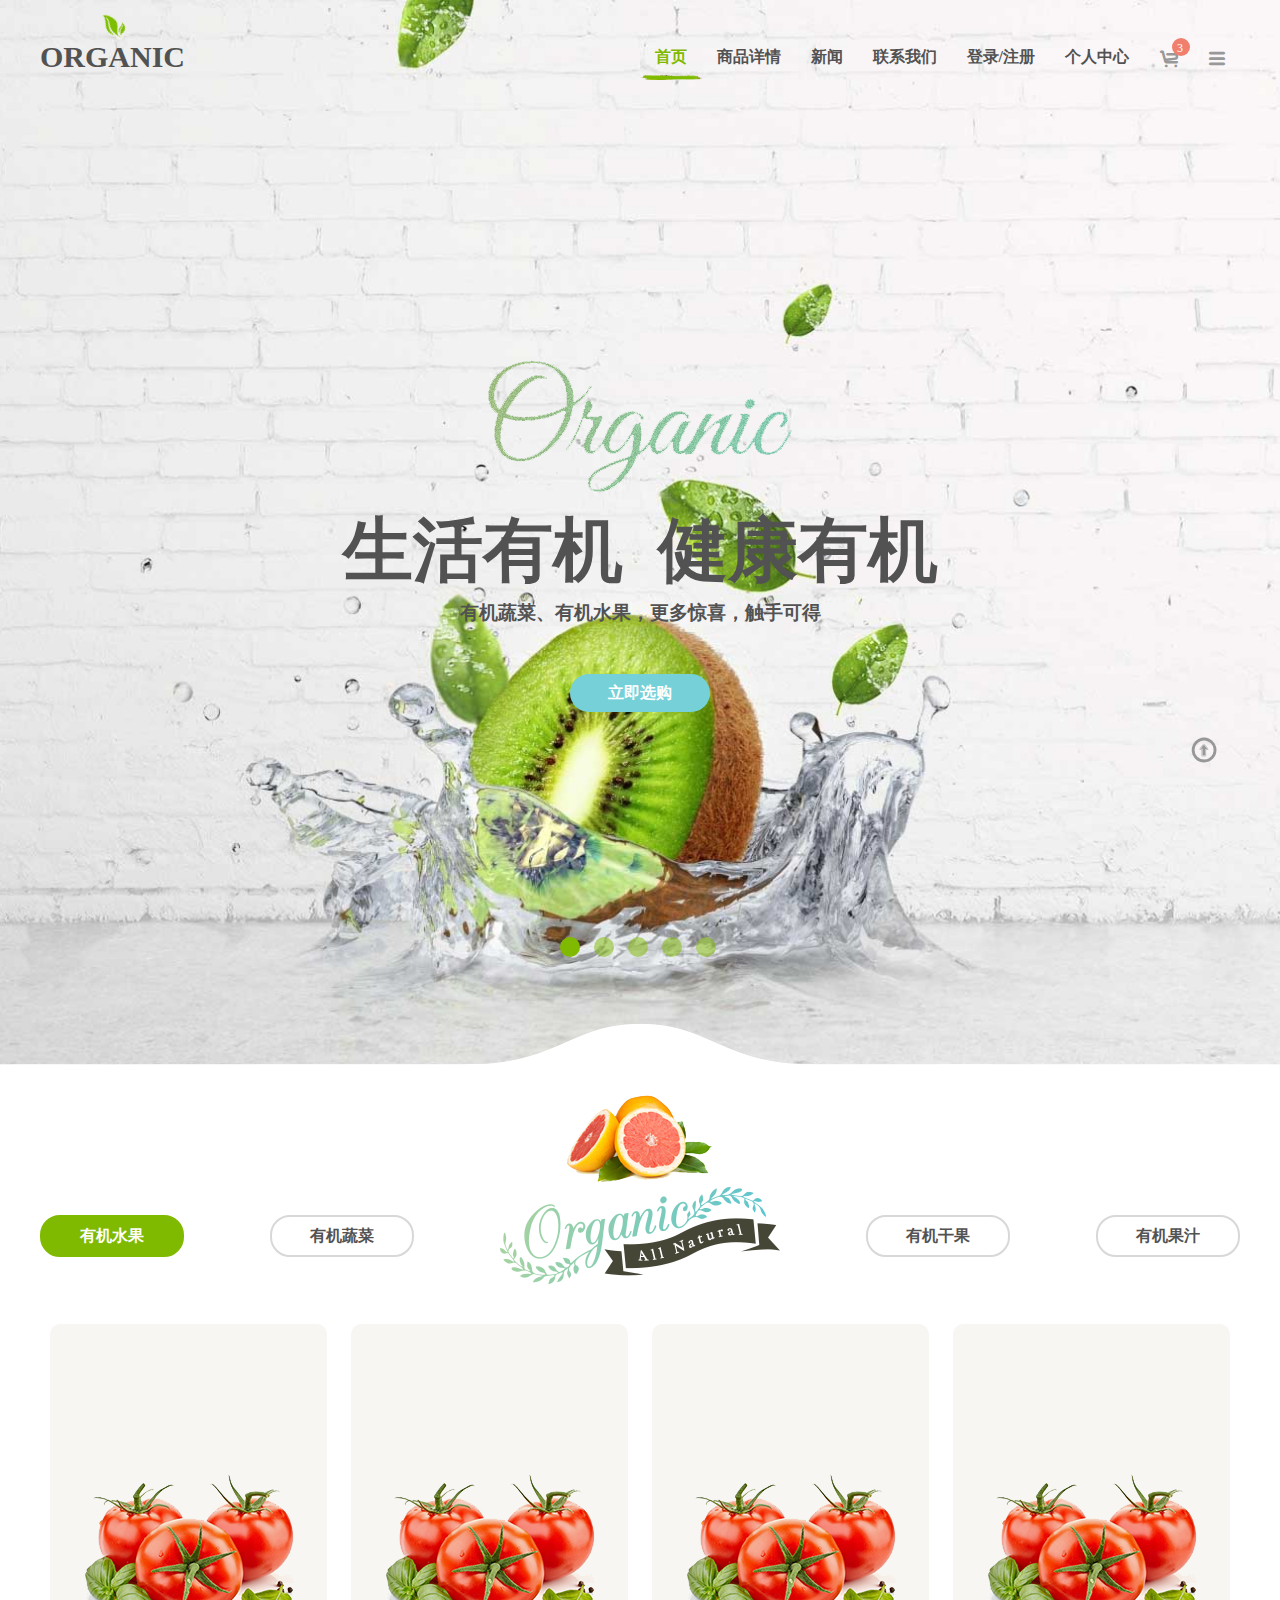
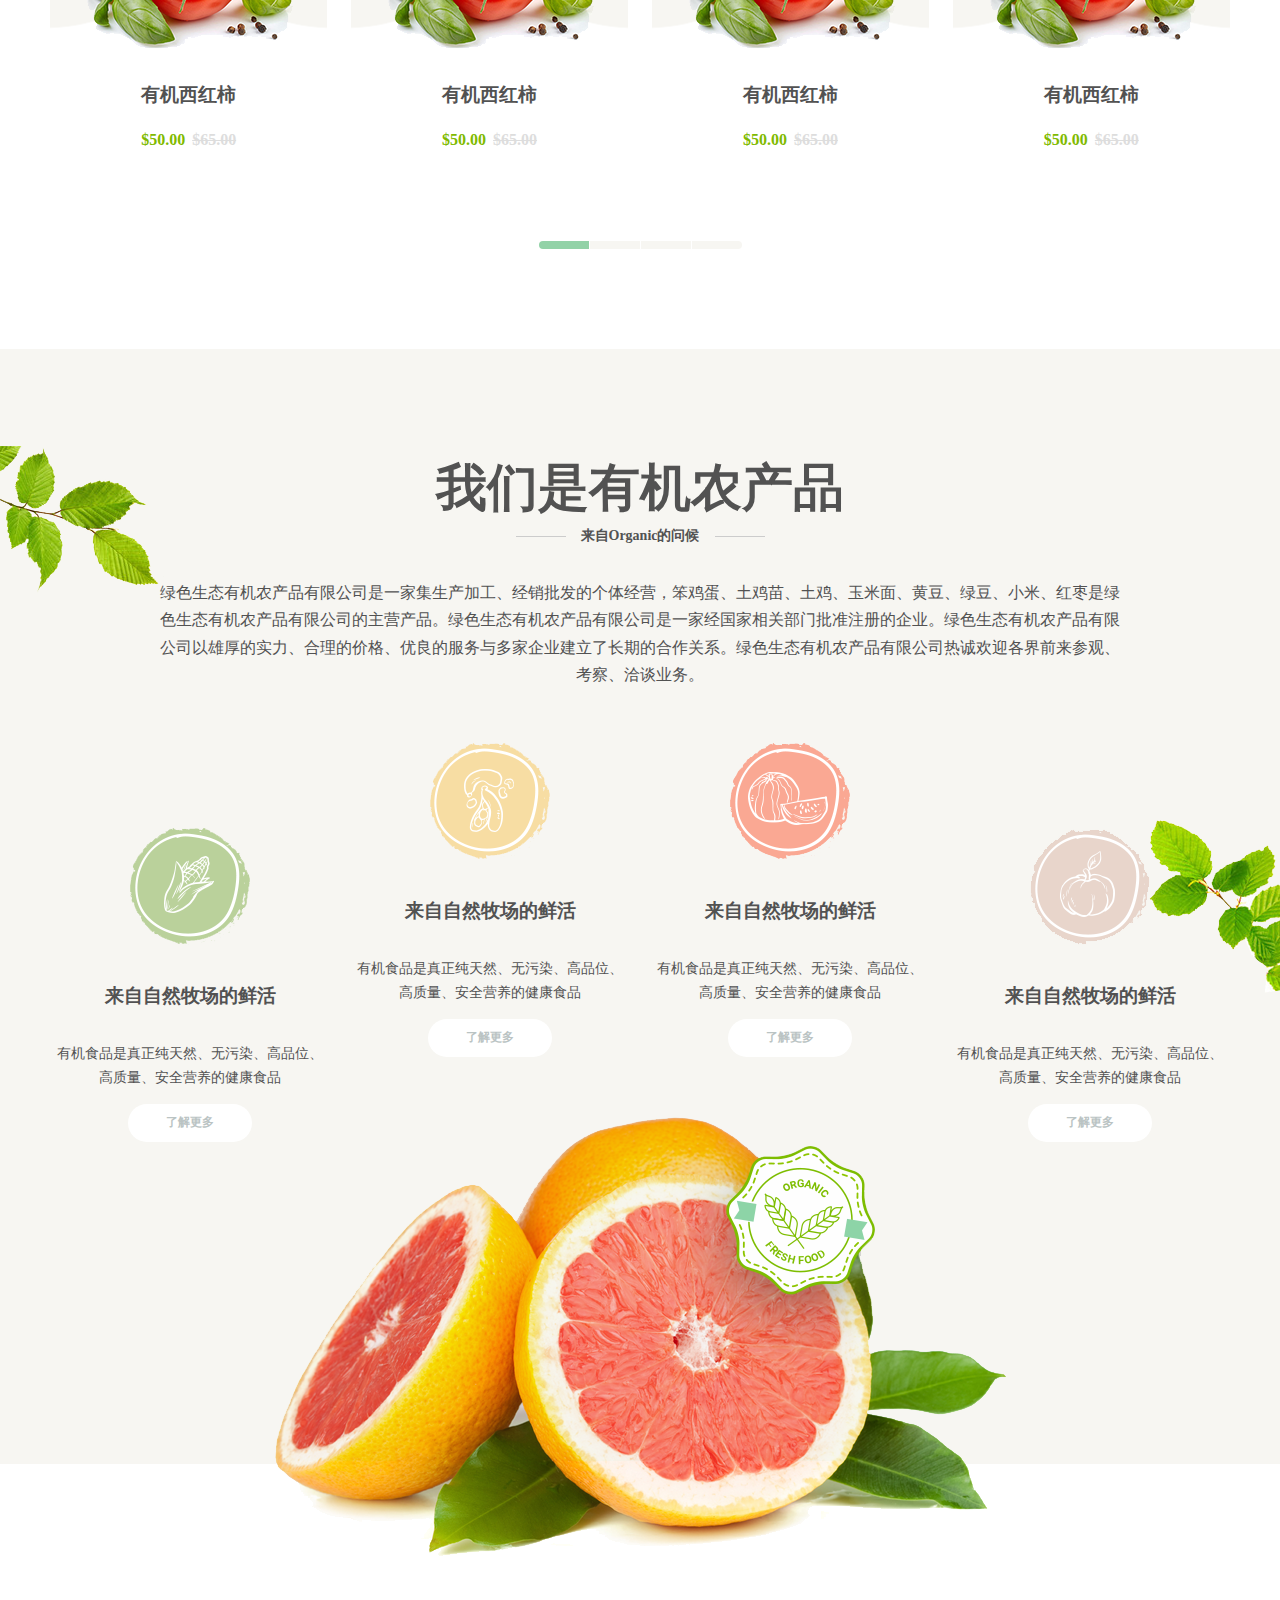
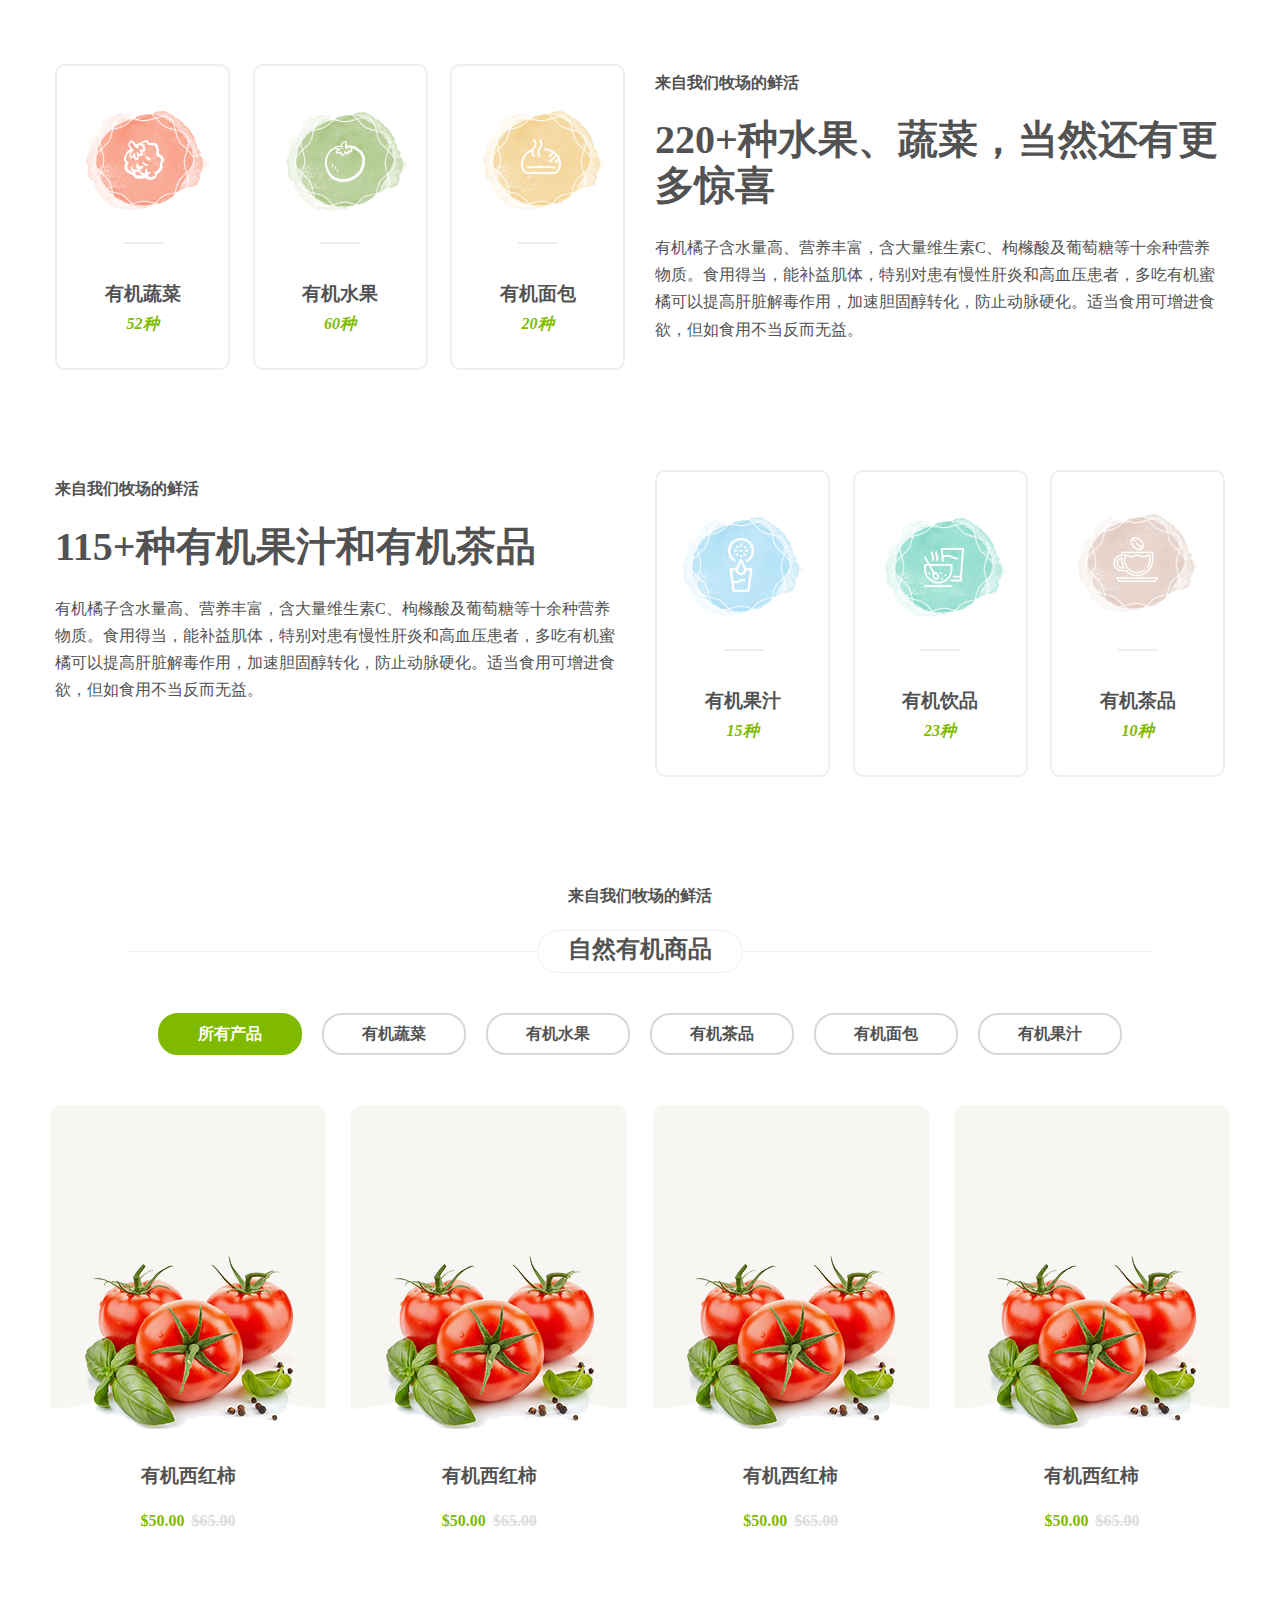
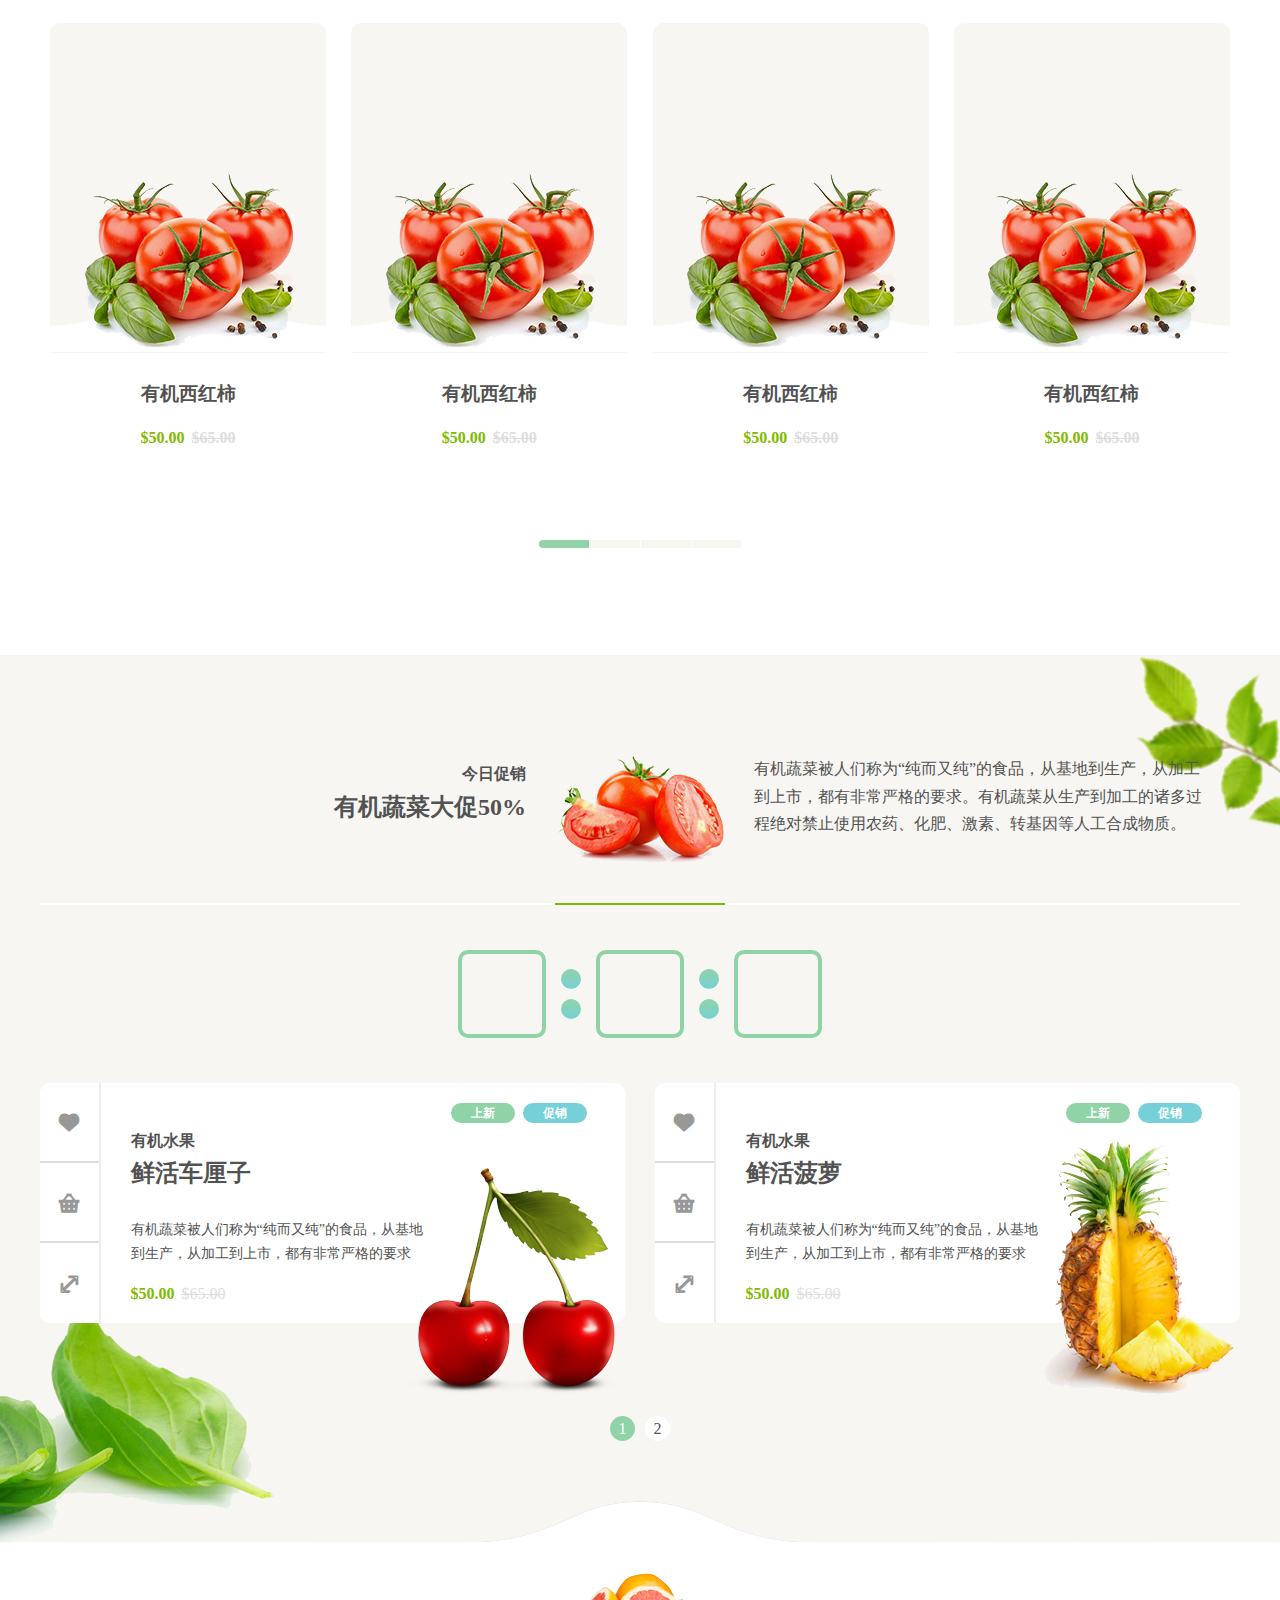
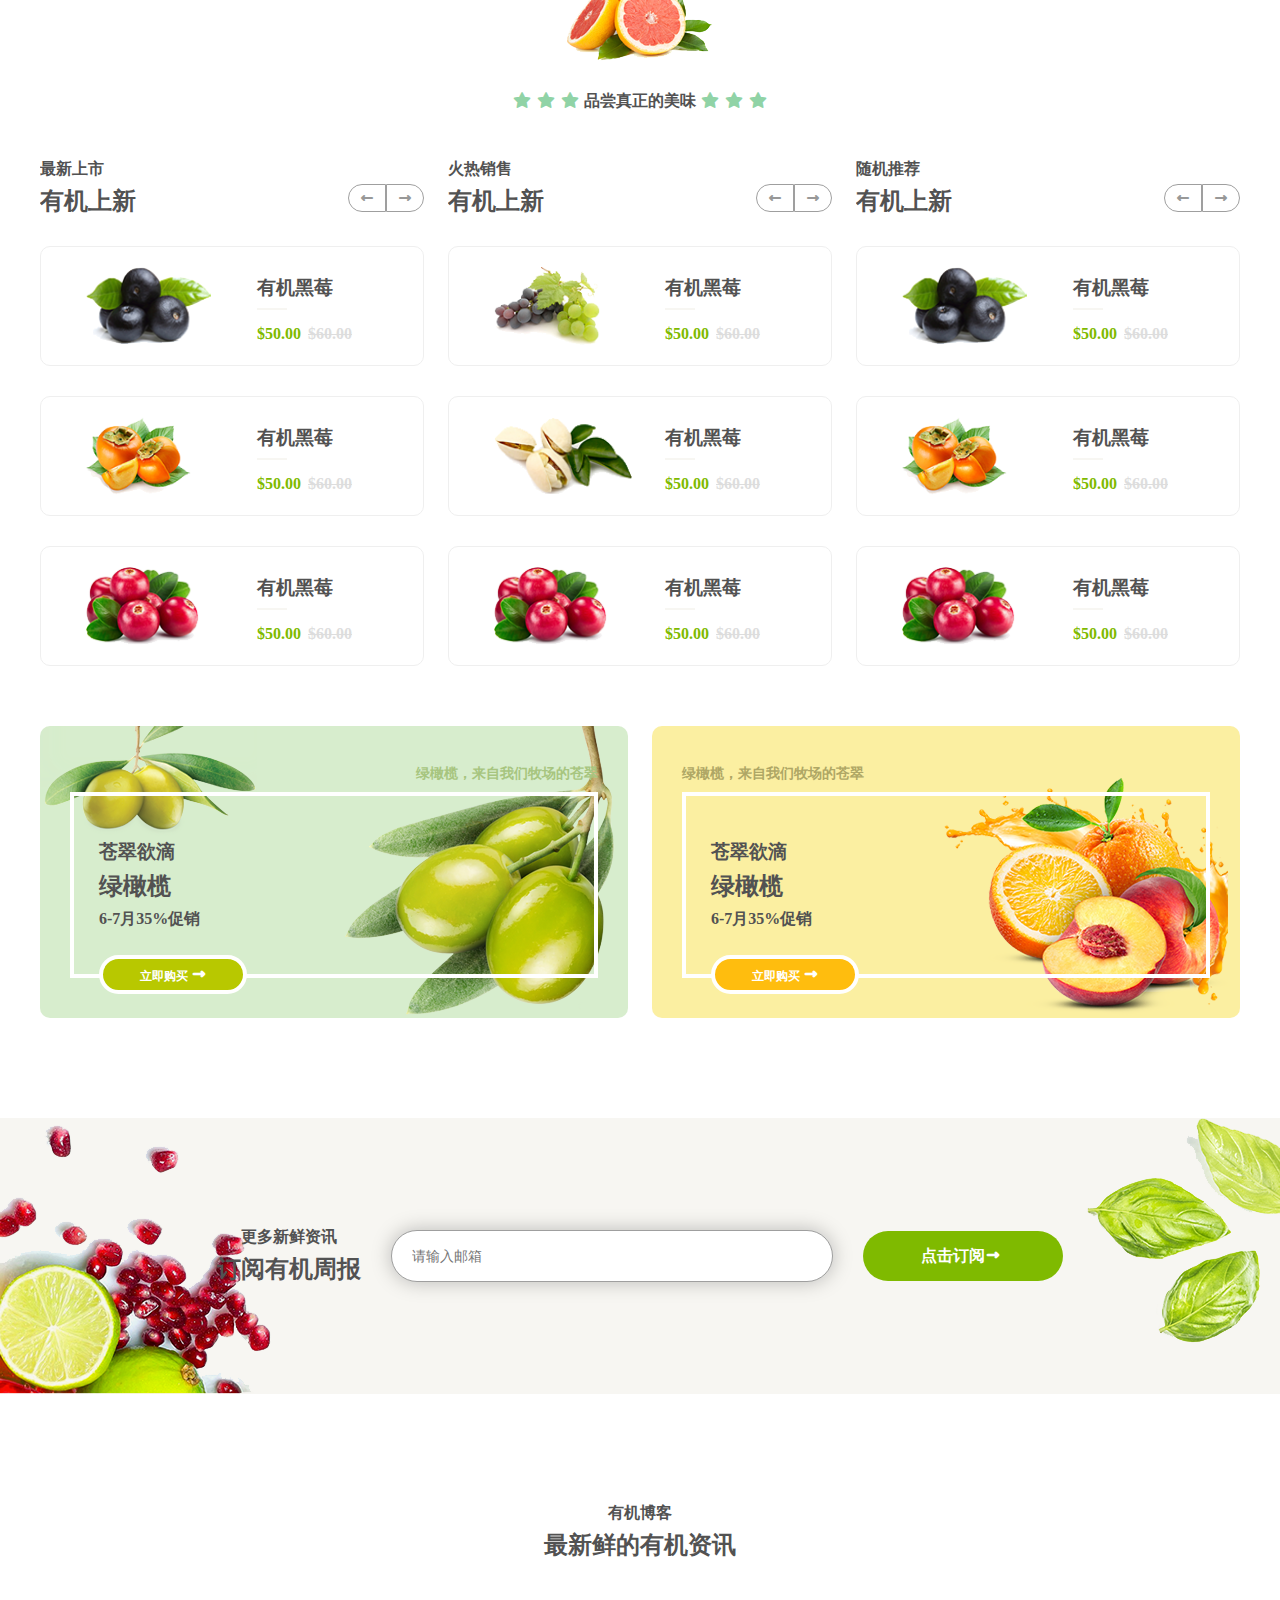
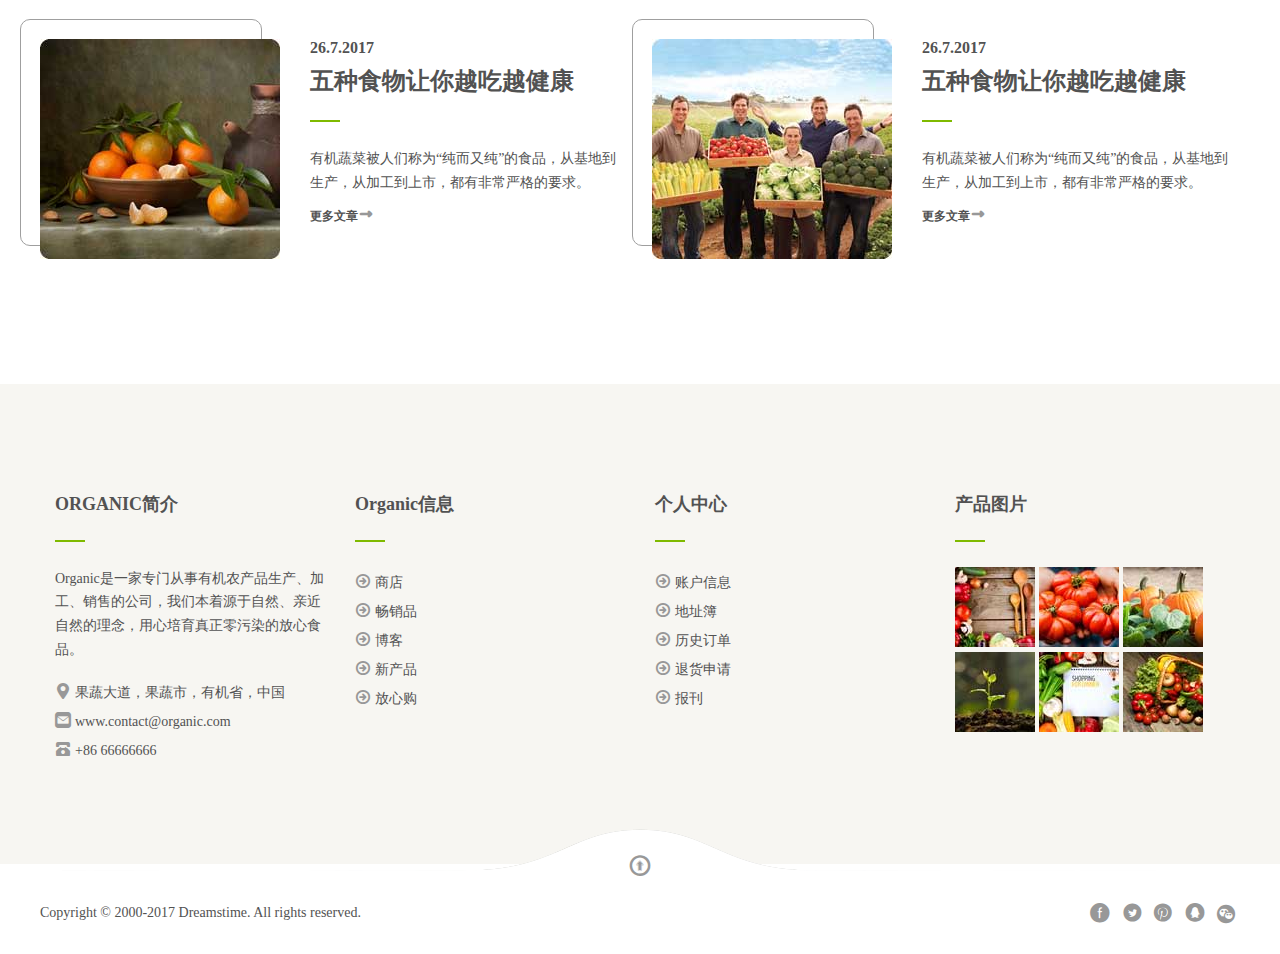
<file: organic/html/index.html>
<!DOCTYPE html>
<html lang="zh-cmn-hans">
<head>
    <meta charset="UTF-8">
    <meta http-equiv="X-UA-Compatible" content="IE=edge">
    <title>Organic-首页</title>
    <link rel="icon" href="../img/logo/logo-2.png">
    <link rel="stylesheet" href="../css/normalize.css">
    <link rel="stylesheet" href="../css/iconfont.css">
    <link rel="stylesheet" href="../css/index.css">
    <script type="text/javascript" src="http://cdn.webfont.youziku.com/wwwroot/js/wf/youziku.api.min.js?"></script>
</head>
<body>
<!--header start-->
<header class="absolute">
    <div class="wrap">
        <div class="header-inner">
            <div class="logo"><a href="index.html"><img src="../img/logo-icon.png" alt="LOGO">organic</a></div>
            <ul class="nav">
                <li><a class="active" href="index.html">首页</a></li>
                <li><a href="detail.html">商品详情</a></li>
                <li><a href="news.html">新闻</a></li>
                <li><a href="contact.html">联系我们</a></li>
                <li><a href="sign.html">登录/注册</a></li>
                <li><a href="account.html">个人中心</a></li>
                <li class="mycart">
                    <a class="iconfont icon-cart" href="cart.html"></a>
                    <ul class="mycart-popup">
                        <li>
                            <img src="../img/cart/cart-sm-1.jpg" alt="干果">
                            <div class="mycart-desc">
                                <h4>杏仁</h4>
                                <small>干果</small>
                                <p class="price">
                                    <strong class="price-current">$50.00</strong>
                                    <del>$65.00</del>
                                </p>
                            </div>
                            <i class="iconfont icon-close"></i>
                        </li>
                        <li>
                            <img src="../img/cart/cart-sm-2.jpg" alt="干果">
                            <div class="mycart-desc">
                                <h4>甜椒</h4>
                                <small>蔬菜</small>
                                <p class="price">
                                    <strong class="price-current">$50.00</strong>
                                    <del>$65.00</del>
                                </p>
                            </div>
                            <i class="iconfont icon-close"></i>
                        </li>
                        <li>
                            <img src="../img/cart/cart-sm-3.jpg" alt="干果">
                            <div class="mycart-desc">
                                <h4>洋葱</h4>
                                <small>蔬菜</small>
                                <p class="price">
                                    <strong class="price-current">$50.00</strong>
                                    <del>$65.00</del>
                                </p>
                            </div>
                            <i class="iconfont icon-close"></i>
                        </li>
                        <li class="subtotal">
                            <strong>小计</strong>
                            <strong class="price-current"></strong>
                        </li>
                        <li class="btns">
                            <a class="btn btn-cyan" href="cart.html">详情</a>
                            <a class="btn btn-blue" href="cart.html">结账</a></li>
                    </ul>
                    <span class="badge">3</span>
                </li>
                <li class="gallery">
                    <a class="iconfont icon-collapse" href="javascript:void(0);"></a>
                    <div class="gallery-container">
                        <div class="gallery-wrap">
                            <div class="gallery-item">
                                <div class="gallery-item-desc">
                                    <h3>鲜活水果</h3>
                                    <div class="divider"></div>
                                    <ul>
                                        <li><a href=""><i class="iconfont icon-right">&nbsp;</i>香蕉</a>
                                        </li>
                                        <li><a href=""><i class="iconfont icon-right">&nbsp;</i>西瓜</a>
                                        </li>
                                        <li><a href=""><i class="iconfont icon-right">&nbsp;</i>黑莓</a>
                                        </li>
                                        <li><a href=""><i class="iconfont icon-right">&nbsp;</i>脐橙</a>
                                        </li>
                                        <li><a href=""><i class="iconfont icon-right">&nbsp;</i>柠檬</a>
                                        </li>
                                        <li><a href=""><i class="iconfont icon-right">&nbsp;</i>苹果</a>
                                        </li>
                                        <li><a href=""><i class="iconfont icon-right">&nbsp;</i>菠萝</a>
                                        </li>
                                        <li><a href=""><i class="iconfont icon-right">&nbsp;</i>猕猴桃</a>
                                        </li>
                                        <li><a href=""><i class="iconfont icon-right">&nbsp;</i>水蜜桃</a>
                                        </li>
                                        <li><a href=""><i class="iconfont icon-right">&nbsp;</i>葡萄</a>
                                        </li>
                                    </ul>
                                    <a class="green" href=""><strong>查看所有水果</strong></a>
                                </div>
                                <div class="gallery-item-pic">
                                    <img src="../img/extra/menu-1.png" alt="">
                                </div>
                            </div>
                            <div class="gallery-item">
                                <div class="gallery-item-desc">
                                    <h3>新鲜蔬菜</h3>
                                    <div class="divider"></div>
                                    <ul>
                                        <li><a href=""><i class="iconfont icon-right">&nbsp;</i>卷心菜</a>
                                        </li>
                                        <li><a href=""><i class="iconfont icon-right">&nbsp;</i>大蒜</a>
                                        </li>
                                        <li><a href=""><i class="iconfont icon-right">&nbsp;</i>洋葱</a>
                                        </li>
                                        <li><a href=""><i class="iconfont icon-right">&nbsp;</i>莴笋</a>
                                        </li>
                                        <li><a href=""><i class="iconfont icon-right">&nbsp;</i>胡萝卜</a>
                                        </li>
                                        <li><a href=""><i class="iconfont icon-right">&nbsp;</i>辣椒</a>
                                        </li>
                                        <li><a href=""><i class="iconfont icon-right">&nbsp;</i>蘑菇</a>
                                        </li>
                                        <li><a href=""><i class="iconfont icon-right">&nbsp;</i>马铃薯</a>
                                        </li>
                                        <li><a href=""><i class="iconfont icon-right">&nbsp;</i>玉米</a>
                                        </li>
                                        <li><a href=""><i class="iconfont icon-right">&nbsp;</i>大白菜</a>
                                        </li>
                                    </ul>
                                    <a class="green" href=""><strong>查看所有蔬菜</strong></a>
                                </div>
                                <div class="gallery-item-pic">
                                    <img src="../img/extra/menu-2.png" alt="">
                                </div>
                            </div>
                            <div class="gallery-item">
                                <div class="gallery-item-desc">
                                    <h3>营养果汁</h3>
                                    <div class="divider"></div>
                                    <ul>
                                        <li><a href=""><i class="iconfont icon-right">&nbsp;</i>香蕉汁</a>
                                        </li>
                                        <li><a href=""><i class="iconfont icon-right">&nbsp;</i>西瓜汁</a>
                                        </li>
                                        <li><a href=""><i class="iconfont icon-right">&nbsp;</i>黑莓汁</a>
                                        </li>
                                        <li><a href=""><i class="iconfont icon-right">&nbsp;</i>橙汁</a>
                                        </li>
                                        <li><a href=""><i class="iconfont icon-right">&nbsp;</i>苹果汁</a>
                                        </li>
                                        <li><a href=""><i class="iconfont icon-right">&nbsp;</i>柠檬汁</a>
                                        </li>
                                        <li><a href=""><i class="iconfont icon-right">&nbsp;</i>菠萝汁</a>
                                        </li>
                                        <li><a href=""><i class="iconfont icon-right">&nbsp;</i>甘蔗汁</a>
                                        </li>
                                        <li><a href=""><i class="iconfont icon-right">&nbsp;</i>葡萄汁</a>
                                        </li>
                                        <li><a href=""><i class="iconfont icon-right">&nbsp;</i>水蜜桃</a>
                                        </li>
                                    </ul>
                                    <a class="green" href=""><strong>查看所有营养果汁</strong></a>
                                </div>
                                <div class="gallery-item-pic">
                                    <img src="../img/extra/menu-3.png" alt="">
                                </div>
                            </div>
                            <div class="gallery-item">
                                <div class="gallery-item-desc">
                                    <h3>鲜榨果汁</h3>
                                    <div class="divider"></div>
                                    <ul>
                                        <li><a href=""><i class="iconfont icon-right">&nbsp;</i>香蕉汁</a>
                                        </li>
                                        <li><a href=""><i class="iconfont icon-right">&nbsp;</i>西瓜汁</a>
                                        </li>
                                        <li><a href=""><i class="iconfont icon-right">&nbsp;</i>黑莓汁</a>
                                        </li>
                                        <li><a href=""><i class="iconfont icon-right">&nbsp;</i>橙汁</a>
                                        </li>
                                        <li><a href=""><i class="iconfont icon-right">&nbsp;</i>苹果汁</a>
                                        </li>
                                        <li><a href=""><i class="iconfont icon-right">&nbsp;</i>柠檬汁</a>
                                        </li>
                                        <li><a href=""><i class="iconfont icon-right">&nbsp;</i>菠萝汁</a>
                                        </li>
                                        <li><a href=""><i class="iconfont icon-right">&nbsp;</i>甘蔗汁</a>
                                        </li>
                                        <li><a href=""><i class="iconfont icon-right">&nbsp;</i>葡萄汁</a>
                                        </li>
                                        <li><a href=""><i class="iconfont icon-right">&nbsp;</i>水蜜桃</a>
                                        </li>
                                    </ul>
                                    <a class="green" href=""><strong>查看所有鲜榨果汁</strong></a>
                                </div>
                                <div class="gallery-item-pic">
                                    <img src="../img/extra/menu-3.png" alt="">
                                </div>
                            </div>
                            <div class="gallery-item">
                                <div class="gallery-item-desc">
                                    <h3>新鲜面包</h3>
                                    <div class="divider"></div>
                                    <ul>
                                        <li><a href=""><i class="iconfont icon-right">&nbsp;</i>香蕉派</a>
                                        </li>
                                        <li><a href=""><i class="iconfont icon-right">&nbsp;</i>西瓜甜圈</a>
                                        </li>
                                        <li><a href=""><i class="iconfont icon-right">&nbsp;</i>黑莓派</a>
                                        </li>
                                        <li><a href=""><i class="iconfont icon-right">&nbsp;</i>橙味面包</a>
                                        </li>
                                        <li><a href=""><i class="iconfont icon-right">&nbsp;</i>苹果派</a>
                                        </li>
                                        <li><a href=""><i
                                                class="iconfont icon-right">&nbsp;</i>柠檬味牛角面包</a></li>
                                        <li><a href=""><i class="iconfont icon-right">&nbsp;</i>菠萝派</a>
                                        </li>
                                        <li><a href=""><i class="iconfont icon-right">&nbsp;</i>甘蔗面包</a>
                                        </li>
                                        <li><a href=""><i class="iconfont icon-right">&nbsp;</i>葡萄吐司</a>
                                        </li>
                                        <li><a href=""><i
                                                class="iconfont icon-right">&nbsp;</i>水蜜桃味羊角面包</a></li>
                                    </ul>
                                    <a class="green" href=""><strong>查看所有新鲜面包</strong></a>
                                </div>
                                <div class="gallery-item-pic">
                                    <img src="../img/extra/menu-5.png" alt="">
                                </div>
                            </div>
                            <div class="gallery-item">
                                <div class="gallery-item-desc">
                                    <h3>翠绿新茶</h3>
                                    <div class="divider"></div>
                                    <ul>
                                        <li><a href=""><i class="iconfont icon-right">&nbsp;</i>香蕉派</a>
                                        </li>
                                        <li><a href=""><i class="iconfont icon-right">&nbsp;</i>西瓜甜圈</a>
                                        </li>
                                        <li><a href=""><i class="iconfont icon-right">&nbsp;</i>黑莓派</a>
                                        </li>
                                        <li><a href=""><i class="iconfont icon-right">&nbsp;</i>橙味面包</a>
                                        </li>
                                        <li><a href=""><i class="iconfont icon-right">&nbsp;</i>苹果派</a>
                                        </li>
                                        <li><a href=""><i
                                                class="iconfont icon-right">&nbsp;</i>柠檬味牛角面包</a></li>
                                        <li><a href=""><i class="iconfont icon-right">&nbsp;</i>菠萝派</a>
                                        </li>
                                        <li><a href=""><i class="iconfont icon-right">&nbsp;</i>甘蔗面包</a>
                                        </li>
                                        <li><a href=""><i class="iconfont icon-right">&nbsp;</i>葡萄吐司</a>
                                        </li>
                                        <li><a href=""><i
                                                class="iconfont icon-right">&nbsp;</i>水蜜桃味羊角面包</a></li>
                                    </ul>
                                    <a class="green" href=""><strong>查看所有翠绿新茶</strong></a>
                                </div>
                                <div class="gallery-item-pic">
                                    <img src="../img/extra/menu-6.png" alt="">
                                </div>
                            </div>
                        </div>
                        <i class="iconfont icon-close"></i>
                    </div>
                </li>
            </ul>
        </div>
    </div>
</header>
<!--header end-->
<!--banner start-->
<div class="banner">
    <div class="banner-item banner-item-1 active">
        <div class="banner-item-desc">
            <img src="../img/slide-txt-1.png" alt="">
            <h2>生活有机&nbsp;&nbsp;健康有机</h2>
            <h3>有机蔬菜、有机水果，更多惊喜，触手可得</h3>
            <a class="btn btn-blue" href="">立即选购</a>
        </div>
    </div>
    <div class="banner-item banner-item-2">
        <div class="banner-item-desc">
            <img src="../img/slide-txt-1.png" alt="">
            <h2>生活<strong>多彩</strong>&nbsp;&nbsp;<strong>处处</strong>出彩</h2>
            <h3>有机蔬菜、有机水果，更多惊喜，触手可得</h3>
            <a class="btn btn-blue" href="">立即选购</a>
        </div>
    </div>
    <div class="banner-item banner-item-3">
        <div class="banner-item-desc">
            <img src="../img/slide-txt-1.png" alt="">
            <h2>生活<strong>多彩</strong>&nbsp;&nbsp;<strong>处处</strong>出彩</h2>
            <h3>有机蔬菜、有机水果，更多惊喜，触手可得</h3>
            <a class="btn btn-blue" href="">立即选购</a>
        </div>
    </div>
    <div class="banner-item banner-item-4">
        <div class="banner-item-desc">
            <img src="../img/slide-txt-1.png" alt="">
            <h2>生活<strong>多彩</strong>&nbsp;&nbsp;<strong>处处</strong>出彩</h2>
            <h3>有机蔬菜、有机水果，更多惊喜，触手可得</h3>
            <a class="btn btn-blue" href="">立即选购</a>
        </div>
    </div>
    <div class="banner-item banner-item-5">
        <div class="banner-item-desc">
            <img src="../img/slide-txt-1.png" alt="">
            <h2>生活<strong>多彩</strong>&nbsp;&nbsp;<strong>处处</strong>出彩</h2>
            <h3>有机蔬菜、有机水果，更多惊喜，触手可得</h3>
            <a class="btn btn-blue" href="">立即选购</a>
        </div>
    </div>
    <div class="banner-control">
        <span class="banner-dots active"></span>
        <span class="banner-dots"></span>
        <span class="banner-dots"></span>
        <span class="banner-dots"></span>
        <span class="banner-dots"></span>
    </div>
</div>
<!--banner end-->
<!--all start-->
<div class="all">
    <div class="pattern"></div>
    <div class="wrap">
        <div class="all-title">
            <img src="../img/icon-1.png" alt="">
            <div class="all-title-content">
                <a class="btn btn-white active" href="javascript:void(0);">有机水果</a>
                <a class="btn btn-white" href="javascript:void(0);">有机蔬菜</a>
                <img src="../img/logo-1.png" alt="">
                <a class="btn btn-white" href="javascript:void(0);">有机干果</a>
                <a class="btn btn-white" href="javascript:void(0);">有机果汁</a>
            </div>
        </div>
        <div class="all-container">
            <div class="all-tab active">
                <div class="all-tab-container">
                    <div class="all-tab-wrap">
                        <div class="product-card">
                            <a href="detail.html">
                                <div class="product-card-pic">
                                    <img src="../img/products/1.png" alt="tomato">
                                </div>
                                <div class="product-card-desc">
                                    <h3>有机西红柿</h3>
                                    <p class="price">
                                        <strong class="price-current">$50.00</strong>
                                        <del>$65.00</del>
                                    </p>
                                </div>
                            </a>
                            <div class="operation">
                                <a class="iconfont icon-like" href="javascript:void(0);"></a>
                                <a class="iconfont icon-basket" href="javascript:void(0);"></a>
                                <a class="iconfont icon-scaleup" href="javascript:void(0);"></a>
                            </div>
                        </div>
                        <div class="product-card">
                            <a href="detail.html">
                                <div class="product-card-pic">
                                    <img src="../img/products/1.png" alt="tomato">
                                </div>
                                <div class="product-card-desc">
                                    <h3>有机西红柿</h3>
                                    <p class="price">
                                        <strong class="price-current">$50.00</strong>
                                        <del>$65.00</del>
                                    </p>
                                </div>
                            </a>
                            <div class="operation">
                                <a class="iconfont icon-like" href="javascript:void(0);"></a>
                                <a class="iconfont icon-basket" href="javascript:void(0);"></a>
                                <a class="iconfont icon-scaleup" href="javascript:void(0);"></a>
                            </div>
                        </div>
                        <div class="product-card">
                            <a href="detail.html">
                                <div class="product-card-pic">
                                    <img src="../img/products/1.png" alt="tomato">
                                </div>
                                <div class="product-card-desc">
                                    <h3>有机西红柿</h3>
                                    <p class="price">
                                        <strong class="price-current">$50.00</strong>
                                        <del>$65.00</del>
                                    </p>
                                </div>
                            </a>
                            <div class="operation">
                                <a class="iconfont icon-like" href="javascript:void(0);"></a>
                                <a class="iconfont icon-basket" href="javascript:void(0);"></a>
                                <a class="iconfont icon-scaleup" href="javascript:void(0);"></a>
                            </div>
                        </div>
                        <div class="product-card">
                            <a href="detail.html">
                                <div class="product-card-pic">
                                    <img src="../img/products/1.png" alt="tomato">
                                </div>
                                <div class="product-card-desc">
                                    <h3>有机西红柿</h3>
                                    <p class="price">
                                        <strong class="price-current">$50.00</strong>
                                        <del>$65.00</del>
                                    </p>
                                </div>
                            </a>
                            <div class="operation">
                                <a class="iconfont icon-like" href="javascript:void(0);"></a>
                                <a class="iconfont icon-basket" href="javascript:void(0);"></a>
                                <a class="iconfont icon-scaleup" href="javascript:void(0);"></a>
                            </div>
                        </div>
                    </div>
                    <div class="all-tab-wrap">
                        <div class="product-card">
                            <a href="detail.html">
                                <div class="product-card-pic">
                                    <img src="../img/products/1.png" alt="tomato">
                                </div>
                                <div class="product-card-desc">
                                    <h3>有机西红柿</h3>
                                    <p class="price">
                                        <strong class="price-current">$50.00</strong>
                                        <del>$65.00</del>
                                    </p>
                                </div>
                            </a>
                            <div class="operation">
                                <a class="iconfont icon-like" href="javascript:void(0);"></a>
                                <a class="iconfont icon-basket" href="javascript:void(0);"></a>
                                <a class="iconfont icon-scaleup" href="javascript:void(0);"></a>
                            </div>
                        </div>
                        <div class="product-card">
                            <a href="detail.html">
                                <div class="product-card-pic">
                                    <img src="../img/products/1.png" alt="tomato">
                                </div>
                                <div class="product-card-desc">
                                    <h3>有机西红柿</h3>
                                    <p class="price">
                                        <strong class="price-current">$50.00</strong>
                                        <del>$65.00</del>
                                    </p>
                                </div>
                            </a>
                            <div class="operation">
                                <a class="iconfont icon-like" href="javascript:void(0);"></a>
                                <a class="iconfont icon-basket" href="javascript:void(0);"></a>
                                <a class="iconfont icon-scaleup" href="javascript:void(0);"></a>
                            </div>
                        </div>
                        <div class="product-card">
                            <a href="detail.html">
                                <div class="product-card-pic">
                                    <img src="../img/products/1.png" alt="tomato">
                                </div>
                                <div class="product-card-desc">
                                    <h3>有机西红柿</h3>
                                    <p class="price">
                                        <strong class="price-current">$50.00</strong>
                                        <del>$65.00</del>
                                    </p>
                                </div>
                            </a>
                            <div class="operation">
                                <a class="iconfont icon-like" href="javascript:void(0);"></a>
                                <a class="iconfont icon-basket" href="javascript:void(0);"></a>
                                <a class="iconfont icon-scaleup" href="javascript:void(0);"></a>
                            </div>
                        </div>
                        <div class="product-card">
                            <a href="detail.html">
                                <div class="product-card-pic">
                                    <img src="../img/products/1.png" alt="tomato">
                                </div>
                                <div class="product-card-desc">
                                    <h3>有机西红柿</h3>
                                    <p class="price">
                                        <strong class="price-current">$50.00</strong>
                                        <del>$65.00</del>
                                    </p>
                                </div>
                            </a>
                            <div class="operation">
                                <a class="iconfont icon-like" href="javascript:void(0);"></a>
                                <a class="iconfont icon-basket" href="javascript:void(0);"></a>
                                <a class="iconfont icon-scaleup" href="javascript:void(0);"></a>
                            </div>
                        </div>
                    </div>
                    <div class="all-tab-wrap">
                        <div class="product-card">
                            <a href="detail.html">
                                <div class="product-card-pic">
                                    <img src="../img/products/1.png" alt="tomato">
                                </div>
                                <div class="product-card-desc">
                                    <h3>有机西红柿</h3>
                                    <p class="price">
                                        <strong class="price-current">$50.00</strong>
                                        <del>$65.00</del>
                                    </p>
                                </div>
                            </a>
                            <div class="operation">
                                <a class="iconfont icon-like" href="javascript:void(0);"></a>
                                <a class="iconfont icon-basket" href="javascript:void(0);"></a>
                                <a class="iconfont icon-scaleup" href="javascript:void(0);"></a>
                            </div>
                        </div>
                        <div class="product-card">
                            <a href="detail.html">
                                <div class="product-card-pic">
                                    <img src="../img/products/1.png" alt="tomato">
                                </div>
                                <div class="product-card-desc">
                                    <h3>有机西红柿</h3>
                                    <p class="price">
                                        <strong class="price-current">$50.00</strong>
                                        <del>$65.00</del>
                                    </p>
                                </div>
                            </a>
                            <div class="operation">
                                <a class="iconfont icon-like" href="javascript:void(0);"></a>
                                <a class="iconfont icon-basket" href="javascript:void(0);"></a>
                                <a class="iconfont icon-scaleup" href="javascript:void(0);"></a>
                            </div>
                        </div>
                        <div class="product-card">
                            <a href="detail.html">
                                <div class="product-card-pic">
                                    <img src="../img/products/1.png" alt="tomato">
                                </div>
                                <div class="product-card-desc">
                                    <h3>有机西红柿</h3>
                                    <p class="price">
                                        <strong class="price-current">$50.00</strong>
                                        <del>$65.00</del>
                                    </p>
                                </div>
                            </a>
                            <div class="operation">
                                <a class="iconfont icon-like" href="javascript:void(0);"></a>
                                <a class="iconfont icon-basket" href="javascript:void(0);"></a>
                                <a class="iconfont icon-scaleup" href="javascript:void(0);"></a>
                            </div>
                        </div>
                        <div class="product-card">
                            <a href="detail.html">
                                <div class="product-card-pic">
                                    <img src="../img/products/1.png" alt="tomato">
                                </div>
                                <div class="product-card-desc">
                                    <h3>有机西红柿</h3>
                                    <p class="price">
                                        <strong class="price-current">$50.00</strong>
                                        <del>$65.00</del>
                                    </p>
                                </div>
                            </a>
                            <div class="operation">
                                <a class="iconfont icon-like" href="javascript:void(0);"></a>
                                <a class="iconfont icon-basket" href="javascript:void(0);"></a>
                                <a class="iconfont icon-scaleup" href="javascript:void(0);"></a>
                            </div>
                        </div>
                    </div>
                    <div class="all-tab-wrap">
                        <div class="product-card">
                            <a href="detail.html">
                                <div class="product-card-pic">
                                    <img src="../img/products/1.png" alt="tomato">
                                </div>
                                <div class="product-card-desc">
                                    <h3>有机西红柿</h3>
                                    <p class="price">
                                        <strong class="price-current">$50.00</strong>
                                        <del>$65.00</del>
                                    </p>
                                </div>
                            </a>
                            <div class="operation">
                                <a class="iconfont icon-like" href="javascript:void(0);"></a>
                                <a class="iconfont icon-basket" href="javascript:void(0);"></a>
                                <a class="iconfont icon-scaleup" href="javascript:void(0);"></a>
                            </div>
                        </div>
                        <div class="product-card">
                            <a href="detail.html">
                                <div class="product-card-pic">
                                    <img src="../img/products/1.png" alt="tomato">
                                </div>
                                <div class="product-card-desc">
                                    <h3>有机西红柿</h3>
                                    <p class="price">
                                        <strong class="price-current">$50.00</strong>
                                        <del>$65.00</del>
                                    </p>
                                </div>
                            </a>
                            <div class="operation">
                                <a class="iconfont icon-like" href="javascript:void(0);"></a>
                                <a class="iconfont icon-basket" href="javascript:void(0);"></a>
                                <a class="iconfont icon-scaleup" href="javascript:void(0);"></a>
                            </div>
                        </div>
                        <div class="product-card">
                            <a href="detail.html">
                                <div class="product-card-pic">
                                    <img src="../img/products/1.png" alt="tomato">
                                </div>
                                <div class="product-card-desc">
                                    <h3>有机西红柿</h3>
                                    <p class="price">
                                        <strong class="price-current">$50.00</strong>
                                        <del>$65.00</del>
                                    </p>
                                </div>
                            </a>
                            <div class="operation">
                                <a class="iconfont icon-like" href="javascript:void(0);"></a>
                                <a class="iconfont icon-basket" href="javascript:void(0);"></a>
                                <a class="iconfont icon-scaleup" href="javascript:void(0);"></a>
                            </div>
                        </div>
                        <div class="product-card">
                            <a href="detail.html">
                                <div class="product-card-pic">
                                    <img src="../img/products/1.png" alt="tomato">
                                </div>
                                <div class="product-card-desc">
                                    <h3>有机西红柿</h3>
                                    <p class="price">
                                        <strong class="price-current">$50.00</strong>
                                        <del>$65.00</del>
                                    </p>
                                </div>
                            </a>
                            <div class="operation">
                                <a class="iconfont icon-like" href="javascript:void(0);"></a>
                                <a class="iconfont icon-basket" href="javascript:void(0);"></a>
                                <a class="iconfont icon-scaleup" href="javascript:void(0);"></a>
                            </div>
                        </div>
                    </div>
                </div>
                <ul class="slider-bar">
                    <li class="active"></li>
                    <li></li>
                    <li></li>
                    <li></li>
                </ul>
            </div>
            <div class="all-tab ">
                <div class="all-tab-container">
                    <div class="all-tab-wrap">
                        <div class="product-card">
                            <a href="detail.html">
                                <div class="product-card-pic">
                                    <img src="../img/products/1.png" alt="tomato">
                                </div>
                                <div class="product-card-desc">
                                    <h3>有机西红柿</h3>
                                    <p class="price">
                                        <strong class="price-current">$50.00</strong>
                                        <del>$65.00</del>
                                    </p>
                                </div>
                            </a>
                            <div class="operation">
                                <a class="iconfont icon-like" href="javascript:void(0);"></a>
                                <a class="iconfont icon-basket" href="javascript:void(0);"></a>
                                <a class="iconfont icon-scaleup" href="javascript:void(0);"></a>
                            </div>
                        </div>
                        <div class="product-card">
                            <a href="detail.html">
                                <div class="product-card-pic">
                                    <img src="../img/products/1.png" alt="tomato">
                                </div>
                                <div class="product-card-desc">
                                    <h3>有机西红柿</h3>
                                    <p class="price">
                                        <strong class="price-current">$50.00</strong>
                                        <del>$65.00</del>
                                    </p>
                                </div>
                            </a>
                            <div class="operation">
                                <a class="iconfont icon-like" href="javascript:void(0);"></a>
                                <a class="iconfont icon-basket" href="javascript:void(0);"></a>
                                <a class="iconfont icon-scaleup" href="javascript:void(0);"></a>
                            </div>
                        </div>
                        <div class="product-card">
                            <a href="detail.html">
                                <div class="product-card-pic">
                                    <img src="../img/products/1.png" alt="tomato">
                                </div>
                                <div class="product-card-desc">
                                    <h3>有机西红柿</h3>
                                    <p class="price">
                                        <strong class="price-current">$50.00</strong>
                                        <del>$65.00</del>
                                    </p>
                                </div>
                            </a>
                            <div class="operation">
                                <a class="iconfont icon-like" href="javascript:void(0);"></a>
                                <a class="iconfont icon-basket" href="javascript:void(0);"></a>
                                <a class="iconfont icon-scaleup" href="javascript:void(0);"></a>
                            </div>
                        </div>
                        <div class="product-card">
                            <a href="detail.html">
                                <div class="product-card-pic">
                                    <img src="../img/products/1.png" alt="tomato">
                                </div>
                                <div class="product-card-desc">
                                    <h3>有机西红柿</h3>
                                    <p class="price">
                                        <strong class="price-current">$50.00</strong>
                                        <del>$65.00</del>
                                    </p>
                                </div>
                            </a>
                            <div class="operation">
                                <a class="iconfont icon-like" href="javascript:void(0);"></a>
                                <a class="iconfont icon-basket" href="javascript:void(0);"></a>
                                <a class="iconfont icon-scaleup" href="javascript:void(0);"></a>
                            </div>
                        </div>
                    </div>
                    <div class="all-tab-wrap">
                        <div class="product-card">
                            <a href="detail.html">
                                <div class="product-card-pic">
                                    <img src="../img/products/1.png" alt="tomato">
                                </div>
                                <div class="product-card-desc">
                                    <h3>有机西红柿</h3>
                                    <p class="price">
                                        <strong class="price-current">$50.00</strong>
                                        <del>$65.00</del>
                                    </p>
                                </div>
                            </a>
                            <div class="operation">
                                <a class="iconfont icon-like" href="javascript:void(0);"></a>
                                <a class="iconfont icon-basket" href="javascript:void(0);"></a>
                                <a class="iconfont icon-scaleup" href="javascript:void(0);"></a>
                            </div>
                        </div>
                        <div class="product-card">
                            <a href="detail.html">
                                <div class="product-card-pic">
                                    <img src="../img/products/1.png" alt="tomato">
                                </div>
                                <div class="product-card-desc">
                                    <h3>有机西红柿</h3>
                                    <p class="price">
                                        <strong class="price-current">$50.00</strong>
                                        <del>$65.00</del>
                                    </p>
                                </div>
                            </a>
                            <div class="operation">
                                <a class="iconfont icon-like" href="javascript:void(0);"></a>
                                <a class="iconfont icon-basket" href="javascript:void(0);"></a>
                                <a class="iconfont icon-scaleup" href="javascript:void(0);"></a>
                            </div>
                        </div>
                        <div class="product-card">
                            <a href="detail.html">
                                <div class="product-card-pic">
                                    <img src="../img/products/1.png" alt="tomato">
                                </div>
                                <div class="product-card-desc">
                                    <h3>有机西红柿</h3>
                                    <p class="price">
                                        <strong class="price-current">$50.00</strong>
                                        <del>$65.00</del>
                                    </p>
                                </div>
                            </a>
                            <div class="operation">
                                <a class="iconfont icon-like" href="javascript:void(0);"></a>
                                <a class="iconfont icon-basket" href="javascript:void(0);"></a>
                                <a class="iconfont icon-scaleup" href="javascript:void(0);"></a>
                            </div>
                        </div>
                        <div class="product-card">
                            <a href="detail.html">
                                <div class="product-card-pic">
                                    <img src="../img/products/1.png" alt="tomato">
                                </div>
                                <div class="product-card-desc">
                                    <h3>有机西红柿</h3>
                                    <p class="price">
                                        <strong class="price-current">$50.00</strong>
                                        <del>$65.00</del>
                                    </p>
                                </div>
                            </a>
                            <div class="operation">
                                <a class="iconfont icon-like" href="javascript:void(0);"></a>
                                <a class="iconfont icon-basket" href="javascript:void(0);"></a>
                                <a class="iconfont icon-scaleup" href="javascript:void(0);"></a>
                            </div>
                        </div>
                    </div>
                    <div class="all-tab-wrap">
                        <div class="product-card">
                            <a href="detail.html">
                                <div class="product-card-pic">
                                    <img src="../img/products/1.png" alt="tomato">
                                </div>
                                <div class="product-card-desc">
                                    <h3>有机西红柿</h3>
                                    <p class="price">
                                        <strong class="price-current">$50.00</strong>
                                        <del>$65.00</del>
                                    </p>
                                </div>
                            </a>
                            <div class="operation">
                                <a class="iconfont icon-like" href="javascript:void(0);"></a>
                                <a class="iconfont icon-basket" href="javascript:void(0);"></a>
                                <a class="iconfont icon-scaleup" href="javascript:void(0);"></a>
                            </div>
                        </div>
                        <div class="product-card">
                            <a href="detail.html">
                                <div class="product-card-pic">
                                    <img src="../img/products/1.png" alt="tomato">
                                </div>
                                <div class="product-card-desc">
                                    <h3>有机西红柿</h3>
                                    <p class="price">
                                        <strong class="price-current">$50.00</strong>
                                        <del>$65.00</del>
                                    </p>
                                </div>
                            </a>
                            <div class="operation">
                                <a class="iconfont icon-like" href="javascript:void(0);"></a>
                                <a class="iconfont icon-basket" href="javascript:void(0);"></a>
                                <a class="iconfont icon-scaleup" href="javascript:void(0);"></a>
                            </div>
                        </div>
                        <div class="product-card">
                            <a href="detail.html">
                                <div class="product-card-pic">
                                    <img src="../img/products/1.png" alt="tomato">
                                </div>
                                <div class="product-card-desc">
                                    <h3>有机西红柿</h3>
                                    <p class="price">
                                        <strong class="price-current">$50.00</strong>
                                        <del>$65.00</del>
                                    </p>
                                </div>
                            </a>
                            <div class="operation">
                                <a class="iconfont icon-like" href="javascript:void(0);"></a>
                                <a class="iconfont icon-basket" href="javascript:void(0);"></a>
                                <a class="iconfont icon-scaleup" href="javascript:void(0);"></a>
                            </div>
                        </div>
                        <div class="product-card">
                            <a href="detail.html">
                                <div class="product-card-pic">
                                    <img src="../img/products/1.png" alt="tomato">
                                </div>
                                <div class="product-card-desc">
                                    <h3>有机西红柿</h3>
                                    <p class="price">
                                        <strong class="price-current">$50.00</strong>
                                        <del>$65.00</del>
                                    </p>
                                </div>
                            </a>
                            <div class="operation">
                                <a class="iconfont icon-like" href="javascript:void(0);"></a>
                                <a class="iconfont icon-basket" href="javascript:void(0);"></a>
                                <a class="iconfont icon-scaleup" href="javascript:void(0);"></a>
                            </div>
                        </div>
                    </div>
                    <div class="all-tab-wrap">
                        <div class="product-card">
                            <a href="detail.html">
                                <div class="product-card-pic">
                                    <img src="../img/products/1.png" alt="tomato">
                                </div>
                                <div class="product-card-desc">
                                    <h3>有机西红柿</h3>
                                    <p class="price">
                                        <strong class="price-current">$50.00</strong>
                                        <del>$65.00</del>
                                    </p>
                                </div>
                            </a>
                            <div class="operation">
                                <a class="iconfont icon-like" href="javascript:void(0);"></a>
                                <a class="iconfont icon-basket" href="javascript:void(0);"></a>
                                <a class="iconfont icon-scaleup" href="javascript:void(0);"></a>
                            </div>
                        </div>
                        <div class="product-card">
                            <a href="detail.html">
                                <div class="product-card-pic">
                                    <img src="../img/products/1.png" alt="tomato">
                                </div>
                                <div class="product-card-desc">
                                    <h3>有机西红柿</h3>
                                    <p class="price">
                                        <strong class="price-current">$50.00</strong>
                                        <del>$65.00</del>
                                    </p>
                                </div>
                            </a>
                            <div class="operation">
                                <a class="iconfont icon-like" href="javascript:void(0);"></a>
                                <a class="iconfont icon-basket" href="javascript:void(0);"></a>
                                <a class="iconfont icon-scaleup" href="javascript:void(0);"></a>
                            </div>
                        </div>
                        <div class="product-card">
                            <a href="detail.html">
                                <div class="product-card-pic">
                                    <img src="../img/products/1.png" alt="tomato">
                                </div>
                                <div class="product-card-desc">
                                    <h3>有机西红柿</h3>
                                    <p class="price">
                                        <strong class="price-current">$50.00</strong>
                                        <del>$65.00</del>
                                    </p>
                                </div>
                            </a>
                            <div class="operation">
                                <a class="iconfont icon-like" href="javascript:void(0);"></a>
                                <a class="iconfont icon-basket" href="javascript:void(0);"></a>
                                <a class="iconfont icon-scaleup" href="javascript:void(0);"></a>
                            </div>
                        </div>
                        <div class="product-card">
                            <a href="detail.html">
                                <div class="product-card-pic">
                                    <img src="../img/products/1.png" alt="tomato">
                                </div>
                                <div class="product-card-desc">
                                    <h3>有机西红柿</h3>
                                    <p class="price">
                                        <strong class="price-current">$50.00</strong>
                                        <del>$65.00</del>
                                    </p>
                                </div>
                            </a>
                            <div class="operation">
                                <a class="iconfont icon-like" href="javascript:void(0);"></a>
                                <a class="iconfont icon-basket" href="javascript:void(0);"></a>
                                <a class="iconfont icon-scaleup" href="javascript:void(0);"></a>
                            </div>
                        </div>
                    </div>
                </div>
                <ul class="slider-bar">
                    <li class="active"></li>
                    <li></li>
                    <li></li>
                    <li></li>
                </ul>
            </div>
            <div class="all-tab ">
                <div class="all-tab-container">
                    <div class="all-tab-wrap">
                        <div class="product-card">
                            <a href="detail.html">
                                <div class="product-card-pic">
                                    <img src="../img/products/1.png" alt="tomato">
                                </div>
                                <div class="product-card-desc">
                                    <h3>有机西红柿</h3>
                                    <p class="price">
                                        <strong class="price-current">$50.00</strong>
                                        <del>$65.00</del>
                                    </p>
                                </div>
                            </a>
                            <div class="operation">
                                <a class="iconfont icon-like" href="javascript:void(0);"></a>
                                <a class="iconfont icon-basket" href="javascript:void(0);"></a>
                                <a class="iconfont icon-scaleup" href="javascript:void(0);"></a>
                            </div>
                        </div>
                        <div class="product-card">
                            <a href="detail.html">
                                <div class="product-card-pic">
                                    <img src="../img/products/1.png" alt="tomato">
                                </div>
                                <div class="product-card-desc">
                                    <h3>有机西红柿</h3>
                                    <p class="price">
                                        <strong class="price-current">$50.00</strong>
                                        <del>$65.00</del>
                                    </p>
                                </div>
                            </a>
                            <div class="operation">
                                <a class="iconfont icon-like" href="javascript:void(0);"></a>
                                <a class="iconfont icon-basket" href="javascript:void(0);"></a>
                                <a class="iconfont icon-scaleup" href="javascript:void(0);"></a>
                            </div>
                        </div>
                        <div class="product-card">
                            <a href="detail.html">
                                <div class="product-card-pic">
                                    <img src="../img/products/1.png" alt="tomato">
                                </div>
                                <div class="product-card-desc">
                                    <h3>有机西红柿</h3>
                                    <p class="price">
                                        <strong class="price-current">$50.00</strong>
                                        <del>$65.00</del>
                                    </p>
                                </div>
                            </a>
                            <div class="operation">
                                <a class="iconfont icon-like" href="javascript:void(0);"></a>
                                <a class="iconfont icon-basket" href="javascript:void(0);"></a>
                                <a class="iconfont icon-scaleup" href="javascript:void(0);"></a>
                            </div>
                        </div>
                        <div class="product-card">
                            <a href="detail.html">
                                <div class="product-card-pic">
                                    <img src="../img/products/1.png" alt="tomato">
                                </div>
                                <div class="product-card-desc">
                                    <h3>有机西红柿</h3>
                                    <p class="price">
                                        <strong class="price-current">$50.00</strong>
                                        <del>$65.00</del>
                                    </p>
                                </div>
                            </a>
                            <div class="operation">
                                <a class="iconfont icon-like" href="javascript:void(0);"></a>
                                <a class="iconfont icon-basket" href="javascript:void(0);"></a>
                                <a class="iconfont icon-scaleup" href="javascript:void(0);"></a>
                            </div>
                        </div>
                    </div>
                    <div class="all-tab-wrap">
                        <div class="product-card">
                            <a href="detail.html">
                                <div class="product-card-pic">
                                    <img src="../img/products/1.png" alt="tomato">
                                </div>
                                <div class="product-card-desc">
                                    <h3>有机西红柿</h3>
                                    <p class="price">
                                        <strong class="price-current">$50.00</strong>
                                        <del>$65.00</del>
                                    </p>
                                </div>
                            </a>
                            <div class="operation">
                                <a class="iconfont icon-like" href="javascript:void(0);"></a>
                                <a class="iconfont icon-basket" href="javascript:void(0);"></a>
                                <a class="iconfont icon-scaleup" href="javascript:void(0);"></a>
                            </div>
                        </div>
                        <div class="product-card">
                            <a href="detail.html">
                                <div class="product-card-pic">
                                    <img src="../img/products/1.png" alt="tomato">
                                </div>
                                <div class="product-card-desc">
                                    <h3>有机西红柿</h3>
                                    <p class="price">
                                        <strong class="price-current">$50.00</strong>
                                        <del>$65.00</del>
                                    </p>
                                </div>
                            </a>
                            <div class="operation">
                                <a class="iconfont icon-like" href="javascript:void(0);"></a>
                                <a class="iconfont icon-basket" href="javascript:void(0);"></a>
                                <a class="iconfont icon-scaleup" href="javascript:void(0);"></a>
                            </div>
                        </div>
                        <div class="product-card">
                            <a href="detail.html">
                                <div class="product-card-pic">
                                    <img src="../img/products/1.png" alt="tomato">
                                </div>
                                <div class="product-card-desc">
                                    <h3>有机西红柿</h3>
                                    <p class="price">
                                        <strong class="price-current">$50.00</strong>
                                        <del>$65.00</del>
                                    </p>
                                </div>
                            </a>
                            <div class="operation">
                                <a class="iconfont icon-like" href="javascript:void(0);"></a>
                                <a class="iconfont icon-basket" href="javascript:void(0);"></a>
                                <a class="iconfont icon-scaleup" href="javascript:void(0);"></a>
                            </div>
                        </div>
                        <div class="product-card">
                            <a href="detail.html">
                                <div class="product-card-pic">
                                    <img src="../img/products/1.png" alt="tomato">
                                </div>
                                <div class="product-card-desc">
                                    <h3>有机西红柿</h3>
                                    <p class="price">
                                        <strong class="price-current">$50.00</strong>
                                        <del>$65.00</del>
                                    </p>
                                </div>
                            </a>
                            <div class="operation">
                                <a class="iconfont icon-like" href="javascript:void(0);"></a>
                                <a class="iconfont icon-basket" href="javascript:void(0);"></a>
                                <a class="iconfont icon-scaleup" href="javascript:void(0);"></a>
                            </div>
                        </div>
                    </div>
                    <div class="all-tab-wrap">
                        <div class="product-card">
                            <a href="detail.html">
                                <div class="product-card-pic">
                                    <img src="../img/products/1.png" alt="tomato">
                                </div>
                                <div class="product-card-desc">
                                    <h3>有机西红柿</h3>
                                    <p class="price">
                                        <strong class="price-current">$50.00</strong>
                                        <del>$65.00</del>
                                    </p>
                                </div>
                            </a>
                            <div class="operation">
                                <a class="iconfont icon-like" href="javascript:void(0);"></a>
                                <a class="iconfont icon-basket" href="javascript:void(0);"></a>
                                <a class="iconfont icon-scaleup" href="javascript:void(0);"></a>
                            </div>
                        </div>
                        <div class="product-card">
                            <a href="detail.html">
                                <div class="product-card-pic">
                                    <img src="../img/products/1.png" alt="tomato">
                                </div>
                                <div class="product-card-desc">
                                    <h3>有机西红柿</h3>
                                    <p class="price">
                                        <strong class="price-current">$50.00</strong>
                                        <del>$65.00</del>
                                    </p>
                                </div>
                            </a>
                            <div class="operation">
                                <a class="iconfont icon-like" href="javascript:void(0);"></a>
                                <a class="iconfont icon-basket" href="javascript:void(0);"></a>
                                <a class="iconfont icon-scaleup" href="javascript:void(0);"></a>
                            </div>
                        </div>
                        <div class="product-card">
                            <a href="detail.html">
                                <div class="product-card-pic">
                                    <img src="../img/products/1.png" alt="tomato">
                                </div>
                                <div class="product-card-desc">
                                    <h3>有机西红柿</h3>
                                    <p class="price">
                                        <strong class="price-current">$50.00</strong>
                                        <del>$65.00</del>
                                    </p>
                                </div>
                            </a>
                            <div class="operation">
                                <a class="iconfont icon-like" href="javascript:void(0);"></a>
                                <a class="iconfont icon-basket" href="javascript:void(0);"></a>
                                <a class="iconfont icon-scaleup" href="javascript:void(0);"></a>
                            </div>
                        </div>
                        <div class="product-card">
                            <a href="detail.html">
                                <div class="product-card-pic">
                                    <img src="../img/products/1.png" alt="tomato">
                                </div>
                                <div class="product-card-desc">
                                    <h3>有机西红柿</h3>
                                    <p class="price">
                                        <strong class="price-current">$50.00</strong>
                                        <del>$65.00</del>
                                    </p>
                                </div>
                            </a>
                            <div class="operation">
                                <a class="iconfont icon-like" href="javascript:void(0);"></a>
                                <a class="iconfont icon-basket" href="javascript:void(0);"></a>
                                <a class="iconfont icon-scaleup" href="javascript:void(0);"></a>
                            </div>
                        </div>
                    </div>
                    <div class="all-tab-wrap">
                        <div class="product-card">
                            <a href="detail.html">
                                <div class="product-card-pic">
                                    <img src="../img/products/1.png" alt="tomato">
                                </div>
                                <div class="product-card-desc">
                                    <h3>有机西红柿</h3>
                                    <p class="price">
                                        <strong class="price-current">$50.00</strong>
                                        <del>$65.00</del>
                                    </p>
                                </div>
                            </a>
                            <div class="operation">
                                <a class="iconfont icon-like" href="javascript:void(0);"></a>
                                <a class="iconfont icon-basket" href="javascript:void(0);"></a>
                                <a class="iconfont icon-scaleup" href="javascript:void(0);"></a>
                            </div>
                        </div>
                        <div class="product-card">
                            <a href="detail.html">
                                <div class="product-card-pic">
                                    <img src="../img/products/1.png" alt="tomato">
                                </div>
                                <div class="product-card-desc">
                                    <h3>有机西红柿</h3>
                                    <p class="price">
                                        <strong class="price-current">$50.00</strong>
                                        <del>$65.00</del>
                                    </p>
                                </div>
                            </a>
                            <div class="operation">
                                <a class="iconfont icon-like" href="javascript:void(0);"></a>
                                <a class="iconfont icon-basket" href="javascript:void(0);"></a>
                                <a class="iconfont icon-scaleup" href="javascript:void(0);"></a>
                            </div>
                        </div>
                        <div class="product-card">
                            <a href="detail.html">
                                <div class="product-card-pic">
                                    <img src="../img/products/1.png" alt="tomato">
                                </div>
                                <div class="product-card-desc">
                                    <h3>有机西红柿</h3>
                                    <p class="price">
                                        <strong class="price-current">$50.00</strong>
                                        <del>$65.00</del>
                                    </p>
                                </div>
                            </a>
                            <div class="operation">
                                <a class="iconfont icon-like" href="javascript:void(0);"></a>
                                <a class="iconfont icon-basket" href="javascript:void(0);"></a>
                                <a class="iconfont icon-scaleup" href="javascript:void(0);"></a>
                            </div>
                        </div>
                        <div class="product-card">
                            <a href="detail.html">
                                <div class="product-card-pic">
                                    <img src="../img/products/1.png" alt="tomato">
                                </div>
                                <div class="product-card-desc">
                                    <h3>有机西红柿</h3>
                                    <p class="price">
                                        <strong class="price-current">$50.00</strong>
                                        <del>$65.00</del>
                                    </p>
                                </div>
                            </a>
                            <div class="operation">
                                <a class="iconfont icon-like" href="javascript:void(0);"></a>
                                <a class="iconfont icon-basket" href="javascript:void(0);"></a>
                                <a class="iconfont icon-scaleup" href="javascript:void(0);"></a>
                            </div>
                        </div>
                    </div>
                </div>
                <ul class="slider-bar">
                    <li class="active"></li>
                    <li></li>
                    <li></li>
                    <li></li>
                </ul>
            </div>
            <div class="all-tab ">
                <div class="all-tab-container">
                    <div class="all-tab-wrap">
                        <div class="product-card">
                            <a href="detail.html">
                                <div class="product-card-pic">
                                    <img src="../img/products/1.png" alt="tomato">
                                </div>
                                <div class="product-card-desc">
                                    <h3>有机西红柿</h3>
                                    <p class="price">
                                        <strong class="price-current">$50.00</strong>
                                        <del>$65.00</del>
                                    </p>
                                </div>
                            </a>
                            <div class="operation">
                                <a class="iconfont icon-like" href="javascript:void(0);"></a>
                                <a class="iconfont icon-basket" href="javascript:void(0);"></a>
                                <a class="iconfont icon-scaleup" href="javascript:void(0);"></a>
                            </div>
                        </div>
                        <div class="product-card">
                            <a href="detail.html">
                                <div class="product-card-pic">
                                    <img src="../img/products/1.png" alt="tomato">
                                </div>
                                <div class="product-card-desc">
                                    <h3>有机西红柿</h3>
                                    <p class="price">
                                        <strong class="price-current">$50.00</strong>
                                        <del>$65.00</del>
                                    </p>
                                </div>
                            </a>
                            <div class="operation">
                                <a class="iconfont icon-like" href="javascript:void(0);"></a>
                                <a class="iconfont icon-basket" href="javascript:void(0);"></a>
                                <a class="iconfont icon-scaleup" href="javascript:void(0);"></a>
                            </div>
                        </div>
                        <div class="product-card">
                            <a href="detail.html">
                                <div class="product-card-pic">
                                    <img src="../img/products/1.png" alt="tomato">
                                </div>
                                <div class="product-card-desc">
                                    <h3>有机西红柿</h3>
                                    <p class="price">
                                        <strong class="price-current">$50.00</strong>
                                        <del>$65.00</del>
                                    </p>
                                </div>
                            </a>
                            <div class="operation">
                                <a class="iconfont icon-like" href="javascript:void(0);"></a>
                                <a class="iconfont icon-basket" href="javascript:void(0);"></a>
                                <a class="iconfont icon-scaleup" href="javascript:void(0);"></a>
                            </div>
                        </div>
                        <div class="product-card">
                            <a href="detail.html">
                                <div class="product-card-pic">
                                    <img src="../img/products/1.png" alt="tomato">
                                </div>
                                <div class="product-card-desc">
                                    <h3>有机西红柿</h3>
                                    <p class="price">
                                        <strong class="price-current">$50.00</strong>
                                        <del>$65.00</del>
                                    </p>
                                </div>
                            </a>
                            <div class="operation">
                                <a class="iconfont icon-like" href="javascript:void(0);"></a>
                                <a class="iconfont icon-basket" href="javascript:void(0);"></a>
                                <a class="iconfont icon-scaleup" href="javascript:void(0);"></a>
                            </div>
                        </div>
                    </div>
                    <div class="all-tab-wrap">
                        <div class="product-card">
                            <a href="detail.html">
                                <div class="product-card-pic">
                                    <img src="../img/products/1.png" alt="tomato">
                                </div>
                                <div class="product-card-desc">
                                    <h3>有机西红柿</h3>
                                    <p class="price">
                                        <strong class="price-current">$50.00</strong>
                                        <del>$65.00</del>
                                    </p>
                                </div>
                            </a>
                            <div class="operation">
                                <a class="iconfont icon-like" href="javascript:void(0);"></a>
                                <a class="iconfont icon-basket" href="javascript:void(0);"></a>
                                <a class="iconfont icon-scaleup" href="javascript:void(0);"></a>
                            </div>
                        </div>
                        <div class="product-card">
                            <a href="detail.html">
                                <div class="product-card-pic">
                                    <img src="../img/products/1.png" alt="tomato">
                                </div>
                                <div class="product-card-desc">
                                    <h3>有机西红柿</h3>
                                    <p class="price">
                                        <strong class="price-current">$50.00</strong>
                                        <del>$65.00</del>
                                    </p>
                                </div>
                            </a>
                            <div class="operation">
                                <a class="iconfont icon-like" href="javascript:void(0);"></a>
                                <a class="iconfont icon-basket" href="javascript:void(0);"></a>
                                <a class="iconfont icon-scaleup" href="javascript:void(0);"></a>
                            </div>
                        </div>
                        <div class="product-card">
                            <a href="detail.html">
                                <div class="product-card-pic">
                                    <img src="../img/products/1.png" alt="tomato">
                                </div>
                                <div class="product-card-desc">
                                    <h3>有机西红柿</h3>
                                    <p class="price">
                                        <strong class="price-current">$50.00</strong>
                                        <del>$65.00</del>
                                    </p>
                                </div>
                            </a>
                            <div class="operation">
                                <a class="iconfont icon-like" href="javascript:void(0);"></a>
                                <a class="iconfont icon-basket" href="javascript:void(0);"></a>
                                <a class="iconfont icon-scaleup" href="javascript:void(0);"></a>
                            </div>
                        </div>
                        <div class="product-card">
                            <a href="detail.html">
                                <div class="product-card-pic">
                                    <img src="../img/products/1.png" alt="tomato">
                                </div>
                                <div class="product-card-desc">
                                    <h3>有机西红柿</h3>
                                    <p class="price">
                                        <strong class="price-current">$50.00</strong>
                                        <del>$65.00</del>
                                    </p>
                                </div>
                            </a>
                            <div class="operation">
                                <a class="iconfont icon-like" href="javascript:void(0);"></a>
                                <a class="iconfont icon-basket" href="javascript:void(0);"></a>
                                <a class="iconfont icon-scaleup" href="javascript:void(0);"></a>
                            </div>
                        </div>
                    </div>
                    <div class="all-tab-wrap">
                        <div class="product-card">
                            <a href="detail.html">
                                <div class="product-card-pic">
                                    <img src="../img/products/1.png" alt="tomato">
                                </div>
                                <div class="product-card-desc">
                                    <h3>有机西红柿</h3>
                                    <p class="price">
                                        <strong class="price-current">$50.00</strong>
                                        <del>$65.00</del>
                                    </p>
                                </div>
                            </a>
                            <div class="operation">
                                <a class="iconfont icon-like" href="javascript:void(0);"></a>
                                <a class="iconfont icon-basket" href="javascript:void(0);"></a>
                                <a class="iconfont icon-scaleup" href="javascript:void(0);"></a>
                            </div>
                        </div>
                        <div class="product-card">
                            <a href="detail.html">
                                <div class="product-card-pic">
                                    <img src="../img/products/1.png" alt="tomato">
                                </div>
                                <div class="product-card-desc">
                                    <h3>有机西红柿</h3>
                                    <p class="price">
                                        <strong class="price-current">$50.00</strong>
                                        <del>$65.00</del>
                                    </p>
                                </div>
                            </a>
                            <div class="operation">
                                <a class="iconfont icon-like" href="javascript:void(0);"></a>
                                <a class="iconfont icon-basket" href="javascript:void(0);"></a>
                                <a class="iconfont icon-scaleup" href="javascript:void(0);"></a>
                            </div>
                        </div>
                        <div class="product-card">
                            <a href="detail.html">
                                <div class="product-card-pic">
                                    <img src="../img/products/1.png" alt="tomato">
                                </div>
                                <div class="product-card-desc">
                                    <h3>有机西红柿</h3>
                                    <p class="price">
                                        <strong class="price-current">$50.00</strong>
                                        <del>$65.00</del>
                                    </p>
                                </div>
                            </a>
                            <div class="operation">
                                <a class="iconfont icon-like" href="javascript:void(0);"></a>
                                <a class="iconfont icon-basket" href="javascript:void(0);"></a>
                                <a class="iconfont icon-scaleup" href="javascript:void(0);"></a>
                            </div>
                        </div>
                        <div class="product-card">
                            <a href="detail.html">
                                <div class="product-card-pic">
                                    <img src="../img/products/1.png" alt="tomato">
                                </div>
                                <div class="product-card-desc">
                                    <h3>有机西红柿</h3>
                                    <p class="price">
                                        <strong class="price-current">$50.00</strong>
                                        <del>$65.00</del>
                                    </p>
                                </div>
                            </a>
                            <div class="operation">
                                <a class="iconfont icon-like" href="javascript:void(0);"></a>
                                <a class="iconfont icon-basket" href="javascript:void(0);"></a>
                                <a class="iconfont icon-scaleup" href="javascript:void(0);"></a>
                            </div>
                        </div>
                    </div>
                    <div class="all-tab-wrap">
                        <div class="product-card">
                            <a href="detail.html">
                                <div class="product-card-pic">
                                    <img src="../img/products/1.png" alt="tomato">
                                </div>
                                <div class="product-card-desc">
                                    <h3>有机西红柿</h3>
                                    <p class="price">
                                        <strong class="price-current">$50.00</strong>
                                        <del>$65.00</del>
                                    </p>
                                </div>
                            </a>
                            <div class="operation">
                                <a class="iconfont icon-like" href="javascript:void(0);"></a>
                                <a class="iconfont icon-basket" href="javascript:void(0);"></a>
                                <a class="iconfont icon-scaleup" href="javascript:void(0);"></a>
                            </div>
                        </div>
                        <div class="product-card">
                            <a href="detail.html">
                                <div class="product-card-pic">
                                    <img src="../img/products/1.png" alt="tomato">
                                </div>
                                <div class="product-card-desc">
                                    <h3>有机西红柿</h3>
                                    <p class="price">
                                        <strong class="price-current">$50.00</strong>
                                        <del>$65.00</del>
                                    </p>
                                </div>
                            </a>
                            <div class="operation">
                                <a class="iconfont icon-like" href="javascript:void(0);"></a>
                                <a class="iconfont icon-basket" href="javascript:void(0);"></a>
                                <a class="iconfont icon-scaleup" href="javascript:void(0);"></a>
                            </div>
                        </div>
                        <div class="product-card">
                            <a href="detail.html">
                                <div class="product-card-pic">
                                    <img src="../img/products/1.png" alt="tomato">
                                </div>
                                <div class="product-card-desc">
                                    <h3>有机西红柿</h3>
                                    <p class="price">
                                        <strong class="price-current">$50.00</strong>
                                        <del>$65.00</del>
                                    </p>
                                </div>
                            </a>
                            <div class="operation">
                                <a class="iconfont icon-like" href="javascript:void(0);"></a>
                                <a class="iconfont icon-basket" href="javascript:void(0);"></a>
                                <a class="iconfont icon-scaleup" href="javascript:void(0);"></a>
                            </div>
                        </div>
                        <div class="product-card">
                            <a href="detail.html">
                                <div class="product-card-pic">
                                    <img src="../img/products/1.png" alt="tomato">
                                </div>
                                <div class="product-card-desc">
                                    <h3>有机西红柿</h3>
                                    <p class="price">
                                        <strong class="price-current">$50.00</strong>
                                        <del>$65.00</del>
                                    </p>
                                </div>
                            </a>
                            <div class="operation">
                                <a class="iconfont icon-like" href="javascript:void(0);"></a>
                                <a class="iconfont icon-basket" href="javascript:void(0);"></a>
                                <a class="iconfont icon-scaleup" href="javascript:void(0);"></a>
                            </div>
                        </div>
                    </div>
                </div>
                <ul class="slider-bar">
                    <li class="active"></li>
                    <li></li>
                    <li></li>
                    <li></li>
                </ul>
            </div>
        </div>
    </div>
</div>
<!--all end-->
<!--farm start-->
<div class="farmfood">
    <div class="wrap">
        <div class="farmfood-title">
            <h2>我们是有机农产品</h2>
            <h4>来自Organic的问候</h4>
            <p>
                绿色生态有机农产品有限公司是一家集生产加工、经销批发的个体经营，笨鸡蛋、土鸡苗、土鸡、玉米面、黄豆、绿豆、小米、红枣是绿色生态有机农产品有限公司的主营产品。绿色生态有机农产品有限公司是一家经国家相关部门批准注册的企业。绿色生态有机农产品有限公司以雄厚的实力、合理的价格、优良的服务与多家企业建立了长期的合作关系。绿色生态有机农产品有限公司热诚欢迎各界前来参观、考察、洽谈业务。</p>
        </div>
        <div class="farmfood-feature">
            <div class="farmfood-feature-item">
                <img src="../img/feature-1.png" alt="">
                <h3>来自自然牧场的鲜活</h3>
                <p>有机食品是真正纯天然、无污染、高品位、高质量、安全营养的健康食品</p>
                <a class="btn btn-white" href="">了解更多</a>
            </div>
            <div class="farmfood-feature-item">
                <img src="../img/feature-2.png" alt="">
                <h3>来自自然牧场的鲜活</h3>
                <p>有机食品是真正纯天然、无污染、高品位、高质量、安全营养的健康食品</p>
                <a class="btn btn-white" href="">了解更多</a>
            </div>
            <div class="farmfood-feature-item">
                <img src="../img/feature-3.png" alt="">
                <h3>来自自然牧场的鲜活</h3>
                <p>有机食品是真正纯天然、无污染、高品位、高质量、安全营养的健康食品</p>
                <a class="btn btn-white" href="">了解更多</a>
            </div>
            <div class="farmfood-feature-item">
                <img src="../img/feature-4.png" alt="">
                <h3>来自自然牧场的鲜活</h3>
                <p>有机食品是真正纯天然、无污染、高品位、高质量、安全营养的健康食品</p>
                <a class="btn btn-white" href="">了解更多</a>
            </div>
        </div>
    </div>
    <img class="farmfood-pic" src="../img/feature.png" alt="">
</div>
<!--farm end-->
<!--products start-->
<div class="products">
    <div class="wrap">
        <div class="products-inner">
            <div class="products-box">
                <div class="products-pic">
                    <img src="../img/organic-1.png" alt="">
                    <div class="divider"></div>
                    <h3><a href="">有机蔬菜</a></h3>
                    <a href=""><i>52种</i></a>
                </div>
                <div class="products-pic">
                    <img src="../img/organic-2.png" alt="">
                    <div class="divider"></div>
                    <h3><a href="">有机水果</a></h3>
                    <a href=""><i>60种</i></a>
                </div>
                <div class="products-pic">
                    <img src="../img/organic-3.png" alt="">
                    <div class="divider"></div>
                    <h3><a href="">有机面包</a></h3>
                    <a href=""><i>20种</i></a>
                </div>
            </div>
            <div class="products-content">
                <h4>来自我们牧场的鲜活</h4>
                <h2>220+种水果、蔬菜，当然还有更多惊喜</h2>
                <p>
                    有机橘子含水量高、营养丰富，含大量维生素C、枸橼酸及葡萄糖等十余种营养物质。食用得当，能补益肌体，特别对患有慢性肝炎和高血压患者，多吃有机蜜橘可以提高肝脏解毒作用，加速胆固醇转化，防止动脉硬化。适当食用可增进食欲，但如食用不当反而无益。</p>
            </div>
        </div>
        <div class="products-inner">
            <div class="products-content">
                <h4>来自我们牧场的鲜活</h4>
                <h2>115+种有机果汁和有机茶品</h2>
                <p>
                    有机橘子含水量高、营养丰富，含大量维生素C、枸橼酸及葡萄糖等十余种营养物质。食用得当，能补益肌体，特别对患有慢性肝炎和高血压患者，多吃有机蜜橘可以提高肝脏解毒作用，加速胆固醇转化，防止动脉硬化。适当食用可增进食欲，但如食用不当反而无益。</p>
            </div>
            <div class="products-box">
                <div class="products-pic">
                    <img src="../img/organic-4.png" alt="">
                    <div class="divider"></div>
                    <h3><a href="">有机果汁</a></h3>
                    <a href=""><i>15种</i></a>
                </div>
                <div class="products-pic">
                    <img src="../img/organic-5.png" alt="">
                    <div class="divider"></div>
                    <h3><a href="">有机饮品</a></h3>
                    <a href=""><i>23种</i></a>
                </div>
                <div class="products-pic">
                    <img src="../img/organic-6.png" alt="">
                    <div class="divider"></div>
                    <h3><a href="">有机茶品</a></h3>
                    <a href=""><i>10种</i></a>
                </div>
            </div>
        </div>
    </div>

</div>
<!--products end-->
<!--goods start-->
<div class="goods">
    <div class="wrap">
        <div class="goods-title">
            <h4>来自我们牧场的鲜活</h4>
            <h2><span class="round">自然有机商品</span></h2>
        </div>
        <div class="goods-btns">
            <a href="javascript:void(0);" class="btn btn-white active">所有产品</a>
            <a href="javascript:void(0);" class="btn btn-white">有机蔬菜</a>
            <a href="javascript:void(0);" class="btn btn-white">有机水果</a>
            <a href="javascript:void(0);" class="btn btn-white">有机茶品</a>
            <a href="javascript:void(0);" class="btn btn-white">有机面包</a>
            <a href="javascript:void(0);" class="btn btn-white">有机果汁</a>
        </div>
        <div class="goods-tab">
            <div class="goods-tab-container">
                <div class="goods-tab-wrap scaleIn">
                    <div class="product-card">
                        <a href="detail.html">
                            <div class="product-card-pic">
                                <img src="../img/products/1.png" alt="tomato">
                            </div>
                            <div class="product-card-desc">
                                <h3>有机西红柿</h3>
                                <p class="price">
                                    <strong class="price-current">$50.00</strong>
                                    <del>$65.00</del>
                                </p>
                            </div>
                        </a>
                        <div class="operation">
                            <a class="iconfont icon-like" href="javascript:void(0);"></a>
                            <a class="iconfont icon-basket" href="javascript:void(0);"></a>
                            <a class="iconfont icon-scaleup" href="javascript:void(0);"></a>
                        </div>
                    </div>
                    <div class="product-card">
                        <a href="detail.html">
                            <div class="product-card-pic">
                                <img src="../img/products/1.png" alt="tomato">
                            </div>
                            <div class="product-card-desc">
                                <h3>有机西红柿</h3>
                                <p class="price">
                                    <strong class="price-current">$50.00</strong>
                                    <del>$65.00</del>
                                </p>
                            </div>
                        </a>
                        <div class="operation">
                            <a class="iconfont icon-like" href="javascript:void(0);"></a>
                            <a class="iconfont icon-basket" href="javascript:void(0);"></a>
                            <a class="iconfont icon-scaleup" href="javascript:void(0);"></a>
                        </div>
                    </div>
                    <div class="product-card">
                        <a href="detail.html">
                            <div class="product-card-pic">
                                <img src="../img/products/1.png" alt="tomato">
                            </div>
                            <div class="product-card-desc">
                                <h3>有机西红柿</h3>
                                <p class="price">
                                    <strong class="price-current">$50.00</strong>
                                    <del>$65.00</del>
                                </p>
                            </div>
                        </a>
                        <div class="operation">
                            <a class="iconfont icon-like" href="javascript:void(0);"></a>
                            <a class="iconfont icon-basket" href="javascript:void(0);"></a>
                            <a class="iconfont icon-scaleup" href="javascript:void(0);"></a>
                        </div>
                    </div>
                    <div class="product-card">
                        <a href="detail.html">
                            <div class="product-card-pic">
                                <img src="../img/products/1.png" alt="tomato">
                            </div>
                            <div class="product-card-desc">
                                <h3>有机西红柿</h3>
                                <p class="price">
                                    <strong class="price-current">$50.00</strong>
                                    <del>$65.00</del>
                                </p>
                            </div>
                        </a>
                        <div class="operation">
                            <a class="iconfont icon-like" href="javascript:void(0);"></a>
                            <a class="iconfont icon-basket" href="javascript:void(0);"></a>
                            <a class="iconfont icon-scaleup" href="javascript:void(0);"></a>
                        </div>
                    </div>
                    <div class="product-card">
                        <a href="detail.html">
                            <div class="product-card-pic">
                                <img src="../img/products/1.png" alt="tomato">
                            </div>
                            <div class="product-card-desc">
                                <h3>有机西红柿</h3>
                                <p class="price">
                                    <strong class="price-current">$50.00</strong>
                                    <del>$65.00</del>
                                </p>
                            </div>
                        </a>
                        <div class="operation">
                            <a class="iconfont icon-like" href="javascript:void(0);"></a>
                            <a class="iconfont icon-basket" href="javascript:void(0);"></a>
                            <a class="iconfont icon-scaleup" href="javascript:void(0);"></a>
                        </div>
                    </div>
                    <div class="product-card">
                        <a href="detail.html">
                            <div class="product-card-pic">
                                <img src="../img/products/1.png" alt="tomato">
                            </div>
                            <div class="product-card-desc">
                                <h3>有机西红柿</h3>
                                <p class="price">
                                    <strong class="price-current">$50.00</strong>
                                    <del>$65.00</del>
                                </p>
                            </div>
                        </a>
                        <div class="operation">
                            <a class="iconfont icon-like" href="javascript:void(0);"></a>
                            <a class="iconfont icon-basket" href="javascript:void(0);"></a>
                            <a class="iconfont icon-scaleup" href="javascript:void(0);"></a>
                        </div>
                    </div>
                    <div class="product-card">
                        <a href="detail.html">
                            <div class="product-card-pic">
                                <img src="../img/products/1.png" alt="tomato">
                            </div>
                            <div class="product-card-desc">
                                <h3>有机西红柿</h3>
                                <p class="price">
                                    <strong class="price-current">$50.00</strong>
                                    <del>$65.00</del>
                                </p>
                            </div>
                        </a>
                        <div class="operation">
                            <a class="iconfont icon-like" href="javascript:void(0);"></a>
                            <a class="iconfont icon-basket" href="javascript:void(0);"></a>
                            <a class="iconfont icon-scaleup" href="javascript:void(0);"></a>
                        </div>
                    </div>
                    <div class="product-card">
                        <a href="detail.html">
                            <div class="product-card-pic">
                                <img src="../img/products/1.png" alt="tomato">
                            </div>
                            <div class="product-card-desc">
                                <h3>有机西红柿</h3>
                                <p class="price">
                                    <strong class="price-current">$50.00</strong>
                                    <del>$65.00</del>
                                </p>
                            </div>
                        </a>
                        <div class="operation">
                            <a class="iconfont icon-like" href="javascript:void(0);"></a>
                            <a class="iconfont icon-basket" href="javascript:void(0);"></a>
                            <a class="iconfont icon-scaleup" href="javascript:void(0);"></a>
                        </div>
                    </div>
                </div>
                <div class="goods-tab-wrap">
                    <div class="product-card">
                        <a href="detail.html">
                            <div class="product-card-pic">
                                <img src="../img/products/1.png" alt="tomato">
                            </div>
                            <div class="product-card-desc">
                                <h3>有机西红柿</h3>
                                <p class="price">
                                    <strong class="price-current">$50.00</strong>
                                    <del>$65.00</del>
                                </p>
                            </div>
                        </a>
                        <div class="operation">
                            <a class="iconfont icon-like" href="javascript:void(0);"></a>
                            <a class="iconfont icon-basket" href="javascript:void(0);"></a>
                            <a class="iconfont icon-scaleup" href="javascript:void(0);"></a>
                        </div>
                    </div>
                    <div class="product-card">
                        <a href="detail.html">
                            <div class="product-card-pic">
                                <img src="../img/products/2.png" alt="tomato">
                            </div>
                            <div class="product-card-desc">
                                <h3>有机西红柿</h3>
                                <p class="price">
                                    <strong class="price-current">$50.00</strong>
                                    <del>$65.00</del>
                                </p>
                            </div>
                        </a>
                        <div class="operation">
                            <a class="iconfont icon-like" href="javascript:void(0);"></a>
                            <a class="iconfont icon-basket" href="javascript:void(0);"></a>
                            <a class="iconfont icon-scaleup" href="javascript:void(0);"></a>
                        </div>
                    </div>
                    <div class="product-card">
                        <a href="detail.html">
                            <div class="product-card-pic">
                                <img src="../img/products/1.png" alt="tomato">
                            </div>
                            <div class="product-card-desc">
                                <h3>有机西红柿</h3>
                                <p class="price">
                                    <strong class="price-current">$50.00</strong>
                                    <del>$65.00</del>
                                </p>
                            </div>
                        </a>
                        <div class="operation">
                            <a class="iconfont icon-like" href="javascript:void(0);"></a>
                            <a class="iconfont icon-basket" href="javascript:void(0);"></a>
                            <a class="iconfont icon-scaleup" href="javascript:void(0);"></a>
                        </div>
                    </div>
                    <div class="product-card">
                        <a href="detail.html">
                            <div class="product-card-pic">
                                <img src="../img/products/1.png" alt="tomato">
                            </div>
                            <div class="product-card-desc">
                                <h3>有机西红柿</h3>
                                <p class="price">
                                    <strong class="price-current">$50.00</strong>
                                    <del>$65.00</del>
                                </p>
                            </div>
                        </a>
                        <div class="operation">
                            <a class="iconfont icon-like" href="javascript:void(0);"></a>
                            <a class="iconfont icon-basket" href="javascript:void(0);"></a>
                            <a class="iconfont icon-scaleup" href="javascript:void(0);"></a>
                        </div>
                    </div>
                    <div class="product-card">
                        <a href="detail.html">
                            <div class="product-card-pic">
                                <img src="../img/products/1.png" alt="tomato">
                            </div>
                            <div class="product-card-desc">
                                <h3>有机西红柿</h3>
                                <p class="price">
                                    <strong class="price-current">$50.00</strong>
                                    <del>$65.00</del>
                                </p>
                            </div>
                        </a>
                        <div class="operation">
                            <a class="iconfont icon-like" href="javascript:void(0);"></a>
                            <a class="iconfont icon-basket" href="javascript:void(0);"></a>
                            <a class="iconfont icon-scaleup" href="javascript:void(0);"></a>
                        </div>
                    </div>
                    <div class="product-card">
                        <a href="detail.html">
                            <div class="product-card-pic">
                                <img src="../img/products/1.png" alt="tomato">
                            </div>
                            <div class="product-card-desc">
                                <h3>有机西红柿</h3>
                                <p class="price">
                                    <strong class="price-current">$50.00</strong>
                                    <del>$65.00</del>
                                </p>
                            </div>
                        </a>
                        <div class="operation">
                            <a class="iconfont icon-like" href="javascript:void(0);"></a>
                            <a class="iconfont icon-basket" href="javascript:void(0);"></a>
                            <a class="iconfont icon-scaleup" href="javascript:void(0);"></a>
                        </div>
                    </div>
                    <div class="product-card">
                        <a href="detail.html">
                            <div class="product-card-pic">
                                <img src="../img/products/1.png" alt="tomato">
                            </div>
                            <div class="product-card-desc">
                                <h3>有机西红柿</h3>
                                <p class="price">
                                    <strong class="price-current">$50.00</strong>
                                    <del>$65.00</del>
                                </p>
                            </div>
                        </a>
                        <div class="operation">
                            <a class="iconfont icon-like" href="javascript:void(0);"></a>
                            <a class="iconfont icon-basket" href="javascript:void(0);"></a>
                            <a class="iconfont icon-scaleup" href="javascript:void(0);"></a>
                        </div>
                    </div>
                    <div class="product-card">
                        <a href="detail.html">
                            <div class="product-card-pic">
                                <img src="../img/products/1.png" alt="tomato">
                            </div>
                            <div class="product-card-desc">
                                <h3>有机西红柿</h3>
                                <p class="price">
                                    <strong class="price-current">$50.00</strong>
                                    <del>$65.00</del>
                                </p>
                            </div>
                        </a>
                        <div class="operation">
                            <a class="iconfont icon-like" href="javascript:void(0);"></a>
                            <a class="iconfont icon-basket" href="javascript:void(0);"></a>
                            <a class="iconfont icon-scaleup" href="javascript:void(0);"></a>
                        </div>
                    </div>
                </div>
                <div class="goods-tab-wrap">
                    <div class="product-card">
                        <a href="detail.html">
                            <div class="product-card-pic">
                                <img src="../img/products/1.png" alt="tomato">
                            </div>
                            <div class="product-card-desc">
                                <h3>有机西红柿</h3>
                                <p class="price">
                                    <strong class="price-current">$50.00</strong>
                                    <del>$65.00</del>
                                </p>
                            </div>
                        </a>
                        <div class="operation">
                            <a class="iconfont icon-like" href="javascript:void(0);"></a>
                            <a class="iconfont icon-basket" href="javascript:void(0);"></a>
                            <a class="iconfont icon-scaleup" href="javascript:void(0);"></a>
                        </div>
                    </div>
                    <div class="product-card">
                        <a href="detail.html">
                            <div class="product-card-pic">
                                <img src="../img/products/1.png" alt="tomato">
                            </div>
                            <div class="product-card-desc">
                                <h3>有机西红柿</h3>
                                <p class="price">
                                    <strong class="price-current">$50.00</strong>
                                    <del>$65.00</del>
                                </p>
                            </div>
                        </a>
                        <div class="operation">
                            <a class="iconfont icon-like" href="javascript:void(0);"></a>
                            <a class="iconfont icon-basket" href="javascript:void(0);"></a>
                            <a class="iconfont icon-scaleup" href="javascript:void(0);"></a>
                        </div>
                    </div>
                    <div class="product-card">
                        <a href="detail.html">
                            <div class="product-card-pic">
                                <img src="../img/products/1.png" alt="tomato">
                            </div>
                            <div class="product-card-desc">
                                <h3>有机西红柿</h3>
                                <p class="price">
                                    <strong class="price-current">$50.00</strong>
                                    <del>$65.00</del>
                                </p>
                            </div>
                        </a>
                        <div class="operation">
                            <a class="iconfont icon-like" href="javascript:void(0);"></a>
                            <a class="iconfont icon-basket" href="javascript:void(0);"></a>
                            <a class="iconfont icon-scaleup" href="javascript:void(0);"></a>
                        </div>
                    </div>
                    <div class="product-card">
                        <a href="detail.html">
                            <div class="product-card-pic">
                                <img src="../img/products/1.png" alt="tomato">
                            </div>
                            <div class="product-card-desc">
                                <h3>有机西红柿</h3>
                                <p class="price">
                                    <strong class="price-current">$50.00</strong>
                                    <del>$65.00</del>
                                </p>
                            </div>
                        </a>
                        <div class="operation">
                            <a class="iconfont icon-like" href="javascript:void(0);"></a>
                            <a class="iconfont icon-basket" href="javascript:void(0);"></a>
                            <a class="iconfont icon-scaleup" href="javascript:void(0);"></a>
                        </div>
                    </div>
                    <div class="product-card">
                        <a href="detail.html">
                            <div class="product-card-pic">
                                <img src="../img/products/1.png" alt="tomato">
                            </div>
                            <div class="product-card-desc">
                                <h3>有机西红柿</h3>
                                <p class="price">
                                    <strong class="price-current">$50.00</strong>
                                    <del>$65.00</del>
                                </p>
                            </div>
                        </a>
                        <div class="operation">
                            <a class="iconfont icon-like" href="javascript:void(0);"></a>
                            <a class="iconfont icon-basket" href="javascript:void(0);"></a>
                            <a class="iconfont icon-scaleup" href="javascript:void(0);"></a>
                        </div>
                    </div>
                    <div class="product-card">
                        <a href="detail.html">
                            <div class="product-card-pic">
                                <img src="../img/products/1.png" alt="tomato">
                            </div>
                            <div class="product-card-desc">
                                <h3>有机西红柿</h3>
                                <p class="price">
                                    <strong class="price-current">$50.00</strong>
                                    <del>$65.00</del>
                                </p>
                            </div>
                        </a>
                        <div class="operation">
                            <a class="iconfont icon-like" href="javascript:void(0);"></a>
                            <a class="iconfont icon-basket" href="javascript:void(0);"></a>
                            <a class="iconfont icon-scaleup" href="javascript:void(0);"></a>
                        </div>
                    </div>
                    <div class="product-card">
                        <a href="detail.html">
                            <div class="product-card-pic">
                                <img src="../img/products/1.png" alt="tomato">
                            </div>
                            <div class="product-card-desc">
                                <h3>有机西红柿</h3>
                                <p class="price">
                                    <strong class="price-current">$50.00</strong>
                                    <del>$65.00</del>
                                </p>
                            </div>
                        </a>
                        <div class="operation">
                            <a class="iconfont icon-like" href="javascript:void(0);"></a>
                            <a class="iconfont icon-basket" href="javascript:void(0);"></a>
                            <a class="iconfont icon-scaleup" href="javascript:void(0);"></a>
                        </div>
                    </div>
                    <div class="product-card">
                        <a href="detail.html">
                            <div class="product-card-pic">
                                <img src="../img/products/1.png" alt="tomato">
                            </div>
                            <div class="product-card-desc">
                                <h3>有机西红柿</h3>
                                <p class="price">
                                    <strong class="price-current">$50.00</strong>
                                    <del>$65.00</del>
                                </p>
                            </div>
                        </a>
                        <div class="operation">
                            <a class="iconfont icon-like" href="javascript:void(0);"></a>
                            <a class="iconfont icon-basket" href="javascript:void(0);"></a>
                            <a class="iconfont icon-scaleup" href="javascript:void(0);"></a>
                        </div>
                    </div>
                </div>
                <div class="goods-tab-wrap">
                    <div class="product-card">
                        <a href="detail.html">
                            <div class="product-card-pic">
                                <img src="../img/products/1.png" alt="tomato">
                            </div>
                            <div class="product-card-desc">
                                <h3>有机西红柿</h3>
                                <p class="price">
                                    <strong class="price-current">$50.00</strong>
                                    <del>$65.00</del>
                                </p>
                            </div>
                        </a>
                        <div class="operation">
                            <a class="iconfont icon-like" href="javascript:void(0);"></a>
                            <a class="iconfont icon-basket" href="javascript:void(0);"></a>
                            <a class="iconfont icon-scaleup" href="javascript:void(0);"></a>
                        </div>
                    </div>
                    <div class="product-card">
                        <a href="detail.html">
                            <div class="product-card-pic">
                                <img src="../img/products/1.png" alt="tomato">
                            </div>
                            <div class="product-card-desc">
                                <h3>有机西红柿</h3>
                                <p class="price">
                                    <strong class="price-current">$50.00</strong>
                                    <del>$65.00</del>
                                </p>
                            </div>
                        </a>
                        <div class="operation">
                            <a class="iconfont icon-like" href="javascript:void(0);"></a>
                            <a class="iconfont icon-basket" href="javascript:void(0);"></a>
                            <a class="iconfont icon-scaleup" href="javascript:void(0);"></a>
                        </div>
                    </div>
                    <div class="product-card">
                        <a href="detail.html">
                            <div class="product-card-pic">
                                <img src="../img/products/1.png" alt="tomato">
                            </div>
                            <div class="product-card-desc">
                                <h3>有机西红柿</h3>
                                <p class="price">
                                    <strong class="price-current">$50.00</strong>
                                    <del>$65.00</del>
                                </p>
                            </div>
                        </a>
                        <div class="operation">
                            <a class="iconfont icon-like" href="javascript:void(0);"></a>
                            <a class="iconfont icon-basket" href="javascript:void(0);"></a>
                            <a class="iconfont icon-scaleup" href="javascript:void(0);"></a>
                        </div>
                    </div>
                    <div class="product-card">
                        <a href="detail.html">
                            <div class="product-card-pic">
                                <img src="../img/products/1.png" alt="tomato">
                            </div>
                            <div class="product-card-desc">
                                <h3>有机西红柿</h3>
                                <p class="price">
                                    <strong class="price-current">$50.00</strong>
                                    <del>$65.00</del>
                                </p>
                            </div>
                        </a>
                        <div class="operation">
                            <a class="iconfont icon-like" href="javascript:void(0);"></a>
                            <a class="iconfont icon-basket" href="javascript:void(0);"></a>
                            <a class="iconfont icon-scaleup" href="javascript:void(0);"></a>
                        </div>
                    </div>
                    <div class="product-card">
                        <a href="detail.html">
                            <div class="product-card-pic">
                                <img src="../img/products/1.png" alt="tomato">
                            </div>
                            <div class="product-card-desc">
                                <h3>有机西红柿</h3>
                                <p class="price">
                                    <strong class="price-current">$50.00</strong>
                                    <del>$65.00</del>
                                </p>
                            </div>
                        </a>
                        <div class="operation">
                            <a class="iconfont icon-like" href="javascript:void(0);"></a>
                            <a class="iconfont icon-basket" href="javascript:void(0);"></a>
                            <a class="iconfont icon-scaleup" href="javascript:void(0);"></a>
                        </div>
                    </div>
                    <div class="product-card">
                        <a href="detail.html">
                            <div class="product-card-pic">
                                <img src="../img/products/1.png" alt="tomato">
                            </div>
                            <div class="product-card-desc">
                                <h3>有机西红柿</h3>
                                <p class="price">
                                    <strong class="price-current">$50.00</strong>
                                    <del>$65.00</del>
                                </p>
                            </div>
                        </a>
                        <div class="operation">
                            <a class="iconfont icon-like" href="javascript:void(0);"></a>
                            <a class="iconfont icon-basket" href="javascript:void(0);"></a>
                            <a class="iconfont icon-scaleup" href="javascript:void(0);"></a>
                        </div>
                    </div>
                    <div class="product-card">
                        <a href="detail.html">
                            <div class="product-card-pic">
                                <img src="../img/products/1.png" alt="tomato">
                            </div>
                            <div class="product-card-desc">
                                <h3>有机西红柿</h3>
                                <p class="price">
                                    <strong class="price-current">$50.00</strong>
                                    <del>$65.00</del>
                                </p>
                            </div>
                        </a>
                        <div class="operation">
                            <a class="iconfont icon-like" href="javascript:void(0);"></a>
                            <a class="iconfont icon-basket" href="javascript:void(0);"></a>
                            <a class="iconfont icon-scaleup" href="javascript:void(0);"></a>
                        </div>
                    </div>
                    <div class="product-card">
                        <a href="detail.html">
                            <div class="product-card-pic">
                                <img src="../img/products/1.png" alt="tomato">
                            </div>
                            <div class="product-card-desc">
                                <h3>有机西红柿</h3>
                                <p class="price">
                                    <strong class="price-current">$50.00</strong>
                                    <del>$65.00</del>
                                </p>
                            </div>
                        </a>
                        <div class="operation">
                            <a class="iconfont icon-like" href="javascript:void(0);"></a>
                            <a class="iconfont icon-basket" href="javascript:void(0);"></a>
                            <a class="iconfont icon-scaleup" href="javascript:void(0);"></a>
                        </div>
                    </div>
                </div>
                <ul class="slider-bar">
                    <li class="active"></li>
                    <li></li>
                    <li></li>
                    <li></li>
                </ul>
            </div>
        </div>
    </div>
</div>
<!--goods end-->
<!--promotion start-->
<div class="promotion">
    <div class="wrap">
        <div class="promotion-title">
            <div class="promotion-title-item">
                <h4>今日促销</h4>
                <h2>有机蔬菜大促50%</h2>
            </div>
            <img src="../img/deal.png" alt="">
            <div class="promotion-title-item">
                <p>有机蔬菜被人们称为“纯而又纯”的食品，从基地到生产，从加工到上市，都有非常严格的要求。有机蔬菜从生产到加工的诸多过程绝对禁止使用农药、化肥、激素、转基因等人工合成物质。</p>
            </div>
        </div>
        <div class="promotion-countdown">
            <div class="promotion-countdown-item"></div>
            <div class="promotion-countdown-dot">
                <span class="dot"></span>
                <span class="dot"></span>
            </div>
            <div class="promotion-countdown-item"></div>
            <div class="promotion-countdown-dot">
                <span class="dot"></span>
                <span class="dot"></span>
            </div>
            <div class="promotion-countdown-item"></div>
        </div>
        <div class="promotion-goods">
            <div class="promotion-goods-wrap">
                <div class="promotion-goods-item">
                    <div class="promotion-goods-item-content">
                        <div class="operation">
                            <a class="iconfont icon-like" href="javascript:void(0);"></a>
                            <a class="iconfont icon-basket" href="javascript:void(0);"></a>
                            <a class="iconfont icon-scaleup" href="javascript:void(0);"></a>
                        </div>
                        <div class="promotion-goods-desc">
                            <div class="promotion-goods-tags">
                                <span class="tag tag-new">上新</span>
                                <span class="tag tag-sale">促销</span>
                            </div>
                            <div class="promotion-goods-text">
                                <h4>有机水果</h4>
                                <h2>鲜活车厘子</h2>
                                <p>有机蔬菜被人们称为“纯而又纯”的食品，从基地到生产，从加工到上市，都有非常严格的要求</p>
                                <div class="price"><strong class="price-current">$50.00</strong>
                                    <del>$65.00</del>
                                </div>
                            </div>
                            <img src="../img/extra/deal-1.png" alt="">
                        </div>
                    </div>
                </div>
                <div class="promotion-goods-item">
                    <div class="promotion-goods-item-content">
                        <div class="operation">
                            <a class="iconfont icon-like" href="javascript:void(0);"></a>
                            <a class="iconfont icon-basket" href="javascript:void(0);"></a>
                            <a class="iconfont icon-scaleup" href="javascript:void(0);"></a>
                        </div>
                        <div class="promotion-goods-desc">
                            <div class="promotion-goods-tags">
                                <span class="tag tag-new">上新</span>
                                <span class="tag tag-sale">促销</span>
                            </div>
                            <div class="promotion-goods-text">
                                <h4>有机水果</h4>
                                <h2>鲜活菠萝</h2>
                                <p>有机蔬菜被人们称为“纯而又纯”的食品，从基地到生产，从加工到上市，都有非常严格的要求</p>
                                <div class="price"><strong class="price-current">$50.00</strong>
                                    <del>$65.00</del>
                                </div>
                            </div>
                            <img src="../img/extra/deal-2.png" alt="">
                        </div>
                    </div>
                </div>
                <div class="promotion-goods-item">
                    <div class="promotion-goods-item-content">
                        <div class="operation">
                            <a class="iconfont icon-like" href="javascript:void(0);"></a>
                            <a class="iconfont icon-basket" href="javascript:void(0);"></a>
                            <a class="iconfont icon-scaleup" href="javascript:void(0);"></a>
                        </div>
                        <div class="promotion-goods-desc">
                            <div class="promotion-goods-tags">
                                <span class="tag tag-new">上新</span>
                                <span class="tag tag-sale">促销</span>
                            </div>
                            <div class="promotion-goods-text">
                                <h4>有机水果</h4>
                                <h2>鲜活车厘子</h2>
                                <p>有机蔬菜被人们称为“纯而又纯”的食品，从基地到生产，从加工到上市，都有非常严格的要求</p>
                                <div class="price"><strong class="price-current">$50.00</strong>
                                    <del>$65.00</del>
                                </div>
                            </div>
                            <img src="../img/extra/deal-1.png" alt="">
                        </div>
                    </div>
                </div>
                <div class="promotion-goods-item">
                    <div class="promotion-goods-item-content">
                        <div class="operation">
                            <a class="iconfont icon-like" href="javascript:void(0);"></a>
                            <a class="iconfont icon-basket" href="javascript:void(0);"></a>
                            <a class="iconfont icon-scaleup" href="javascript:void(0);"></a>
                        </div>
                        <div class="promotion-goods-desc">
                            <div class="promotion-goods-tags">
                                <span class="tag tag-new">上新</span>
                                <span class="tag tag-sale">促销</span>
                            </div>
                            <div class="promotion-goods-text">
                                <h4>有机水果</h4>
                                <h2>鲜活菠萝</h2>
                                <p>有机蔬菜被人们称为“纯而又纯”的食品，从基地到生产，从加工到上市，都有非常严格的要求</p>
                                <div class="price"><strong class="price-current">$50.00</strong>
                                    <del>$65.00</del>
                                </div>
                            </div>
                            <img src="../img/extra/deal-2.png" alt="">
                        </div>
                    </div>
                </div>
            </div>
            <ul class="production-goods-control">
                <li class="active">1</li>
                <li>2</li>
            </ul>
        </div>
    </div>
</div>
<!--promotion end-->
<!--recommendation start-->
<div class="recommendation">
    <div class="pattern"></div>
    <div class="recommendation-logo">
        <img src="../img/icon-1.png" alt="">
        <h4>
            <i class="iconfont icon-star"></i>
            <i class="iconfont icon-star"></i>
            <i class="iconfont icon-star"></i>
            品尝真正的美味
            <i class="iconfont icon-star"></i>
            <i class="iconfont icon-star"></i>
            <i class="iconfont icon-star"></i></h4>
    </div>
    <div class="wrap">
        <div class="recommendation-container">
            <div class="recommendation-panel" id="arrival">
                <div class="recommendation-panel-title">
                    <div class="recommendation-panel-title-desc">
                        <h4>最新上市</h4>
                        <h2>有机上新</h2>
                    </div>
                    <div class="controls">
                        <span class="prev iconfont icon-prev"></span>
                        <span class="next iconfont icon-next"></span>
                    </div>
                </div>
                <div class="recommendation-panel-box">
                    <div class="recommendation-panel-box-inner">
                        <div class="recommendation-panel-item">
                            <a href="">
                                <div class="recommendation-panel-item-img">
                                    <img src="../img/extra/random-1.png" alt="">
                                </div>
                                <div class="recommendation-panel-item-desc">
                                    <h3>有机黑莓</h3>
                                    <div class="divider"></div>
                                    <p class="price">
                                        <strong class="price-current">$50.00</strong>
                                        <del>$60.00</del>
                                    </p>
                                </div>
                            </a>
                        </div>
                        <div class="recommendation-panel-item">
                            <a href="">
                                <div class="recommendation-panel-item-img">
                                    <img src="../img/extra/random-2.png" alt="">
                                </div>
                                <div class="recommendation-panel-item-desc">
                                    <h3>有机黑莓</h3>
                                    <div class="divider"></div>
                                    <p class="price">
                                        <strong class="price-current">$50.00</strong>
                                        <del>$60.00</del>
                                    </p>
                                </div>
                            </a>
                        </div>
                        <div class="recommendation-panel-item">
                            <a href="">
                                <div class="recommendation-panel-item-img">
                                    <img src="../img/extra/random-3.png" alt="">
                                </div>
                                <div class="recommendation-panel-item-desc">
                                    <h3>有机黑莓</h3>
                                    <div class="divider"></div>
                                    <p class="price">
                                        <strong class="price-current">$50.00</strong>
                                        <del>$60.00</del>
                                    </p>
                                </div>
                            </a>
                        </div>
                    </div>
                    <div class="recommendation-panel-box-inner">
                        <div class="recommendation-panel-item">
                            <a href="">
                                <div class="recommendation-panel-item-img">
                                    <img src="../img/extra/random-4.png" alt="">
                                </div>
                                <div class="recommendation-panel-item-desc">
                                    <h3>有机黑莓</h3>
                                    <div class="divider"></div>
                                    <p class="price">
                                        <strong class="price-current">$50.00</strong>
                                        <del>$60.00</del>
                                    </p>
                                </div>
                            </a>
                        </div>
                        <div class="recommendation-panel-item">
                            <a href="">
                                <div class="recommendation-panel-item-img">
                                    <img src="../img/extra/random-5.png" alt="">
                                </div>
                                <div class="recommendation-panel-item-desc">
                                    <h3>有机黑莓</h3>
                                    <div class="divider"></div>
                                    <p class="price">
                                        <strong class="price-current">$50.00</strong>
                                        <del>$60.00</del>
                                    </p>
                                </div>
                            </a>
                        </div>
                        <div class="recommendation-panel-item">
                            <a href="">
                                <div class="recommendation-panel-item-img">
                                    <img src="../img/extra/random-6.png" alt="">
                                </div>
                                <div class="recommendation-panel-item-desc">
                                    <h3>有机黑莓</h3>
                                    <div class="divider"></div>
                                    <p class="price">
                                        <strong class="price-current">$50.00</strong>
                                        <del>$60.00</del>
                                    </p>
                                </div>
                            </a>
                        </div>
                    </div>
                </div>
            </div>
            <div class="recommendation-panel" id="best">
                <div class="recommendation-panel-title">
                    <div class="recommendation-panel-title-desc">
                        <h4>火热销售</h4>
                        <h2>有机上新</h2>
                    </div>
                    <div class="controls">
                        <span class="prev iconfont icon-prev"></span>
                        <span class="next iconfont icon-next"></span>
                    </div>
                </div>
                <div class="recommendation-panel-box">
                    <div class="recommendation-panel-box-inner">
                        <div class="recommendation-panel-item">
                            <a href="">
                                <div class="recommendation-panel-item-img">
                                    <img src="../img/extra/random-7.png" alt="">
                                </div>
                                <div class="recommendation-panel-item-desc">
                                    <h3>有机黑莓</h3>
                                    <div class="divider"></div>
                                    <p class="price">
                                        <strong class="price-current">$50.00</strong>
                                        <del>$60.00</del>
                                    </p>
                                </div>
                            </a>
                        </div>
                        <div class="recommendation-panel-item">
                            <a href="">
                                <div class="recommendation-panel-item-img">
                                    <img src="../img/extra/random-8.png" alt="">
                                </div>
                                <div class="recommendation-panel-item-desc">
                                    <h3>有机黑莓</h3>
                                    <div class="divider"></div>
                                    <p class="price">
                                        <strong class="price-current">$50.00</strong>
                                        <del>$60.00</del>
                                    </p>
                                </div>
                            </a>
                        </div>
                        <div class="recommendation-panel-item">
                            <a href="">
                                <div class="recommendation-panel-item-img">
                                    <img src="../img/extra/random-3.png" alt="">
                                </div>
                                <div class="recommendation-panel-item-desc">
                                    <h3>有机黑莓</h3>
                                    <div class="divider"></div>
                                    <p class="price">
                                        <strong class="price-current">$50.00</strong>
                                        <del>$60.00</del>
                                    </p>
                                </div>
                            </a>
                        </div>
                    </div>
                    <div class="recommendation-panel-box-inner">
                        <div class="recommendation-panel-item">
                            <a href="">
                                <div class="recommendation-panel-item-img">
                                    <img src="../img/extra/random-4.png" alt="">
                                </div>
                                <div class="recommendation-panel-item-desc">
                                    <h3>有机黑莓</h3>
                                    <div class="divider"></div>
                                    <p class="price">
                                        <strong class="price-current">$50.00</strong>
                                        <del>$60.00</del>
                                    </p>
                                </div>
                            </a>
                        </div>
                        <div class="recommendation-panel-item">
                            <a href="">
                                <div class="recommendation-panel-item-img">
                                    <img src="../img/extra/random-5.png" alt="">
                                </div>
                                <div class="recommendation-panel-item-desc">
                                    <h3>有机黑莓</h3>
                                    <div class="divider"></div>
                                    <p class="price">
                                        <strong class="price-current">$50.00</strong>
                                        <del>$60.00</del>
                                    </p>
                                </div>
                            </a>
                        </div>
                        <div class="recommendation-panel-item">
                            <a href="">
                                <div class="recommendation-panel-item-img">
                                    <img src="../img/extra/random-6.png" alt="">
                                </div>
                                <div class="recommendation-panel-item-desc">
                                    <h3>有机黑莓</h3>
                                    <div class="divider"></div>
                                    <p class="price">
                                        <strong class="price-current">$50.00</strong>
                                        <del>$60.00</del>
                                    </p>
                                </div>
                            </a>
                        </div>
                    </div>
                </div>
            </div>
            <div class="recommendation-panel" id="random">
                <div class="recommendation-panel-title">
                    <div class="recommendation-panel-title-desc">
                        <h4>随机推荐</h4>
                        <h2>有机上新</h2>
                    </div>
                    <div class="controls">
                        <span class="prev iconfont icon-prev"></span>
                        <span class="next iconfont icon-next"></span>
                    </div>
                </div>
                <div class="recommendation-panel-box">
                    <div class="recommendation-panel-box-inner">
                        <div class="recommendation-panel-item">
                            <a href="">
                                <div class="recommendation-panel-item-img">
                                    <img src="../img/extra/random-1.png" alt="">
                                </div>
                                <div class="recommendation-panel-item-desc">
                                    <h3>有机黑莓</h3>
                                    <div class="divider"></div>
                                    <p class="price">
                                        <strong class="price-current">$50.00</strong>
                                        <del>$60.00</del>
                                    </p>
                                </div>
                            </a>
                        </div>
                        <div class="recommendation-panel-item">
                            <a href="">
                                <div class="recommendation-panel-item-img">
                                    <img src="../img/extra/random-2.png" alt="">
                                </div>
                                <div class="recommendation-panel-item-desc">
                                    <h3>有机黑莓</h3>
                                    <div class="divider"></div>
                                    <p class="price">
                                        <strong class="price-current">$50.00</strong>
                                        <del>$60.00</del>
                                    </p>
                                </div>
                            </a>
                        </div>
                        <div class="recommendation-panel-item">
                            <a href="">
                                <div class="recommendation-panel-item-img">
                                    <img src="../img/extra/random-3.png" alt="">
                                </div>
                                <div class="recommendation-panel-item-desc">
                                    <h3>有机黑莓</h3>
                                    <div class="divider"></div>
                                    <p class="price">
                                        <strong class="price-current">$50.00</strong>
                                        <del>$60.00</del>
                                    </p>
                                </div>
                            </a>
                        </div>
                    </div>
                    <div class="recommendation-panel-box-inner">
                        <div class="recommendation-panel-item">
                            <a href="">
                                <div class="recommendation-panel-item-img">
                                    <img src="../img/extra/random-4.png" alt="">
                                </div>
                                <div class="recommendation-panel-item-desc">
                                    <h3>有机黑莓</h3>
                                    <div class="divider"></div>
                                    <p class="price">
                                        <strong class="price-current">$50.00</strong>
                                        <del>$60.00</del>
                                    </p>
                                </div>
                            </a>
                        </div>
                        <div class="recommendation-panel-item">
                            <a href="">
                                <div class="recommendation-panel-item-img">
                                    <img src="../img/extra/random-5.png" alt="">
                                </div>
                                <div class="recommendation-panel-item-desc">
                                    <h3>有机黑莓</h3>
                                    <div class="divider"></div>
                                    <p class="price">
                                        <strong class="price-current">$50.00</strong>
                                        <del>$60.00</del>
                                    </p>
                                </div>
                            </a>
                        </div>
                        <div class="recommendation-panel-item">
                            <a href="">
                                <div class="recommendation-panel-item-img">
                                    <img src="../img/extra/random-6.png" alt="">
                                </div>
                                <div class="recommendation-panel-item-desc">
                                    <h3>有机黑莓</h3>
                                    <div class="divider"></div>
                                    <p class="price">
                                        <strong class="price-current">$50.00</strong>
                                        <del>$60.00</del>
                                    </p>
                                </div>
                            </a>
                        </div>
                    </div>
                </div>
            </div>
        </div>
        <div class="recommendation-container">
            <div class="recommendation-banner recommendation-banner-green">
                <h4 class="recommendation-banner-title">绿橄榄，来自我们牧场的苍翠</h4>
                <div class="recommendation-banner-box">
                    <div class="recommendation-banner-content">
                        <h3>苍翠欲滴</h3>
                        <h2>绿橄榄</h2>
                        <h4>6-7月35%促销</h4>
                        <a class="btn" href="">
                            <span>立即购买</span>&nbsp;<i class="iconfont icon-next"></i>
                        </a>
                    </div>
                </div>
            </div>
            <div class="recommendation-banner recommendation-banner-orange">
                <h4 class="recommendation-banner-title">绿橄榄，来自我们牧场的苍翠</h4>
                <div class="recommendation-banner-box">
                    <div class="recommendation-banner-content">
                        <h3>苍翠欲滴</h3>
                        <h2>绿橄榄</h2>
                        <h4>6-7月35%促销</h4>
                        <a class="btn" href="">
                            <span>立即购买</span>&nbsp;<i class="iconfont icon-next"></i>
                        </a>
                    </div>
                </div>
            </div>
        </div>
    </div>
</div>
<!--recommendation end-->
<!--subscription start-->
<div class="subscription">
    <div class="wrap">
        <form class="subscription-content">
            <div class="subscription-content-title">
                <h4>更多新鲜资讯</h4>
                <h2>订阅有机周报</h2>
            </div>
            <label for="email"><input type="email" placeholder="请输入邮箱" id="email"></label>
            <button class="btn btn-green" type="submit">点击订阅<i class="iconfont icon-next">&nbsp;</i></button>
        </form>
    </div>
</div>
<!--subscription end-->
<!--news start-->
<div class="news">
    <div class="wrap">
        <div class="news-title">
            <h4>有机博客</h4>
            <h2>最新鲜的有机资讯</h2>
        </div>
        <div class="news-box">
            <div class="news-content">
                <div class="news-content-pic">
                    <img src="../img/blog/blog-sm-1.jpg" alt="">
                </div>
                <div class="news-content-desc">
                    <h4>26.7.2017</h4>
                    <h2>五种食物让你越吃越健康</h2>
                    <div class="divider"></div>
                    <p>有机蔬菜被人们称为“纯而又纯”的食品，从基地到生产，从加工到上市，都有非常严格的要求。</p>
                    <a href="news.html">更多文章<i class="iconfont icon-next">&nbsp;</i></a>
                </div>
            </div>
            <div class="news-content">
                <div class="news-content-pic">
                    <img src="../img/blog/blog-sm-2.jpg" alt="">
                </div>
                <div class="news-content-desc">
                    <h4>26.7.2017</h4>
                    <h2>五种食物让你越吃越健康</h2>
                    <div class="divider"></div>
                    <p>有机蔬菜被人们称为“纯而又纯”的食品，从基地到生产，从加工到上市，都有非常严格的要求。</p>
                    <a href="news.html">更多文章<i class="iconfont icon-next">&nbsp;</i></a>
                </div>
            </div>
        </div>
    </div>
</div>
<!--news end-->
<!--footer start-->
<footer>
    <!--additional information start-->
    <div class="footer-inner">
        <div class="wrap">
            <div class="footer-wrap">
                <div class="footer-item">
                    <h3>ORGANIC简介</h3>
                    <div class="divider"></div>
                    <p>Organic是一家专门从事有机农产品生产、加工、销售的公司，我们本着源于自然、亲近自然的理念，用心培育真正零污染的放心食品。</p>
                    <ul>
                        <li><i class="iconfont icon-location">&nbsp;</i>果蔬大道，果蔬市，有机省，中国</li>
                        <li><i class="iconfont icon-message">&nbsp;</i>www.contact@organic.com</li>
                        <li><i class="iconfont icon-phone">&nbsp;</i>+86 66666666</li>
                    </ul>
                </div>
                <div class="footer-item">
                    <h3>Organic信息</h3>
                    <div class="divider"></div>
                    <ul>
                        <li><a href=""><i class="iconfont icon-right"></i>&nbsp;商店</a></li>
                        <li><a href=""><i class="iconfont icon-right"></i>&nbsp;畅销品</a></li>
                        <li><a href=""><i class="iconfont icon-right"></i>&nbsp;博客</a></li>
                        <li><a href=""><i class="iconfont icon-right"></i>&nbsp;新产品</a></li>
                        <li><a href=""><i class="iconfont icon-right"></i>&nbsp;放心购</a></li>
                    </ul>
                </div>
                <div class="footer-item">
                    <h3>个人中心</h3>
                    <div class="divider"></div>
                    <ul>
                        <li><a href=""><i class="iconfont icon-right"></i>&nbsp;账户信息</a></li>
                        <li><a href=""><i class="iconfont icon-right"></i>&nbsp;地址簿</a></li>
                        <li><a href=""><i class="iconfont icon-right"></i>&nbsp;历史订单</a></li>
                        <li><a href=""><i class="iconfont icon-right"></i>&nbsp;退货申请</a></li>
                        <li><a href=""><i class="iconfont icon-right"></i>&nbsp;报刊</a></li>
                    </ul>
                </div>
                <div class="footer-item">
                    <h3>产品图片</h3>
                    <div class="divider"></div>
                    <div class="footer-item-pic">
                        <a href=""><img src="../img/products/small-1.jpg" alt=""></a>
                        <a href=""><img src="../img/products/small-2.jpg" alt=""></a>
                        <a href=""><img src="../img/products/small-3.jpg" alt=""></a>
                        <a href=""><img src="../img/products/small-4.jpg" alt=""></a>
                        <a href=""><img src="../img/products/small-5.jpg" alt=""></a>
                        <a href=""><img src="../img/products/small-6.jpg" alt=""></a>
                    </div>
                </div>
            </div>
        </div>
    </div>
    <!--additional information end-->
    <!--copyright start-->
    <div class="copyright">
        <div class="pattern">
            <a class="iconfont icon-up animation" href="javascript:void(0);"></a>
        </div>
        <div class="wrap">
            <div class="copyright-content">
            <span>
                Copyright &copy; 2000-2017 Dreamstime. All rights reserved.
            </span>
                <span>
                <a class="iconfont icon-facebook" href=""></a>
                <a class="iconfont icon-twitter" href=""></a>
                <a class="iconfont icon-pinterest" href=""></a>
                <a class="iconfont icon-qq" href=""></a>
                <a class="iconfont icon-wechat" href=""></a>
            </span>
            </div>
        </div>
    </div>
    <!--copyright end-->
</footer>
<!--footer end-->
<!--to top start-->
<a class="toTop iconfont icon-up" href="javascript:void(0);"></a>
<!--to top end-->
<script src="../js/public/jquery3.2.1.min.js"></script>
<script src="../js/common.js"></script>
<script src="../js/index.js"></script>
<script type="text/javascript">
    $youziku.load("body", "faf7831eedaf4af28c899bd934d7466e", "HiraginoGBW3");
    $youziku.draw();
</script>
</body>
</html>
</file>
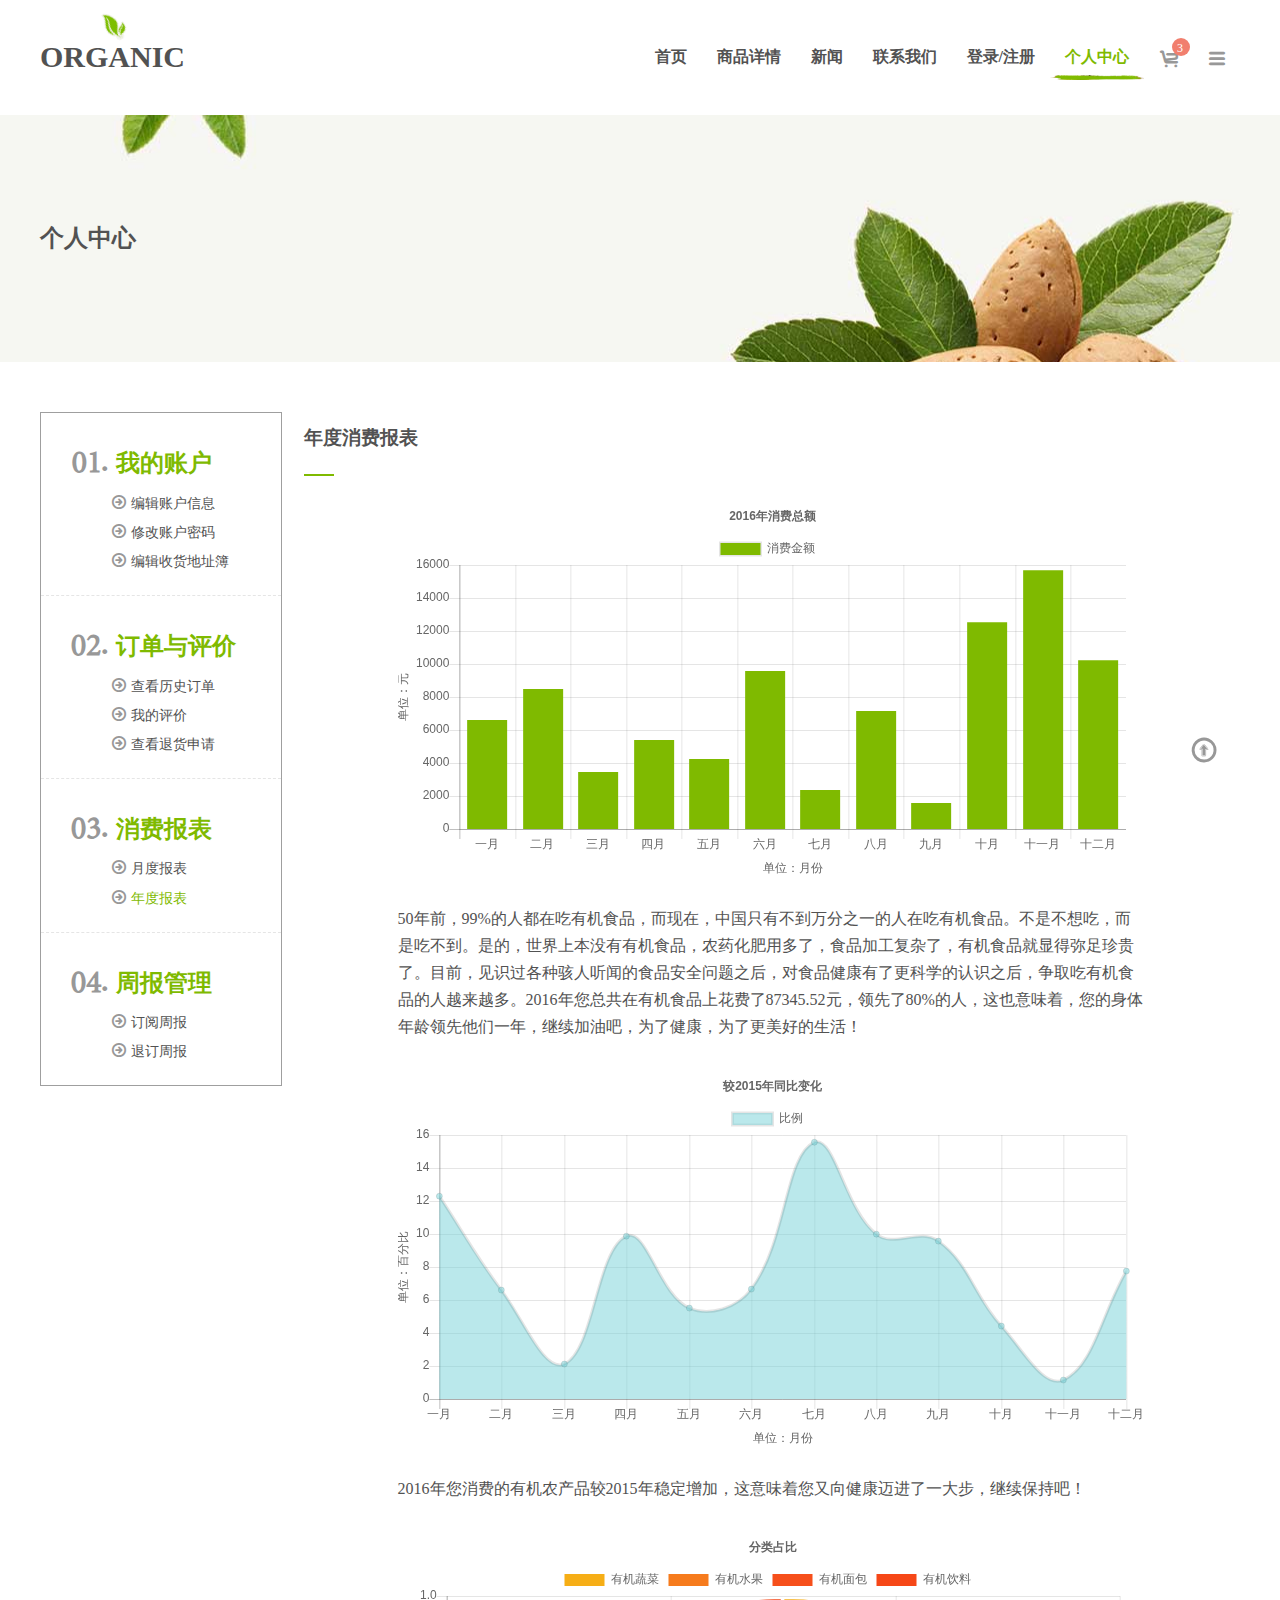
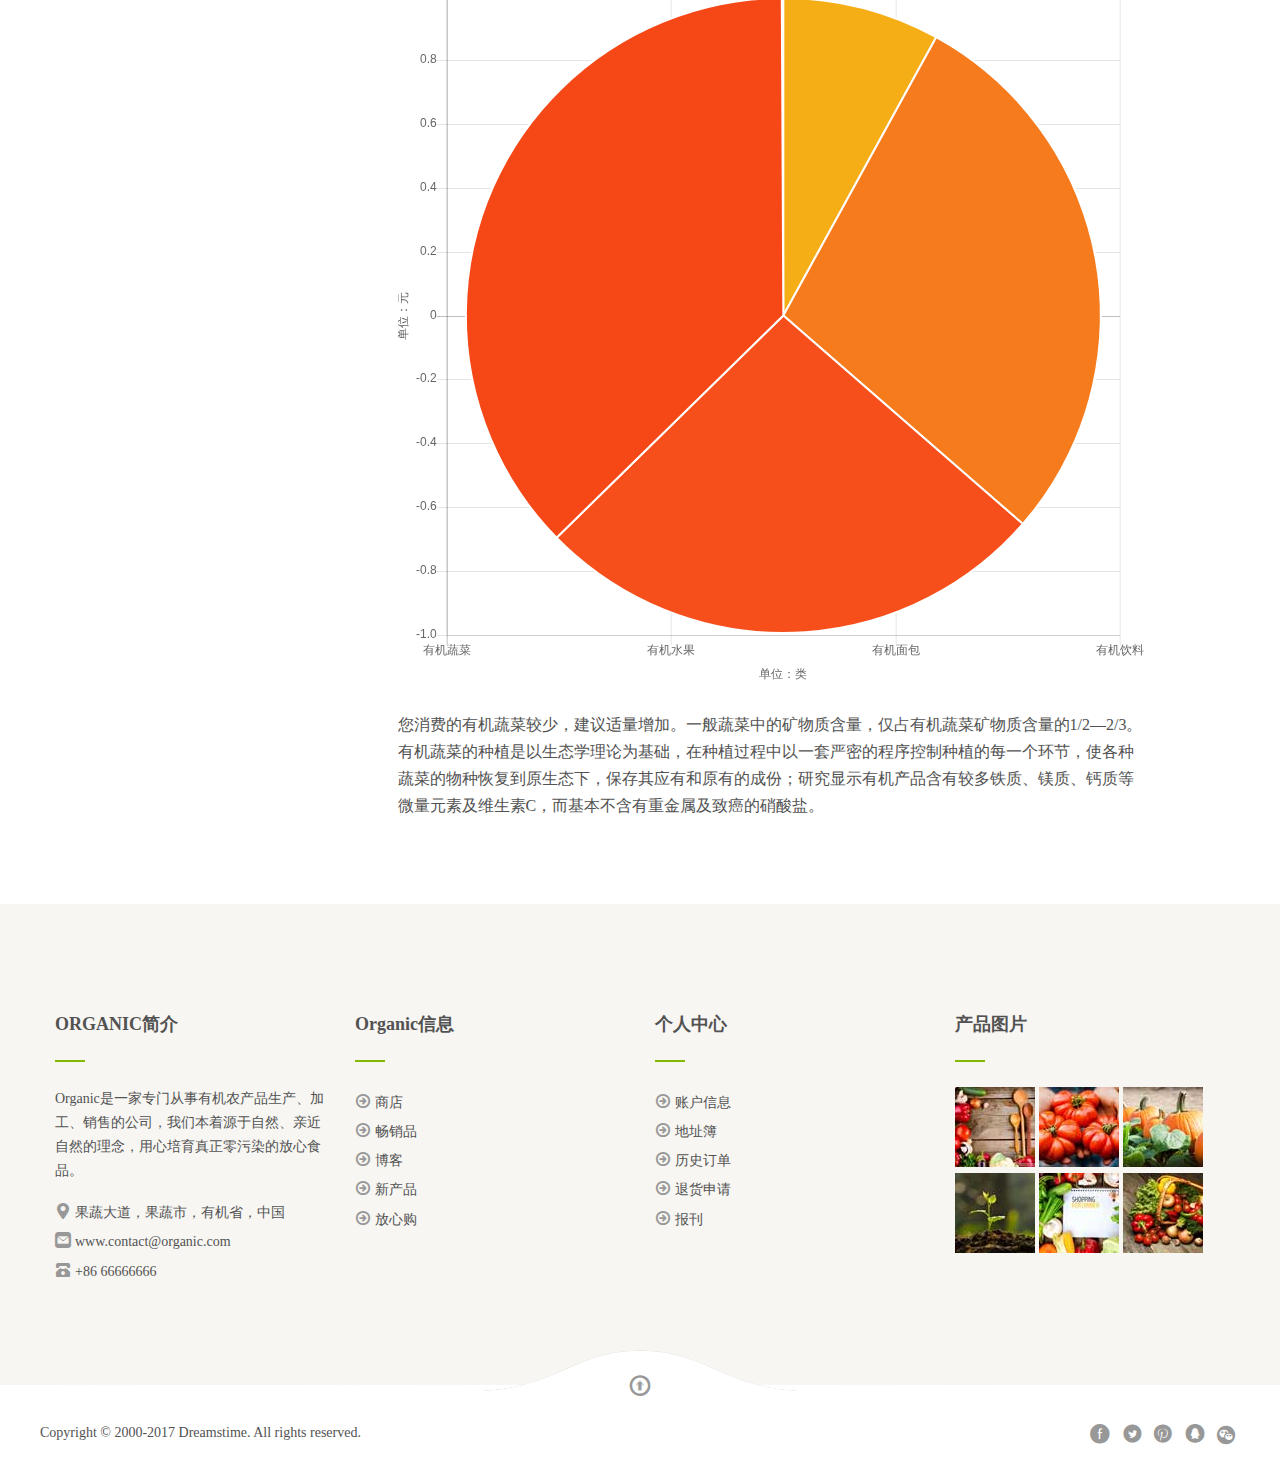
<file: organic/html/account.html>
<!DOCTYPE html>
<html lang="zh-cmn-hans">
<head>
    <meta charset="UTF-8">
    <meta http-equiv="X-UA-Compatible" content="IE=edge">
    <title>Organic-个人中心</title>
    <link rel="icon" href="../img/logo/logo-2.png">
    <link rel="stylesheet" href="../css/normalize.css">
    <link rel="stylesheet" href="../css/iconfont.css">
    <link rel="stylesheet" href="../css/account.css">
    <script type="text/javascript" src="http://cdn.webfont.youziku.com/wwwroot/js/wf/youziku.api.min.js?"></script>
</head>
<body>
<!--header start-->
<header>
    <div class="wrap">
        <div class="header-inner">
            <div class="logo"><a href="index.html"><img src="../img/logo-icon.png" alt="LOGO">organic</a></div>
            <ul class="nav">
                <li><a href="index.html">首页</a></li>
                <li><a href="detail.html">商品详情</a></li>
                <li><a href="news.html">新闻</a></li>
                <li><a href="contact.html">联系我们</a></li>
                <li><a href="sign.html">登录/注册</a></li>
                <li><a class="active" href="account.html">个人中心</a></li>
                <li class="mycart">
                    <a class="iconfont icon-cart" href="cart.html"></a>
                    <ul class="mycart-popup">
                        <li>
                            <img src="../img/cart/cart-sm-1.jpg" alt="干果">
                            <div class="mycart-desc">
                                <h4>杏仁</h4>
                                <small>干果</small>
                                <p class="price">
                                    <strong class="price-current">$50.00</strong>
                                    <del>$65.00</del>
                                </p>
                            </div>
                            <i class="iconfont icon-close"></i>
                        </li>
                        <li>
                            <img src="../img/cart/cart-sm-2.jpg" alt="干果">
                            <div class="mycart-desc">
                                <h4>甜椒</h4>
                                <small>蔬菜</small>
                                <p class="price">
                                    <strong class="price-current">$50.00</strong>
                                    <del>$65.00</del>
                                </p>
                            </div>
                            <i class="iconfont icon-close"></i>
                        </li>
                        <li>
                            <img src="../img/cart/cart-sm-3.jpg" alt="干果">
                            <div class="mycart-desc">
                                <h4>洋葱</h4>
                                <small>蔬菜</small>
                                <p class="price">
                                    <strong class="price-current">$50.00</strong>
                                    <del>$65.00</del>
                                </p>
                            </div>
                            <i class="iconfont icon-close"></i>
                        </li>
                        <li class="subtotal">
                            <strong>小计</strong>
                            <strong class="price-current"></strong>
                        </li>
                        <li class="btns">
                            <a class="btn btn-cyan" href="cart.html">详情</a>
                            <a class="btn btn-blue" href="cart.html">结账</a></li>
                    </ul>
                    <span class="badge">3</span>
                </li>
                <li class="gallery">
                    <a class="iconfont icon-collapse" href="javascript:void(0);"></a>
                    <div class="gallery-container">
                        <div class="gallery-wrap">
                            <div class="gallery-item">
                                <div class="gallery-item-desc">
                                    <h3>鲜活水果</h3>
                                    <div class="divider"></div>
                                    <ul>
                                        <li><a href=""><i class="iconfont icon-right">&nbsp;</i>香蕉</a>
                                        </li>
                                        <li><a href=""><i class="iconfont icon-right">&nbsp;</i>西瓜</a>
                                        </li>
                                        <li><a href=""><i class="iconfont icon-right">&nbsp;</i>黑莓</a>
                                        </li>
                                        <li><a href=""><i class="iconfont icon-right">&nbsp;</i>脐橙</a>
                                        </li>
                                        <li><a href=""><i class="iconfont icon-right">&nbsp;</i>柠檬</a>
                                        </li>
                                        <li><a href=""><i class="iconfont icon-right">&nbsp;</i>苹果</a>
                                        </li>
                                        <li><a href=""><i class="iconfont icon-right">&nbsp;</i>菠萝</a>
                                        </li>
                                        <li><a href=""><i class="iconfont icon-right">&nbsp;</i>猕猴桃</a>
                                        </li>
                                        <li><a href=""><i class="iconfont icon-right">&nbsp;</i>水蜜桃</a>
                                        </li>
                                        <li><a href=""><i class="iconfont icon-right">&nbsp;</i>葡萄</a>
                                        </li>
                                    </ul>
                                    <a class="green" href=""><strong>查看所有水果</strong></a>
                                </div>
                                <div class="gallery-item-pic">
                                    <img src="../img/extra/menu-1.png" alt="">
                                </div>
                            </div>
                            <div class="gallery-item">
                                <div class="gallery-item-desc">
                                    <h3>新鲜蔬菜</h3>
                                    <div class="divider"></div>
                                    <ul>
                                        <li><a href=""><i class="iconfont icon-right">&nbsp;</i>卷心菜</a>
                                        </li>
                                        <li><a href=""><i class="iconfont icon-right">&nbsp;</i>大蒜</a>
                                        </li>
                                        <li><a href=""><i class="iconfont icon-right">&nbsp;</i>洋葱</a>
                                        </li>
                                        <li><a href=""><i class="iconfont icon-right">&nbsp;</i>莴笋</a>
                                        </li>
                                        <li><a href=""><i class="iconfont icon-right">&nbsp;</i>胡萝卜</a>
                                        </li>
                                        <li><a href=""><i class="iconfont icon-right">&nbsp;</i>辣椒</a>
                                        </li>
                                        <li><a href=""><i class="iconfont icon-right">&nbsp;</i>蘑菇</a>
                                        </li>
                                        <li><a href=""><i class="iconfont icon-right">&nbsp;</i>马铃薯</a>
                                        </li>
                                        <li><a href=""><i class="iconfont icon-right">&nbsp;</i>玉米</a>
                                        </li>
                                        <li><a href=""><i class="iconfont icon-right">&nbsp;</i>大白菜</a>
                                        </li>
                                    </ul>
                                    <a class="green" href=""><strong>查看所有蔬菜</strong></a>
                                </div>
                                <div class="gallery-item-pic">
                                    <img src="../img/extra/menu-2.png" alt="">
                                </div>
                            </div>
                            <div class="gallery-item">
                                <div class="gallery-item-desc">
                                    <h3>营养果汁</h3>
                                    <div class="divider"></div>
                                    <ul>
                                        <li><a href=""><i class="iconfont icon-right">&nbsp;</i>香蕉汁</a>
                                        </li>
                                        <li><a href=""><i class="iconfont icon-right">&nbsp;</i>西瓜汁</a>
                                        </li>
                                        <li><a href=""><i class="iconfont icon-right">&nbsp;</i>黑莓汁</a>
                                        </li>
                                        <li><a href=""><i class="iconfont icon-right">&nbsp;</i>橙汁</a>
                                        </li>
                                        <li><a href=""><i class="iconfont icon-right">&nbsp;</i>苹果汁</a>
                                        </li>
                                        <li><a href=""><i class="iconfont icon-right">&nbsp;</i>柠檬汁</a>
                                        </li>
                                        <li><a href=""><i class="iconfont icon-right">&nbsp;</i>菠萝汁</a>
                                        </li>
                                        <li><a href=""><i class="iconfont icon-right">&nbsp;</i>甘蔗汁</a>
                                        </li>
                                        <li><a href=""><i class="iconfont icon-right">&nbsp;</i>葡萄汁</a>
                                        </li>
                                        <li><a href=""><i class="iconfont icon-right">&nbsp;</i>水蜜桃</a>
                                        </li>
                                    </ul>
                                    <a class="green" href=""><strong>查看所有营养果汁</strong></a>
                                </div>
                                <div class="gallery-item-pic">
                                    <img src="../img/extra/menu-3.png" alt="">
                                </div>
                            </div>
                            <div class="gallery-item">
                                <div class="gallery-item-desc">
                                    <h3>鲜榨果汁</h3>
                                    <div class="divider"></div>
                                    <ul>
                                        <li><a href=""><i class="iconfont icon-right">&nbsp;</i>香蕉汁</a>
                                        </li>
                                        <li><a href=""><i class="iconfont icon-right">&nbsp;</i>西瓜汁</a>
                                        </li>
                                        <li><a href=""><i class="iconfont icon-right">&nbsp;</i>黑莓汁</a>
                                        </li>
                                        <li><a href=""><i class="iconfont icon-right">&nbsp;</i>橙汁</a>
                                        </li>
                                        <li><a href=""><i class="iconfont icon-right">&nbsp;</i>苹果汁</a>
                                        </li>
                                        <li><a href=""><i class="iconfont icon-right">&nbsp;</i>柠檬汁</a>
                                        </li>
                                        <li><a href=""><i class="iconfont icon-right">&nbsp;</i>菠萝汁</a>
                                        </li>
                                        <li><a href=""><i class="iconfont icon-right">&nbsp;</i>甘蔗汁</a>
                                        </li>
                                        <li><a href=""><i class="iconfont icon-right">&nbsp;</i>葡萄汁</a>
                                        </li>
                                        <li><a href=""><i class="iconfont icon-right">&nbsp;</i>水蜜桃</a>
                                        </li>
                                    </ul>
                                    <a class="green" href=""><strong>查看所有鲜榨果汁</strong></a>
                                </div>
                                <div class="gallery-item-pic">
                                    <img src="../img/extra/menu-3.png" alt="">
                                </div>
                            </div>
                            <div class="gallery-item">
                                <div class="gallery-item-desc">
                                    <h3>新鲜面包</h3>
                                    <div class="divider"></div>
                                    <ul>
                                        <li><a href=""><i class="iconfont icon-right">&nbsp;</i>香蕉派</a>
                                        </li>
                                        <li><a href=""><i class="iconfont icon-right">&nbsp;</i>西瓜甜圈</a>
                                        </li>
                                        <li><a href=""><i class="iconfont icon-right">&nbsp;</i>黑莓派</a>
                                        </li>
                                        <li><a href=""><i class="iconfont icon-right">&nbsp;</i>橙味面包</a>
                                        </li>
                                        <li><a href=""><i class="iconfont icon-right">&nbsp;</i>苹果派</a>
                                        </li>
                                        <li><a href=""><i
                                                class="iconfont icon-right">&nbsp;</i>柠檬味牛角面包</a></li>
                                        <li><a href=""><i class="iconfont icon-right">&nbsp;</i>菠萝派</a>
                                        </li>
                                        <li><a href=""><i class="iconfont icon-right">&nbsp;</i>甘蔗面包</a>
                                        </li>
                                        <li><a href=""><i class="iconfont icon-right">&nbsp;</i>葡萄吐司</a>
                                        </li>
                                        <li><a href=""><i
                                                class="iconfont icon-right">&nbsp;</i>水蜜桃味羊角面包</a></li>
                                    </ul>
                                    <a class="green" href=""><strong>查看所有新鲜面包</strong></a>
                                </div>
                                <div class="gallery-item-pic">
                                    <img src="../img/extra/menu-5.png" alt="">
                                </div>
                            </div>
                            <div class="gallery-item">
                                <div class="gallery-item-desc">
                                    <h3>翠绿新茶</h3>
                                    <div class="divider"></div>
                                    <ul>
                                        <li><a href=""><i class="iconfont icon-right">&nbsp;</i>香蕉派</a>
                                        </li>
                                        <li><a href=""><i class="iconfont icon-right">&nbsp;</i>西瓜甜圈</a>
                                        </li>
                                        <li><a href=""><i class="iconfont icon-right">&nbsp;</i>黑莓派</a>
                                        </li>
                                        <li><a href=""><i class="iconfont icon-right">&nbsp;</i>橙味面包</a>
                                        </li>
                                        <li><a href=""><i class="iconfont icon-right">&nbsp;</i>苹果派</a>
                                        </li>
                                        <li><a href=""><i
                                                class="iconfont icon-right">&nbsp;</i>柠檬味牛角面包</a></li>
                                        <li><a href=""><i class="iconfont icon-right">&nbsp;</i>菠萝派</a>
                                        </li>
                                        <li><a href=""><i class="iconfont icon-right">&nbsp;</i>甘蔗面包</a>
                                        </li>
                                        <li><a href=""><i class="iconfont icon-right">&nbsp;</i>葡萄吐司</a>
                                        </li>
                                        <li><a href=""><i
                                                class="iconfont icon-right">&nbsp;</i>水蜜桃味羊角面包</a></li>
                                    </ul>
                                    <a class="green" href=""><strong>查看所有翠绿新茶</strong></a>
                                </div>
                                <div class="gallery-item-pic">
                                    <img src="../img/extra/menu-6.png" alt="">
                                </div>
                            </div>
                        </div>
                        <i class="iconfont icon-close"></i>
                    </div>
                </li>
            </ul>
        </div>
    </div>
</header>
<!--header end-->
<!--hero start-->
<div class="hero">
    <div class="wrap">
        <h2>个人中心</h2>
    </div>
</div>
<!--hero end-->
<!--account start-->
<div class="account">
    <div class="wrap">
        <div class="account-container">
            <div class="account-panel">
                <div class="account-panel-item">
                    <h2><i class="iconfont icon-01">.&nbsp;</i>我的账户</h2>
                    <ul>
                        <li><i class="iconfont icon-right">&nbsp;</i>编辑账户信息</li>
                        <li><i class="iconfont icon-right">&nbsp;</i>修改账户密码</li>
                        <li><i class="iconfont icon-right">&nbsp;</i>编辑收货地址簿</li>
                    </ul>
                </div>
                <div class="account-panel-item">
                    <h2><i class="iconfont icon-02">.&nbsp;</i>订单与评价</h2>
                    <ul>
                        <li><i class="iconfont icon-right">&nbsp;</i>查看历史订单</li>
                        <li><i class="iconfont icon-right">&nbsp;</i>我的评价</li>
                        <li><i class="iconfont icon-right">&nbsp;</i>查看退货申请</li>
                    </ul>
                </div>
                <div class="account-panel-item">
                    <h2><i class="iconfont icon-03">.&nbsp;</i>消费报表</h2>
                    <ul>
                        <li><i class="iconfont icon-right">&nbsp;</i>月度报表</li>
                        <li class="active"><i class="iconfont icon-right">&nbsp;</i>年度报表</li>
                    </ul>
                </div>
                <div class="account-panel-item">
                    <h2><i class="iconfont icon-04">.&nbsp;</i>周报管理</h2>
                    <ul>
                        <li><i class="iconfont icon-right">&nbsp;</i>订阅周报</li>
                        <li><i class="iconfont icon-right">&nbsp;</i>退订周报</li>
                    </ul>
                </div>
            </div>
            <div class="account-list">
                <div class="account-list-item ">
                    <ul>
                        <li id="account-info">
                            <h3>账户信息</h3>
                            <div class="divider"></div>
                            <ul>
                                <li><strong>用户名：</strong><span>尼古拉斯·有机体</span></li>
                                <li><strong>真实姓名：</strong><span>尼古拉斯·奈特莉</span></li>
                                <li><strong>性别：</strong><span>女</span></li>
                                <li><strong>电子邮箱：</strong><span>Nikolas Knightley</span></li>
                                <li><strong>手机号码：</strong><span>18666666666</span></li>
                            </ul>
                            <a class="btn btn-green" href="javascript:void(0);">编辑</a>
                            <a class="btn btn-green" href="javascript:void(0);">保存</a>
                        </li>
                        <li>
                            <h3>修改密码</h3>
                            <div class="divider"></div>
                        </li>
                        <li><h3>地址簿</h3>
                            <div class="divider"></div>
                            <div class="location">
                                <div class="location-card">
                                    <ul>
                                        <li><span>收货人：</span><span>菲尼克斯</span></li>
                                        <li><span>所在地区：</span><span>有机省果蔬市果蔬大道</span></li>
                                        <li><span>地址：</span><span>蘑菇街1668号</span></li>
                                        <li><span>手机：</span><span>+86 66666666</span></li>
                                        <li><span>邮箱：</span><span>fenix@gmail.com</span></li>
                                    </ul>
                                    <div class="location-card-tool">
                                        <a href="javascript:void(0);" class="iconfont icon-box"></a>
                                        <a href="javascript:void(0);" class="iconfont icon-edit"></a>
                                        <a href="javascript:void(0);" class="iconfont icon-close"></a>
                                    </div>
                                </div>
                                <div class="location-card">
                                    <ul>
                                        <li><span>收货人：</span><span>菲尼克斯</span></li>
                                        <li><span>所在地区：</span><span>有机省果蔬市果蔬大道</span></li>
                                        <li><span>地址：</span><span>蘑菇街1668号</span></li>
                                        <li><span>手机：</span><span>+86 66666666</span></li>
                                        <li><span>邮箱：</span><span>fenix@gmail.com</span></li>
                                    </ul>
                                    <div class="location-card-tool">
                                        <a href="javascript:void(0);" class="iconfont icon-box"></a>
                                        <a href="javascript:void(0);" class="iconfont icon-edit"></a>
                                        <a href="javascript:void(0);" class="iconfont icon-close"></a>
                                    </div>
                                </div>
                                <div class="location-card">
                                    <ul>
                                        <li><span>收货人：</span><span>菲尼克斯</span></li>
                                        <li><span>所在地区：</span><span>有机省果蔬市果蔬大道</span></li>
                                        <li><span>地址：</span><span>蘑菇街1668号</span></li>
                                        <li><span>手机：</span><span>+86 66666666</span></li>
                                        <li><span>邮箱：</span><span>fenix@gmail.com</span></li>
                                    </ul>
                                    <div class="location-card-tool">
                                        <a href="javascript:void(0);" class="iconfont icon-box"></a>
                                        <a href="javascript:void(0);" class="iconfont icon-edit"></a>
                                        <a href="javascript:void(0);" class="iconfont icon-close"></a>
                                    </div>
                                </div>
                                <div class="location-card">
                                    <ul>
                                        <li><span>收货人：</span><span>菲尼克斯</span></li>
                                        <li><span>所在地区：</span><span>有机省果蔬市果蔬大道</span></li>
                                        <li><span>地址：</span><span>蘑菇街1668号</span></li>
                                        <li><span>手机：</span><span>+86 66666666</span></li>
                                        <li><span>邮箱：</span><span>fenix@gmail.com</span></li>
                                    </ul>
                                    <div class="location-card-tool">
                                        <a href="javascript:void(0);" class="iconfont icon-box"></a>
                                        <a href="javascript:void(0);" class="iconfont icon-edit"></a>
                                        <a href="javascript:void(0);" class="iconfont icon-close"></a>
                                    </div>
                                </div>
                                <div class="location-card">
                                    <ul>
                                        <li><span>收货人：</span><span>菲尼克斯</span></li>
                                        <li><span>所在地区：</span><span>有机省果蔬市果蔬大道</span></li>
                                        <li><span>地址：</span><span>蘑菇街1668号</span></li>
                                        <li><span>手机：</span><span>+86 66666666</span></li>
                                        <li><span>邮箱：</span><span>fenix@gmail.com</span></li>
                                    </ul>
                                    <div class="location-card-tool">
                                        <a href="javascript:void(0);" class="iconfont icon-box"></a>
                                        <a href="javascript:void(0);" class="iconfont icon-edit"></a>
                                        <a href="javascript:void(0);" class="iconfont icon-close"></a>
                                    </div>
                                </div>
                            </div>
                            <a href="javascript:void(0);" class="btn btn-green">新增地址</a>
                        </li>
                    </ul>
                </div>
                <div class="account-list-item">
                    <ul>
                        <li><h3>历史订单</h3>
                            <div class="divider"></div>
                        </li>
                        <li><h3>我的评价</h3>
                            <div class="divider"></div>
                        </li>
                        <li><h3>退货申请</h3>
                            <div class="divider"></div>
                        </li>
                    </ul>
                </div>
                <div class="account-list-item">
                    <ul>
                        <li><h3>月度消费报表</h3>
                            <div class="divider"></div>
                        </li>
                        <li class="active"><h3>年度消费报表</h3>
                            <div class="divider"></div>
                            <ul id="charts">
                                <li>
                                    <div class="charts-area">
                                        <canvas id="consumption"></canvas>
                                    </div>
                                    <p class="charts-desc">
                                        50年前，99%的人都在吃有机食品，而现在，中国只有不到万分之一的人在吃有机食品。不是不想吃，而是吃不到。是的，世界上本没有有机食品，农药化肥用多了，食品加工复杂了，有机食品就显得弥足珍贵了。目前，见识过各种骇人听闻的食品安全问题之后，对食品健康有了更科学的认识之后，争取吃有机食品的人越来越多。2016年您总共在有机食品上花费了87345.52元，领先了80%的人，这也意味着，您的身体年龄领先他们一年，继续加油吧，为了健康，为了更美好的生活！
                                    </p>
                                </li>
                                <li>
                                    <div class="charts-area">
                                        <canvas id="ratio"></canvas>
                                    </div>
                                    <p class="charts-desc">
                                        2016年您消费的有机农产品较2015年稳定增加，这意味着您又向健康迈进了一大步，继续保持吧！
                                    </p>
                                </li>
                                <li>
                                    <div class="charts-area">
                                        <canvas id="catalog"></canvas>
                                    </div>
                                    <p class="charts-desc">
                                        您消费的有机蔬菜较少，建议适量增加。一般蔬菜中的矿物质含量，仅占有机蔬菜矿物质含量的1/2—2/3。有机蔬菜的种植是以生态学理论为基础，在种植过程中以一套严密的程序控制种植的每一个环节，使各种蔬菜的物种恢复到原生态下，保存其应有和原有的成份；研究显示有机产品含有较多铁质、镁质、钙质等微量元素及维生素C，而基本不含有重金属及致癌的硝酸盐。
                                    </p>
                                </li>
                            </ul>
                        </li>
                    </ul>
                </div>
                <div class="account-list-item">
                    <ul>
                        <li><h3>订阅周报</h3>
                            <div class="divider"></div>
                        </li>
                        <li><h3>退订周报</h3>
                            <div class="divider"></div>
                        </li>
                    </ul>
                </div>
            </div>
        </div>
    </div>
</div>
<!--account end-->
<!--footer start-->
<footer>
    <!--additional information start-->
    <div class="footer-inner">
        <div class="wrap">
            <div class="footer-wrap">
                <div class="footer-item">
                    <h3>ORGANIC简介</h3>
                    <div class="divider"></div>
                    <p>Organic是一家专门从事有机农产品生产、加工、销售的公司，我们本着源于自然、亲近自然的理念，用心培育真正零污染的放心食品。</p>
                    <ul>
                        <li><i class="iconfont icon-location">&nbsp;</i>果蔬大道，果蔬市，有机省，中国</li>
                        <li><i class="iconfont icon-message">&nbsp;</i>www.contact@organic.com</li>
                        <li><i class="iconfont icon-phone">&nbsp;</i>+86 66666666</li>
                    </ul>
                </div>
                <div class="footer-item">
                    <h3>Organic信息</h3>
                    <div class="divider"></div>
                    <ul>
                        <li><a href=""><i class="iconfont icon-right"></i>&nbsp;商店</a></li>
                        <li><a href=""><i class="iconfont icon-right"></i>&nbsp;畅销品</a></li>
                        <li><a href=""><i class="iconfont icon-right"></i>&nbsp;博客</a></li>
                        <li><a href=""><i class="iconfont icon-right"></i>&nbsp;新产品</a></li>
                        <li><a href=""><i class="iconfont icon-right"></i>&nbsp;放心购</a></li>
                    </ul>
                </div>
                <div class="footer-item">
                    <h3>个人中心</h3>
                    <div class="divider"></div>
                    <ul>
                        <li><a href=""><i class="iconfont icon-right"></i>&nbsp;账户信息</a></li>
                        <li><a href=""><i class="iconfont icon-right"></i>&nbsp;地址簿</a></li>
                        <li><a href=""><i class="iconfont icon-right"></i>&nbsp;历史订单</a></li>
                        <li><a href=""><i class="iconfont icon-right"></i>&nbsp;退货申请</a></li>
                        <li><a href=""><i class="iconfont icon-right"></i>&nbsp;报刊</a></li>
                    </ul>
                </div>
                <div class="footer-item">
                    <h3>产品图片</h3>
                    <div class="divider"></div>
                    <div class="footer-item-pic">
                        <a href=""><img src="../img/products/small-1.jpg" alt=""></a>
                        <a href=""><img src="../img/products/small-2.jpg" alt=""></a>
                        <a href=""><img src="../img/products/small-3.jpg" alt=""></a>
                        <a href=""><img src="../img/products/small-4.jpg" alt=""></a>
                        <a href=""><img src="../img/products/small-5.jpg" alt=""></a>
                        <a href=""><img src="../img/products/small-6.jpg" alt=""></a>
                    </div>
                </div>
            </div>
        </div>
    </div>
    <!--additional information end-->
    <!--copyright start-->
    <div class="copyright">
        <div class="pattern">
            <a class="iconfont icon-up animation" href="javascript:void(0);"></a>
        </div>
        <div class="wrap">
            <div class="copyright-content">
            <span>
                Copyright &copy; 2000-2017 Dreamstime. All rights reserved.
            </span>
                <span>
                <a class="iconfont icon-facebook" href=""></a>
                <a class="iconfont icon-twitter" href=""></a>
                <a class="iconfont icon-pinterest" href=""></a>
                <a class="iconfont icon-qq" href=""></a>
                <a class="iconfont icon-wechat" href=""></a>
            </span>
            </div>
        </div>
    </div>
    <!--copyright end-->
</footer>
<!--footer end-->
<!--to top start-->
<a class="toTop iconfont icon-up" href="javascript:void(0);"></a>
<!--to top end-->
<script src="../js/public/jquery3.2.1.min.js"></script>
<script src="../js/public/Chart.min.js"></script>
<script src="../js/common.js"></script>
<script src="../js/account.js"></script>
<script type="text/javascript">
    $youziku.load("body", "faf7831eedaf4af28c899bd934d7466e", "HiraginoGBW3");
    $youziku.draw();
</script>
</body>
</html>
</file>
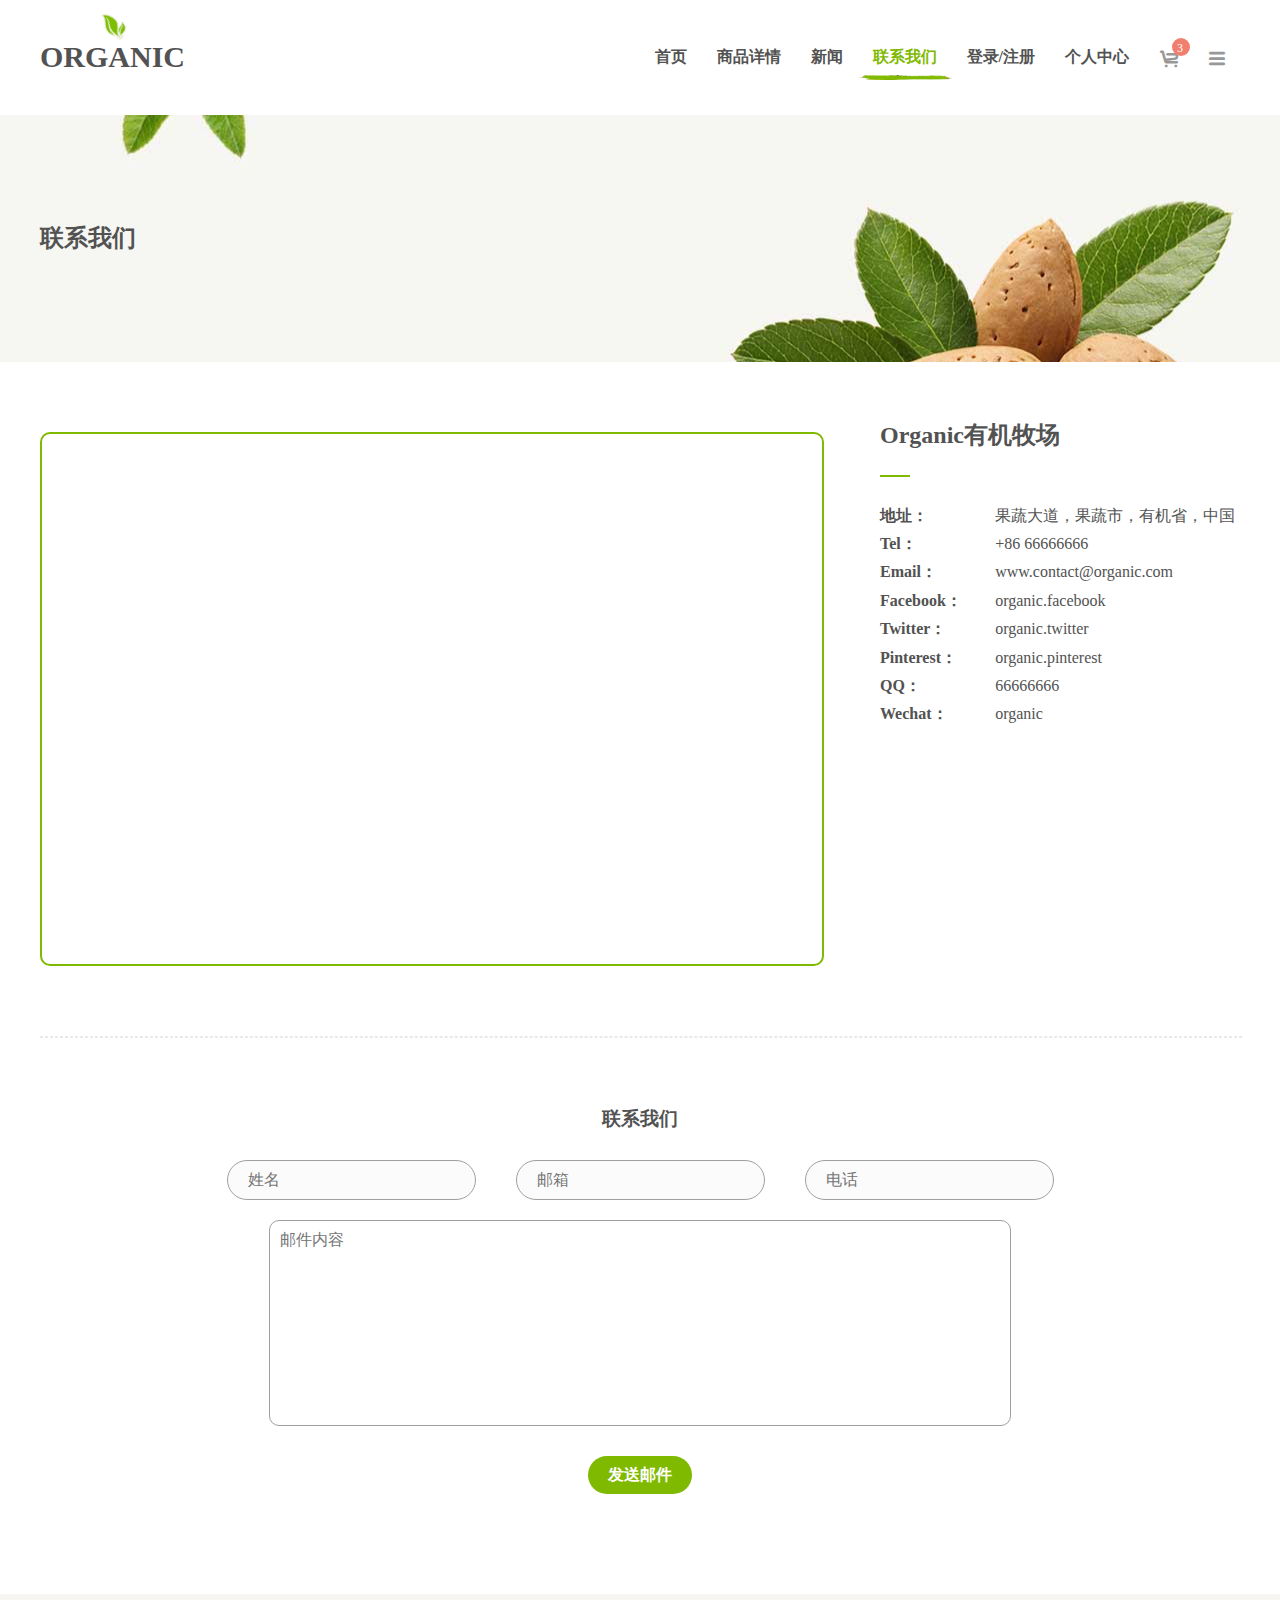
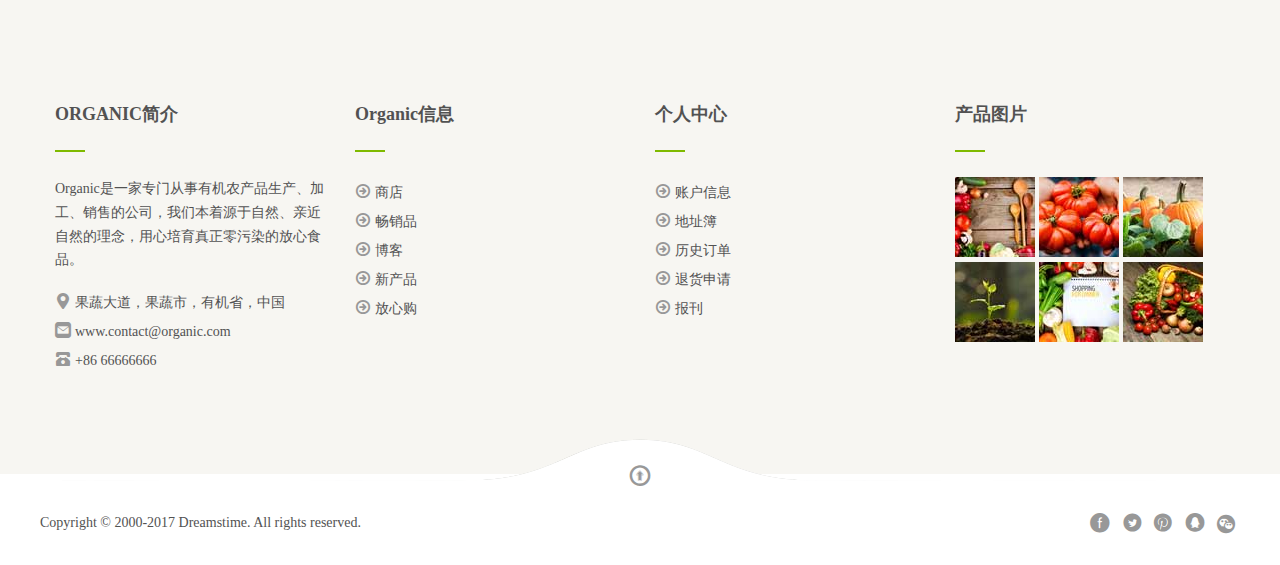
<file: organic/html/contact.html>
<!DOCTYPE html>
<html lang="zh-cmn-hans">
<head>
    <meta charset="UTF-8">
    <meta http-equiv="X-UA-Compatible" content="IE=edge">
    <title>Organic-联系我们</title>
    <link rel="icon" href="../img/logo/logo-2.png">
    <link rel="stylesheet" href="../css/normalize.css">
    <link rel="stylesheet" href="../css/iconfont.css">
    <link rel="stylesheet" href="../css/contact.css">
    <script type="text/javascript" src="http://cdn.webfont.youziku.com/wwwroot/js/wf/youziku.api.min.js?"></script>
</head>
<body>
<!--header start-->
<header>
    <div class="wrap">
        <div class="header-inner">
            <div class="logo"><a href="index.html"><img src="../img/logo-icon.png" alt="LOGO">organic</a></div>
            <ul class="nav">
                <li><a href="index.html">首页</a></li>
                <li><a href="detail.html">商品详情</a></li>
                <li><a href="news.html">新闻</a></li>
                <li><a class="active" href="contact.html">联系我们</a></li>
                <li><a href="sign.html">登录/注册</a></li>
                <li><a href="account.html">个人中心</a></li>
                <li class="mycart">
                    <a class="iconfont icon-cart" href="cart.html"></a>
                    <ul class="mycart-popup">
                        <li>
                            <img src="../img/cart/cart-sm-1.jpg" alt="干果">
                            <div class="mycart-desc">
                                <h4>杏仁</h4>
                                <small>干果</small>
                                <p class="price">
                                    <strong class="price-current">$50.00</strong>
                                    <del>$65.00</del>
                                </p>
                            </div>
                            <i class="iconfont icon-close"></i>
                        </li>
                        <li>
                            <img src="../img/cart/cart-sm-2.jpg" alt="干果">
                            <div class="mycart-desc">
                                <h4>甜椒</h4>
                                <small>蔬菜</small>
                                <p class="price">
                                    <strong class="price-current">$50.00</strong>
                                    <del>$65.00</del>
                                </p>
                            </div>
                            <i class="iconfont icon-close"></i>
                        </li>
                        <li>
                            <img src="../img/cart/cart-sm-3.jpg" alt="干果">
                            <div class="mycart-desc">
                                <h4>洋葱</h4>
                                <small>蔬菜</small>
                                <p class="price">
                                    <strong class="price-current">$50.00</strong>
                                    <del>$65.00</del>
                                </p>
                            </div>
                            <i class="iconfont icon-close"></i>
                        </li>
                        <li class="subtotal">
                            <strong>小计</strong>
                            <strong class="price-current"></strong>
                        </li>
                        <li class="btns">
                            <a class="btn btn-cyan" href="cart.html">详情</a>
                            <a class="btn btn-blue" href="cart.html">结账</a></li>
                    </ul>
                    <span class="badge">3</span>
                </li>
                <li class="gallery">
                    <a class="iconfont icon-collapse" href="javascript:void(0);"></a>
                    <div class="gallery-container">
                        <div class="gallery-wrap">
                            <div class="gallery-item">
                                <div class="gallery-item-desc">
                                    <h3>鲜活水果</h3>
                                    <div class="divider"></div>
                                    <ul>
                                        <li><a href=""><i class="iconfont icon-right">&nbsp;</i>香蕉</a>
                                        </li>
                                        <li><a href=""><i class="iconfont icon-right">&nbsp;</i>西瓜</a>
                                        </li>
                                        <li><a href=""><i class="iconfont icon-right">&nbsp;</i>黑莓</a>
                                        </li>
                                        <li><a href=""><i class="iconfont icon-right">&nbsp;</i>脐橙</a>
                                        </li>
                                        <li><a href=""><i class="iconfont icon-right">&nbsp;</i>柠檬</a>
                                        </li>
                                        <li><a href=""><i class="iconfont icon-right">&nbsp;</i>苹果</a>
                                        </li>
                                        <li><a href=""><i class="iconfont icon-right">&nbsp;</i>菠萝</a>
                                        </li>
                                        <li><a href=""><i class="iconfont icon-right">&nbsp;</i>猕猴桃</a>
                                        </li>
                                        <li><a href=""><i class="iconfont icon-right">&nbsp;</i>水蜜桃</a>
                                        </li>
                                        <li><a href=""><i class="iconfont icon-right">&nbsp;</i>葡萄</a>
                                        </li>
                                    </ul>
                                    <a class="green" href=""><strong>查看所有水果</strong></a>
                                </div>
                                <div class="gallery-item-pic">
                                    <img src="../img/extra/menu-1.png" alt="">
                                </div>
                            </div>
                            <div class="gallery-item">
                                <div class="gallery-item-desc">
                                    <h3>新鲜蔬菜</h3>
                                    <div class="divider"></div>
                                    <ul>
                                        <li><a href=""><i class="iconfont icon-right">&nbsp;</i>卷心菜</a>
                                        </li>
                                        <li><a href=""><i class="iconfont icon-right">&nbsp;</i>大蒜</a>
                                        </li>
                                        <li><a href=""><i class="iconfont icon-right">&nbsp;</i>洋葱</a>
                                        </li>
                                        <li><a href=""><i class="iconfont icon-right">&nbsp;</i>莴笋</a>
                                        </li>
                                        <li><a href=""><i class="iconfont icon-right">&nbsp;</i>胡萝卜</a>
                                        </li>
                                        <li><a href=""><i class="iconfont icon-right">&nbsp;</i>辣椒</a>
                                        </li>
                                        <li><a href=""><i class="iconfont icon-right">&nbsp;</i>蘑菇</a>
                                        </li>
                                        <li><a href=""><i class="iconfont icon-right">&nbsp;</i>马铃薯</a>
                                        </li>
                                        <li><a href=""><i class="iconfont icon-right">&nbsp;</i>玉米</a>
                                        </li>
                                        <li><a href=""><i class="iconfont icon-right">&nbsp;</i>大白菜</a>
                                        </li>
                                    </ul>
                                    <a class="green" href=""><strong>查看所有蔬菜</strong></a>
                                </div>
                                <div class="gallery-item-pic">
                                    <img src="../img/extra/menu-2.png" alt="">
                                </div>
                            </div>
                            <div class="gallery-item">
                                <div class="gallery-item-desc">
                                    <h3>营养果汁</h3>
                                    <div class="divider"></div>
                                    <ul>
                                        <li><a href=""><i class="iconfont icon-right">&nbsp;</i>香蕉汁</a>
                                        </li>
                                        <li><a href=""><i class="iconfont icon-right">&nbsp;</i>西瓜汁</a>
                                        </li>
                                        <li><a href=""><i class="iconfont icon-right">&nbsp;</i>黑莓汁</a>
                                        </li>
                                        <li><a href=""><i class="iconfont icon-right">&nbsp;</i>橙汁</a>
                                        </li>
                                        <li><a href=""><i class="iconfont icon-right">&nbsp;</i>苹果汁</a>
                                        </li>
                                        <li><a href=""><i class="iconfont icon-right">&nbsp;</i>柠檬汁</a>
                                        </li>
                                        <li><a href=""><i class="iconfont icon-right">&nbsp;</i>菠萝汁</a>
                                        </li>
                                        <li><a href=""><i class="iconfont icon-right">&nbsp;</i>甘蔗汁</a>
                                        </li>
                                        <li><a href=""><i class="iconfont icon-right">&nbsp;</i>葡萄汁</a>
                                        </li>
                                        <li><a href=""><i class="iconfont icon-right">&nbsp;</i>水蜜桃</a>
                                        </li>
                                    </ul>
                                    <a class="green" href=""><strong>查看所有营养果汁</strong></a>
                                </div>
                                <div class="gallery-item-pic">
                                    <img src="../img/extra/menu-3.png" alt="">
                                </div>
                            </div>
                            <div class="gallery-item">
                                <div class="gallery-item-desc">
                                    <h3>鲜榨果汁</h3>
                                    <div class="divider"></div>
                                    <ul>
                                        <li><a href=""><i class="iconfont icon-right">&nbsp;</i>香蕉汁</a>
                                        </li>
                                        <li><a href=""><i class="iconfont icon-right">&nbsp;</i>西瓜汁</a>
                                        </li>
                                        <li><a href=""><i class="iconfont icon-right">&nbsp;</i>黑莓汁</a>
                                        </li>
                                        <li><a href=""><i class="iconfont icon-right">&nbsp;</i>橙汁</a>
                                        </li>
                                        <li><a href=""><i class="iconfont icon-right">&nbsp;</i>苹果汁</a>
                                        </li>
                                        <li><a href=""><i class="iconfont icon-right">&nbsp;</i>柠檬汁</a>
                                        </li>
                                        <li><a href=""><i class="iconfont icon-right">&nbsp;</i>菠萝汁</a>
                                        </li>
                                        <li><a href=""><i class="iconfont icon-right">&nbsp;</i>甘蔗汁</a>
                                        </li>
                                        <li><a href=""><i class="iconfont icon-right">&nbsp;</i>葡萄汁</a>
                                        </li>
                                        <li><a href=""><i class="iconfont icon-right">&nbsp;</i>水蜜桃</a>
                                        </li>
                                    </ul>
                                    <a class="green" href=""><strong>查看所有鲜榨果汁</strong></a>
                                </div>
                                <div class="gallery-item-pic">
                                    <img src="../img/extra/menu-3.png" alt="">
                                </div>
                            </div>
                            <div class="gallery-item">
                                <div class="gallery-item-desc">
                                    <h3>新鲜面包</h3>
                                    <div class="divider"></div>
                                    <ul>
                                        <li><a href=""><i class="iconfont icon-right">&nbsp;</i>香蕉派</a>
                                        </li>
                                        <li><a href=""><i class="iconfont icon-right">&nbsp;</i>西瓜甜圈</a>
                                        </li>
                                        <li><a href=""><i class="iconfont icon-right">&nbsp;</i>黑莓派</a>
                                        </li>
                                        <li><a href=""><i class="iconfont icon-right">&nbsp;</i>橙味面包</a>
                                        </li>
                                        <li><a href=""><i class="iconfont icon-right">&nbsp;</i>苹果派</a>
                                        </li>
                                        <li><a href=""><i
                                                class="iconfont icon-right">&nbsp;</i>柠檬味牛角面包</a></li>
                                        <li><a href=""><i class="iconfont icon-right">&nbsp;</i>菠萝派</a>
                                        </li>
                                        <li><a href=""><i class="iconfont icon-right">&nbsp;</i>甘蔗面包</a>
                                        </li>
                                        <li><a href=""><i class="iconfont icon-right">&nbsp;</i>葡萄吐司</a>
                                        </li>
                                        <li><a href=""><i
                                                class="iconfont icon-right">&nbsp;</i>水蜜桃味羊角面包</a></li>
                                    </ul>
                                    <a class="green" href=""><strong>查看所有新鲜面包</strong></a>
                                </div>
                                <div class="gallery-item-pic">
                                    <img src="../img/extra/menu-5.png" alt="">
                                </div>
                            </div>
                            <div class="gallery-item">
                                <div class="gallery-item-desc">
                                    <h3>翠绿新茶</h3>
                                    <div class="divider"></div>
                                    <ul>
                                        <li><a href=""><i class="iconfont icon-right">&nbsp;</i>香蕉派</a>
                                        </li>
                                        <li><a href=""><i class="iconfont icon-right">&nbsp;</i>西瓜甜圈</a>
                                        </li>
                                        <li><a href=""><i class="iconfont icon-right">&nbsp;</i>黑莓派</a>
                                        </li>
                                        <li><a href=""><i class="iconfont icon-right">&nbsp;</i>橙味面包</a>
                                        </li>
                                        <li><a href=""><i class="iconfont icon-right">&nbsp;</i>苹果派</a>
                                        </li>
                                        <li><a href=""><i
                                                class="iconfont icon-right">&nbsp;</i>柠檬味牛角面包</a></li>
                                        <li><a href=""><i class="iconfont icon-right">&nbsp;</i>菠萝派</a>
                                        </li>
                                        <li><a href=""><i class="iconfont icon-right">&nbsp;</i>甘蔗面包</a>
                                        </li>
                                        <li><a href=""><i class="iconfont icon-right">&nbsp;</i>葡萄吐司</a>
                                        </li>
                                        <li><a href=""><i
                                                class="iconfont icon-right">&nbsp;</i>水蜜桃味羊角面包</a></li>
                                    </ul>
                                    <a class="green" href=""><strong>查看所有翠绿新茶</strong></a>
                                </div>
                                <div class="gallery-item-pic">
                                    <img src="../img/extra/menu-6.png" alt="">
                                </div>
                            </div>
                        </div>
                        <i class="iconfont icon-close"></i>
                    </div>
                </li>
            </ul>
        </div>
    </div>
</header>
<!--header end-->
<!--hero start-->
<div class="hero">
    <div class="wrap">
        <h2>联系我们</h2>
    </div>
</div>
<!--hero end-->
<!--contact start-->
<div class="contact">
    <div class="wrap">
        <div class="contact-container">
            <div class="contact-map">
                <div id="map"></div>
            </div>
            <div class="contact-methods">
                <h2>Organic有机牧场</h2>
                <div class="divider"></div>
                <ul>
                    <li><strong>地址：</strong>果蔬大道，果蔬市，有机省，中国</li>
                    <li><strong>Tel：</strong>+86 66666666</li>
                    <li><strong>Email：</strong>www.contact@organic.com</li>
                    <li><strong>Facebook：</strong>organic.facebook</li>
                    <li><strong>Twitter：</strong>organic.twitter</li>
                    <li><strong>Pinterest：</strong>organic.pinterest</li>
                    <li><strong>QQ：</strong>66666666</li>
                    <li><strong>Wechat：</strong>organic</li>
                </ul>
            </div>
        </div>
        <div class="divider-dashed"></div>
        <div class="contact-email">
            <h3>联系我们</h3>
            <form action="">
                <div class="contact-email-inputs">
                    <label for="username"><input type="text" placeholder="姓名" id="username" maxlength="10"></label>
                    <label for="email"><input type="email" placeholder="邮箱" id="email"></label>
                    <label for="phone"><input type="tel" placeholder="电话" id="phone" maxlength="11"></label>
                </div>
                <textarea name="" rows="10" placeholder="邮件内容" id="message"></textarea>
                <button type="button" class="btn btn-green" id="send">发送邮件</button>
            </form>
        </div>
    </div>
</div>
<!--contact end-->
<!--footer start-->
<footer>
    <!--additional information start-->
    <div class="footer-inner">
        <div class="wrap">
            <div class="footer-wrap">
                <div class="footer-item">
                    <h3>ORGANIC简介</h3>
                    <div class="divider"></div>
                    <p>Organic是一家专门从事有机农产品生产、加工、销售的公司，我们本着源于自然、亲近自然的理念，用心培育真正零污染的放心食品。</p>
                    <ul>
                        <li><i class="iconfont icon-location">&nbsp;</i>果蔬大道，果蔬市，有机省，中国</li>
                        <li><i class="iconfont icon-message">&nbsp;</i>www.contact@organic.com</li>
                        <li><i class="iconfont icon-phone">&nbsp;</i>+86 66666666</li>
                    </ul>
                </div>
                <div class="footer-item">
                    <h3>Organic信息</h3>
                    <div class="divider"></div>
                    <ul>
                        <li><a href=""><i class="iconfont icon-right"></i>&nbsp;商店</a></li>
                        <li><a href=""><i class="iconfont icon-right"></i>&nbsp;畅销品</a></li>
                        <li><a href=""><i class="iconfont icon-right"></i>&nbsp;博客</a></li>
                        <li><a href=""><i class="iconfont icon-right"></i>&nbsp;新产品</a></li>
                        <li><a href=""><i class="iconfont icon-right"></i>&nbsp;放心购</a></li>
                    </ul>
                </div>
                <div class="footer-item">
                    <h3>个人中心</h3>
                    <div class="divider"></div>
                    <ul>
                        <li><a href=""><i class="iconfont icon-right"></i>&nbsp;账户信息</a></li>
                        <li><a href=""><i class="iconfont icon-right"></i>&nbsp;地址簿</a></li>
                        <li><a href=""><i class="iconfont icon-right"></i>&nbsp;历史订单</a></li>
                        <li><a href=""><i class="iconfont icon-right"></i>&nbsp;退货申请</a></li>
                        <li><a href=""><i class="iconfont icon-right"></i>&nbsp;报刊</a></li>
                    </ul>
                </div>
                <div class="footer-item">
                    <h3>产品图片</h3>
                    <div class="divider"></div>
                    <div class="footer-item-pic">
                        <a href=""><img src="../img/products/small-1.jpg" alt=""></a>
                        <a href=""><img src="../img/products/small-2.jpg" alt=""></a>
                        <a href=""><img src="../img/products/small-3.jpg" alt=""></a>
                        <a href=""><img src="../img/products/small-4.jpg" alt=""></a>
                        <a href=""><img src="../img/products/small-5.jpg" alt=""></a>
                        <a href=""><img src="../img/products/small-6.jpg" alt=""></a>
                    </div>
                </div>
            </div>
        </div>
    </div>
    <!--additional information end-->
    <!--copyright start-->
    <div class="copyright">
        <div class="pattern">
            <a class="iconfont icon-up animation" href="javascript:void(0);"></a>
        </div>
        <div class="wrap">
            <div class="copyright-content">
            <span>
                Copyright &copy; 2000-2017 Dreamstime. All rights reserved.
            </span>
                <span>
                <a class="iconfont icon-facebook" href=""></a>
                <a class="iconfont icon-twitter" href=""></a>
                <a class="iconfont icon-pinterest" href=""></a>
                <a class="iconfont icon-qq" href=""></a>
                <a class="iconfont icon-wechat" href=""></a>
            </span>
            </div>
        </div>
    </div>
    <!--copyright end-->
</footer>
<!--footer end-->
<script src="http://api.map.baidu.com/api?v=2.0&ak=gc1L3iSpiE6vYgi8b1RkamxUd3HSsfdg"></script>
<script src="../js/public/jquery3.2.1.min.js"></script>
<script src="../js/common.js"></script>
<script src="../js/contact.js"></script>
<script type="text/javascript">
    $youziku.load("body", "faf7831eedaf4af28c899bd934d7466e", "HiraginoGBW3");
    $youziku.draw();
</script>
</body>
</html>
</file>
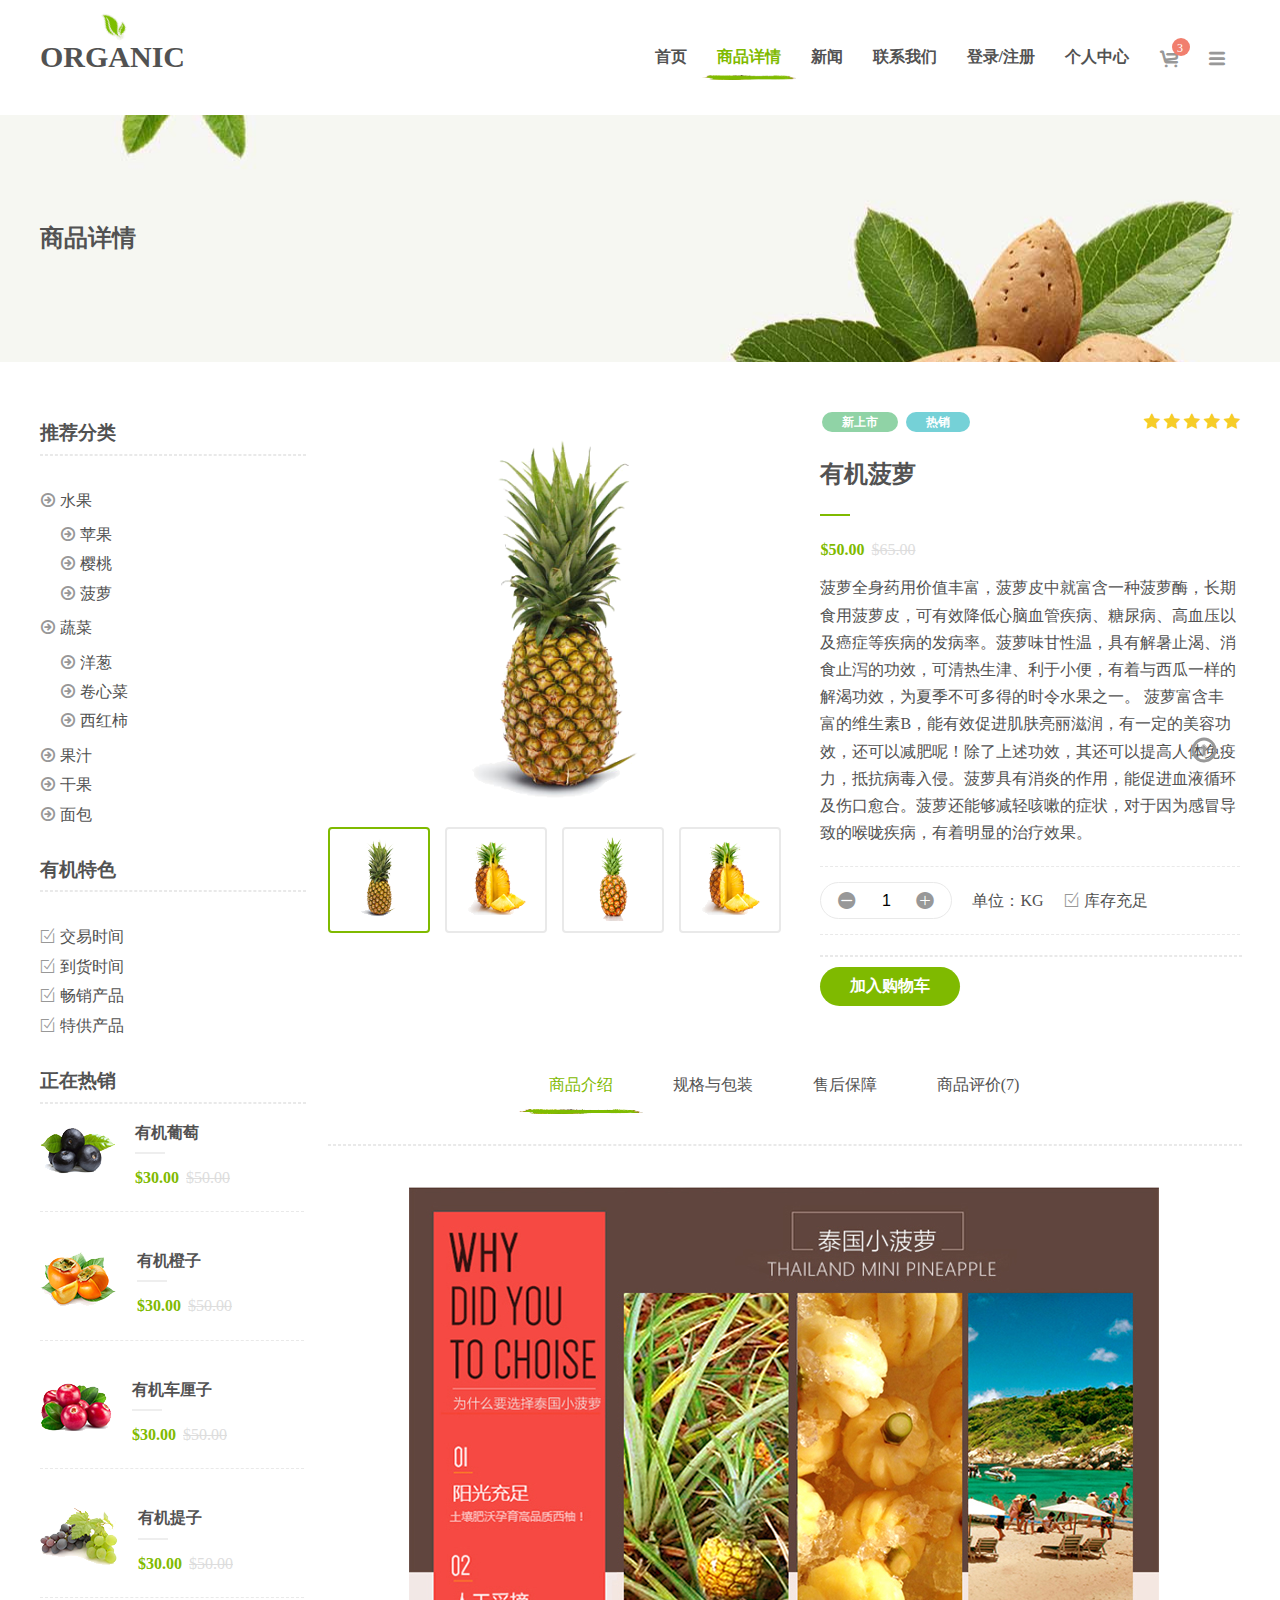
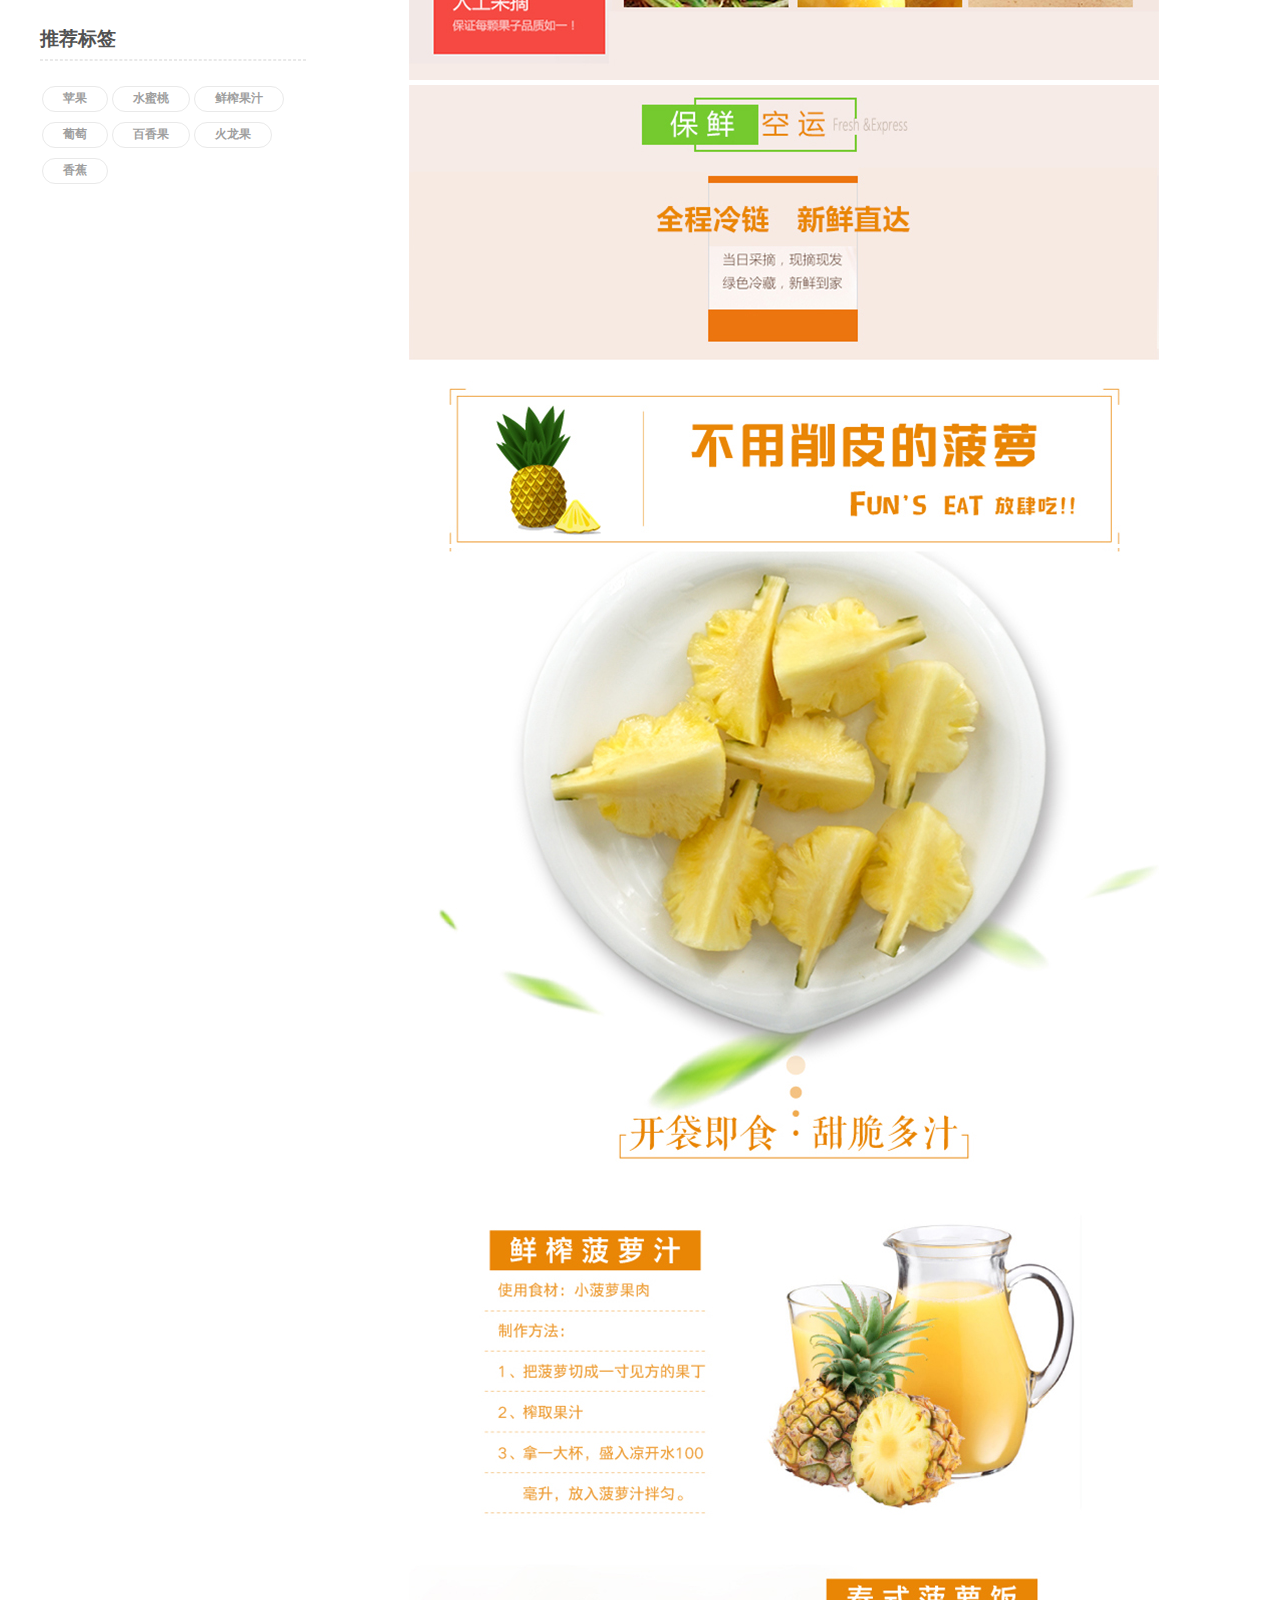
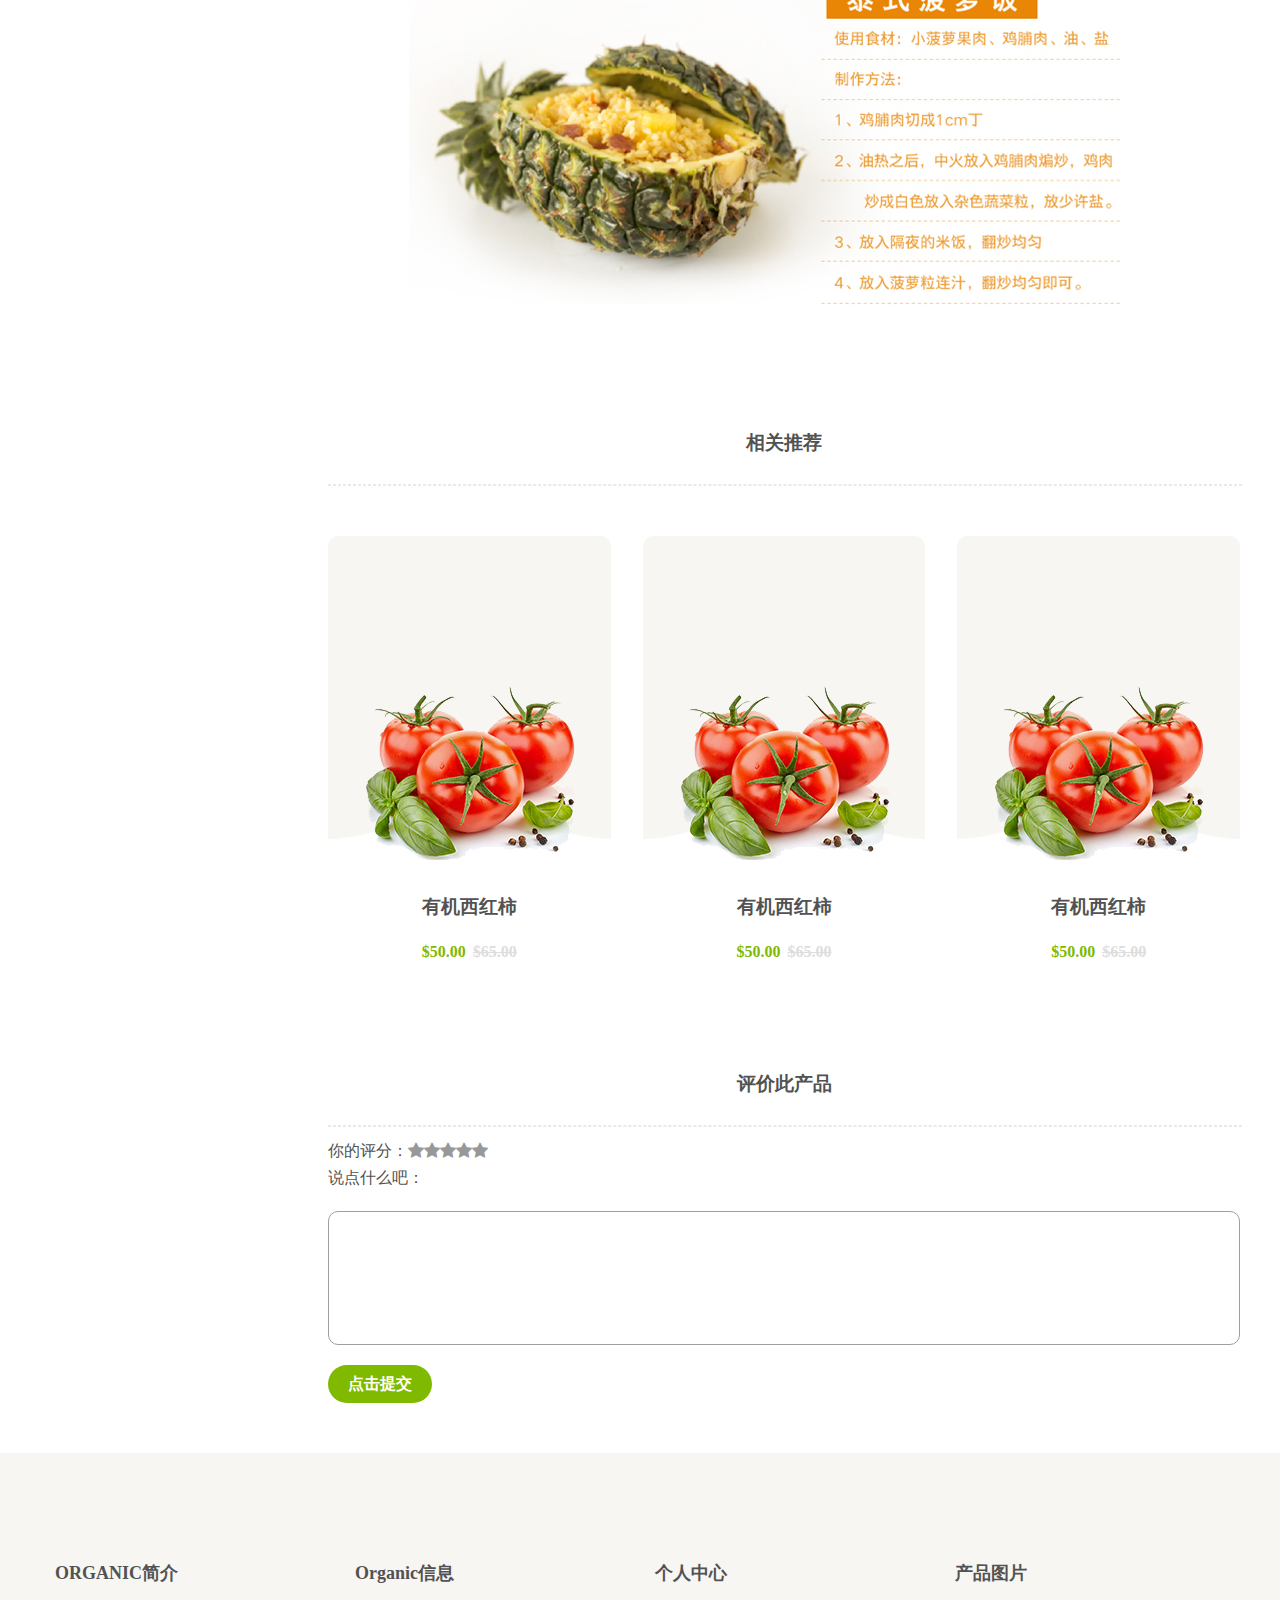
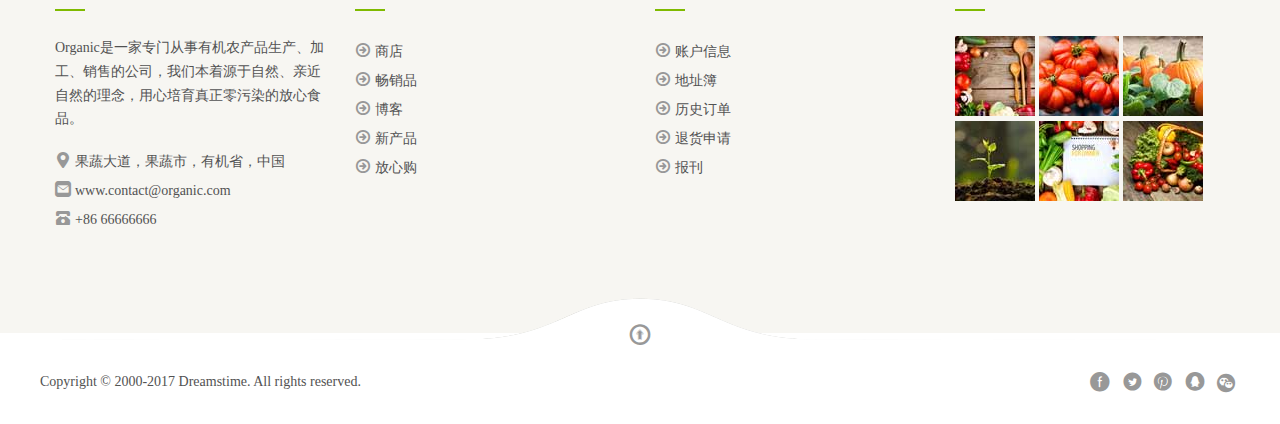
<file: organic/html/detail.html>
<!DOCTYPE html>
<html lang="zh-cmn-hans">
<head>
    <meta charset="UTF-8">
    <meta http-equiv="X-UA-Compatible" content="IE=edge">
    <title>Organic-商品详情</title>
    <link rel="icon" href="../img/logo/logo-2.png">
    <link rel="stylesheet" href="../css/normalize.css">
    <link rel="stylesheet" href="../css/iconfont.css">
    <link rel="stylesheet" href="../css/detail.css">
    <script type="text/javascript" src="http://cdn.webfont.youziku.com/wwwroot/js/wf/youziku.api.min.js?"></script>
</head>
<body>
<!--header start-->
<header>
    <div class="wrap">
        <div class="header-inner">
            <div class="logo"><a href="index.html"><img src="../img/logo-icon.png" alt="LOGO">organic</a></div>
            <ul class="nav">
                <li><a href="index.html">首页</a></li>
                <li><a class="active" href="detail.html">商品详情</a></li>
                <li><a href="news.html">新闻</a></li>
                <li><a href="contact.html">联系我们</a></li>
                <li><a href="sign.html">登录/注册</a></li>
                <li><a href="account.html">个人中心</a></li>
                <li class="mycart">
                    <a class="iconfont icon-cart" href="cart.html"></a>
                    <ul class="mycart-popup">
                        <li>
                            <img src="../img/cart/cart-sm-1.jpg" alt="干果">
                            <div class="mycart-desc">
                                <h4>杏仁</h4>
                                <small>干果</small>
                                <p class="price">
                                    <strong class="price-current">$50.00</strong>
                                    <del>$65.00</del>
                                </p>
                            </div>
                            <i class="iconfont icon-close"></i>
                        </li>
                        <li>
                            <img src="../img/cart/cart-sm-2.jpg" alt="干果">
                            <div class="mycart-desc">
                                <h4>甜椒</h4>
                                <small>蔬菜</small>
                                <p class="price">
                                    <strong class="price-current">$50.00</strong>
                                    <del>$65.00</del>
                                </p>
                            </div>
                            <i class="iconfont icon-close"></i>
                        </li>
                        <li>
                            <img src="../img/cart/cart-sm-3.jpg" alt="干果">
                            <div class="mycart-desc">
                                <h4>洋葱</h4>
                                <small>蔬菜</small>
                                <p class="price">
                                    <strong class="price-current">$50.00</strong>
                                    <del>$65.00</del>
                                </p>
                            </div>
                            <i class="iconfont icon-close"></i>
                        </li>
                        <li class="subtotal">
                            <strong>小计</strong>
                            <strong class="price-current"></strong>
                        </li>
                        <li class="btns">
                            <a class="btn btn-cyan" href="cart.html">详情</a>
                            <a class="btn btn-blue" href="cart.html">结账</a></li>
                    </ul>
                    <span class="badge">3</span>
                </li>
                <li class="gallery">
                    <a class="iconfont icon-collapse" href="javascript:void(0);"></a>
                    <div class="gallery-container">
                        <div class="gallery-wrap">
                            <div class="gallery-item">
                                <div class="gallery-item-desc">
                                    <h3>鲜活水果</h3>
                                    <div class="divider"></div>
                                    <ul>
                                        <li><a href=""><i class="iconfont icon-right">&nbsp;</i>香蕉</a>
                                        </li>
                                        <li><a href=""><i class="iconfont icon-right">&nbsp;</i>西瓜</a>
                                        </li>
                                        <li><a href=""><i class="iconfont icon-right">&nbsp;</i>黑莓</a>
                                        </li>
                                        <li><a href=""><i class="iconfont icon-right">&nbsp;</i>脐橙</a>
                                        </li>
                                        <li><a href=""><i class="iconfont icon-right">&nbsp;</i>柠檬</a>
                                        </li>
                                        <li><a href=""><i class="iconfont icon-right">&nbsp;</i>苹果</a>
                                        </li>
                                        <li><a href=""><i class="iconfont icon-right">&nbsp;</i>菠萝</a>
                                        </li>
                                        <li><a href=""><i class="iconfont icon-right">&nbsp;</i>猕猴桃</a>
                                        </li>
                                        <li><a href=""><i class="iconfont icon-right">&nbsp;</i>水蜜桃</a>
                                        </li>
                                        <li><a href=""><i class="iconfont icon-right">&nbsp;</i>葡萄</a>
                                        </li>
                                    </ul>
                                    <a class="green" href=""><strong>查看所有水果</strong></a>
                                </div>
                                <div class="gallery-item-pic">
                                    <img src="../img/extra/menu-1.png" alt="">
                                </div>
                            </div>
                            <div class="gallery-item">
                                <div class="gallery-item-desc">
                                    <h3>新鲜蔬菜</h3>
                                    <div class="divider"></div>
                                    <ul>
                                        <li><a href=""><i class="iconfont icon-right">&nbsp;</i>卷心菜</a>
                                        </li>
                                        <li><a href=""><i class="iconfont icon-right">&nbsp;</i>大蒜</a>
                                        </li>
                                        <li><a href=""><i class="iconfont icon-right">&nbsp;</i>洋葱</a>
                                        </li>
                                        <li><a href=""><i class="iconfont icon-right">&nbsp;</i>莴笋</a>
                                        </li>
                                        <li><a href=""><i class="iconfont icon-right">&nbsp;</i>胡萝卜</a>
                                        </li>
                                        <li><a href=""><i class="iconfont icon-right">&nbsp;</i>辣椒</a>
                                        </li>
                                        <li><a href=""><i class="iconfont icon-right">&nbsp;</i>蘑菇</a>
                                        </li>
                                        <li><a href=""><i class="iconfont icon-right">&nbsp;</i>马铃薯</a>
                                        </li>
                                        <li><a href=""><i class="iconfont icon-right">&nbsp;</i>玉米</a>
                                        </li>
                                        <li><a href=""><i class="iconfont icon-right">&nbsp;</i>大白菜</a>
                                        </li>
                                    </ul>
                                    <a class="green" href=""><strong>查看所有蔬菜</strong></a>
                                </div>
                                <div class="gallery-item-pic">
                                    <img src="../img/extra/menu-2.png" alt="">
                                </div>
                            </div>
                            <div class="gallery-item">
                                <div class="gallery-item-desc">
                                    <h3>营养果汁</h3>
                                    <div class="divider"></div>
                                    <ul>
                                        <li><a href=""><i class="iconfont icon-right">&nbsp;</i>香蕉汁</a>
                                        </li>
                                        <li><a href=""><i class="iconfont icon-right">&nbsp;</i>西瓜汁</a>
                                        </li>
                                        <li><a href=""><i class="iconfont icon-right">&nbsp;</i>黑莓汁</a>
                                        </li>
                                        <li><a href=""><i class="iconfont icon-right">&nbsp;</i>橙汁</a>
                                        </li>
                                        <li><a href=""><i class="iconfont icon-right">&nbsp;</i>苹果汁</a>
                                        </li>
                                        <li><a href=""><i class="iconfont icon-right">&nbsp;</i>柠檬汁</a>
                                        </li>
                                        <li><a href=""><i class="iconfont icon-right">&nbsp;</i>菠萝汁</a>
                                        </li>
                                        <li><a href=""><i class="iconfont icon-right">&nbsp;</i>甘蔗汁</a>
                                        </li>
                                        <li><a href=""><i class="iconfont icon-right">&nbsp;</i>葡萄汁</a>
                                        </li>
                                        <li><a href=""><i class="iconfont icon-right">&nbsp;</i>水蜜桃</a>
                                        </li>
                                    </ul>
                                    <a class="green" href=""><strong>查看所有营养果汁</strong></a>
                                </div>
                                <div class="gallery-item-pic">
                                    <img src="../img/extra/menu-3.png" alt="">
                                </div>
                            </div>
                            <div class="gallery-item">
                                <div class="gallery-item-desc">
                                    <h3>鲜榨果汁</h3>
                                    <div class="divider"></div>
                                    <ul>
                                        <li><a href=""><i class="iconfont icon-right">&nbsp;</i>香蕉汁</a>
                                        </li>
                                        <li><a href=""><i class="iconfont icon-right">&nbsp;</i>西瓜汁</a>
                                        </li>
                                        <li><a href=""><i class="iconfont icon-right">&nbsp;</i>黑莓汁</a>
                                        </li>
                                        <li><a href=""><i class="iconfont icon-right">&nbsp;</i>橙汁</a>
                                        </li>
                                        <li><a href=""><i class="iconfont icon-right">&nbsp;</i>苹果汁</a>
                                        </li>
                                        <li><a href=""><i class="iconfont icon-right">&nbsp;</i>柠檬汁</a>
                                        </li>
                                        <li><a href=""><i class="iconfont icon-right">&nbsp;</i>菠萝汁</a>
                                        </li>
                                        <li><a href=""><i class="iconfont icon-right">&nbsp;</i>甘蔗汁</a>
                                        </li>
                                        <li><a href=""><i class="iconfont icon-right">&nbsp;</i>葡萄汁</a>
                                        </li>
                                        <li><a href=""><i class="iconfont icon-right">&nbsp;</i>水蜜桃</a>
                                        </li>
                                    </ul>
                                    <a class="green" href=""><strong>查看所有鲜榨果汁</strong></a>
                                </div>
                                <div class="gallery-item-pic">
                                    <img src="../img/extra/menu-3.png" alt="">
                                </div>
                            </div>
                            <div class="gallery-item">
                                <div class="gallery-item-desc">
                                    <h3>新鲜面包</h3>
                                    <div class="divider"></div>
                                    <ul>
                                        <li><a href=""><i class="iconfont icon-right">&nbsp;</i>香蕉派</a>
                                        </li>
                                        <li><a href=""><i class="iconfont icon-right">&nbsp;</i>西瓜甜圈</a>
                                        </li>
                                        <li><a href=""><i class="iconfont icon-right">&nbsp;</i>黑莓派</a>
                                        </li>
                                        <li><a href=""><i class="iconfont icon-right">&nbsp;</i>橙味面包</a>
                                        </li>
                                        <li><a href=""><i class="iconfont icon-right">&nbsp;</i>苹果派</a>
                                        </li>
                                        <li><a href=""><i
                                                class="iconfont icon-right">&nbsp;</i>柠檬味牛角面包</a></li>
                                        <li><a href=""><i class="iconfont icon-right">&nbsp;</i>菠萝派</a>
                                        </li>
                                        <li><a href=""><i class="iconfont icon-right">&nbsp;</i>甘蔗面包</a>
                                        </li>
                                        <li><a href=""><i class="iconfont icon-right">&nbsp;</i>葡萄吐司</a>
                                        </li>
                                        <li><a href=""><i
                                                class="iconfont icon-right">&nbsp;</i>水蜜桃味羊角面包</a></li>
                                    </ul>
                                    <a class="green" href=""><strong>查看所有新鲜面包</strong></a>
                                </div>
                                <div class="gallery-item-pic">
                                    <img src="../img/extra/menu-5.png" alt="">
                                </div>
                            </div>
                            <div class="gallery-item">
                                <div class="gallery-item-desc">
                                    <h3>翠绿新茶</h3>
                                    <div class="divider"></div>
                                    <ul>
                                        <li><a href=""><i class="iconfont icon-right">&nbsp;</i>香蕉派</a>
                                        </li>
                                        <li><a href=""><i class="iconfont icon-right">&nbsp;</i>西瓜甜圈</a>
                                        </li>
                                        <li><a href=""><i class="iconfont icon-right">&nbsp;</i>黑莓派</a>
                                        </li>
                                        <li><a href=""><i class="iconfont icon-right">&nbsp;</i>橙味面包</a>
                                        </li>
                                        <li><a href=""><i class="iconfont icon-right">&nbsp;</i>苹果派</a>
                                        </li>
                                        <li><a href=""><i
                                                class="iconfont icon-right">&nbsp;</i>柠檬味牛角面包</a></li>
                                        <li><a href=""><i class="iconfont icon-right">&nbsp;</i>菠萝派</a>
                                        </li>
                                        <li><a href=""><i class="iconfont icon-right">&nbsp;</i>甘蔗面包</a>
                                        </li>
                                        <li><a href=""><i class="iconfont icon-right">&nbsp;</i>葡萄吐司</a>
                                        </li>
                                        <li><a href=""><i
                                                class="iconfont icon-right">&nbsp;</i>水蜜桃味羊角面包</a></li>
                                    </ul>
                                    <a class="green" href=""><strong>查看所有翠绿新茶</strong></a>
                                </div>
                                <div class="gallery-item-pic">
                                    <img src="../img/extra/menu-6.png" alt="">
                                </div>
                            </div>
                        </div>
                        <i class="iconfont icon-close"></i>
                    </div>
                </li>
            </ul>
        </div>
    </div>
</header>
<!--header end-->
<!--hero start-->
<div class="hero">
    <div class="wrap">
        <h2>商品详情</h2>
    </div>
</div>
<!--hero end-->
<!--detail start-->
<div class="detail">
    <div class="wrap">
        <div class="detail-container">
            <div class="detail-left">
                <div class="detail-left-item">
                    <h3>推荐分类</h3>
                    <div class="divider-dashed"></div>
                    <ul>
                        <li><a href=""><i class="iconfont icon-right">&nbsp;</i>水果</a></li>
                        <li>
                            <ul>
                                <li><a href=""><i class="iconfont icon-right">&nbsp;</i>苹果</a></li>
                                <li><a href=""><i class="iconfont icon-right">&nbsp;</i>樱桃</a></li>
                                <li><a href=""><i class="iconfont icon-right">&nbsp;</i>菠萝</a></li>
                            </ul>
                        </li>
                        <li><a href=""><i class="iconfont icon-right">&nbsp;</i>蔬菜</a></li>
                        <li>
                            <ul>
                                <li><a href=""><i class="iconfont icon-right">&nbsp;</i>洋葱</a></li>
                                <li><a href=""><i class="iconfont icon-right">&nbsp;</i>卷心菜</a></li>
                                <li><a href=""><i class="iconfont icon-right">&nbsp;</i>西红柿</a></li>
                            </ul>
                        </li>
                        <li><a href=""><i class="iconfont icon-right">&nbsp;</i>果汁</a></li>
                        <li><a href=""><i class="iconfont icon-right">&nbsp;</i>干果</a></li>
                        <li><a href=""><i class="iconfont icon-right">&nbsp;</i>面包</a></li>
                    </ul>
                </div>
                <div class="detail-left-item">
                    <h3>有机特色</h3>
                    <div class="divider-dashed"></div>
                    <ul>
                        <li><i class="iconfont icon-box-checked">&nbsp;</i>交易时间</li>
                        <li><i class="iconfont icon-box-checked">&nbsp;</i>到货时间</li>
                        <li><i class="iconfont icon-box-checked">&nbsp;</i>畅销产品</li>
                        <li><i class="iconfont icon-box-checked">&nbsp;</i>特供产品</li>
                    </ul>
                </div>
                <div class="detail-left-item">
                    <h3>正在热销</h3>
                    <div class="divider-dashed"></div>
                    <div class="detail-left-item-sales">
                        <div class="sales-img">
                            <img src="../img/extra/post-xs-1.png" alt="">
                        </div>
                        <div class="sales-desc">
                            <h4>有机葡萄</h4>
                            <div class="divider"></div>
                            <p class="price">
                                <strong class="price-current">$30.00</strong>
                                <del>$50.00</del>
                            </p>
                        </div>
                    </div>
                    <div class="detail-left-item-sales">
                        <div class="sales-img">
                            <img src="../img/extra/post-xs-2.png" alt="">
                        </div>
                        <div class="sales-desc">
                            <h4>有机橙子</h4>
                            <div class="divider"></div>
                            <p class="price">
                                <strong class="price-current">$30.00</strong>
                                <del>$50.00</del>
                            </p>
                        </div>
                    </div>
                    <div class="detail-left-item-sales">
                        <div class="sales-img">
                            <img src="../img/extra/post-xs-3.png" alt="">
                        </div>
                        <div class="sales-desc">
                            <h4>有机车厘子</h4>
                            <div class="divider"></div>
                            <p class="price">
                                <strong class="price-current">$30.00</strong>
                                <del>$50.00</del>
                            </p>
                        </div>
                    </div>
                    <div class="detail-left-item-sales">
                        <div class="sales-img">
                            <img src="../img/extra/post-xs-4.png" alt="">
                        </div>
                        <div class="sales-desc">
                            <h4>有机提子</h4>
                            <div class="divider"></div>
                            <p class="price">
                                <strong class="price-current">$30.00</strong>
                                <del>$50.00</del>
                            </p>
                        </div>
                    </div>
                </div>
                <div class="detail-left-item">
                    <h3>推荐标签</h3>
                    <div class="divider-dashed"></div>
                    <div class="detail-left-item-tags">
                        <a href="" class="tag">苹果</a>
                        <a href="" class="tag">水蜜桃</a>
                        <a href="" class="tag">鲜榨果汁</a>
                        <a href="" class="tag">葡萄</a>
                        <a href="" class="tag">百香果</a>
                        <a href="" class="tag">火龙果</a>
                        <a href="" class="tag">香蕉</a>
                    </div>
                </div>
            </div>
            <div class="detail-right">
                <div class="detail-right-products">
                    <div class="products-img">
                        <div class="products-img-main">
                            <ul>
                                <li><img src="../img/products/prod-single-1.png" alt=""></li>
                                <li><img src="../img/products/prod-single-2.png" alt=""></li>
                                <li><img src="../img/products/prod-single-3.png" alt=""></li>
                                <li><img src="../img/products/prod-single-2.png" alt=""></li>
                            </ul>
                        </div>
                        <div class="products-img-small">
                            <ul>
                                <li class="active"><img src="../img/products/thumb-1.png" alt=""></li>
                                <li><img src="../img/products/thumb-2.png" alt=""></li>
                                <li><img src="../img/products/thumb-3.png" alt=""></li>
                                <li><img src="../img/products/thumb-2.png" alt=""></li>
                            </ul>
                        </div>
                    </div>
                    <div class="products-info">
                        <ul class="products-info-highlight">
                            <li><span class="tag tag-new">新上市</span>
                                <span class="tag tag-sale">热销</span></li>
                            <li><i class="iconfont icon-star active"></i>
                                <i class="iconfont icon-star active"></i>
                                <i class="iconfont icon-star active"></i>
                                <i class="iconfont icon-star active"></i>
                                <i class="iconfont icon-star active"></i></li>
                        </ul>
                        <div class="products-info-domain">
                            <h2>有机菠萝</h2>
                            <div class="divider"></div>
                            <div class="price">
                                <strong class="price-current">$50.00</strong>
                                <del>$65.00</del>
                            </div>
                            <p>
                                菠萝全身药用价值丰富，菠萝皮中就富含一种菠萝酶，长期食用菠萝皮，可有效降低心脑血管疾病、糖尿病、高血压以及癌症等疾病的发病率。菠萝味甘性温，具有解暑止渴、消食止泻的功效，可清热生津、利于小便，有着与西瓜一样的解渴功效，为夏季不可多得的时令水果之一。
                                菠萝富含丰富的维生素B，能有效促进肌肤亮丽滋润，有一定的美容功效，还可以减肥呢！除了上述功效，其还可以提高人体免疫力，抵抗病毒入侵。菠萝具有消炎的作用，能促进血液循环及伤口愈合。菠萝还能够减轻咳嗽的症状，对于因为感冒导致的喉咙疾病，有着明显的治疗效果。</p>
                            <div class="count-control-box">
                                <div class="count-control">
                                    <button class="iconfont icon-subtract" type="button"></button>
                                    <label for=""><input class="count" type="text" value="1"></label>
                                    <button class="iconfont icon-add" type="button"></button>
                                </div>
                                <span class="unit">单位：KG</span>
                                <span class="stock"><i class="iconfont icon-box-checked">&nbsp;</i>库存充足</span>
                            </div>
                            <div class="divider-dashed"></div>
                            <a class="btn btn-green" href="cart.html">加入购物车</a>
                        </div>
                    </div>
                </div>
                <div class="detail-right-descriptions">
                    <ul>
                        <li class="active">商品介绍</li>
                        <li>规格与包装</li>
                        <li>售后保障</li>
                        <li>商品评价(<span class="review-count">7</span>)</li>
                    </ul>
                    <div class="divider-dashed"></div>
                    <div class="descriptions-container">
                        <div class="descriptions-item active">
                            <img src="../img/detail/detail-6.jpg" alt="">
                            <img src="../img/detail/detail-7.jpg" alt="">
                            <img src="../img/detail/detail-8.jpg" alt="">
                            <img src="../img/detail/detail-9.jpg" alt="">
                            <img src="../img/detail/detail-10.jpg" alt="">
                            <img src="../img/detail/detail-11.jpg" alt="">
                        </div>
                        <div class="descriptions-item ">
                            <p><strong>1、生鲜“优鲜赔”绿色通道</strong></p>
                            <p>生鲜自营商品的破损或腐坏等问题，请在商品签收后48小时内提交“优鲜赔”申请，100分钟内审核通过后即享补偿，无需返回商品。</p>
                            <p><strong>2、Organic为商品开具机打发票或电子发票</strong></p>
                            <p>微信在线客服：Organic-fresh
                                <br>
                                京东生鲜客服电话：400-606-3311
                                <br>
                                服务时间：09:00-21:00 </p>
                            <p><strong>3、生鲜“优鲜赔”绿色通道</strong></p>
                            <p>如您发现商品有质量问题，请在收到商品之时起48小时内及时提交申请或联系客服处理。</p>
                        </div>
                        <div class="descriptions-item ">
                            <p><strong>生鲜商品售后政策</strong></p>
                            <p>
                                注：因厂家会在没有任何提前通知的情况下更改产品包装、产地或者一些附件，京东生鲜不能确保客户收到的货物与商城图片、产地、附件说明完全一致。只能确保为原厂正货！并且保证与当时市场上同样主流新品一致。若京东生鲜没有及时更新，请大家谅解！
                            </p>
                            <p><strong>权利声明：</strong></p>

                            <p>京东上的所有商品信息、客户评价、商品咨询、网友讨论等内容，是京东重要的经营资源，未经许可，禁止非法转载使用。
                                <br><b>注：</b>本站商品信息均来自于合作方，其真实性、准确性和合法性由信息拥有者（合作方）负责。本站不提供任何保证，并不承担任何法律责任。</p>
                            <p><strong>价格说明：</strong></p>
                            <p><b>京东价：</b>京东价为商品的销售价，是您最终决定是否购买商品的依据。</p>
                            <p><b>划线价：</b>商品展示的划横线价格为参考价，该价格可能是品牌专柜标价、商品吊牌价或由品牌供应商提供的正品零售价（如厂商指导价、建议零售价等）或该商品在京东平台上曾经展示过的销售价；由于地区、时间的差异性和市场行情波动，品牌专柜标价、商品吊牌价等可能会与您购物时展示的不一致，该价格仅供您参考。
                            </p>
                            <p><b>折扣：</b>如无特殊说明，折扣指销售商在原价、或划线价（如品牌专柜标价、商品吊牌价、厂商指导价、厂商建议零售价）等某一价格基础上计算出的优惠比例或优惠金额；如有疑问，您可在购买前联系销售商进行咨询。
                            </p>
                            <p><b>异常问题：</b>商品促销信息以商品详情页“促销”栏中的信息为准；商品的具体售价以订单结算页价格为准；如您发现活动商品售价或促销信息有异常，建议购买前先联系销售商咨询。
                            </p>
                        </div>
                        <div class="descriptions-item ">
                            <div class="item-review">
                                <div class="item-review-avatar">
                                    <img src="../img/review-1.png" alt="">
                                </div>
                                <div class="item-review-content">
                                    <h4><span>尼古拉斯<span class="time">2016.10.10</span></span>
                                        <span>
                                    <i class="iconfont icon-star active"></i>
                                    <i class="iconfont icon-star active"></i>
                                    <i class="iconfont icon-star active"></i>
                                    <i class="iconfont icon-star active"></i>
                                    <i class="iconfont icon-star "></i></span></h4>
                                    <p>在此特别感谢快递小哥，特意送到家里，很贴心的自己搬了一堆，我只拿了几代小东西！灰常感谢！芒果一共六个，个头还可以，还没有吃，应该味道不错！</p>
                                </div>
                            </div>
                            <div class="item-review">
                                <div class="item-review-avatar">
                                    <img src="../img/review-1.png" alt="">
                                </div>
                                <div class="item-review-content">
                                    <h4><span>尼古拉斯<span class="time">2016.10.10</span></span>
                                        <span>
                                    <i class="iconfont icon-star active"></i>
                                    <i class="iconfont icon-star active"></i>
                                    <i class="iconfont icon-star active"></i>
                                    <i class="iconfont icon-star active"></i>
                                    <i class="iconfont icon-star active"></i></span></h4>
                                    <p>在此特别感谢快递小哥，特意送到家里，很贴心的自己搬了一堆，我只拿了几代小东西！灰常感谢！芒果一共六个，个头还可以，还没有吃，应该味道不错！</p>
                                </div>
                            </div>
                            <div class="item-review">
                                <div class="item-review-avatar">
                                    <img src="../img/review-1.png" alt="">
                                </div>
                                <div class="item-review-content">
                                    <h4><span>尼古拉斯<span class="time">2016.10.10</span></span>
                                        <span>
                                    <i class="iconfont icon-star active"></i>
                                    <i class="iconfont icon-star active"></i>
                                    <i class="iconfont icon-star active"></i>
                                    <i class="iconfont icon-star active"></i>
                                    <i class="iconfont icon-star active"></i></span></h4>
                                    <p>在此特别感谢快递小哥，特意送到家里，很贴心的自己搬了一堆，我只拿了几代小东西！灰常感谢！芒果一共六个，个头还可以，还没有吃，应该味道不错！</p>
                                </div>
                            </div>
                            <div class="item-review">
                                <div class="item-review-avatar">
                                    <img src="../img/review-1.png" alt="">
                                </div>
                                <div class="item-review-content">
                                    <h4><span>尼古拉斯<span class="time">2016.10.10</span></span>
                                        <span>
                                    <i class="iconfont icon-star active"></i>
                                    <i class="iconfont icon-star active"></i>
                                    <i class="iconfont icon-star active"></i>
                                    <i class="iconfont icon-star active"></i>
                                    <i class="iconfont icon-star active"></i></span></h4>
                                    <p>在此特别感谢快递小哥，特意送到家里，很贴心的自己搬了一堆，我只拿了几代小东西！灰常感谢！芒果一共六个，个头还可以，还没有吃，应该味道不错！</p>
                                </div>
                            </div>
                            <div class="item-review">
                                <div class="item-review-avatar">
                                    <img src="../img/review-1.png" alt="">
                                </div>
                                <div class="item-review-content">
                                    <h4><span>尼古拉斯<span class="time">2016.10.10</span></span>
                                        <span>
                                    <i class="iconfont icon-star active"></i>
                                    <i class="iconfont icon-star active"></i>
                                    <i class="iconfont icon-star active"></i>
                                    <i class="iconfont icon-star active"></i>
                                    <i class="iconfont icon-star "></i></span></h4>
                                    <p>在此特别感谢快递小哥，特意送到家里，很贴心的自己搬了一堆，我只拿了几代小东西！灰常感谢！芒果一共六个，个头还可以，还没有吃，应该味道不错！</p>
                                </div>
                            </div>
                            <div class="item-review">
                                <div class="item-review-avatar">
                                    <img src="../img/review-1.png" alt="">
                                </div>
                                <div class="item-review-content">
                                    <h4><span>尼古拉斯<span class="time">2016.10.10</span></span>
                                        <span>
                                    <i class="iconfont icon-star active"></i>
                                    <i class="iconfont icon-star active"></i>
                                    <i class="iconfont icon-star active"></i>
                                    <i class="iconfont icon-star active"></i>
                                    <i class="iconfont icon-star"></i></span></h4>
                                    <p>在此特别感谢快递小哥，特意送到家里，很贴心的自己搬了一堆，我只拿了几代小东西！灰常感谢！芒果一共六个，个头还可以，还没有吃，应该味道不错！</p>
                                </div>
                            </div>
                            <div class="item-review">
                                <div class="item-review-avatar">
                                    <img src="../img/review-1.png" alt="">
                                </div>
                                <div class="item-review-content">
                                    <h4><span>尼古拉斯<span class="time">2016.10.10</span></span>
                                        <span>
                                    <i class="iconfont icon-star active"></i>
                                    <i class="iconfont icon-star active"></i>
                                    <i class="iconfont icon-star active"></i>
                                    <i class="iconfont icon-star active"></i>
                                    <i class="iconfont icon-star "></i></span></h4>
                                    <p>在此特别感谢快递小哥，特意送到家里，很贴心的自己搬了一堆，我只拿了几代小东西！灰常感谢！芒果一共六个，个头还可以，还没有吃，应该味道不错！</p>
                                </div>
                            </div>
                        </div>
                        <div class=""></div>
                    </div>
                </div>
                <div class="relate">
                    <div class="relate-title">
                        <h3>相关推荐</h3>
                        <div class="divider-dashed"></div>
                    </div>
                    <div class="relate-container">
                        <div class="product-card">
                            <a href="detail.html">
                                <div class="product-card-pic">
                                    <img src="../img/products/1.png" alt="tomato">
                                </div>
                                <div class="product-card-desc">
                                    <h3>有机西红柿</h3>
                                    <p class="price">
                                        <strong class="price-current">$50.00</strong>
                                        <del>$65.00</del>
                                    </p>
                                </div>
                            </a>
                            <div class="operation">
                                <a class="iconfont icon-like" href="javascript:void(0);"></a>
                                <a class="iconfont icon-basket" href="javascript:void(0);"></a>
                                <a class="iconfont icon-scaleup" href="javascript:void(0);"></a>
                            </div>
                        </div>
                        <div class="product-card">
                            <a href="detail.html">
                                <div class="product-card-pic">
                                    <img src="../img/products/1.png" alt="tomato">
                                </div>
                                <div class="product-card-desc">
                                    <h3>有机西红柿</h3>
                                    <p class="price">
                                        <strong class="price-current">$50.00</strong>
                                        <del>$65.00</del>
                                    </p>
                                </div>
                            </a>
                            <div class="operation">
                                <a class="iconfont icon-like" href="javascript:void(0);"></a>
                                <a class="iconfont icon-basket" href="javascript:void(0);"></a>
                                <a class="iconfont icon-scaleup" href="javascript:void(0);"></a>
                            </div>
                        </div>
                        <div class="product-card">
                            <a href="detail.html">
                                <div class="product-card-pic">
                                    <img src="../img/products/1.png" alt="tomato">
                                </div>
                                <div class="product-card-desc">
                                    <h3>有机西红柿</h3>
                                    <p class="price">
                                        <strong class="price-current">$50.00</strong>
                                        <del>$65.00</del>
                                    </p>
                                </div>
                            </a>
                            <div class="operation">
                                <a class="iconfont icon-like" href="javascript:void(0);"></a>
                                <a class="iconfont icon-basket" href="javascript:void(0);"></a>
                                <a class="iconfont icon-scaleup" href="javascript:void(0);"></a>
                            </div>
                        </div>
                    </div>
                </div>
                <div class="review">
                    <div class="review-title">
                        <h3>评价此产品</h3>
                        <div class="divider-dashed"></div>
                    </div>
                    <div class="review-container">
                        <p>你的评分：<i class="iconfont icon-star"></i><i class="iconfont icon-star"></i><i
                                class="iconfont icon-star"></i><i class="iconfont icon-star"></i><i
                                class="iconfont icon-star"></i></p>
                        <form>
                            <p>说点什么吧：</p>
                            <textarea name="" id="" rows="5"></textarea>
                            <button type="button" class="btn btn-green">点击提交</button>
                        </form>
                    </div>
                </div>
            </div>
        </div>
    </div>
</div>
<!--detail end-->
<!--footer start-->
<footer>
    <!--additional information start-->
    <div class="footer-inner">
        <div class="wrap">
            <div class="footer-wrap">
                <div class="footer-item">
                    <h3>ORGANIC简介</h3>
                    <div class="divider"></div>
                    <p>Organic是一家专门从事有机农产品生产、加工、销售的公司，我们本着源于自然、亲近自然的理念，用心培育真正零污染的放心食品。</p>
                    <ul>
                        <li><i class="iconfont icon-location">&nbsp;</i>果蔬大道，果蔬市，有机省，中国</li>
                        <li><i class="iconfont icon-message">&nbsp;</i>www.contact@organic.com</li>
                        <li><i class="iconfont icon-phone">&nbsp;</i>+86 66666666</li>
                    </ul>
                </div>
                <div class="footer-item">
                    <h3>Organic信息</h3>
                    <div class="divider"></div>
                    <ul>
                        <li><a href=""><i class="iconfont icon-right"></i>&nbsp;商店</a></li>
                        <li><a href=""><i class="iconfont icon-right"></i>&nbsp;畅销品</a></li>
                        <li><a href=""><i class="iconfont icon-right"></i>&nbsp;博客</a></li>
                        <li><a href=""><i class="iconfont icon-right"></i>&nbsp;新产品</a></li>
                        <li><a href=""><i class="iconfont icon-right"></i>&nbsp;放心购</a></li>
                    </ul>
                </div>
                <div class="footer-item">
                    <h3>个人中心</h3>
                    <div class="divider"></div>
                    <ul>
                        <li><a href=""><i class="iconfont icon-right"></i>&nbsp;账户信息</a></li>
                        <li><a href=""><i class="iconfont icon-right"></i>&nbsp;地址簿</a></li>
                        <li><a href=""><i class="iconfont icon-right"></i>&nbsp;历史订单</a></li>
                        <li><a href=""><i class="iconfont icon-right"></i>&nbsp;退货申请</a></li>
                        <li><a href=""><i class="iconfont icon-right"></i>&nbsp;报刊</a></li>
                    </ul>
                </div>
                <div class="footer-item">
                    <h3>产品图片</h3>
                    <div class="divider"></div>
                    <div class="footer-item-pic">
                        <a href=""><img src="../img/products/small-1.jpg" alt=""></a>
                        <a href=""><img src="../img/products/small-2.jpg" alt=""></a>
                        <a href=""><img src="../img/products/small-3.jpg" alt=""></a>
                        <a href=""><img src="../img/products/small-4.jpg" alt=""></a>
                        <a href=""><img src="../img/products/small-5.jpg" alt=""></a>
                        <a href=""><img src="../img/products/small-6.jpg" alt=""></a>
                    </div>
                </div>
            </div>
        </div>
    </div>
    <!--additional information end-->
    <!--copyright start-->
    <div class="copyright">
        <div class="pattern">
            <a class="iconfont icon-up animation" href="javascript:void(0);"></a>
        </div>
        <div class="wrap">
            <div class="copyright-content">
            <span>
                Copyright &copy; 2000-2017 Dreamstime. All rights reserved.
            </span>
                <span>
                <a class="iconfont icon-facebook" href=""></a>
                <a class="iconfont icon-twitter" href=""></a>
                <a class="iconfont icon-pinterest" href=""></a>
                <a class="iconfont icon-qq" href=""></a>
                <a class="iconfont icon-wechat" href=""></a>
            </span>
            </div>
        </div>
    </div>
    <!--copyright end-->
</footer>
<!--footer end-->
<!--to top start-->
<a class="toTop iconfont icon-up" href="javascript:void(0);"></a>
<!--to top end-->
<script src="../js/public/jquery3.2.1.min.js"></script>
<script src="../js/common.js"></script>
<script src="../js/detail.js"></script>
<script type="text/javascript">
    $youziku.load("body", "faf7831eedaf4af28c899bd934d7466e", "HiraginoGBW3");
    $youziku.draw();
</script>
</body>
</html>
</file>
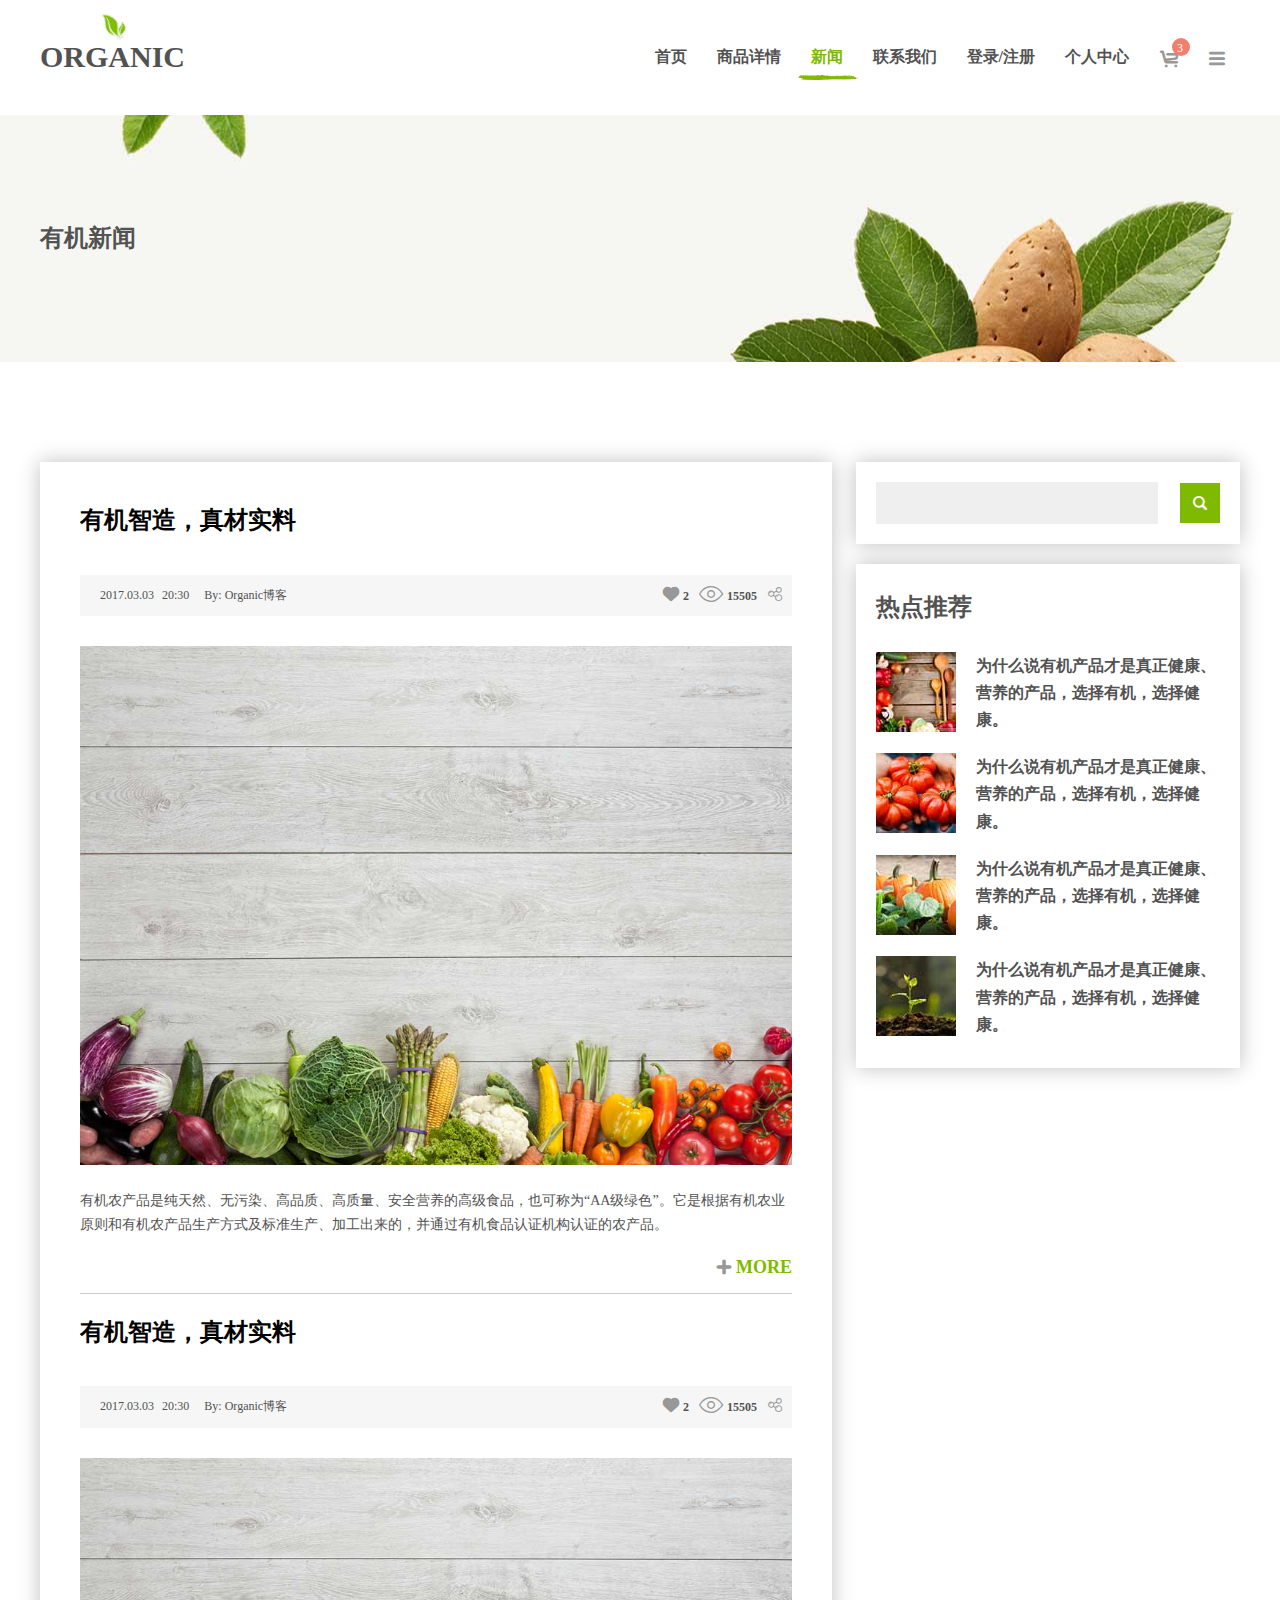
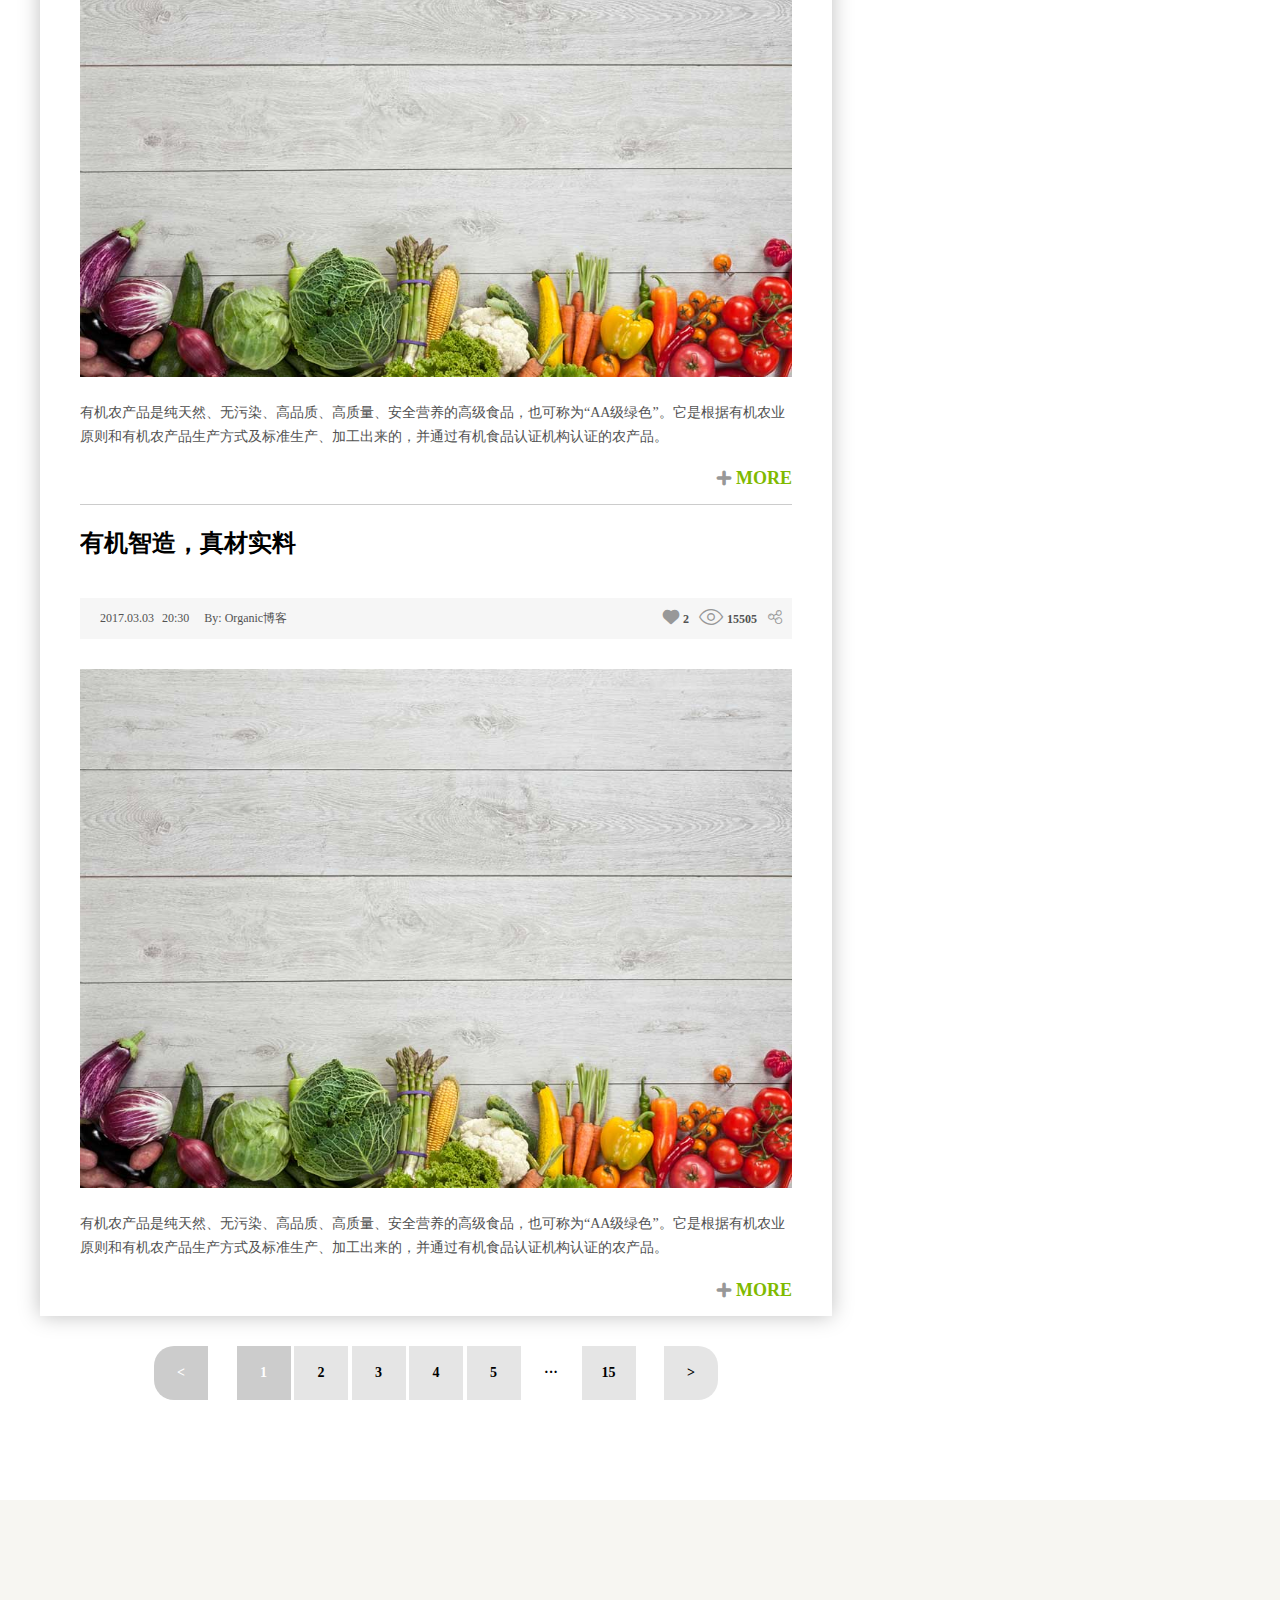
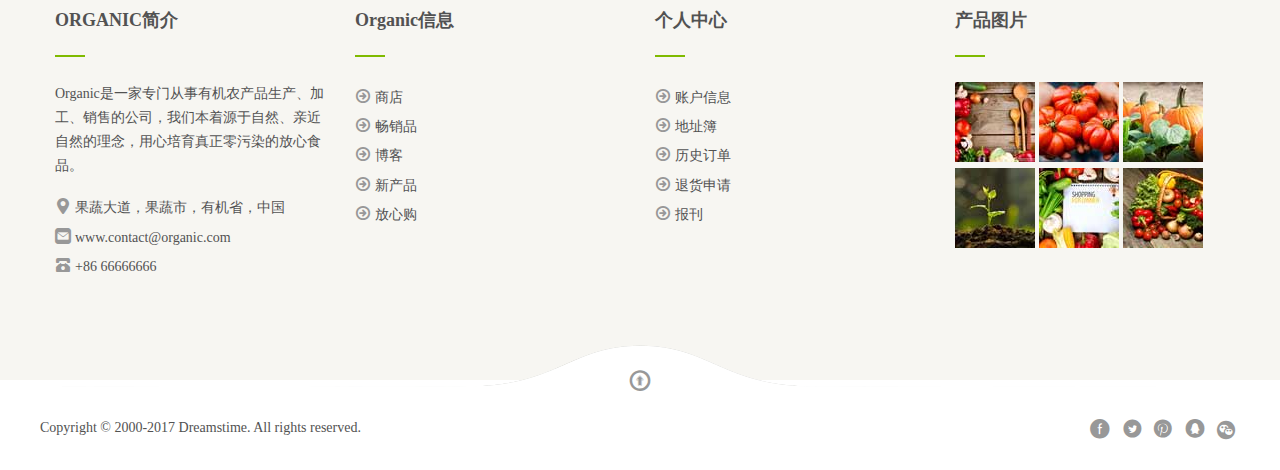
<file: organic/html/news.html>
<!DOCTYPE html>
<html lang="zh-cmn-hans">
<head>
    <meta charset="UTF-8">
    <meta http-equiv="X-UA-Compatible" content="IE=edge">
    <title>Organic-新闻</title>
    <link rel="icon" href="../img/logo/logo-2.png">
    <link rel="stylesheet" href="../css/normalize.css">
    <link rel="stylesheet" href="../css/iconfont.css">
    <link rel="stylesheet" href="../css/news.css">
    <script type="text/javascript" src="http://cdn.webfont.youziku.com/wwwroot/js/wf/youziku.api.min.js?"></script>
</head>
<body>
<!--header start-->
<header>
    <div class="wrap">
        <div class="header-inner">
            <div class="logo"><a href="index.html"><img src="../img/logo-icon.png" alt="LOGO">organic</a></div>
            <ul class="nav">
                <li><a href="index.html">首页</a></li>
                <li><a href="detail.html">商品详情</a></li>
                <li><a class="active" href="news.html">新闻</a></li>
                <li><a href="contact.html">联系我们</a></li>
                <li><a href="sign.html">登录/注册</a></li>
                <li><a href="account.html">个人中心</a></li>
                <li class="mycart">
                    <a class="iconfont icon-cart" href="cart.html"></a>
                    <ul class="mycart-popup">
                        <li>
                            <img src="../img/cart/cart-sm-1.jpg" alt="干果">
                            <div class="mycart-desc">
                                <h4>杏仁</h4>
                                <small>干果</small>
                                <p class="price">
                                    <strong class="price-current">$50.00</strong>
                                    <del>$65.00</del>
                                </p>
                            </div>
                            <i class="iconfont icon-close"></i>
                        </li>
                        <li>
                            <img src="../img/cart/cart-sm-2.jpg" alt="干果">
                            <div class="mycart-desc">
                                <h4>甜椒</h4>
                                <small>蔬菜</small>
                                <p class="price">
                                    <strong class="price-current">$50.00</strong>
                                    <del>$65.00</del>
                                </p>
                            </div>
                            <i class="iconfont icon-close"></i>
                        </li>
                        <li>
                            <img src="../img/cart/cart-sm-3.jpg" alt="干果">
                            <div class="mycart-desc">
                                <h4>洋葱</h4>
                                <small>蔬菜</small>
                                <p class="price">
                                    <strong class="price-current">$50.00</strong>
                                    <del>$65.00</del>
                                </p>
                            </div>
                            <i class="iconfont icon-close"></i>
                        </li>
                        <li class="subtotal">
                            <strong>小计</strong>
                            <strong class="price-current"></strong>
                        </li>
                        <li class="btns">
                            <a class="btn btn-cyan" href="cart.html">详情</a>
                            <a class="btn btn-blue" href="cart.html">结账</a></li>
                    </ul>
                    <span class="badge">3</span>
                </li>
                <li class="gallery">
                    <a class="iconfont icon-collapse" href="javascript:void(0);"></a>
                    <div class="gallery-container">
                        <div class="gallery-wrap">
                            <div class="gallery-item">
                                <div class="gallery-item-desc">
                                    <h3>鲜活水果</h3>
                                    <div class="divider"></div>
                                    <ul>
                                        <li><a href=""><i class="iconfont icon-right">&nbsp;</i>香蕉</a>
                                        </li>
                                        <li><a href=""><i class="iconfont icon-right">&nbsp;</i>西瓜</a>
                                        </li>
                                        <li><a href=""><i class="iconfont icon-right">&nbsp;</i>黑莓</a>
                                        </li>
                                        <li><a href=""><i class="iconfont icon-right">&nbsp;</i>脐橙</a>
                                        </li>
                                        <li><a href=""><i class="iconfont icon-right">&nbsp;</i>柠檬</a>
                                        </li>
                                        <li><a href=""><i class="iconfont icon-right">&nbsp;</i>苹果</a>
                                        </li>
                                        <li><a href=""><i class="iconfont icon-right">&nbsp;</i>菠萝</a>
                                        </li>
                                        <li><a href=""><i class="iconfont icon-right">&nbsp;</i>猕猴桃</a>
                                        </li>
                                        <li><a href=""><i class="iconfont icon-right">&nbsp;</i>水蜜桃</a>
                                        </li>
                                        <li><a href=""><i class="iconfont icon-right">&nbsp;</i>葡萄</a>
                                        </li>
                                    </ul>
                                    <a class="green" href=""><strong>查看所有水果</strong></a>
                                </div>
                                <div class="gallery-item-pic">
                                    <img src="../img/extra/menu-1.png" alt="">
                                </div>
                            </div>
                            <div class="gallery-item">
                                <div class="gallery-item-desc">
                                    <h3>新鲜蔬菜</h3>
                                    <div class="divider"></div>
                                    <ul>
                                        <li><a href=""><i class="iconfont icon-right">&nbsp;</i>卷心菜</a>
                                        </li>
                                        <li><a href=""><i class="iconfont icon-right">&nbsp;</i>大蒜</a>
                                        </li>
                                        <li><a href=""><i class="iconfont icon-right">&nbsp;</i>洋葱</a>
                                        </li>
                                        <li><a href=""><i class="iconfont icon-right">&nbsp;</i>莴笋</a>
                                        </li>
                                        <li><a href=""><i class="iconfont icon-right">&nbsp;</i>胡萝卜</a>
                                        </li>
                                        <li><a href=""><i class="iconfont icon-right">&nbsp;</i>辣椒</a>
                                        </li>
                                        <li><a href=""><i class="iconfont icon-right">&nbsp;</i>蘑菇</a>
                                        </li>
                                        <li><a href=""><i class="iconfont icon-right">&nbsp;</i>马铃薯</a>
                                        </li>
                                        <li><a href=""><i class="iconfont icon-right">&nbsp;</i>玉米</a>
                                        </li>
                                        <li><a href=""><i class="iconfont icon-right">&nbsp;</i>大白菜</a>
                                        </li>
                                    </ul>
                                    <a class="green" href=""><strong>查看所有蔬菜</strong></a>
                                </div>
                                <div class="gallery-item-pic">
                                    <img src="../img/extra/menu-2.png" alt="">
                                </div>
                            </div>
                            <div class="gallery-item">
                                <div class="gallery-item-desc">
                                    <h3>营养果汁</h3>
                                    <div class="divider"></div>
                                    <ul>
                                        <li><a href=""><i class="iconfont icon-right">&nbsp;</i>香蕉汁</a>
                                        </li>
                                        <li><a href=""><i class="iconfont icon-right">&nbsp;</i>西瓜汁</a>
                                        </li>
                                        <li><a href=""><i class="iconfont icon-right">&nbsp;</i>黑莓汁</a>
                                        </li>
                                        <li><a href=""><i class="iconfont icon-right">&nbsp;</i>橙汁</a>
                                        </li>
                                        <li><a href=""><i class="iconfont icon-right">&nbsp;</i>苹果汁</a>
                                        </li>
                                        <li><a href=""><i class="iconfont icon-right">&nbsp;</i>柠檬汁</a>
                                        </li>
                                        <li><a href=""><i class="iconfont icon-right">&nbsp;</i>菠萝汁</a>
                                        </li>
                                        <li><a href=""><i class="iconfont icon-right">&nbsp;</i>甘蔗汁</a>
                                        </li>
                                        <li><a href=""><i class="iconfont icon-right">&nbsp;</i>葡萄汁</a>
                                        </li>
                                        <li><a href=""><i class="iconfont icon-right">&nbsp;</i>水蜜桃</a>
                                        </li>
                                    </ul>
                                    <a class="green" href=""><strong>查看所有营养果汁</strong></a>
                                </div>
                                <div class="gallery-item-pic">
                                    <img src="../img/extra/menu-3.png" alt="">
                                </div>
                            </div>
                            <div class="gallery-item">
                                <div class="gallery-item-desc">
                                    <h3>鲜榨果汁</h3>
                                    <div class="divider"></div>
                                    <ul>
                                        <li><a href=""><i class="iconfont icon-right">&nbsp;</i>香蕉汁</a>
                                        </li>
                                        <li><a href=""><i class="iconfont icon-right">&nbsp;</i>西瓜汁</a>
                                        </li>
                                        <li><a href=""><i class="iconfont icon-right">&nbsp;</i>黑莓汁</a>
                                        </li>
                                        <li><a href=""><i class="iconfont icon-right">&nbsp;</i>橙汁</a>
                                        </li>
                                        <li><a href=""><i class="iconfont icon-right">&nbsp;</i>苹果汁</a>
                                        </li>
                                        <li><a href=""><i class="iconfont icon-right">&nbsp;</i>柠檬汁</a>
                                        </li>
                                        <li><a href=""><i class="iconfont icon-right">&nbsp;</i>菠萝汁</a>
                                        </li>
                                        <li><a href=""><i class="iconfont icon-right">&nbsp;</i>甘蔗汁</a>
                                        </li>
                                        <li><a href=""><i class="iconfont icon-right">&nbsp;</i>葡萄汁</a>
                                        </li>
                                        <li><a href=""><i class="iconfont icon-right">&nbsp;</i>水蜜桃</a>
                                        </li>
                                    </ul>
                                    <a class="green" href=""><strong>查看所有鲜榨果汁</strong></a>
                                </div>
                                <div class="gallery-item-pic">
                                    <img src="../img/extra/menu-3.png" alt="">
                                </div>
                            </div>
                            <div class="gallery-item">
                                <div class="gallery-item-desc">
                                    <h3>新鲜面包</h3>
                                    <div class="divider"></div>
                                    <ul>
                                        <li><a href=""><i class="iconfont icon-right">&nbsp;</i>香蕉派</a>
                                        </li>
                                        <li><a href=""><i class="iconfont icon-right">&nbsp;</i>西瓜甜圈</a>
                                        </li>
                                        <li><a href=""><i class="iconfont icon-right">&nbsp;</i>黑莓派</a>
                                        </li>
                                        <li><a href=""><i class="iconfont icon-right">&nbsp;</i>橙味面包</a>
                                        </li>
                                        <li><a href=""><i class="iconfont icon-right">&nbsp;</i>苹果派</a>
                                        </li>
                                        <li><a href=""><i
                                                class="iconfont icon-right">&nbsp;</i>柠檬味牛角面包</a></li>
                                        <li><a href=""><i class="iconfont icon-right">&nbsp;</i>菠萝派</a>
                                        </li>
                                        <li><a href=""><i class="iconfont icon-right">&nbsp;</i>甘蔗面包</a>
                                        </li>
                                        <li><a href=""><i class="iconfont icon-right">&nbsp;</i>葡萄吐司</a>
                                        </li>
                                        <li><a href=""><i
                                                class="iconfont icon-right">&nbsp;</i>水蜜桃味羊角面包</a></li>
                                    </ul>
                                    <a class="green" href=""><strong>查看所有新鲜面包</strong></a>
                                </div>
                                <div class="gallery-item-pic">
                                    <img src="../img/extra/menu-5.png" alt="">
                                </div>
                            </div>
                            <div class="gallery-item">
                                <div class="gallery-item-desc">
                                    <h3>翠绿新茶</h3>
                                    <div class="divider"></div>
                                    <ul>
                                        <li><a href=""><i class="iconfont icon-right">&nbsp;</i>香蕉派</a>
                                        </li>
                                        <li><a href=""><i class="iconfont icon-right">&nbsp;</i>西瓜甜圈</a>
                                        </li>
                                        <li><a href=""><i class="iconfont icon-right">&nbsp;</i>黑莓派</a>
                                        </li>
                                        <li><a href=""><i class="iconfont icon-right">&nbsp;</i>橙味面包</a>
                                        </li>
                                        <li><a href=""><i class="iconfont icon-right">&nbsp;</i>苹果派</a>
                                        </li>
                                        <li><a href=""><i
                                                class="iconfont icon-right">&nbsp;</i>柠檬味牛角面包</a></li>
                                        <li><a href=""><i class="iconfont icon-right">&nbsp;</i>菠萝派</a>
                                        </li>
                                        <li><a href=""><i class="iconfont icon-right">&nbsp;</i>甘蔗面包</a>
                                        </li>
                                        <li><a href=""><i class="iconfont icon-right">&nbsp;</i>葡萄吐司</a>
                                        </li>
                                        <li><a href=""><i
                                                class="iconfont icon-right">&nbsp;</i>水蜜桃味羊角面包</a></li>
                                    </ul>
                                    <a class="green" href=""><strong>查看所有翠绿新茶</strong></a>
                                </div>
                                <div class="gallery-item-pic">
                                    <img src="../img/extra/menu-6.png" alt="">
                                </div>
                            </div>
                        </div>
                        <i class="iconfont icon-close"></i>
                    </div>
                </li>
            </ul>
        </div>
    </div>
</header>
<!--header end-->
<!--hero start-->
<div class="hero">
    <div class="wrap">
        <h2>有机新闻</h2>
    </div>
</div>
<!--hero end-->
<!--news start-->
<div class="news">
    <div class="wrap">
        <div class="news-inner">
            <div class="news-inner-article">
                <div class="article-inner">
                    <div class="article-cell">
                        <div class="article-title"><a href="">有机智造，真材实料</a></div>
                        <div class="article-source">
                            <div class="article-origin">
                                <span class="article-year">2017.03.03<span class="article-time">20:30</span></span>
                                <span class="article-author">By: Organic博客</span>
                            </div>
                            <ul class="article-share">
                                <li><a href="">
                                    <i class="iconfont icon-like">&nbsp;</i>2
                                </a></li>
                                <li><a href="">
                                    <i class="iconfont icon-eye">&nbsp;</i>15505
                                </a></li>
                                <li class="share-way">
                                    <i class="iconfont icon-share"></i>
                                    <ul>
                                        <li><a class="iconfont icon-facebook" href=""></a></li>
                                        <li><a class="iconfont icon-qq" href=""></a></li>
                                        <li><a class="iconfont icon-pinterest" href=""></a></li>
                                        <li><a class="iconfont icon-twitter" href=""></a></li>
                                    </ul>
                                </li>
                            </ul>
                        </div>
                        <div class="article-text">
                            <a class="img-wrap" href=""><img src="../img/extra/subscribe.jpg" alt=""></a>
                            <p>有机农产品是纯天然、无污染、高品质、高质量、安全营养的高级食品，也可称为“AA级绿色”。它是根据有机农业原则和有机农产品生产方式及标准生产、加工出来的，并通过有机食品认证机构认证的农产品。</p>
                        </div>
                        <div class="article-more">
                            <a href=""><i class="iconfont icon-add2">&nbsp;</i>MORE</a>
                        </div>
                    </div>
                    <div class="article-cell">
                        <div class="article-title"><a href="">有机智造，真材实料</a></div>
                        <div class="article-source">
                            <div class="article-origin">
                                <span class="article-year">2017.03.03<span class="article-time">20:30</span></span>
                                <span class="article-author">By: Organic博客</span>
                            </div>
                            <ul class="article-share">
                                <li><a href="">
                                    <i class="iconfont icon-like">&nbsp;</i>2
                                </a></li>
                                <li><a href="">
                                    <i class="iconfont icon-eye">&nbsp;</i>15505
                                </a></li>
                                <li class="share-way">
                                    <i class="iconfont icon-share"></i>
                                    <ul>
                                        <li><a class="iconfont icon-facebook" href=""></a></li>
                                        <li><a class="iconfont icon-qq" href=""></a></li>
                                        <li><a class="iconfont icon-pinterest" href=""></a></li>
                                        <li><a class="iconfont icon-twitter" href=""></a></li>
                                    </ul>
                                </li>
                            </ul>
                        </div>
                        <div class="article-text">
                            <a class="img-wrap" href=""><img src="../img/extra/subscribe.jpg" alt=""></a>
                            <p>有机农产品是纯天然、无污染、高品质、高质量、安全营养的高级食品，也可称为“AA级绿色”。它是根据有机农业原则和有机农产品生产方式及标准生产、加工出来的，并通过有机食品认证机构认证的农产品。</p>
                        </div>
                        <div class="article-more">
                            <a href=""><i class="iconfont icon-add2">&nbsp;</i>MORE</a>
                        </div>
                    </div>
                    <div class="article-cell">
                        <div class="article-title"><a href="">有机智造，真材实料</a></div>
                        <div class="article-source">
                            <div class="article-origin">
                                <span class="article-year">2017.03.03<span class="article-time">20:30</span></span>
                                <span class="article-author">By: Organic博客</span>
                            </div>
                            <ul class="article-share">
                                <li><a href="">
                                    <i class="iconfont icon-like">&nbsp;</i>2
                                </a></li>
                                <li><a href="">
                                    <i class="iconfont icon-eye">&nbsp;</i>15505
                                </a></li>
                                <li class="share-way">
                                    <i class="iconfont icon-share"></i>
                                    <ul>
                                        <li><a class="iconfont icon-facebook" href=""></a></li>
                                        <li><a class="iconfont icon-qq" href=""></a></li>
                                        <li><a class="iconfont icon-pinterest" href=""></a></li>
                                        <li><a class="iconfont icon-twitter" href=""></a></li>
                                    </ul>
                                </li>
                            </ul>
                        </div>
                        <div class="article-text">
                            <a class="img-wrap" href=""><img src="../img/extra/subscribe.jpg" alt=""></a>
                            <p>有机农产品是纯天然、无污染、高品质、高质量、安全营养的高级食品，也可称为“AA级绿色”。它是根据有机农业原则和有机农产品生产方式及标准生产、加工出来的，并通过有机食品认证机构认证的农产品。</p>
                        </div>
                        <div class="article-more">
                            <a href=""><i class="iconfont icon-add2">&nbsp;</i>MORE</a>
                        </div>
                    </div>
                </div>
                <!--pagination-->
                <div class="pagination">
                    <a class="prev focus" href=""><</a>
                    <a class="focus" href="">1</a>
                    <a href="">2</a>
                    <a href="">3</a>
                    <a href="">4</a>
                    <a href="">5</a>
                    <a class="eclipse" href="">···</a>
                    <a href="">15</a>
                    <a class="next" href="">></a>
                </div>
            </div>
            <div class="news-inner-search">
                <form class="searchbox">
                    <label for=""><input type="text"></label>
                    <button type="button" class="iconfont icon-search"></button>
                </form>
                <div class="hot">
                    <h3>热点推荐</h3>
                    <ul>
                        <li>
                            <a href="">
                                <img src="../img/products/small-1.jpg" alt="">
                                <span>为什么说有机产品才是真正健康、营养的产品，选择有机，选择健康。</span>
                            </a>
                        </li>
                        <li>
                            <a href="">
                                <img src="../img/products/small-2.jpg" alt="">
                                <span>为什么说有机产品才是真正健康、营养的产品，选择有机，选择健康。</span>
                            </a>
                        </li>
                        <li>
                            <a href="">
                                <img src="../img/products/small-3.jpg" alt="">
                                <span>为什么说有机产品才是真正健康、营养的产品，选择有机，选择健康。</span>
                            </a>
                        </li>
                        <li>
                            <a href="">
                                <img src="../img/products/small-4.jpg" alt="">
                                <span>为什么说有机产品才是真正健康、营养的产品，选择有机，选择健康。</span>
                            </a>
                        </li>
                    </ul>
                </div>
            </div>
        </div>
    </div>
</div>
<!--news end-->
<!--footer start-->
<footer>
    <!--additional information start-->
    <div class="footer-inner">
        <div class="wrap">
            <div class="footer-wrap">
                <div class="footer-item">
                    <h3>ORGANIC简介</h3>
                    <div class="divider"></div>
                    <p>Organic是一家专门从事有机农产品生产、加工、销售的公司，我们本着源于自然、亲近自然的理念，用心培育真正零污染的放心食品。</p>
                    <ul>
                        <li><i class="iconfont icon-location">&nbsp;</i>果蔬大道，果蔬市，有机省，中国</li>
                        <li><i class="iconfont icon-message">&nbsp;</i>www.contact@organic.com</li>
                        <li><i class="iconfont icon-phone">&nbsp;</i>+86 66666666</li>
                    </ul>
                </div>
                <div class="footer-item">
                    <h3>Organic信息</h3>
                    <div class="divider"></div>
                    <ul>
                        <li><a href=""><i class="iconfont icon-right"></i>&nbsp;商店</a></li>
                        <li><a href=""><i class="iconfont icon-right"></i>&nbsp;畅销品</a></li>
                        <li><a href=""><i class="iconfont icon-right"></i>&nbsp;博客</a></li>
                        <li><a href=""><i class="iconfont icon-right"></i>&nbsp;新产品</a></li>
                        <li><a href=""><i class="iconfont icon-right"></i>&nbsp;放心购</a></li>
                    </ul>
                </div>
                <div class="footer-item">
                    <h3>个人中心</h3>
                    <div class="divider"></div>
                    <ul>
                        <li><a href=""><i class="iconfont icon-right"></i>&nbsp;账户信息</a></li>
                        <li><a href=""><i class="iconfont icon-right"></i>&nbsp;地址簿</a></li>
                        <li><a href=""><i class="iconfont icon-right"></i>&nbsp;历史订单</a></li>
                        <li><a href=""><i class="iconfont icon-right"></i>&nbsp;退货申请</a></li>
                        <li><a href=""><i class="iconfont icon-right"></i>&nbsp;报刊</a></li>
                    </ul>
                </div>
                <div class="footer-item">
                    <h3>产品图片</h3>
                    <div class="divider"></div>
                    <div class="footer-item-pic">
                        <a href=""><img src="../img/products/small-1.jpg" alt=""></a>
                        <a href=""><img src="../img/products/small-2.jpg" alt=""></a>
                        <a href=""><img src="../img/products/small-3.jpg" alt=""></a>
                        <a href=""><img src="../img/products/small-4.jpg" alt=""></a>
                        <a href=""><img src="../img/products/small-5.jpg" alt=""></a>
                        <a href=""><img src="../img/products/small-6.jpg" alt=""></a>
                    </div>
                </div>
            </div>
        </div>
    </div>
    <!--additional information end-->
    <!--copyright start-->
    <div class="copyright">
        <div class="pattern">
            <a class="iconfont icon-up animation" href="javascript:void(0);"></a>
        </div>
        <div class="wrap">
            <div class="copyright-content">
            <span>
                Copyright &copy; 2000-2017 Dreamstime. All rights reserved.
            </span>
                <span>
                <a class="iconfont icon-facebook" href=""></a>
                <a class="iconfont icon-twitter" href=""></a>
                <a class="iconfont icon-pinterest" href=""></a>
                <a class="iconfont icon-qq" href=""></a>
                <a class="iconfont icon-wechat" href=""></a>
            </span>
            </div>
        </div>
    </div>
    <!--copyright end-->
</footer>
<!--footer end-->
<script src="../js/public/jquery3.2.1.min.js"></script>
<script src="../js/common.js"></script>
<script type="text/javascript">
    $youziku.load("body", "faf7831eedaf4af28c899bd934d7466e", "HiraginoGBW3");
    $youziku.draw();
</script>
</body>
</html>
</file>
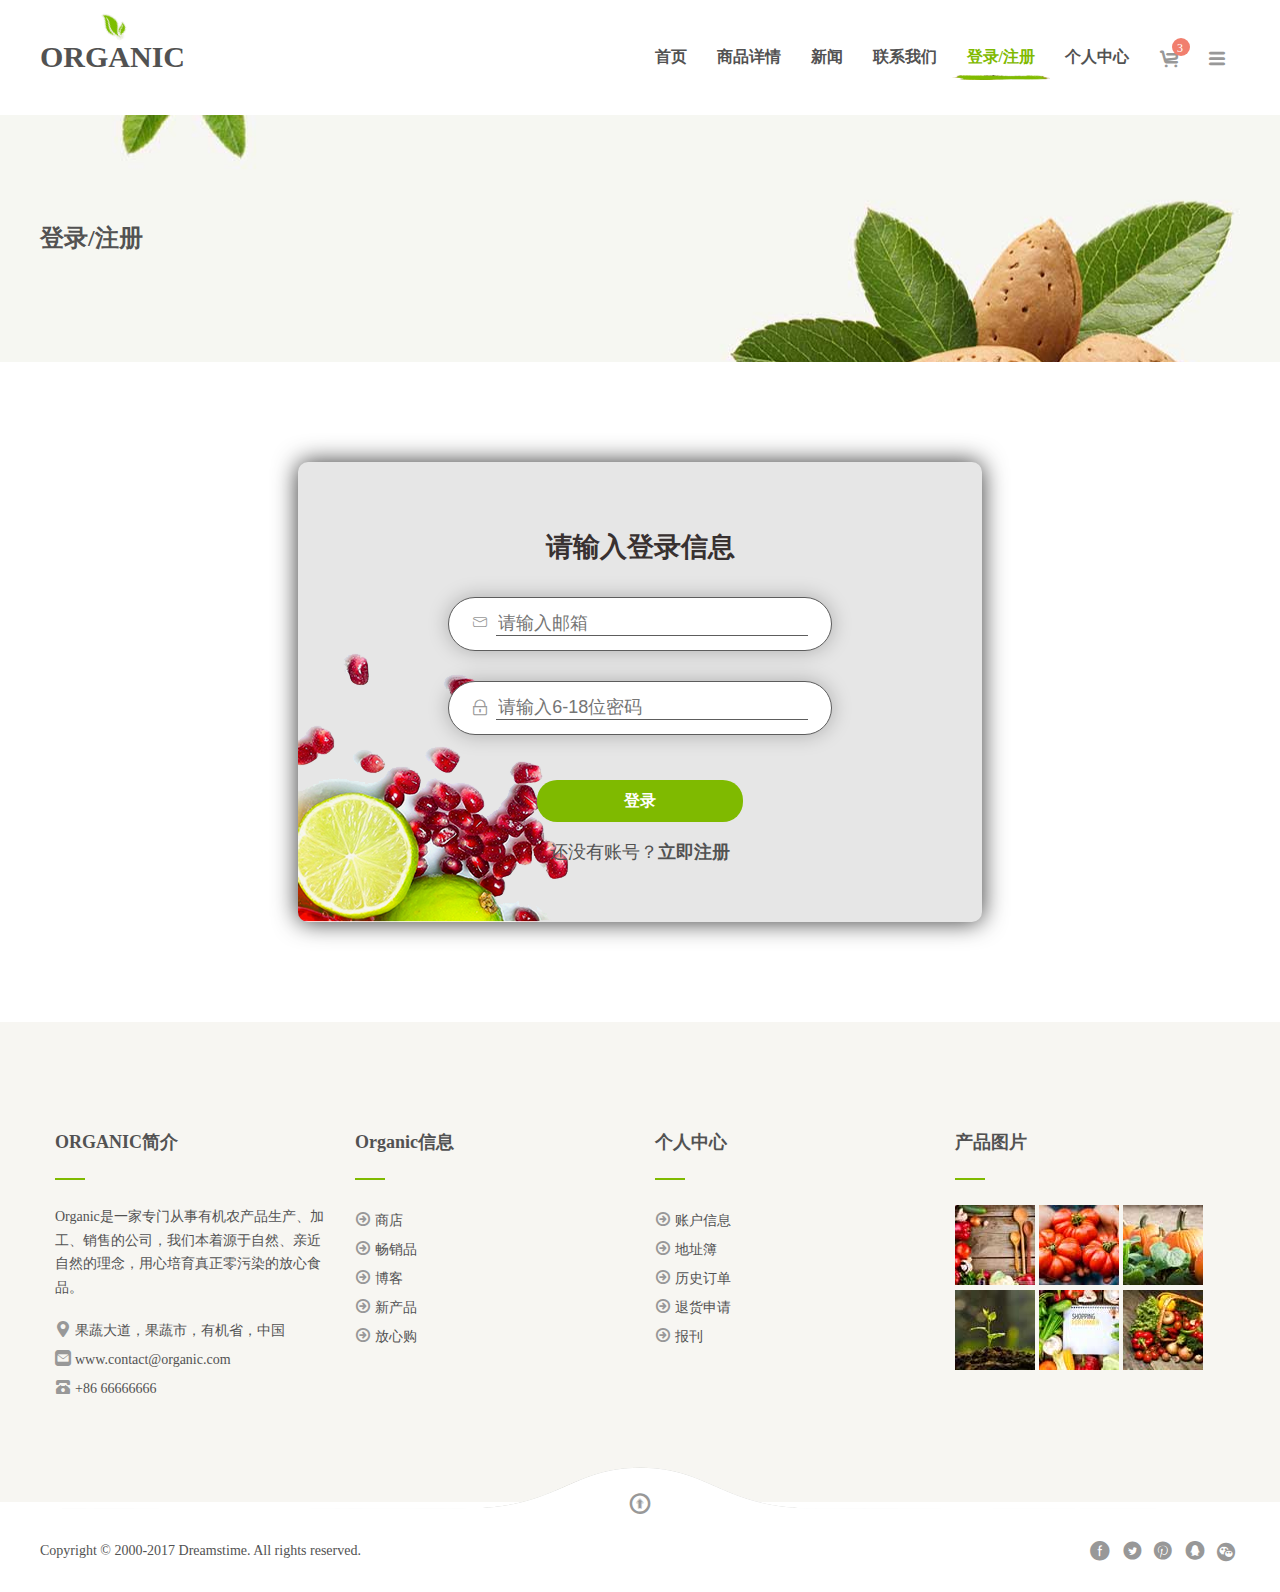
<file: organic/html/sign.html>
<!DOCTYPE html>
<html lang="zh-cmn-hans">
<head>
    <meta charset="UTF-8">
    <meta http-equiv="X-UA-Compatible" content="IE=edge">
    <title>Organic-登录/注册</title>
    <link rel="icon" href="../img/logo/logo-2.png">
    <link rel="stylesheet" href="../css/normalize.css">
    <link rel="stylesheet" href="../css/iconfont.css">
    <link rel="stylesheet" href="../css/sign.css">
    <script type="text/javascript" src="http://cdn.webfont.youziku.com/wwwroot/js/wf/youziku.api.min.js?"></script>
</head>
<body>
<!--header start-->
<header>
    <div class="wrap">
        <div class="header-inner">
            <div class="logo"><a href="index.html"><img src="../img/logo-icon.png" alt="LOGO">organic</a></div>
            <ul class="nav">
                <li><a href="index.html">首页</a></li>
                <li><a href="detail.html">商品详情</a></li>
                <li><a href="news.html">新闻</a></li>
                <li><a href="contact.html">联系我们</a></li>
                <li><a class="active" href="sign.html">登录/注册</a></li>
                <li><a href="account.html">个人中心</a></li>
                <li class="mycart">
                    <a class="iconfont icon-cart" href="cart.html"></a>
                    <ul class="mycart-popup">
                        <li>
                            <img src="../img/cart/cart-sm-1.jpg" alt="干果">
                            <div class="mycart-desc">
                                <h4>杏仁</h4>
                                <small>干果</small>
                                <p class="price">
                                    <strong class="price-current">$50.00</strong>
                                    <del>$65.00</del>
                                </p>
                            </div>
                            <i class="iconfont icon-close"></i>
                        </li>
                        <li>
                            <img src="../img/cart/cart-sm-2.jpg" alt="干果">
                            <div class="mycart-desc">
                                <h4>甜椒</h4>
                                <small>蔬菜</small>
                                <p class="price">
                                    <strong class="price-current">$50.00</strong>
                                    <del>$65.00</del>
                                </p>
                            </div>
                            <i class="iconfont icon-close"></i>
                        </li>
                        <li>
                            <img src="../img/cart/cart-sm-3.jpg" alt="干果">
                            <div class="mycart-desc">
                                <h4>洋葱</h4>
                                <small>蔬菜</small>
                                <p class="price">
                                    <strong class="price-current">$50.00</strong>
                                    <del>$65.00</del>
                                </p>
                            </div>
                            <i class="iconfont icon-close"></i>
                        </li>
                        <li class="subtotal">
                            <strong>小计</strong>
                            <strong class="price-current"></strong>
                        </li>
                        <li class="btns">
                            <a class="btn btn-cyan" href="cart.html">详情</a>
                            <a class="btn btn-blue" href="cart.html">结账</a></li>
                    </ul>
                    <span class="badge">3</span>
                </li>
                <li class="gallery">
                    <a class="iconfont icon-collapse" href="javascript:void(0);"></a>
                    <div class="gallery-container">
                        <div class="gallery-wrap">
                            <div class="gallery-item">
                                <div class="gallery-item-desc">
                                    <h3>鲜活水果</h3>
                                    <div class="divider"></div>
                                    <ul>
                                        <li><a href=""><i class="iconfont icon-right">&nbsp;</i>香蕉</a>
                                        </li>
                                        <li><a href=""><i class="iconfont icon-right">&nbsp;</i>西瓜</a>
                                        </li>
                                        <li><a href=""><i class="iconfont icon-right">&nbsp;</i>黑莓</a>
                                        </li>
                                        <li><a href=""><i class="iconfont icon-right">&nbsp;</i>脐橙</a>
                                        </li>
                                        <li><a href=""><i class="iconfont icon-right">&nbsp;</i>柠檬</a>
                                        </li>
                                        <li><a href=""><i class="iconfont icon-right">&nbsp;</i>苹果</a>
                                        </li>
                                        <li><a href=""><i class="iconfont icon-right">&nbsp;</i>菠萝</a>
                                        </li>
                                        <li><a href=""><i class="iconfont icon-right">&nbsp;</i>猕猴桃</a>
                                        </li>
                                        <li><a href=""><i class="iconfont icon-right">&nbsp;</i>水蜜桃</a>
                                        </li>
                                        <li><a href=""><i class="iconfont icon-right">&nbsp;</i>葡萄</a>
                                        </li>
                                    </ul>
                                    <a class="green" href=""><strong>查看所有水果</strong></a>
                                </div>
                                <div class="gallery-item-pic">
                                    <img src="../img/extra/menu-1.png" alt="">
                                </div>
                            </div>
                            <div class="gallery-item">
                                <div class="gallery-item-desc">
                                    <h3>新鲜蔬菜</h3>
                                    <div class="divider"></div>
                                    <ul>
                                        <li><a href=""><i class="iconfont icon-right">&nbsp;</i>卷心菜</a>
                                        </li>
                                        <li><a href=""><i class="iconfont icon-right">&nbsp;</i>大蒜</a>
                                        </li>
                                        <li><a href=""><i class="iconfont icon-right">&nbsp;</i>洋葱</a>
                                        </li>
                                        <li><a href=""><i class="iconfont icon-right">&nbsp;</i>莴笋</a>
                                        </li>
                                        <li><a href=""><i class="iconfont icon-right">&nbsp;</i>胡萝卜</a>
                                        </li>
                                        <li><a href=""><i class="iconfont icon-right">&nbsp;</i>辣椒</a>
                                        </li>
                                        <li><a href=""><i class="iconfont icon-right">&nbsp;</i>蘑菇</a>
                                        </li>
                                        <li><a href=""><i class="iconfont icon-right">&nbsp;</i>马铃薯</a>
                                        </li>
                                        <li><a href=""><i class="iconfont icon-right">&nbsp;</i>玉米</a>
                                        </li>
                                        <li><a href=""><i class="iconfont icon-right">&nbsp;</i>大白菜</a>
                                        </li>
                                    </ul>
                                    <a class="green" href=""><strong>查看所有蔬菜</strong></a>
                                </div>
                                <div class="gallery-item-pic">
                                    <img src="../img/extra/menu-2.png" alt="">
                                </div>
                            </div>
                            <div class="gallery-item">
                                <div class="gallery-item-desc">
                                    <h3>营养果汁</h3>
                                    <div class="divider"></div>
                                    <ul>
                                        <li><a href=""><i class="iconfont icon-right">&nbsp;</i>香蕉汁</a>
                                        </li>
                                        <li><a href=""><i class="iconfont icon-right">&nbsp;</i>西瓜汁</a>
                                        </li>
                                        <li><a href=""><i class="iconfont icon-right">&nbsp;</i>黑莓汁</a>
                                        </li>
                                        <li><a href=""><i class="iconfont icon-right">&nbsp;</i>橙汁</a>
                                        </li>
                                        <li><a href=""><i class="iconfont icon-right">&nbsp;</i>苹果汁</a>
                                        </li>
                                        <li><a href=""><i class="iconfont icon-right">&nbsp;</i>柠檬汁</a>
                                        </li>
                                        <li><a href=""><i class="iconfont icon-right">&nbsp;</i>菠萝汁</a>
                                        </li>
                                        <li><a href=""><i class="iconfont icon-right">&nbsp;</i>甘蔗汁</a>
                                        </li>
                                        <li><a href=""><i class="iconfont icon-right">&nbsp;</i>葡萄汁</a>
                                        </li>
                                        <li><a href=""><i class="iconfont icon-right">&nbsp;</i>水蜜桃</a>
                                        </li>
                                    </ul>
                                    <a class="green" href=""><strong>查看所有营养果汁</strong></a>
                                </div>
                                <div class="gallery-item-pic">
                                    <img src="../img/extra/menu-3.png" alt="">
                                </div>
                            </div>
                            <div class="gallery-item">
                                <div class="gallery-item-desc">
                                    <h3>鲜榨果汁</h3>
                                    <div class="divider"></div>
                                    <ul>
                                        <li><a href=""><i class="iconfont icon-right">&nbsp;</i>香蕉汁</a>
                                        </li>
                                        <li><a href=""><i class="iconfont icon-right">&nbsp;</i>西瓜汁</a>
                                        </li>
                                        <li><a href=""><i class="iconfont icon-right">&nbsp;</i>黑莓汁</a>
                                        </li>
                                        <li><a href=""><i class="iconfont icon-right">&nbsp;</i>橙汁</a>
                                        </li>
                                        <li><a href=""><i class="iconfont icon-right">&nbsp;</i>苹果汁</a>
                                        </li>
                                        <li><a href=""><i class="iconfont icon-right">&nbsp;</i>柠檬汁</a>
                                        </li>
                                        <li><a href=""><i class="iconfont icon-right">&nbsp;</i>菠萝汁</a>
                                        </li>
                                        <li><a href=""><i class="iconfont icon-right">&nbsp;</i>甘蔗汁</a>
                                        </li>
                                        <li><a href=""><i class="iconfont icon-right">&nbsp;</i>葡萄汁</a>
                                        </li>
                                        <li><a href=""><i class="iconfont icon-right">&nbsp;</i>水蜜桃</a>
                                        </li>
                                    </ul>
                                    <a class="green" href=""><strong>查看所有鲜榨果汁</strong></a>
                                </div>
                                <div class="gallery-item-pic">
                                    <img src="../img/extra/menu-3.png" alt="">
                                </div>
                            </div>
                            <div class="gallery-item">
                                <div class="gallery-item-desc">
                                    <h3>新鲜面包</h3>
                                    <div class="divider"></div>
                                    <ul>
                                        <li><a href=""><i class="iconfont icon-right">&nbsp;</i>香蕉派</a>
                                        </li>
                                        <li><a href=""><i class="iconfont icon-right">&nbsp;</i>西瓜甜圈</a>
                                        </li>
                                        <li><a href=""><i class="iconfont icon-right">&nbsp;</i>黑莓派</a>
                                        </li>
                                        <li><a href=""><i class="iconfont icon-right">&nbsp;</i>橙味面包</a>
                                        </li>
                                        <li><a href=""><i class="iconfont icon-right">&nbsp;</i>苹果派</a>
                                        </li>
                                        <li><a href=""><i
                                                class="iconfont icon-right">&nbsp;</i>柠檬味牛角面包</a></li>
                                        <li><a href=""><i class="iconfont icon-right">&nbsp;</i>菠萝派</a>
                                        </li>
                                        <li><a href=""><i class="iconfont icon-right">&nbsp;</i>甘蔗面包</a>
                                        </li>
                                        <li><a href=""><i class="iconfont icon-right">&nbsp;</i>葡萄吐司</a>
                                        </li>
                                        <li><a href=""><i
                                                class="iconfont icon-right">&nbsp;</i>水蜜桃味羊角面包</a></li>
                                    </ul>
                                    <a class="green" href=""><strong>查看所有新鲜面包</strong></a>
                                </div>
                                <div class="gallery-item-pic">
                                    <img src="../img/extra/menu-5.png" alt="">
                                </div>
                            </div>
                            <div class="gallery-item">
                                <div class="gallery-item-desc">
                                    <h3>翠绿新茶</h3>
                                    <div class="divider"></div>
                                    <ul>
                                        <li><a href=""><i class="iconfont icon-right">&nbsp;</i>香蕉派</a>
                                        </li>
                                        <li><a href=""><i class="iconfont icon-right">&nbsp;</i>西瓜甜圈</a>
                                        </li>
                                        <li><a href=""><i class="iconfont icon-right">&nbsp;</i>黑莓派</a>
                                        </li>
                                        <li><a href=""><i class="iconfont icon-right">&nbsp;</i>橙味面包</a>
                                        </li>
                                        <li><a href=""><i class="iconfont icon-right">&nbsp;</i>苹果派</a>
                                        </li>
                                        <li><a href=""><i
                                                class="iconfont icon-right">&nbsp;</i>柠檬味牛角面包</a></li>
                                        <li><a href=""><i class="iconfont icon-right">&nbsp;</i>菠萝派</a>
                                        </li>
                                        <li><a href=""><i class="iconfont icon-right">&nbsp;</i>甘蔗面包</a>
                                        </li>
                                        <li><a href=""><i class="iconfont icon-right">&nbsp;</i>葡萄吐司</a>
                                        </li>
                                        <li><a href=""><i
                                                class="iconfont icon-right">&nbsp;</i>水蜜桃味羊角面包</a></li>
                                    </ul>
                                    <a class="green" href=""><strong>查看所有翠绿新茶</strong></a>
                                </div>
                                <div class="gallery-item-pic">
                                    <img src="../img/extra/menu-6.png" alt="">
                                </div>
                            </div>
                        </div>
                        <i class="iconfont icon-close"></i>
                    </div>
                </li>
            </ul>
        </div>
    </div>
</header>
<!--header end-->
<!--hero start-->
<div class="hero">
    <div class="wrap">
        <h2>登录/注册</h2>
    </div>
</div>
<!--hero end-->
<!--detail start-->
<div class="sign">
    <div class="wrap">
        <div class="sign-container">
            <form action="" id="sign-in">
                <h2 class="text-center">请输入登录信息</h2>
                <div class="form-control">
                    <label for="email-in"><i class="iconfont icon-email">&nbsp;</i></label>
                    <input type="text" id="email-in" placeholder="请输入邮箱">
                </div>
                <p class="tip" id="tip-email-in"></p>
                <div class="form-control">
                    <label for="password-in"><i class="iconfont icon-password">&nbsp;</i></label>
                    <input type="password" id="password-in" placeholder="请输入6-18位密码" minlength="6" maxlength="18">
                </div>
                <p class="tip" id="tip-password-in"></p>
                <button class="btn btn-green" type="button" id="sign-in-btn">登录</button>
                <p>还没有账号？<a href="javascript:void(0); "><strong class="switch">立即注册</strong></a></p>
            </form>
            <form action="" id="sign-up">
                <h2 class="text-center">请输入注册信息</h2>
                <div class="form-control">
                    <label for="username-up"><i class="iconfont icon-user2">&nbsp;</i></label>
                    <input type="text" id="username-up" placeholder="请输入4-10位用户名">
                </div>
                <p class="tip" id="tip-username-up"></p>
                <div class="form-control">
                    <label for="email-up"><i class="iconfont icon-email">&nbsp;</i></label>
                    <input type="text" id="email-up" placeholder="请输入邮箱"></div>
                <p class="tip" id="tip-email-up"></p>
                <div class="form-control">
                    <label for="password-up-1"><i class="iconfont icon-password">&nbsp;</i></label>
                    <input type="password" id="password-up-1" placeholder="请输入6-18位密码"></div>
                <p class="tip" id="tip-password-up-1"></p>
                <div class="form-control">
                    <label for="password-up-2"><i class="iconfont icon-password">&nbsp;</i></label>
                    <input type="password" id="password-up-2" placeholder="请重复密码"></div>
                <p class="tip" id="tip-password-up-2"></p>
                <button class="btn btn-green" type="button" id="sign-up-btn">注册</button>
                <p>已经有账号？<a href="javascript:void(0);"><strong class="switch">立即登录</strong></a></p>
            </form>
        </div>
    </div>
</div>
<!--detail end-->
<!--footer start-->
<footer>
    <!--additional information start-->
    <div class="footer-inner">
        <div class="wrap">
            <div class="footer-wrap">
                <div class="footer-item">
                    <h3>ORGANIC简介</h3>
                    <div class="divider"></div>
                    <p>Organic是一家专门从事有机农产品生产、加工、销售的公司，我们本着源于自然、亲近自然的理念，用心培育真正零污染的放心食品。</p>
                    <ul>
                        <li><i class="iconfont icon-location">&nbsp;</i>果蔬大道，果蔬市，有机省，中国</li>
                        <li><i class="iconfont icon-message">&nbsp;</i>www.contact@organic.com</li>
                        <li><i class="iconfont icon-phone">&nbsp;</i>+86 66666666</li>
                    </ul>
                </div>
                <div class="footer-item">
                    <h3>Organic信息</h3>
                    <div class="divider"></div>
                    <ul>
                        <li><a href=""><i class="iconfont icon-right"></i>&nbsp;商店</a></li>
                        <li><a href=""><i class="iconfont icon-right"></i>&nbsp;畅销品</a></li>
                        <li><a href=""><i class="iconfont icon-right"></i>&nbsp;博客</a></li>
                        <li><a href=""><i class="iconfont icon-right"></i>&nbsp;新产品</a></li>
                        <li><a href=""><i class="iconfont icon-right"></i>&nbsp;放心购</a></li>
                    </ul>
                </div>
                <div class="footer-item">
                    <h3>个人中心</h3>
                    <div class="divider"></div>
                    <ul>
                        <li><a href=""><i class="iconfont icon-right"></i>&nbsp;账户信息</a></li>
                        <li><a href=""><i class="iconfont icon-right"></i>&nbsp;地址簿</a></li>
                        <li><a href=""><i class="iconfont icon-right"></i>&nbsp;历史订单</a></li>
                        <li><a href=""><i class="iconfont icon-right"></i>&nbsp;退货申请</a></li>
                        <li><a href=""><i class="iconfont icon-right"></i>&nbsp;报刊</a></li>
                    </ul>
                </div>
                <div class="footer-item">
                    <h3>产品图片</h3>
                    <div class="divider"></div>
                    <div class="footer-item-pic">
                        <a href=""><img src="../img/products/small-1.jpg" alt=""></a>
                        <a href=""><img src="../img/products/small-2.jpg" alt=""></a>
                        <a href=""><img src="../img/products/small-3.jpg" alt=""></a>
                        <a href=""><img src="../img/products/small-4.jpg" alt=""></a>
                        <a href=""><img src="../img/products/small-5.jpg" alt=""></a>
                        <a href=""><img src="../img/products/small-6.jpg" alt=""></a>
                    </div>
                </div>
            </div>
        </div>
    </div>
    <!--additional information end-->
    <!--copyright start-->
    <div class="copyright">
        <div class="pattern">
            <a class="iconfont icon-up animation" href="javascript:void(0);"></a>
        </div>
        <div class="wrap">
            <div class="copyright-content">
            <span>
                Copyright &copy; 2000-2017 Dreamstime. All rights reserved.
            </span>
                <span>
                <a class="iconfont icon-facebook" href=""></a>
                <a class="iconfont icon-twitter" href=""></a>
                <a class="iconfont icon-pinterest" href=""></a>
                <a class="iconfont icon-qq" href=""></a>
                <a class="iconfont icon-wechat" href=""></a>
            </span>
            </div>
        </div>
    </div>
    <!--copyright end-->
</footer>
<!--footer end-->
<script src="../js/public/jquery3.2.1.min.js"></script>
<script src="../js/common.js"></script>
<script src="../js/sign.js"></script>
<script type="text/javascript">
    $youziku.load("body", "faf7831eedaf4af28c899bd934d7466e", "HiraginoGBW3");
    $youziku.draw();
</script>
</body>
</html>
</file>
<file: organic/css/iconfont.css>
@font-face {font-family: "iconfont";
  src: url('../iconfont/iconfont.eot?t=1503737851384'); /* IE9*/
  src: url('../iconfont/iconfont.eot?t=1503737851384#iefix') format('embedded-opentype'), /* IE6-IE8 */
  url('../iconfont/iconfont.woff?t=1503737851384') format('woff'), /* chrome, firefox */
  url('../iconfont/iconfont.ttf?t=1503737851384') format('truetype'), /* chrome, firefox, opera, Safari, Android, iOS 4.2+*/
  url('../iconfont/iconfont.svg?t=1503737851384#iconfont') format('svg'); /* iOS 4.1- */
}

.iconfont {
  font-family:"iconfont" !important;
  font-size:16px;
  font-style:normal;
  -webkit-font-smoothing: antialiased;
  -moz-osx-font-smoothing: grayscale;
}

.icon-wechat:before { content: "\e61c"; }

.icon-collapse:before { content: "\e609"; }

.icon-scaleup:before { content: "\e6e8"; }

.icon-closecircled:before { content: "\e616"; }

.icon-cart:before { content: "\e60b"; }

.icon-01:before { content: "\e668"; }

.icon-02:before { content: "\e669"; }

.icon-03:before { content: "\e66a"; }

.icon-04:before { content: "\e66b"; }

.icon-alipay:before { content: "\e601"; }

.icon-password:before { content: "\e60d"; }

.icon-box-checked:before { content: "\e636"; }

.icon-search:before { content: "\e613"; }

.icon-close:before { content: "\e637"; }

.icon-share:before { content: "\e68c"; }

.icon-edit:before { content: "\e649"; }

.icon-subtract:before { content: "\e646"; }

.icon-twitter:before { content: "\e612"; }

.icon-transfer:before { content: "\e62b"; }

.icon-star:before { content: "\e734"; }

.icon-prev:before { content: "\e64b"; }

.icon-next:before { content: "\e64c"; }

.icon-email:before { content: "\e73f"; }

.icon-phone:before { content: "\e6de"; }

.icon-pinterest:before { content: "\e8a6"; }

.icon-right:before { content: "\e635"; }

.icon-message:before { content: "\e617"; }

.icon-eye:before { content: "\e61d"; }

.icon-up:before { content: "\e679"; }

.icon-get:before { content: "\e692"; }

.icon-like:before { content: "\e958"; }

.icon-user:before { content: "\e638"; }

.icon-box:before { content: "\e641"; }

.icon-qq:before { content: "\e62a"; }

.icon-user2:before { content: "\e602"; }

.icon-add2:before { content: "\e623"; }

.icon-add:before { content: "\e610"; }

.icon-location:before { content: "\e614"; }

.icon-basket:before { content: "\e733"; }

.icon-facebook:before { content: "\e600"; }
</file>
<file: organic/css/index.css>
.btn-white, .prev, .next, .operation a, header.fixed, .mycart-popup, .gallery-container, .product-card, .product-card-desc, .promotion-goods-item-content, .production-goods-control li, .subscription-content input {
  background-color: #fff; }

.footer-inner, .farmfood, .promotion, .recommendation-panel-item-img .divider,
.recommendation-panel-item-desc .divider, .subscription {
  background-color: #f7f6f2; }

.btn-green, .btn-white:hover, .btn-white.active, .divider, .product-card:after, .banner-item-desc .btn:hover, .banner-dots, .promotion-title:after {
  background-color: #7fba00; }

.btn-green:hover, .farmfood-feature-item .btn:hover {
  background-color: #525252; }

.btn-cyan, .prev:hover, .next:hover, .operation a:hover:first-child, .operation a:hover:last-child, .tag-new, .production-goods-control li.active, .production-goods-control li:hover {
  background-color: #90d3a6; }

.btn-blue, .operation a:hover, .tag-sale {
  background-color: #75d1d7; }

.pattern, .pattern-small, .banner-item {
  background-size: cover; }

header, .nav > li .icon-collapse, .hero {
  background: transparent; }

.location-card, .location-card-tool, .subscription-content input, .news-content-pic:before {
  border: solid 1px #9f9f9f; }

.location-card {
  -webkit-border-radius: 5px;
  -moz-border-radius: 5px;
  border-radius: 5px; }

.mycart-popup, .gallery-container, .product-card, .products-pic, .promotion-countdown-item, .promotion-goods-item, .promotion-goods-item-content, .recommendation-panel-item, .recommendation-banner, .news-content-pic:before {
  -webkit-border-radius: 10px;
  -moz-border-radius: 10px;
  border-radius: 10px; }

.btn, .tag, .location-card-tool, .banner-dots {
  -webkit-border-radius: 20px;
  -moz-border-radius: 20px;
  border-radius: 20px; }

.nav .badge, .count-control, .subscription-content input, .subscription-content .btn {
  -webkit-border-radius: 50px;
  -moz-border-radius: 50px;
  border-radius: 50px; }

header.fixed, .product-card:hover, .products-pic:hover, .subscription-content input {
  -webkit-box-shadow: 0 0 20px 0 rgba(0, 0, 0, 0.25);
  -moz-box-shadow: 0 0 20px 0 rgba(0, 0, 0, 0.25);
  box-shadow: 0 0 20px 0 rgba(0, 0, 0, 0.25); }

.mycart-popup, .gallery-container {
  -webkit-box-shadow: 0 0 30px 0 rgba(0, 0, 0, 0.25);
  -moz-box-shadow: 0 0 30px 0 rgba(0, 0, 0, 0.25);
  box-shadow: 0 0 30px 0 rgba(0, 0, 0, 0.25); }

button, .prev, .next, .slider-bar li, .mycart-popup li i, .gallery-container .icon-close, .location-card, .products-pic, .production-goods-control li {
  cursor: pointer; }

.nav .mycart:hover .mycart-popup, .gallery-container.active, .product-card > a, .all-tab.active, .promotion-countdown-dot .dot, .promotion-goods-item-content .operation a {
  display: block; }

.btn, .slider-bar li, .nav .badge, .footer-item-pic a, .product-card:after, .location-card-tool, .banner-dots, .farmfood-title h4:before, .farmfood-title h4:after, .products-pic .divider, .goods-title .round, .goods-title .round:before, .goods-title .round:after, .promotion-title:after, .promotion-goods-item-content .operation, .promotion-goods-desc, .news-content-pic:before {
  display: inline-block; }

.mycart-popup, .gallery-container, .all-tab, .goods-tab-wrap {
  display: none; }

.banner-item {
  display: table; }

.banner-item-desc {
  display: table-cell; }

.controls, .operation, .slider-bar, .count-control, .location-card-tool {
  font-size: 0; }

.tag, .nav .badge, .farmfood-feature-item .btn, .recommendation-banner-box .btn, .news-content-desc a {
  font-size: 12px; }

.tip, .gallery-container a, .footer-item p, .footer-item li, .copyright, .location-card li, .farmfood-title h4, .farmfood-feature-item p, .promotion-goods-text p, .recommendation-banner-title, .subscription-content input, .news-content-desc p {
  font-size: 14px; }

.btn, .count-control .count, .farmfood-title p, .products-content p, .production-goods-control li {
  font-size: 16px; }

.footer-item h3 {
  font-size: 18px; }

.operation a, .nav > li .icon-cart, .mycart-popup li i, .gallery-container .icon-close, .copyright a, .count-control .icon-add, .count-control .icon-subtract, .promotion-goods-item-content .operation a {
  font-size: 20px; }

.products-content h2 {
  font-size: 40px; }

a, .btn, .tag, .promotion-countdown-item {
  font-weight: bold; }

.gallery-container, .product-card, .banner, .all-tab-container, .farmfood-title, .promotion-goods, .promotion-goods-item-content .operation, .recommendation-container, .recommendation-panel {
  overflow: hidden; }

.mycart-popup, .gallery-container, .product-card .operation, .product-card:after, .location-card-tool, .banner-item {
  opacity: 0; }

.nav .mycart:hover .mycart-popup, .gallery-container.active, .product-card:hover:after, .location-card:hover .location-card-tool, .banner-item.active, .banner-dots:hover, .banner-dots.active {
  opacity: 1; }

.footer-inner, .hero, .products, .promotion, .subscription, .news {
  padding: 100px 0; }

.all, .goods, .recommendation {
  padding-bottom: 100px; }

.farmfood, .products-inner {
  padding-top: 100px; }

header.absolute, .logo a img, .nav .badge, .mycart-popup, .mycart-popup li i, .gallery-container, .gallery-container .icon-close, .product-card .operation, .location-card-tool, .banner-item, .banner-control, .goods-title .round:before, .goods-title .round:after, .promotion-title:after, .promotion-goods-desc img, .recommendation-banner-box .btn, .news-content-pic:before {
  position: absolute; }

.pattern, header, .logo a, .nav .mycart, .mycart-popup li, .gallery-item-pic, .product-card, .location-card, .banner, .banner-wrap, .all-tab-container, .all-tab-wrap, .products-pic, .goods-title .round, .promotion-title, .promotion-goods-wrap, .promotion-goods-item, .promotion-goods-item-content .operation a, .promotion-goods-desc, .recommendation-panel-box, .recommendation-banner, .recommendation-banner-box, .news-content-pic {
  position: relative; }

.toTop, header.fixed {
  position: fixed; }

.pattern, .header-inner, .nav, .mycart-popup li, .mycart-popup .subtotal, .mycart-popup .btns, .gallery-wrap, .gallery-item-pic, .footer-wrap, .copyright-content, .product-card-pic, .location, .all-title-content, .all-tab-container, .all-tab-wrap, .farmfood-feature, .products-inner, .products-box, .goods-btns, .goods-tab-wrap.scaleIn, .promotion-title, .promotion-countdown, .promotion-countdown-item, .promotion-goods-wrap, .promotion-goods-item-content, .production-goods-control, .recommendation-container, .recommendation-panel-title, .recommendation-panel-box, .recommendation-panel-item > a, .subscription-content, .news-box, .news-content {
  display: -webkit-box;
  display: -moz-box;
  display: -ms-flexbox;
  display: -webkit-flex;
  display: flex; }

.mycart-popup li, .gallery-wrap, .location, .farmfood-feature, .promotion-goods-wrap, .promotion-goods-item-content, .recommendation-panel-box, .news-content {
  -webkit-justify-content: flex-start;
  -moz-box-pack: start;
  -webkit--moz-box-pack: flex-start;
  box-pack: flex-start;
  justify-content: flex-start; }

.header-inner, .nav, .mycart-popup .subtotal, .mycart-popup .btns, .footer-wrap, .copyright-content, .all-title-content, .all-tab-wrap, .farmfood-feature, .products-box, .goods-tab-wrap, .recommendation-container, .recommendation-panel-title, .news-box {
  -webkit-box-pack: justify;
  -moz-justify-content: space-between;
  -ms-justify-content: space-between;
  -webkit-justify-content: space-between;
  justify-content: space-between; }

.pattern, .product-card-pic, .goods-btns, .promotion-title, .promotion-countdown, .promotion-countdown-item, .production-goods-control, .subscription-content {
  -webkit-box-pack: center;
  -moz-justify-content: center;
  -webkit-justify-content: center;
  justify-content: center; }

.pattern, .header-inner, .nav, .gallery-item-pic, .copyright-content, .all-title-content, .promotion-countdown, .promotion-countdown-item, .recommendation-panel-title, .subscription-content {
  box-align: center;
  -moz-box-align: center;
  -webkit-box-align: center;
  -webkit-align-items: center;
  -ms-flex-align: center;
  align-items: center; }

.gallery-wrap, .footer-wrap, .products-inner {
  box-align: start;
  -moz-box-align: start;
  -webkit-box-align: start;
  -ms-flex-align: start;
  align-items: flex-start; }

.location, .goods-tab-wrap {
  box-lines: multiple;
  -webkit-flex-wrap: wrap;
  -moz-flex-wrap: wrap;
  -ms-flex-wrap: wrap;
  flex-wrap: wrap; }

a:hover, a.active, .icon-box-checked, .operation .icon-basket.active, .price-current, .products-pic i {
  color: #7fba00; }

.btn, .btn-green:hover, .btn-white:hover, .btn-white.active, .prev:hover, .next:hover, .operation a:hover, .tag, .nav .badge, .mycart-popup .btn, .product-card:hover .operation, .banner-item-desc .btn, .farmfood-feature-item .btn:hover, .production-goods-control li.active, .production-goods-control li:hover, .recommendation-banner-box .btn, .recommendation-banner-content .iconfont, .subscription-content .iconfont {
  color: #fff; }

.recommendation-logo h4 .icon-star {
  color: #90d3a6; }

.tip {
  color: #fb2e2e; }

.recommendation-banner-orange .recommendation-banner-title {
  text-align: left; }

.btn, .count-control, .count-control .count, .product-card, .banner-item, .all, .farmfood, .products-pic, .goods, .promotion-goods-item-content .operation a, .production-goods-control li, .recommendation-logo, .recommendation-panel .controls, .subscription-content-title, .news-title {
  text-align: center; }

.promotion-title-item:first-child, .promotion-goods-tags, .recommendation-banner-green .recommendation-banner-title {
  text-align: right; }

a, .btn, .prev, .next, .toTop, .slider-bar li, header, .nav > li > a, .mycart-popup, .gallery-container .icon-close, .product-card, .product-card .operation, .product-card:after, .location-card-tool, .banner-item, .products-pic, .production-goods-control li, .recommendation-panel-item img, .news-content-pic:before {
  -webkit-transition: all 0.4s ease-in-out;
  -moz-transition: all 0.4s ease-in-out;
  -ms-transition: all 0.4s ease-in-out;
  -o-transition: all 0.4s ease-in-out;
  transition: all 0.4s ease-in-out; }

/*reset the initial style of some elements*/
body, p, ul {
  margin: 0;
  padding: 0; }

h1, h2, h3, h4, h5, h6 {
  margin: 10px 0; }

p {
  line-height: 1.7; }

body, a {
  color: #525252; }

a {
  text-decoration: none; }

canvas {
  -moz-user-select: none;
  -webkit-user-select: none;
  -ms-user-select: none; }

ul {
  list-style: none; }

button, input, textarea {
  border: none;
  background-color: transparent;
  outline: none;
  vertical-align: middle; }

textarea {
  resize: none; }

small {
  color: #9f9f9f; }

/*define common style for reusing*/
.wrap {
  width: 1200px;
  margin: 0 auto; }

.btn {
  min-width: 100px;
  padding: 10px 20px; }

.btn-white {
  color: #525252;
  border: solid 2px #d8d8d7; }
  .btn-white:hover, .btn-white.active {
    border-color: #7fba00; }

.prev {
  border-radius: 20px 0 0 20px; }

.next {
  border-radius: 0 20px 20px 0; }

.prev, .next {
  padding: 5px 10px;
  border: solid 1px #9f9f9f; }

.iconfont {
  color: #989898; }

.icon-star.active {
  color: #f6cc28; }

.icon-up {
  font-size: 24px; }

.toTop {
  bottom: 15%;
  right: 5%;
  z-index: 10; }

.divider {
  width: 30px;
  height: 2px;
  margin: 25px 0; }

.divider-dashed {
  width: 100%;
  margin: 10px auto;
  border: dashed 1px #e9e9e9; }

.operation a {
  padding: 10px 20px; }
  .operation a:first-child {
    border-radius: 20px 0 0 20px; }
  .operation a:last-child {
    border-radius: 0 20px 20px 0; }
.operation .icon-like.active {
  color: #e00013; }

.pattern {
  width: 100%;
  height: 72px;
  margin-top: -45px;
  background: url("../img/white-pattern.png") no-repeat center;
  z-index: 10; }

.pattern-small {
  width: 100%;
  height: 59px;
  margin-top: -20px;
  background: url("../img/shap-small.png") no-repeat center; }

.price del {
  color: #dddddd;
  margin-left: 3px; }

.round {
  padding: 5px 30px 8px;
  border-radius: 50px; }

.slider-bar li {
  width: 50px;
  height: 8px;
  background-color: #f7f6f2;
  margin-left: 1px; }
  .slider-bar li:first-child {
    border-radius: 5px 0 0 5px; }
  .slider-bar li:last-child {
    border-radius: 0 5px 5px 0; }
  .slider-bar li:hover, .slider-bar li.active {
    background-color: #92d2a7; }

.tag {
  padding: 3px 20px;
  margin: 0 2px; }

@keyframes bounce {
  0% {
    -webkit-transform: translateY(0);
    -moz-transform: translateY(0);
    -ms-transform: translateY(0);
    -o-transform: translateY(0);
    transform: translateY(0); }
  50% {
    -webkit-transform: translateY(-25px);
    -moz-transform: translateY(-25px);
    -ms-transform: translateY(-25px);
    -o-transform: translateY(-25px);
    transform: translateY(-25px); }
  100% {
    -webkit-transform: translateY(0);
    -moz-transform: translateY(0);
    -ms-transform: translateY(0);
    -o-transform: translateY(0);
    transform: translateY(0); } }
header {
  top: 0;
  left: 0;
  width: 100%;
  padding: 40px 0;
  z-index: 99; }
  header.fixed {
    top: 0;
    left: 0;
    padding: 25px 0; }

.logo {
  text-transform: uppercase; }
  .logo a {
    font-size: 30px; }
    .logo a img {
      top: -30px;
      left: 48%;
      -webkit-transform: translateX(-5px) rotate(-30deg);
      -moz-transform: translateX(-5px) rotate(-30deg);
      -ms-transform: translateX(-5px) rotate(-30deg);
      -o-transform: translateX(-5px) rotate(-30deg);
      transform: translateX(-5px) rotate(-30deg); }

.nav > li > a {
  background: url("../img/slide-txt-bg-1.png") no-repeat 0 120%;
  background-size: 100% 5px;
  padding: 15px; }
  .nav > li > a:hover, .nav > li > a.active {
    background-position: bottom; }
.nav .badge {
  top: -8px;
  right: 4px;
  padding: 5px;
  width: 8px;
  height: 8px;
  line-height: 10px;
  background-color: #f17f6e; }

.mycart-popup {
  top: 70%;
  right: -50%;
  width: 300px;
  margin-top: 23px;
  padding: 0 15px;
  z-index: 11; }
  .mycart-popup li {
    padding: 15px 0;
    border-bottom: solid 1px #eeeeee; }
    .mycart-popup li:last-child {
      border: none; }
    .mycart-popup li img {
      margin-right: 15px; }
    .mycart-popup li i {
      top: 15%;
      right: 5%; }

.mycart-desc h4 {
  margin: 5px 0; }

.gallery-container {
  top: 90%;
  left: 2%;
  right: 2%; }
  .gallery-container ul {
    margin-bottom: 20px; }
  .gallery-container li {
    line-height: 1.7; }
  .gallery-container .icon-close {
    top: 3%;
    right: 1%; }

.gallery-wrap {
  width: 150%; }

.gallery-item {
  width: 330px;
  padding: 30px 20px 0; }
  .gallery-item a {
    font-weight: normal; }
  .gallery-item:nth-child(even) {
    background-color: #f6f6f6; }

.gallery-item-pic {
  flex-direction: column;
  justify-content: flex-end;
  margin-top: 20px;
  height: 150px; }

.footer-item {
  width: 25%;
  padding: 0 15px; }
  .footer-item p {
    margin-bottom: 15px; }
  .footer-item li {
    padding: 5px 0; }
    .footer-item li a {
      font-weight: normal; }

.footer-item-pic a {
  margin-bottom: 1px; }

.copyright {
  padding: 10px 0 30px; }
  .copyright a {
    padding: 0 4px; }

/*assembly*/
.hero {
  background: url("../img/breadcrumb-1.jpg") no-repeat center; }

.count-control {
  padding: 5px 10px;
  border: solid 1px #e9e9e9; }
  .count-control .count {
    padding: 0 3px;
    width: 40px; }

.product-card .operation {
  top: 4%;
  right: 2%; }
.product-card:after {
  content: "";
  width: 60px;
  height: 3px;
  margin-bottom: -4px;
  -webkit-transform: translateX(-100%);
  -moz-transform: translateX(-100%);
  -ms-transform: translateX(-100%);
  -o-transform: translateX(-100%);
  transform: translateX(-100%); }
.product-card:hover:after {
  -webkit-transform: translateX(0);
  -moz-transform: translateX(0);
  -ms-transform: translateX(0);
  -o-transform: translateX(0);
  transform: translateX(0); }
.product-card:hover .operation {
  top: 10%;
  opacity: .8; }

.product-card-pic {
  align-items: flex-end;
  height: 330px;
  background: url("../img/shap-small.png") no-repeat bottom;
  background-size: 100% auto;
  background-color: #f7f6f2; }

.product-card-desc {
  padding: 10px 0 30px; }
  .product-card-desc h3 {
    padding: 10px 0; }

.location li {
  padding: 5px 0; }

.location-card {
  margin: 0 13px 13px 0;
  padding: 20px; }
  .location-card li {
    padding: 5px 0; }
  .location-card:hover .location-card-tool {
    -webkit-transform: translateY(0);
    -moz-transform: translateY(0);
    -ms-transform: translateY(0);
    -o-transform: translateY(0);
    transform: translateY(0); }

.location-card-tool {
  top: 10px;
  right: 10px;
  padding: 5px;
  -webkit-transform: translateY(-50%);
  -moz-transform: translateY(-50%);
  -ms-transform: translateY(-50%);
  -o-transform: translateY(-50%);
  transform: translateY(-50%); }
  .location-card-tool a {
    padding: 0 4px; }

.banner {
  width: 100%;
  height: 1068px; }

.banner-wrap {
  width: 400%;
  height: 100%; }

.banner-item {
  top: 0;
  left: 0;
  width: 100%;
  height: 100%;
  background-position: center;
  background-repeat: no-repeat; }

.banner-item-desc {
  vertical-align: middle; }
  .banner-item-desc h2 {
    font-size: 70px; }
  .banner-item-desc h3 {
    margin-bottom: 50px; }

.banner-item-1 {
  background-image: url("../img/slider/slide-1.jpg"); }

.banner-item-2 {
  background-image: url("../img/slider/slide-2.jpg"); }

.banner-item-3 {
  background-image: url("../img/slider/slide-3.jpg"); }

.banner-item-4 {
  background-image: url("../img/slider/slide-4.jpg"); }

.banner-item-5 {
  background-image: url("../img/slider/slide-5.jpg"); }

.banner-control {
  left: 50%;
  bottom: 10%;
  z-index: 5;
  -webkit-transform: translateX(-85px);
  -moz-transform: translateX(-85px);
  -ms-transform: translateX(-85px);
  -o-transform: translateX(-85px);
  transform: translateX(-85px); }

.banner-dots {
  width: 20px;
  height: 20px;
  margin: 0 5px;
  opacity: .5; }

.all-title {
  width: 100%; }

.all-container {
  width: 100%; }

.all-tab {
  width: 100%;
  overflow: hidden; }

.all-tab-container {
  width: 400%; }

.all-tab-wrap {
  box-sizing: border-box;
  width: 25%;
  padding: 0 10px; }
  .all-tab-wrap .product-card {
    width: 23.5%;
    margin: 40px 0; }

.farmfood {
  background-image: url("../img/sec-img-1.png"), url("../img/sec-img-2.png");
  background-repeat: no-repeat, no-repeat;
  background-position: left 10%, right center; }

.farmfood-title {
  font-size: 34px;
  margin-bottom: 30px; }
  .farmfood-title h4 {
    margin: 10px 0; }
    .farmfood-title h4:before, .farmfood-title h4:after {
      content: "";
      width: 50px;
      height: 1px;
      background-color: #cccccc;
      vertical-align: middle; }
    .farmfood-title h4:before {
      margin-right: 15px; }
    .farmfood-title h4:after {
      margin-left: 15px; }
  .farmfood-title p {
    margin: 35px auto 25px;
    width: 80%; }

.farmfood-feature-item {
  width: 25%;
  padding: 0 15px; }
  .farmfood-feature-item h3 {
    padding: 25px 0; }
  .farmfood-feature-item p {
    margin-bottom: 15px; }
  .farmfood-feature-item .btn {
    border-color: transparent;
    color: #bac3c3;
    padding: 10px; }
  .farmfood-feature-item:first-child, .farmfood-feature-item:last-child {
    margin-top: 85px; }
  .farmfood-feature-item:hover img {
    -webkit-animation: bounce 1.5s infinite;
    -o-animation: bounce 1.5s infinite;
    animation: bounce 1.5s infinite; }

.farmfood-pic {
  margin-top: -25px;
  margin-bottom: -100px; }

.products-box, .products-content {
  width: 50%;
  padding: 0 15px; }

.products-pic {
  width: 30%;
  border: 2px solid #efefef;
  padding: 35px 0; }
  .products-pic:hover {
    border: 2px solid #7fba00; }
  .products-pic .divider {
    width: 40px;
    background-color: #eee; }

.products-content h2 {
  padding: 15px 0; }
.products-content p {
  margin-bottom: 15px; }

.goods-title {
  padding-bottom: 30px; }
  .goods-title .round {
    margin-top: 15px;
    border: solid 1px #efefef; }
    .goods-title .round:before, .goods-title .round:after {
      content: "";
      top: 0;
      bottom: 0;
      width: 200%;
      height: 1px;
      background-color: #efefef;
      margin: auto; }
    .goods-title .round:before {
      right: 100%; }
    .goods-title .round:after {
      left: 100%; }

.goods-btns {
  margin-bottom: 40px; }
  .goods-btns .btn {
    margin: 0 10px; }

.goods-tab {
  width: 100%;
  height: 1040px;
  padding: 10px 0;
  overflow: hidden; }

.goods-tab-container {
  width: 100%; }

.goods-tab-wrap {
  width: 100%; }
  .goods-tab-wrap .product-card {
    width: 23%;
    margin: 0 10px 40px; }

@keyframes scaleIn {
  0% {
    -webkit-transform: scale(0);
    -moz-transform: scale(0);
    -ms-transform: scale(0);
    -o-transform: scale(0);
    transform: scale(0); }
  100% {
    -webkit-transform: scale(1);
    -moz-transform: scale(1);
    -ms-transform: scale(1);
    -o-transform: scale(1);
    transform: scale(1); } }
.scaleIn {
  -webkit-animation: scaleIn .4s;
  -o-animation: scaleIn .4s;
  animation: scaleIn .4s; }

.promotion {
  background-image: url("../img/sec-img-3.png"), url("../img/sec-img-4.png");
  background-repeat: no-repeat, no-repeat;
  background-position: right top, left bottom; }

.promotion-title {
  padding-bottom: 40px;
  border-bottom: solid 2px #ffffff; }
  .promotion-title:after {
    content: "";
    right: 0;
    left: 0;
    bottom: -2px;
    width: 170px;
    height: 2px;
    margin: auto; }

.promotion-title-item {
  width: 40%;
  padding: 0 30px; }

.promotion-countdown {
  padding: 45px 0; }

.promotion-countdown-item {
  width: 80px;
  height: 80px;
  border: 4px solid #90d3a6;
  font-size: 48px; }

.promotion-countdown-dot {
  padding: 0 15px; }
  .promotion-countdown-dot .dot {
    width: 20px;
    height: 20px;
    border-radius: 50%;
    background: linear-gradient(#90d3a6, #75d1d7); }
    .promotion-countdown-dot .dot:first-child {
      margin-bottom: 10px; }

.promotion-goods {
  width: 100%; }

.promotion-goods-wrap {
  width: 400%; }

.promotion-goods-item {
  width: 585px;
  margin-right: 30px; }

.promotion-goods-item-content {
  height: 240px;
  margin-bottom: 15%; }
  .promotion-goods-item-content .operation {
    width: 10%;
    height: 100%;
    border-radius: 10px 0 0 10px; }
    .promotion-goods-item-content .operation a {
      box-sizing: border-box;
      width: 100%;
      height: 80px;
      line-height: 80px;
      padding: 0;
      border-bottom: solid 2px #dedede;
      border-radius: 0; }
      .promotion-goods-item-content .operation a:last-child {
        border-bottom: none; }

.promotion-goods-desc {
  box-sizing: border-box;
  width: 89%;
  padding: 20px 30px;
  overflow: visible;
  border-left: solid 2px #ededed; }
  .promotion-goods-desc img {
    right: 0;
    bottom: -30%; }

.promotion-goods-text {
  width: 65%; }
  .promotion-goods-text p {
    padding: 20px 0; }

.production-goods-control li {
  width: 25px;
  height: 25px;
  line-height: 25px;
  border-radius: 50%;
  margin: 5px; }

.recommendation-logo h4 {
  padding-top: 15px; }
  .recommendation-logo h4 .icon-star {
    margin: 0 2px; }

.recommendation-panel {
  width: 32%;
  padding: 30px 0; }
  .recommendation-panel h2 {
    padding-bottom: 20px; }

.recommendation-panel-box {
  width: 400%; }

.recommendation-panel-box-inner {
  width: 25%; }

.recommendation-panel-item {
  height: 120px;
  border: 1px solid #efefef;
  box-sizing: border-box;
  padding: 20px;
  margin-bottom: 30px; }
  .recommendation-panel-item img {
    width: auto;
    height: 100%; }
  .recommendation-panel-item > a {
    height: 100%; }
  .recommendation-panel-item:hover img {
    -webkit-transform: scale(1.1);
    -moz-transform: scale(1.1);
    -ms-transform: scale(1.1);
    -o-transform: scale(1.1);
    transform: scale(1.1); }

.recommendation-panel-item-img,
.recommendation-panel-item-desc {
  width: 50%;
  vertical-align: middle;
  padding-left: 25px; }
  .recommendation-panel-item-img .divider,
  .recommendation-panel-item-desc .divider {
    margin: 10px 0; }

.recommendation-banner {
  padding: 30px 30px 40px;
  width: 44%; }

.recommendation-banner-title {
  margin-bottom: 10px; }

.recommendation-banner-box {
  border: 4px solid #fff;
  padding: 35px 25px; }
  .recommendation-banner-box .btn {
    bottom: -20px;
    padding: 6px 20px;
    border: 4px solid #fff; }

.recommendation-banner-content {
  width: 60%; }

.recommendation-banner-green {
  background-color: #d7edcd;
  background-image: url("../img/extra/banner-1.png"), url("../img/extra/banner-2.png");
  background-repeat: no-repeat, no-repeat;
  background-position: left top, 96% top; }
  .recommendation-banner-green .recommendation-banner-title {
    color: #a7c57f; }
  .recommendation-banner-green .btn {
    background-color: #b8c800; }

.recommendation-banner-orange {
  background: url("../img/extra/banner-3.png") no-repeat 96% bottom #fbefa1; }
  .recommendation-banner-orange .recommendation-banner-title {
    color: #afa765; }
  .recommendation-banner-orange .btn {
    background-color: #ffbd0e; }

.subscription {
  background-image: url("../img/sec-img-5.png"), url("../img/sec-img-6.png");
  background-repeat: no-repeat, no-repeat;
  background-position: right top, left bottom; }

.subscription-content input {
  width: 400px;
  height: 30px;
  line-height: 30px;
  margin: 0 30px;
  padding: 10px 20px; }
.subscription-content .btn {
  width: 200px;
  height: 50px; }

.news-title {
  margin-bottom: 30px; }

.news-content {
  width: 49%;
  margin-top: 30px; }

.news-content-pic {
  margin: 20px auto; }
  .news-content-pic:before {
    content: "";
    top: -20px;
    left: -20px;
    width: 100%;
    height: 100%;
    z-index: -1; }

.news-content-desc {
  padding: 10px 0 0 30px; }
  .news-content-desc p {
    padding-bottom: 10px; }

/*# sourceMappingURL=index.css.map */
</file>
<file: organic/css/account.css>
.btn-white, .prev, .next, .operation a, header.fixed, .mycart-popup, .gallery-container, .product-card, .product-card-desc {
  background-color: #fff; }

.footer-inner {
  background-color: #f7f6f2; }

.btn-green, .btn-white:hover, .btn-white.active, .divider, .product-card:after {
  background-color: #7fba00; }

.btn-green:hover {
  background-color: #525252; }

.btn-cyan, .prev:hover, .next:hover, .operation a:hover:first-child, .operation a:hover:last-child, .tag-new {
  background-color: #90d3a6; }

.btn-blue, .operation a:hover, .tag-sale {
  background-color: #75d1d7; }

.pattern, .pattern-small {
  background-size: cover; }

header, .nav > li .icon-collapse, .hero {
  background: transparent; }

.location-card, .location-card-tool, .account-panel {
  border: solid 1px #9f9f9f; }

.location-card {
  -webkit-border-radius: 5px;
  -moz-border-radius: 5px;
  border-radius: 5px; }

.mycart-popup, .gallery-container, .product-card {
  -webkit-border-radius: 10px;
  -moz-border-radius: 10px;
  border-radius: 10px; }

.btn, .tag, .location-card-tool {
  -webkit-border-radius: 20px;
  -moz-border-radius: 20px;
  border-radius: 20px; }

.nav .badge, .count-control {
  -webkit-border-radius: 50px;
  -moz-border-radius: 50px;
  border-radius: 50px; }

header.fixed, .product-card:hover {
  -webkit-box-shadow: 0 0 20px 0 rgba(0, 0, 0, 0.25);
  -moz-box-shadow: 0 0 20px 0 rgba(0, 0, 0, 0.25);
  box-shadow: 0 0 20px 0 rgba(0, 0, 0, 0.25); }

.mycart-popup, .gallery-container {
  -webkit-box-shadow: 0 0 30px 0 rgba(0, 0, 0, 0.25);
  -moz-box-shadow: 0 0 30px 0 rgba(0, 0, 0, 0.25);
  box-shadow: 0 0 30px 0 rgba(0, 0, 0, 0.25); }

button, .prev, .next, .slider-bar li, .mycart-popup li i, .gallery-container .icon-close, .location-card, .account-panel-item h2, .account-panel-item li {
  cursor: pointer; }

.nav .mycart:hover .mycart-popup, .gallery-container.active, .product-card > a, .account-list-item > ul > li.active {
  display: block; }

.btn, .slider-bar li, .nav .badge, .footer-item-pic a, .product-card:after, .location-card-tool, #account-info li strong {
  display: inline-block; }

.mycart-popup, .gallery-container, .account-list-item > ul > li {
  display: none; }

.controls, .operation, .slider-bar, .count-control, .location-card-tool {
  font-size: 0; }

.tag, .nav .badge {
  font-size: 12px; }

.tip, .gallery-container a, .footer-item p, .footer-item li, .copyright, .location-card li, .account-panel-item li, .account-list-item .location-card {
  font-size: 14px; }

.btn, .count-control .count {
  font-size: 16px; }

.footer-item h3 {
  font-size: 18px; }

.operation a, .nav > li .icon-cart, .mycart-popup li i, .gallery-container .icon-close, .copyright a, .count-control .icon-add, .count-control .icon-subtract {
  font-size: 20px; }

a, .btn, .tag {
  font-weight: bold; }

.gallery-container, .product-card {
  overflow: hidden; }

.mycart-popup, .gallery-container, .product-card .operation, .product-card:after, .location-card-tool {
  opacity: 0; }

.nav .mycart:hover .mycart-popup, .gallery-container.active, .product-card:hover:after, .location-card:hover .location-card-tool {
  opacity: 1; }

.footer-inner, .hero {
  padding: 100px 0; }

header.absolute, .logo a img, .nav .badge, .mycart-popup, .mycart-popup li i, .gallery-container, .gallery-container .icon-close, .product-card .operation, .location-card-tool {
  position: absolute; }

.pattern, header, .logo a, .nav .mycart, .mycart-popup li, .gallery-item-pic, .product-card, .location-card {
  position: relative; }

.toTop, header.fixed {
  position: fixed; }

.pattern, .header-inner, .nav, .mycart-popup li, .mycart-popup .subtotal, .mycart-popup .btns, .gallery-wrap, .gallery-item-pic, .footer-wrap, .copyright-content, .product-card-pic, .location, .account-container, #charts li {
  display: -webkit-box;
  display: -moz-box;
  display: -ms-flexbox;
  display: -webkit-flex;
  display: flex; }

.mycart-popup li, .gallery-wrap, .location {
  -webkit-justify-content: flex-start;
  -moz-box-pack: start;
  -webkit--moz-box-pack: flex-start;
  box-pack: flex-start;
  justify-content: flex-start; }

.header-inner, .nav, .mycart-popup .subtotal, .mycart-popup .btns, .footer-wrap, .copyright-content, .account-container {
  -webkit-box-pack: justify;
  -moz-justify-content: space-between;
  -ms-justify-content: space-between;
  -webkit-justify-content: space-between;
  justify-content: space-between; }

.pattern, .product-card-pic {
  -webkit-box-pack: center;
  -moz-justify-content: center;
  -webkit-justify-content: center;
  justify-content: center; }

.pattern, .header-inner, .nav, .gallery-item-pic, .copyright-content, #charts li {
  box-align: center;
  -moz-box-align: center;
  -webkit-box-align: center;
  -webkit-align-items: center;
  -ms-flex-align: center;
  align-items: center; }

.gallery-wrap, .footer-wrap, .account-container {
  box-align: start;
  -moz-box-align: start;
  -webkit-box-align: start;
  -ms-flex-align: start;
  align-items: flex-start; }

.location {
  box-lines: multiple;
  -webkit-flex-wrap: wrap;
  -moz-flex-wrap: wrap;
  -ms-flex-wrap: wrap;
  flex-wrap: wrap; }

a:hover, a.active, .icon-box-checked, .operation .icon-basket.active, .price-current, .account-panel-item h2, .account-panel-item li:hover, .account-panel-item li.active {
  color: #7fba00; }

.btn, .btn-green:hover, .btn-white:hover, .btn-white.active, .prev:hover, .next:hover, .operation a:hover, .tag, .nav .badge, .mycart-popup .btn, .product-card:hover .operation {
  color: #fff; }

.tip {
  color: #fb2e2e; }

.btn, .count-control, .count-control .count, .product-card {
  text-align: center; }

a, .btn, .prev, .next, .toTop, .slider-bar li, header, .nav > li > a, .mycart-popup, .gallery-container .icon-close, .product-card, .product-card .operation, .product-card:after, .location-card-tool, .account-panel-item li {
  -webkit-transition: all 0.4s ease-in-out;
  -moz-transition: all 0.4s ease-in-out;
  -ms-transition: all 0.4s ease-in-out;
  -o-transition: all 0.4s ease-in-out;
  transition: all 0.4s ease-in-out; }

/*reset the initial style of some elements*/
body, p, ul {
  margin: 0;
  padding: 0; }

h1, h2, h3, h4, h5, h6 {
  margin: 10px 0; }

p {
  line-height: 1.7; }

body, a {
  color: #525252; }

a {
  text-decoration: none; }

canvas {
  -moz-user-select: none;
  -webkit-user-select: none;
  -ms-user-select: none; }

ul {
  list-style: none; }

button, input, textarea {
  border: none;
  background-color: transparent;
  outline: none;
  vertical-align: middle; }

textarea {
  resize: none; }

small {
  color: #9f9f9f; }

/*define common style for reusing*/
.wrap {
  width: 1200px;
  margin: 0 auto; }

.btn {
  min-width: 100px;
  padding: 10px 20px; }

.btn-white {
  color: #525252;
  border: solid 2px #d8d8d7; }
  .btn-white:hover, .btn-white.active {
    border-color: #7fba00; }

.prev {
  border-radius: 20px 0 0 20px; }

.next {
  border-radius: 0 20px 20px 0; }

.prev, .next {
  padding: 5px 10px;
  border: solid 1px #9f9f9f; }

.iconfont {
  color: #989898; }

.icon-star.active {
  color: #f6cc28; }

.icon-up {
  font-size: 24px; }

.toTop {
  bottom: 15%;
  right: 5%;
  z-index: 10; }

.divider {
  width: 30px;
  height: 2px;
  margin: 25px 0; }

.divider-dashed {
  width: 100%;
  margin: 10px auto;
  border: dashed 1px #e9e9e9; }

.operation a {
  padding: 10px 20px; }
  .operation a:first-child {
    border-radius: 20px 0 0 20px; }
  .operation a:last-child {
    border-radius: 0 20px 20px 0; }
.operation .icon-like.active {
  color: #e00013; }

.pattern {
  width: 100%;
  height: 72px;
  margin-top: -45px;
  background: url("../img/white-pattern.png") no-repeat center;
  z-index: 10; }

.pattern-small {
  width: 100%;
  height: 59px;
  margin-top: -20px;
  background: url("../img/shap-small.png") no-repeat center; }

.price del {
  color: #dddddd;
  margin-left: 3px; }

.round {
  padding: 5px 30px 8px;
  border-radius: 50px; }

.slider-bar li {
  width: 50px;
  height: 8px;
  background-color: #f7f6f2;
  margin-left: 1px; }
  .slider-bar li:first-child {
    border-radius: 5px 0 0 5px; }
  .slider-bar li:last-child {
    border-radius: 0 5px 5px 0; }
  .slider-bar li:hover, .slider-bar li.active {
    background-color: #92d2a7; }

.tag {
  padding: 3px 20px;
  margin: 0 2px; }

@keyframes bounce {
  0% {
    -webkit-transform: translateY(0);
    -moz-transform: translateY(0);
    -ms-transform: translateY(0);
    -o-transform: translateY(0);
    transform: translateY(0); }
  50% {
    -webkit-transform: translateY(-25px);
    -moz-transform: translateY(-25px);
    -ms-transform: translateY(-25px);
    -o-transform: translateY(-25px);
    transform: translateY(-25px); }
  100% {
    -webkit-transform: translateY(0);
    -moz-transform: translateY(0);
    -ms-transform: translateY(0);
    -o-transform: translateY(0);
    transform: translateY(0); } }
header {
  top: 0;
  left: 0;
  width: 100%;
  padding: 40px 0;
  z-index: 99; }
  header.fixed {
    top: 0;
    left: 0;
    padding: 25px 0; }

.logo {
  text-transform: uppercase; }
  .logo a {
    font-size: 30px; }
    .logo a img {
      top: -30px;
      left: 48%;
      -webkit-transform: translateX(-5px) rotate(-30deg);
      -moz-transform: translateX(-5px) rotate(-30deg);
      -ms-transform: translateX(-5px) rotate(-30deg);
      -o-transform: translateX(-5px) rotate(-30deg);
      transform: translateX(-5px) rotate(-30deg); }

.nav > li > a {
  background: url("../img/slide-txt-bg-1.png") no-repeat 0 120%;
  background-size: 100% 5px;
  padding: 15px; }
  .nav > li > a:hover, .nav > li > a.active {
    background-position: bottom; }
.nav .badge {
  top: -8px;
  right: 4px;
  padding: 5px;
  width: 8px;
  height: 8px;
  line-height: 10px;
  background-color: #f17f6e; }

.mycart-popup {
  top: 70%;
  right: -50%;
  width: 300px;
  margin-top: 23px;
  padding: 0 15px;
  z-index: 11; }
  .mycart-popup li {
    padding: 15px 0;
    border-bottom: solid 1px #eeeeee; }
    .mycart-popup li:last-child {
      border: none; }
    .mycart-popup li img {
      margin-right: 15px; }
    .mycart-popup li i {
      top: 15%;
      right: 5%; }

.mycart-desc h4 {
  margin: 5px 0; }

.gallery-container {
  top: 90%;
  left: 2%;
  right: 2%; }
  .gallery-container ul {
    margin-bottom: 20px; }
  .gallery-container li {
    line-height: 1.7; }
  .gallery-container .icon-close {
    top: 3%;
    right: 1%; }

.gallery-wrap {
  width: 150%; }

.gallery-item {
  width: 330px;
  padding: 30px 20px 0; }
  .gallery-item a {
    font-weight: normal; }
  .gallery-item:nth-child(even) {
    background-color: #f6f6f6; }

.gallery-item-pic {
  flex-direction: column;
  justify-content: flex-end;
  margin-top: 20px;
  height: 150px; }

.footer-item {
  width: 25%;
  padding: 0 15px; }
  .footer-item p {
    margin-bottom: 15px; }
  .footer-item li {
    padding: 5px 0; }
    .footer-item li a {
      font-weight: normal; }

.footer-item-pic a {
  margin-bottom: 1px; }

.copyright {
  padding: 10px 0 30px; }
  .copyright a {
    padding: 0 4px; }

/*assembly*/
.hero {
  background: url("../img/breadcrumb-1.jpg") no-repeat center; }

.count-control {
  padding: 5px 10px;
  border: solid 1px #e9e9e9; }
  .count-control .count {
    padding: 0 3px;
    width: 40px; }

.product-card .operation {
  top: 4%;
  right: 2%; }
.product-card:after {
  content: "";
  width: 60px;
  height: 3px;
  margin-bottom: -4px;
  -webkit-transform: translateX(-100%);
  -moz-transform: translateX(-100%);
  -ms-transform: translateX(-100%);
  -o-transform: translateX(-100%);
  transform: translateX(-100%); }
.product-card:hover:after {
  -webkit-transform: translateX(0);
  -moz-transform: translateX(0);
  -ms-transform: translateX(0);
  -o-transform: translateX(0);
  transform: translateX(0); }
.product-card:hover .operation {
  top: 10%;
  opacity: .8; }

.product-card-pic {
  align-items: flex-end;
  height: 330px;
  background: url("../img/shap-small.png") no-repeat bottom;
  background-size: 100% auto;
  background-color: #f7f6f2; }

.product-card-desc {
  padding: 10px 0 30px; }
  .product-card-desc h3 {
    padding: 10px 0; }

.location li {
  padding: 5px 0; }

.location-card {
  margin: 0 13px 13px 0;
  padding: 20px; }
  .location-card li {
    padding: 5px 0; }
  .location-card:hover .location-card-tool {
    -webkit-transform: translateY(0);
    -moz-transform: translateY(0);
    -ms-transform: translateY(0);
    -o-transform: translateY(0);
    transform: translateY(0); }

.location-card-tool {
  top: 10px;
  right: 10px;
  padding: 5px;
  -webkit-transform: translateY(-50%);
  -moz-transform: translateY(-50%);
  -ms-transform: translateY(-50%);
  -o-transform: translateY(-50%);
  transform: translateY(-50%); }
  .location-card-tool a {
    padding: 0 4px; }

.account {
  padding: 50px 0; }

.account-panel {
  width: 20%; }

.account-panel-item {
  border-bottom: 1px dashed #e5e5e5;
  padding: 20px 30px; }
  .account-panel-item:last-child {
    border: none; }
  .account-panel-item h2 i {
    font-size: 30px; }
  .account-panel-item ul {
    padding-left: 40px; }
  .account-panel-item li {
    padding: 5px 0; }

.account-list {
  width: 78%; }

.account-list-item .location-card {
  width: 27%; }
  .account-list-item .location-card:nth-child(3n) {
    margin-right: 0; }
.account-list-item > ul > li {
  padding: 5px 0; }

#account-info ul {
  padding-bottom: 20px; }
#account-info li {
  padding: 10px 0; }
  #account-info li strong {
    width: 10%; }

#charts li {
  flex-direction: column; }

.charts-area, .charts-desc {
  width: 80%; }

.charts-desc {
  padding: 30px; }

/*# sourceMappingURL=account.css.map */
</file>
<file: organic/css/contact.css>
.btn-white, .prev, .next, .operation a, header.fixed, .mycart-popup, .gallery-container, .product-card, .product-card-desc {
  background-color: #fff; }

.footer-inner {
  background-color: #f7f6f2; }

.btn-green, .btn-white:hover, .btn-white.active, .divider, .product-card:after {
  background-color: #7fba00; }

.btn-green:hover {
  background-color: #525252; }

.btn-cyan, .prev:hover, .next:hover, .operation a:hover:first-child, .operation a:hover:last-child, .tag-new {
  background-color: #90d3a6; }

.btn-blue, .operation a:hover, .tag-sale {
  background-color: #75d1d7; }

.pattern, .pattern-small {
  background-size: cover; }

header, .nav > li .icon-collapse, .hero {
  background: transparent; }

.location-card, .location-card-tool, .contact-email form input, .contact-email form textarea {
  border: solid 1px #9f9f9f; }

.location-card {
  -webkit-border-radius: 5px;
  -moz-border-radius: 5px;
  border-radius: 5px; }

.mycart-popup, .gallery-container, .product-card, .contact-map, .contact-email form textarea {
  -webkit-border-radius: 10px;
  -moz-border-radius: 10px;
  border-radius: 10px; }

.btn, .tag, .location-card-tool {
  -webkit-border-radius: 20px;
  -moz-border-radius: 20px;
  border-radius: 20px; }

.nav .badge, .count-control {
  -webkit-border-radius: 50px;
  -moz-border-radius: 50px;
  border-radius: 50px; }

header.fixed, .product-card:hover {
  -webkit-box-shadow: 0 0 20px 0 rgba(0, 0, 0, 0.25);
  -moz-box-shadow: 0 0 20px 0 rgba(0, 0, 0, 0.25);
  box-shadow: 0 0 20px 0 rgba(0, 0, 0, 0.25); }

.mycart-popup, .gallery-container {
  -webkit-box-shadow: 0 0 30px 0 rgba(0, 0, 0, 0.25);
  -moz-box-shadow: 0 0 30px 0 rgba(0, 0, 0, 0.25);
  box-shadow: 0 0 30px 0 rgba(0, 0, 0, 0.25); }

button, .prev, .next, .slider-bar li, .mycart-popup li i, .gallery-container .icon-close, .location-card {
  cursor: pointer; }

.nav .mycart:hover .mycart-popup, .gallery-container.active, .product-card > a {
  display: block; }

.btn, .slider-bar li, .nav .badge, .footer-item-pic a, .product-card:after, .location-card-tool, .contact-methods li strong {
  display: inline-block; }

.mycart-popup, .gallery-container {
  display: none; }

.controls, .operation, .slider-bar, .count-control, .location-card-tool {
  font-size: 0; }

.tag, .nav .badge {
  font-size: 12px; }

.tip, .gallery-container a, .footer-item p, .footer-item li, .copyright, .location-card li {
  font-size: 14px; }

.btn, .count-control .count {
  font-size: 16px; }

.footer-item h3 {
  font-size: 18px; }

.operation a, .nav > li .icon-cart, .mycart-popup li i, .gallery-container .icon-close, .copyright a, .count-control .icon-add, .count-control .icon-subtract {
  font-size: 20px; }

a, .btn, .tag {
  font-weight: bold; }

.gallery-container, .product-card, .contact-map {
  overflow: hidden; }

.mycart-popup, .gallery-container, .product-card .operation, .product-card:after, .location-card-tool {
  opacity: 0; }

.nav .mycart:hover .mycart-popup, .gallery-container.active, .product-card:hover:after, .location-card:hover .location-card-tool {
  opacity: 1; }

.footer-inner, .hero {
  padding: 100px 0; }

header.absolute, .logo a img, .nav .badge, .mycart-popup, .mycart-popup li i, .gallery-container, .gallery-container .icon-close, .product-card .operation, .location-card-tool {
  position: absolute; }

.pattern, header, .logo a, .nav .mycart, .mycart-popup li, .gallery-item-pic, .product-card, .location-card {
  position: relative; }

.toTop, header.fixed {
  position: fixed; }

.pattern, .header-inner, .nav, .mycart-popup li, .mycart-popup .subtotal, .mycart-popup .btns, .gallery-wrap, .gallery-item-pic, .footer-wrap, .copyright-content, .product-card-pic, .location, .contact-container, .contact-email form, .contact-email-inputs {
  display: -webkit-box;
  display: -moz-box;
  display: -ms-flexbox;
  display: -webkit-flex;
  display: flex; }

.mycart-popup li, .gallery-wrap, .location {
  -webkit-justify-content: flex-start;
  -moz-box-pack: start;
  -webkit--moz-box-pack: flex-start;
  box-pack: flex-start;
  justify-content: flex-start; }

.header-inner, .nav, .mycart-popup .subtotal, .mycart-popup .btns, .footer-wrap, .copyright-content, .contact-container {
  -webkit-box-pack: justify;
  -moz-justify-content: space-between;
  -ms-justify-content: space-between;
  -webkit-justify-content: space-between;
  justify-content: space-between; }

.pattern, .product-card-pic, .contact-email-inputs {
  -webkit-box-pack: center;
  -moz-justify-content: center;
  -webkit-justify-content: center;
  justify-content: center; }

.pattern, .header-inner, .nav, .gallery-item-pic, .copyright-content, .contact-email form {
  box-align: center;
  -moz-box-align: center;
  -webkit-box-align: center;
  -webkit-align-items: center;
  -ms-flex-align: center;
  align-items: center; }

.gallery-wrap, .footer-wrap, .contact-container {
  box-align: start;
  -moz-box-align: start;
  -webkit-box-align: start;
  -ms-flex-align: start;
  align-items: flex-start; }

.location {
  box-lines: multiple;
  -webkit-flex-wrap: wrap;
  -moz-flex-wrap: wrap;
  -ms-flex-wrap: wrap;
  flex-wrap: wrap; }

a:hover, a.active, .icon-box-checked, .operation .icon-basket.active, .price-current {
  color: #7fba00; }

.btn, .btn-green:hover, .btn-white:hover, .btn-white.active, .prev:hover, .next:hover, .operation a:hover, .tag, .nav .badge, .mycart-popup .btn, .product-card:hover .operation {
  color: #fff; }

.tip {
  color: #fb2e2e; }

.btn, .count-control, .count-control .count, .product-card, .contact-email {
  text-align: center; }

a, .btn, .prev, .next, .toTop, .slider-bar li, header, .nav > li > a, .mycart-popup, .gallery-container .icon-close, .product-card, .product-card .operation, .product-card:after, .location-card-tool {
  -webkit-transition: all 0.4s ease-in-out;
  -moz-transition: all 0.4s ease-in-out;
  -ms-transition: all 0.4s ease-in-out;
  -o-transition: all 0.4s ease-in-out;
  transition: all 0.4s ease-in-out; }

/*reset the initial style of some elements*/
body, p, ul {
  margin: 0;
  padding: 0; }

h1, h2, h3, h4, h5, h6 {
  margin: 10px 0; }

p {
  line-height: 1.7; }

body, a {
  color: #525252; }

a {
  text-decoration: none; }

canvas {
  -moz-user-select: none;
  -webkit-user-select: none;
  -ms-user-select: none; }

ul {
  list-style: none; }

button, input, textarea {
  border: none;
  background-color: transparent;
  outline: none;
  vertical-align: middle; }

textarea {
  resize: none; }

small {
  color: #9f9f9f; }

/*define common style for reusing*/
.wrap {
  width: 1200px;
  margin: 0 auto; }

.btn {
  min-width: 100px;
  padding: 10px 20px; }

.btn-white {
  color: #525252;
  border: solid 2px #d8d8d7; }
  .btn-white:hover, .btn-white.active {
    border-color: #7fba00; }

.prev {
  border-radius: 20px 0 0 20px; }

.next {
  border-radius: 0 20px 20px 0; }

.prev, .next {
  padding: 5px 10px;
  border: solid 1px #9f9f9f; }

.iconfont {
  color: #989898; }

.icon-star.active {
  color: #f6cc28; }

.icon-up {
  font-size: 24px; }

.toTop {
  bottom: 15%;
  right: 5%;
  z-index: 10; }

.divider {
  width: 30px;
  height: 2px;
  margin: 25px 0; }

.divider-dashed {
  width: 100%;
  margin: 10px auto;
  border: dashed 1px #e9e9e9; }

.operation a {
  padding: 10px 20px; }
  .operation a:first-child {
    border-radius: 20px 0 0 20px; }
  .operation a:last-child {
    border-radius: 0 20px 20px 0; }
.operation .icon-like.active {
  color: #e00013; }

.pattern {
  width: 100%;
  height: 72px;
  margin-top: -45px;
  background: url("../img/white-pattern.png") no-repeat center;
  z-index: 10; }

.pattern-small {
  width: 100%;
  height: 59px;
  margin-top: -20px;
  background: url("../img/shap-small.png") no-repeat center; }

.price del {
  color: #dddddd;
  margin-left: 3px; }

.round {
  padding: 5px 30px 8px;
  border-radius: 50px; }

.slider-bar li {
  width: 50px;
  height: 8px;
  background-color: #f7f6f2;
  margin-left: 1px; }
  .slider-bar li:first-child {
    border-radius: 5px 0 0 5px; }
  .slider-bar li:last-child {
    border-radius: 0 5px 5px 0; }
  .slider-bar li:hover, .slider-bar li.active {
    background-color: #92d2a7; }

.tag {
  padding: 3px 20px;
  margin: 0 2px; }

@keyframes bounce {
  0% {
    -webkit-transform: translateY(0);
    -moz-transform: translateY(0);
    -ms-transform: translateY(0);
    -o-transform: translateY(0);
    transform: translateY(0); }
  50% {
    -webkit-transform: translateY(-25px);
    -moz-transform: translateY(-25px);
    -ms-transform: translateY(-25px);
    -o-transform: translateY(-25px);
    transform: translateY(-25px); }
  100% {
    -webkit-transform: translateY(0);
    -moz-transform: translateY(0);
    -ms-transform: translateY(0);
    -o-transform: translateY(0);
    transform: translateY(0); } }
header {
  top: 0;
  left: 0;
  width: 100%;
  padding: 40px 0;
  z-index: 99; }
  header.fixed {
    top: 0;
    left: 0;
    padding: 25px 0; }

.logo {
  text-transform: uppercase; }
  .logo a {
    font-size: 30px; }
    .logo a img {
      top: -30px;
      left: 48%;
      -webkit-transform: translateX(-5px) rotate(-30deg);
      -moz-transform: translateX(-5px) rotate(-30deg);
      -ms-transform: translateX(-5px) rotate(-30deg);
      -o-transform: translateX(-5px) rotate(-30deg);
      transform: translateX(-5px) rotate(-30deg); }

.nav > li > a {
  background: url("../img/slide-txt-bg-1.png") no-repeat 0 120%;
  background-size: 100% 5px;
  padding: 15px; }
  .nav > li > a:hover, .nav > li > a.active {
    background-position: bottom; }
.nav .badge {
  top: -8px;
  right: 4px;
  padding: 5px;
  width: 8px;
  height: 8px;
  line-height: 10px;
  background-color: #f17f6e; }

.mycart-popup {
  top: 70%;
  right: -50%;
  width: 300px;
  margin-top: 23px;
  padding: 0 15px;
  z-index: 11; }
  .mycart-popup li {
    padding: 15px 0;
    border-bottom: solid 1px #eeeeee; }
    .mycart-popup li:last-child {
      border: none; }
    .mycart-popup li img {
      margin-right: 15px; }
    .mycart-popup li i {
      top: 15%;
      right: 5%; }

.mycart-desc h4 {
  margin: 5px 0; }

.gallery-container {
  top: 90%;
  left: 2%;
  right: 2%; }
  .gallery-container ul {
    margin-bottom: 20px; }
  .gallery-container li {
    line-height: 1.7; }
  .gallery-container .icon-close {
    top: 3%;
    right: 1%; }

.gallery-wrap {
  width: 150%; }

.gallery-item {
  width: 330px;
  padding: 30px 20px 0; }
  .gallery-item a {
    font-weight: normal; }
  .gallery-item:nth-child(even) {
    background-color: #f6f6f6; }

.gallery-item-pic {
  flex-direction: column;
  justify-content: flex-end;
  margin-top: 20px;
  height: 150px; }

.footer-item {
  width: 25%;
  padding: 0 15px; }
  .footer-item p {
    margin-bottom: 15px; }
  .footer-item li {
    padding: 5px 0; }
    .footer-item li a {
      font-weight: normal; }

.footer-item-pic a {
  margin-bottom: 1px; }

.copyright {
  padding: 10px 0 30px; }
  .copyright a {
    padding: 0 4px; }

/*assembly*/
.hero {
  background: url("../img/breadcrumb-1.jpg") no-repeat center; }

.count-control {
  padding: 5px 10px;
  border: solid 1px #e9e9e9; }
  .count-control .count {
    padding: 0 3px;
    width: 40px; }

.product-card .operation {
  top: 4%;
  right: 2%; }
.product-card:after {
  content: "";
  width: 60px;
  height: 3px;
  margin-bottom: -4px;
  -webkit-transform: translateX(-100%);
  -moz-transform: translateX(-100%);
  -ms-transform: translateX(-100%);
  -o-transform: translateX(-100%);
  transform: translateX(-100%); }
.product-card:hover:after {
  -webkit-transform: translateX(0);
  -moz-transform: translateX(0);
  -ms-transform: translateX(0);
  -o-transform: translateX(0);
  transform: translateX(0); }
.product-card:hover .operation {
  top: 10%;
  opacity: .8; }

.product-card-pic {
  align-items: flex-end;
  height: 330px;
  background: url("../img/shap-small.png") no-repeat bottom;
  background-size: 100% auto;
  background-color: #f7f6f2; }

.product-card-desc {
  padding: 10px 0 30px; }
  .product-card-desc h3 {
    padding: 10px 0; }

.location li {
  padding: 5px 0; }

.location-card {
  margin: 0 13px 13px 0;
  padding: 20px; }
  .location-card li {
    padding: 5px 0; }
  .location-card:hover .location-card-tool {
    -webkit-transform: translateY(0);
    -moz-transform: translateY(0);
    -ms-transform: translateY(0);
    -o-transform: translateY(0);
    transform: translateY(0); }

.location-card-tool {
  top: 10px;
  right: 10px;
  padding: 5px;
  -webkit-transform: translateY(-50%);
  -moz-transform: translateY(-50%);
  -ms-transform: translateY(-50%);
  -o-transform: translateY(-50%);
  transform: translateY(-50%); }
  .location-card-tool a {
    padding: 0 4px; }

.contact {
  padding: 50px 0; }

.contact-map {
  width: 65%;
  margin: 20px 0 60px;
  border: 2px solid #7fba00; }

#map {
  height: 530px; }

.contact-methods {
  width: 30%; }
  .contact-methods li {
    padding: 5px 0; }
    .contact-methods li strong {
      width: 32%; }

.contact-email {
  padding: 50px 0; }
  .contact-email form {
    flex-direction: column; }
    .contact-email form input {
      background-color: #fbfbfb;
      border-radius: 25px;
      padding: 10px 20px;
      margin: 20px; }
      .contact-email form input.error {
        border-color: #fb2e2e; }
    .contact-email form textarea {
      width: 60%;
      margin-bottom: 30px;
      padding: 10px; }
      .contact-email form textarea.error {
        border-color: #fb2e2e; }

/*# sourceMappingURL=contact.css.map */
</file>
<file: organic/css/detail.css>
.btn-white, .prev, .next, .operation a, header.fixed, .mycart-popup, .gallery-container, .product-card, .product-card-desc {
  background-color: #fff; }

.footer-inner {
  background-color: #f7f6f2; }

.btn-green, .btn-white:hover, .btn-white.active, .divider, .product-card:after, .detail-left-item-tags .tag:hover {
  background-color: #7fba00; }

.btn-green:hover {
  background-color: #525252; }

.btn-cyan, .prev:hover, .next:hover, .operation a:hover:first-child, .operation a:hover:last-child, .tag-new {
  background-color: #90d3a6; }

.btn-blue, .operation a:hover, .tag-sale {
  background-color: #75d1d7; }

.pattern, .pattern-small {
  background-size: cover; }

header, .nav > li .icon-collapse, .hero {
  background: transparent; }

.location-card, .location-card-tool, form textarea {
  border: solid 1px #9f9f9f; }

.location-card {
  -webkit-border-radius: 5px;
  -moz-border-radius: 5px;
  border-radius: 5px; }

.mycart-popup, .gallery-container, .product-card, form textarea {
  -webkit-border-radius: 10px;
  -moz-border-radius: 10px;
  border-radius: 10px; }

.btn, .tag, .location-card-tool {
  -webkit-border-radius: 20px;
  -moz-border-radius: 20px;
  border-radius: 20px; }

.nav .badge, .count-control {
  -webkit-border-radius: 50px;
  -moz-border-radius: 50px;
  border-radius: 50px; }

header.fixed, .product-card:hover {
  -webkit-box-shadow: 0 0 20px 0 rgba(0, 0, 0, 0.25);
  -moz-box-shadow: 0 0 20px 0 rgba(0, 0, 0, 0.25);
  box-shadow: 0 0 20px 0 rgba(0, 0, 0, 0.25); }

.mycart-popup, .gallery-container {
  -webkit-box-shadow: 0 0 30px 0 rgba(0, 0, 0, 0.25);
  -moz-box-shadow: 0 0 30px 0 rgba(0, 0, 0, 0.25);
  box-shadow: 0 0 30px 0 rgba(0, 0, 0, 0.25); }

button, .prev, .next, .slider-bar li, .mycart-popup li i, .gallery-container .icon-close, .location-card, .products-img-small ul li, .detail-right-descriptions ul li, .review-container .icon-star {
  cursor: pointer; }

.nav .mycart:hover .mycart-popup, .gallery-container.active, .product-card > a, .descriptions-item.active {
  display: block; }

.btn, .slider-bar li, .nav .badge, .footer-item-pic a, .product-card:after, .location-card-tool {
  display: inline-block; }

.mycart-popup, .gallery-container, .descriptions-item {
  display: none; }

.sales-img, .sales-desc, .item-review-avatar, .item-review-content {
  display: table-cell; }

.controls, .operation, .slider-bar, .count-control, .location-card-tool {
  font-size: 0; }

.tag, .nav .badge {
  font-size: 12px; }

.tip, .gallery-container a, .footer-item p, .footer-item li, .copyright, .location-card li, .descriptions-item p, .item-review-content p {
  font-size: 14px; }

.btn, .count-control .count {
  font-size: 16px; }

.footer-item h3 {
  font-size: 18px; }

.operation a, .nav > li .icon-cart, .mycart-popup li i, .gallery-container .icon-close, .copyright a, .count-control .icon-add, .count-control .icon-subtract {
  font-size: 20px; }

a, .btn, .tag {
  font-weight: bold; }

.gallery-container, .product-card, .products-img-main, .products-img-small, .review-container {
  overflow: hidden; }

.mycart-popup, .gallery-container, .product-card .operation, .product-card:after, .location-card-tool {
  opacity: 0; }

.nav .mycart:hover .mycart-popup, .gallery-container.active, .product-card:hover:after, .location-card:hover .location-card-tool {
  opacity: 1; }

.footer-inner, .hero {
  padding: 100px 0; }

header.absolute, .logo a img, .nav .badge, .mycart-popup, .mycart-popup li i, .gallery-container, .gallery-container .icon-close, .product-card .operation, .location-card-tool {
  position: absolute; }

.pattern, header, .logo a, .nav .mycart, .mycart-popup li, .gallery-item-pic, .product-card, .location-card, .products-img-main ul, .detail-right-descriptions ul, .detail-right-descriptions ul li {
  position: relative; }

.toTop, header.fixed {
  position: fixed; }

.pattern, .header-inner, .nav, .mycart-popup li, .mycart-popup .subtotal, .mycart-popup .btns, .gallery-wrap, .gallery-item-pic, .footer-wrap, .copyright-content, .product-card-pic, .location, .detail-container, .detail-left-item-tags, .detail-right-products, .products-info-highlight, .products-img-main ul, .products-img-small ul, .count-control-box, .detail-right-descriptions ul, .item-review-content h4, .relate-container {
  display: -webkit-box;
  display: -moz-box;
  display: -ms-flexbox;
  display: -webkit-flex;
  display: flex; }

.mycart-popup li, .gallery-wrap, .location, .detail-left-item-tags, .products-img-main ul, .products-img-small ul, .count-control-box {
  -webkit-justify-content: flex-start;
  -moz-box-pack: start;
  -webkit--moz-box-pack: flex-start;
  box-pack: flex-start;
  justify-content: flex-start; }

.header-inner, .nav, .mycart-popup .subtotal, .mycart-popup .btns, .footer-wrap, .copyright-content, .detail-container, .detail-right-products, .products-info-highlight, .item-review-content h4, .relate-container {
  -webkit-box-pack: justify;
  -moz-justify-content: space-between;
  -ms-justify-content: space-between;
  -webkit-justify-content: space-between;
  justify-content: space-between; }

.pattern, .product-card-pic, .detail-right-descriptions ul {
  -webkit-box-pack: center;
  -moz-justify-content: center;
  -webkit-justify-content: center;
  justify-content: center; }

.pattern, .header-inner, .nav, .gallery-item-pic, .copyright-content, .count-control-box {
  box-align: center;
  -moz-box-align: center;
  -webkit-box-align: center;
  -webkit-align-items: center;
  -ms-flex-align: center;
  align-items: center; }

.gallery-wrap, .footer-wrap, .detail-container, .detail-right-products {
  box-align: start;
  -moz-box-align: start;
  -webkit-box-align: start;
  -ms-flex-align: start;
  align-items: flex-start; }

.location, .detail-left-item-tags {
  box-lines: multiple;
  -webkit-flex-wrap: wrap;
  -moz-flex-wrap: wrap;
  -ms-flex-wrap: wrap;
  flex-wrap: wrap; }

a:hover, a.active, .icon-box-checked, .operation .icon-basket.active, .price-current, .detail-right-descriptions ul li:hover, .detail-right-descriptions ul li.active {
  color: #7fba00; }

.btn, .btn-green:hover, .btn-white:hover, .btn-white.active, .prev:hover, .next:hover, .operation a:hover, .tag, .nav .badge, .mycart-popup .btn, .product-card:hover .operation, .detail-left-item-tags .tag:hover {
  color: #fff; }

.tip {
  color: #fb2e2e; }

.btn, .count-control, .count-control .count, .product-card, .descriptions-item:first-child, .relate-title, .review-title {
  text-align: center; }

a, .btn, .prev, .next, .toTop, .slider-bar li, header, .nav > li > a, .mycart-popup, .gallery-container .icon-close, .product-card, .product-card .operation, .product-card:after, .location-card-tool, .products-img-small ul li, .detail-right-descriptions ul li {
  -webkit-transition: all 0.4s ease-in-out;
  -moz-transition: all 0.4s ease-in-out;
  -ms-transition: all 0.4s ease-in-out;
  -o-transition: all 0.4s ease-in-out;
  transition: all 0.4s ease-in-out; }

/*reset the initial style of some elements*/
body, p, ul {
  margin: 0;
  padding: 0; }

h1, h2, h3, h4, h5, h6 {
  margin: 10px 0; }

p {
  line-height: 1.7; }

body, a {
  color: #525252; }

a {
  text-decoration: none; }

canvas {
  -moz-user-select: none;
  -webkit-user-select: none;
  -ms-user-select: none; }

ul {
  list-style: none; }

button, input, textarea {
  border: none;
  background-color: transparent;
  outline: none;
  vertical-align: middle; }

textarea {
  resize: none; }

small {
  color: #9f9f9f; }

/*define common style for reusing*/
.wrap {
  width: 1200px;
  margin: 0 auto; }

.btn {
  min-width: 100px;
  padding: 10px 20px; }

.btn-white {
  color: #525252;
  border: solid 2px #d8d8d7; }
  .btn-white:hover, .btn-white.active {
    border-color: #7fba00; }

.prev {
  border-radius: 20px 0 0 20px; }

.next {
  border-radius: 0 20px 20px 0; }

.prev, .next {
  padding: 5px 10px;
  border: solid 1px #9f9f9f; }

.iconfont {
  color: #989898; }

.icon-star.active {
  color: #f6cc28; }

.icon-up {
  font-size: 24px; }

.toTop {
  bottom: 15%;
  right: 5%;
  z-index: 10; }

.divider {
  width: 30px;
  height: 2px;
  margin: 25px 0; }

.divider-dashed {
  width: 100%;
  margin: 10px auto;
  border: dashed 1px #e9e9e9; }

.operation a {
  padding: 10px 20px; }
  .operation a:first-child {
    border-radius: 20px 0 0 20px; }
  .operation a:last-child {
    border-radius: 0 20px 20px 0; }
.operation .icon-like.active {
  color: #e00013; }

.pattern {
  width: 100%;
  height: 72px;
  margin-top: -45px;
  background: url("../img/white-pattern.png") no-repeat center;
  z-index: 10; }

.pattern-small {
  width: 100%;
  height: 59px;
  margin-top: -20px;
  background: url("../img/shap-small.png") no-repeat center; }

.price del {
  color: #dddddd;
  margin-left: 3px; }

.round {
  padding: 5px 30px 8px;
  border-radius: 50px; }

.slider-bar li {
  width: 50px;
  height: 8px;
  background-color: #f7f6f2;
  margin-left: 1px; }
  .slider-bar li:first-child {
    border-radius: 5px 0 0 5px; }
  .slider-bar li:last-child {
    border-radius: 0 5px 5px 0; }
  .slider-bar li:hover, .slider-bar li.active {
    background-color: #92d2a7; }

.tag {
  padding: 3px 20px;
  margin: 0 2px; }

@keyframes bounce {
  0% {
    -webkit-transform: translateY(0);
    -moz-transform: translateY(0);
    -ms-transform: translateY(0);
    -o-transform: translateY(0);
    transform: translateY(0); }
  50% {
    -webkit-transform: translateY(-25px);
    -moz-transform: translateY(-25px);
    -ms-transform: translateY(-25px);
    -o-transform: translateY(-25px);
    transform: translateY(-25px); }
  100% {
    -webkit-transform: translateY(0);
    -moz-transform: translateY(0);
    -ms-transform: translateY(0);
    -o-transform: translateY(0);
    transform: translateY(0); } }
header {
  top: 0;
  left: 0;
  width: 100%;
  padding: 40px 0;
  z-index: 99; }
  header.fixed {
    top: 0;
    left: 0;
    padding: 25px 0; }

.logo {
  text-transform: uppercase; }
  .logo a {
    font-size: 30px; }
    .logo a img {
      top: -30px;
      left: 48%;
      -webkit-transform: translateX(-5px) rotate(-30deg);
      -moz-transform: translateX(-5px) rotate(-30deg);
      -ms-transform: translateX(-5px) rotate(-30deg);
      -o-transform: translateX(-5px) rotate(-30deg);
      transform: translateX(-5px) rotate(-30deg); }

.nav > li > a {
  background: url("../img/slide-txt-bg-1.png") no-repeat 0 120%;
  background-size: 100% 5px;
  padding: 15px; }
  .nav > li > a:hover, .nav > li > a.active {
    background-position: bottom; }
.nav .badge {
  top: -8px;
  right: 4px;
  padding: 5px;
  width: 8px;
  height: 8px;
  line-height: 10px;
  background-color: #f17f6e; }

.mycart-popup {
  top: 70%;
  right: -50%;
  width: 300px;
  margin-top: 23px;
  padding: 0 15px;
  z-index: 11; }
  .mycart-popup li {
    padding: 15px 0;
    border-bottom: solid 1px #eeeeee; }
    .mycart-popup li:last-child {
      border: none; }
    .mycart-popup li img {
      margin-right: 15px; }
    .mycart-popup li i {
      top: 15%;
      right: 5%; }

.mycart-desc h4 {
  margin: 5px 0; }

.gallery-container {
  top: 90%;
  left: 2%;
  right: 2%; }
  .gallery-container ul {
    margin-bottom: 20px; }
  .gallery-container li {
    line-height: 1.7; }
  .gallery-container .icon-close {
    top: 3%;
    right: 1%; }

.gallery-wrap {
  width: 150%; }

.gallery-item {
  width: 330px;
  padding: 30px 20px 0; }
  .gallery-item a {
    font-weight: normal; }
  .gallery-item:nth-child(even) {
    background-color: #f6f6f6; }

.gallery-item-pic {
  flex-direction: column;
  justify-content: flex-end;
  margin-top: 20px;
  height: 150px; }

.footer-item {
  width: 25%;
  padding: 0 15px; }
  .footer-item p {
    margin-bottom: 15px; }
  .footer-item li {
    padding: 5px 0; }
    .footer-item li a {
      font-weight: normal; }

.footer-item-pic a {
  margin-bottom: 1px; }

.copyright {
  padding: 10px 0 30px; }
  .copyright a {
    padding: 0 4px; }

/*assembly*/
.hero {
  background: url("../img/breadcrumb-1.jpg") no-repeat center; }

.count-control {
  padding: 5px 10px;
  border: solid 1px #e9e9e9; }
  .count-control .count {
    padding: 0 3px;
    width: 40px; }

.product-card .operation {
  top: 4%;
  right: 2%; }
.product-card:after {
  content: "";
  width: 60px;
  height: 3px;
  margin-bottom: -4px;
  -webkit-transform: translateX(-100%);
  -moz-transform: translateX(-100%);
  -ms-transform: translateX(-100%);
  -o-transform: translateX(-100%);
  transform: translateX(-100%); }
.product-card:hover:after {
  -webkit-transform: translateX(0);
  -moz-transform: translateX(0);
  -ms-transform: translateX(0);
  -o-transform: translateX(0);
  transform: translateX(0); }
.product-card:hover .operation {
  top: 10%;
  opacity: .8; }

.product-card-pic {
  align-items: flex-end;
  height: 330px;
  background: url("../img/shap-small.png") no-repeat bottom;
  background-size: 100% auto;
  background-color: #f7f6f2; }

.product-card-desc {
  padding: 10px 0 30px; }
  .product-card-desc h3 {
    padding: 10px 0; }

.location li {
  padding: 5px 0; }

.location-card {
  margin: 0 13px 13px 0;
  padding: 20px; }
  .location-card li {
    padding: 5px 0; }
  .location-card:hover .location-card-tool {
    -webkit-transform: translateY(0);
    -moz-transform: translateY(0);
    -ms-transform: translateY(0);
    -o-transform: translateY(0);
    transform: translateY(0); }

.location-card-tool {
  top: 10px;
  right: 10px;
  padding: 5px;
  -webkit-transform: translateY(-50%);
  -moz-transform: translateY(-50%);
  -ms-transform: translateY(-50%);
  -o-transform: translateY(-50%);
  transform: translateY(-50%); }
  .location-card-tool a {
    padding: 0 4px; }

.detail-container {
  padding: 50px 0; }

.detail-left {
  width: 22%; }

.detail-left-item > ul {
  padding: 20px 0; }
  .detail-left-item > ul ul {
    padding-left: 20px; }
.detail-left-item li {
  padding: 5px 0; }
  .detail-left-item li a {
    font-weight: normal; }

.detail-left-item-sales {
  padding-bottom: 20px;
  margin-bottom: 30px;
  border-bottom: 1px dashed #e9e9e9; }

.sales-img, .sales-desc {
  vertical-align: middle; }

.sales-desc {
  padding-left: 20px; }
  .sales-desc .divider {
    background-color: #eee;
    margin: 10px 0; }

.detail-left-item-tags {
  padding: 10px 0; }
  .detail-left-item-tags .tag {
    color: #9f9f9f;
    border: 1px solid #e9e9e9;
    margin: 5px 2px;
    padding: 5px 20px; }

.detail-right {
  width: 76%; }

.products-img {
  width: 50%; }

.products-info {
  width: 46%; }

.products-info-highlight {
  padding-bottom: 20px; }

.products-info-domain .price {
  padding-bottom: 15px; }

.products-img-main {
  width: 100%; }
  .products-img-main img {
    width: 100%; }
  .products-img-main ul {
    width: 400%; }

.products-img-small {
  width: 100%; }
  .products-img-small ul li {
    border: solid 2px #e9e9e9;
    border-radius: 4px;
    margin-right: 15px; }
    .products-img-small ul li:hover, .products-img-small ul li.active {
      border: solid 2px #7fba00; }

.count-control-box {
  border-top: dashed 1px #e9e9e9;
  border-bottom: dashed 1px #e9e9e9;
  padding: 15px 0;
  margin: 20px 0; }

.unit, .stock {
  margin-left: 20px; }

.detail-right-descriptions {
  padding: 30px 0; }
  .detail-right-descriptions ul li {
    padding: 20px 30px;
    margin: 20px 0;
    background: url("../img/slide-txt-bg-1.png") no-repeat 0 120%;
    background-size: 100% 5px; }
    .detail-right-descriptions ul li:hover, .detail-right-descriptions ul li.active {
      background-position: bottom; }

.descriptions-container {
  padding-top: 30px; }

.descriptions-item {
  padding: 0 30px; }
  .descriptions-item .item-review {
    padding: 30px 0;
    border-bottom: solid 1px #e9e9e9; }

.item-review-avatar, .item-review-content {
  vertical-align: top; }

.item-review-content {
  padding-left: 20px; }

.relate {
  padding-bottom: 30px; }

.relate-title {
  padding: 40px 0; }
  .relate-title h3 {
    padding: 20px 0; }

.relate-container {
  width: 100%; }
  .relate-container .product-card {
    width: 31%; }

.review-title h3 {
  padding: 20px 0; }

.review-container {
  width: 100%; }

form {
  width: 100%; }
  form textarea {
    box-sizing: border-box;
    width: 100%;
    padding: 20px;
    margin: 20px 0; }

/*# sourceMappingURL=detail.css.map */
</file>
<file: organic/css/news.css>
.btn-white, .prev, .next, .operation a, header.fixed, .mycart-popup, .gallery-container, .product-card, .product-card-desc, .searchbox, .hot {
  background-color: #fff; }

.footer-inner {
  background-color: #f7f6f2; }

.btn-green, .btn-white:hover, .btn-white.active, .divider, .product-card:after, .searchbox button {
  background-color: #7fba00; }

.btn-green:hover {
  background-color: #525252; }

.btn-cyan, .prev:hover, .next:hover, .operation a:hover:first-child, .operation a:hover:last-child, .tag-new {
  background-color: #90d3a6; }

.btn-blue, .operation a:hover, .tag-sale {
  background-color: #75d1d7; }

.pattern, .pattern-small {
  background-size: cover; }

header, .nav > li .icon-collapse, .hero, .pagination a.eclipse {
  background: transparent; }

.location-card, .location-card-tool {
  border: solid 1px #9f9f9f; }

.location-card {
  -webkit-border-radius: 5px;
  -moz-border-radius: 5px;
  border-radius: 5px; }

.mycart-popup, .gallery-container, .product-card {
  -webkit-border-radius: 10px;
  -moz-border-radius: 10px;
  border-radius: 10px; }

.btn, .tag, .location-card-tool {
  -webkit-border-radius: 20px;
  -moz-border-radius: 20px;
  border-radius: 20px; }

.nav .badge, .count-control {
  -webkit-border-radius: 50px;
  -moz-border-radius: 50px;
  border-radius: 50px; }

header.fixed, .product-card:hover, .article-inner, .searchbox, .hot {
  -webkit-box-shadow: 0 0 20px 0 rgba(0, 0, 0, 0.25);
  -moz-box-shadow: 0 0 20px 0 rgba(0, 0, 0, 0.25);
  box-shadow: 0 0 20px 0 rgba(0, 0, 0, 0.25); }

.mycart-popup, .gallery-container {
  -webkit-box-shadow: 0 0 30px 0 rgba(0, 0, 0, 0.25);
  -moz-box-shadow: 0 0 30px 0 rgba(0, 0, 0, 0.25);
  box-shadow: 0 0 30px 0 rgba(0, 0, 0, 0.25); }

button, .prev, .next, .slider-bar li, .mycart-popup li i, .gallery-container .icon-close, .location-card {
  cursor: pointer; }

.nav .mycart:hover .mycart-popup, .gallery-container.active, .product-card > a, .article-text .img-wrap {
  display: block; }

.btn, .slider-bar li, .nav .badge, .footer-item-pic a, .product-card:after, .location-card-tool, .pagination a {
  display: inline-block; }

.mycart-popup, .gallery-container, .article-share:hover .icon-share {
  display: none; }

.hot ul a {
  display: table; }

.hot ul a img, .hot ul a span {
  display: table-cell; }

.controls, .operation, .slider-bar, .count-control, .location-card-tool {
  font-size: 0; }

.tag, .nav .badge, .article-source {
  font-size: 12px; }

.tip, .gallery-container a, .footer-item p, .footer-item li, .copyright, .location-card li, .article-text, .pagination, .searchbox input {
  font-size: 14px; }

.btn, .count-control .count {
  font-size: 16px; }

.footer-item h3, .article-more {
  font-size: 18px; }

.operation a, .nav > li .icon-cart, .mycart-popup li i, .gallery-container .icon-close, .copyright a, .count-control .icon-add, .count-control .icon-subtract {
  font-size: 20px; }

a, .btn, .tag {
  font-weight: bold; }

.gallery-container, .product-card, .article-cell, .article-text {
  overflow: hidden; }

.mycart-popup, .gallery-container, .product-card .operation, .product-card:after, .location-card-tool, .article-share .share-way ul {
  opacity: 0; }

.nav .mycart:hover .mycart-popup, .gallery-container.active, .product-card:hover:after, .location-card:hover .location-card-tool, .article-share:hover ul {
  opacity: 1; }

.footer-inner, .hero, .news {
  padding: 100px 0; }

header.absolute, .logo a img, .nav .badge, .mycart-popup, .mycart-popup li i, .gallery-container, .gallery-container .icon-close, .product-card .operation, .location-card-tool {
  position: absolute; }

.pattern, header, .logo a, .nav .mycart, .mycart-popup li, .gallery-item-pic, .product-card, .location-card {
  position: relative; }

.toTop, header.fixed {
  position: fixed; }

.pattern, .header-inner, .nav, .mycart-popup li, .mycart-popup .subtotal, .mycart-popup .btns, .gallery-wrap, .gallery-item-pic, .footer-wrap, .copyright-content, .product-card-pic, .location, .news-inner, .article-source, .article-origin, .article-share, .article-share .share-way, .article-share .share-way ul, .article-more, .searchbox {
  display: -webkit-box;
  display: -moz-box;
  display: -ms-flexbox;
  display: -webkit-flex;
  display: flex; }

.mycart-popup li, .gallery-wrap, .location, .article-share, .article-share .share-way, .article-share .share-way ul {
  -webkit-justify-content: flex-start;
  -moz-box-pack: start;
  -webkit--moz-box-pack: flex-start;
  box-pack: flex-start;
  justify-content: flex-start; }

.header-inner, .nav, .mycart-popup .subtotal, .mycart-popup .btns, .footer-wrap, .copyright-content, .news-inner, .article-source, .article-origin, .searchbox {
  -webkit-box-pack: justify;
  -moz-justify-content: space-between;
  -ms-justify-content: space-between;
  -webkit-justify-content: space-between;
  justify-content: space-between; }

.pattern, .product-card-pic {
  -webkit-box-pack: center;
  -moz-justify-content: center;
  -webkit-justify-content: center;
  justify-content: center; }

.pattern, .header-inner, .nav, .gallery-item-pic, .copyright-content, .article-more, .searchbox {
  box-align: center;
  -moz-box-align: center;
  -webkit-box-align: center;
  -webkit-align-items: center;
  -ms-flex-align: center;
  align-items: center; }

.gallery-wrap, .footer-wrap {
  box-align: start;
  -moz-box-align: start;
  -webkit-box-align: start;
  -ms-flex-align: start;
  align-items: flex-start; }

.location {
  box-lines: multiple;
  -webkit-flex-wrap: wrap;
  -moz-flex-wrap: wrap;
  -ms-flex-wrap: wrap;
  flex-wrap: wrap; }

a:hover, a.active, .icon-box-checked, .operation .icon-basket.active, .price-current, .article-more a {
  color: #7fba00; }

.btn, .btn-green:hover, .btn-white:hover, .btn-white.active, .prev:hover, .next:hover, .operation a:hover, .tag, .nav .badge, .mycart-popup .btn, .product-card:hover .operation, .pagination a.focus, .pagination a:hover, .searchbox button {
  color: #fff; }

.tip {
  color: #fb2e2e; }

.btn, .count-control, .count-control .count, .product-card, .pagination {
  text-align: center; }

a, .btn, .prev, .next, .toTop, .slider-bar li, header, .nav > li > a, .mycart-popup, .gallery-container .icon-close, .product-card, .product-card .operation, .product-card:after, .location-card-tool {
  -webkit-transition: all 0.4s ease-in-out;
  -moz-transition: all 0.4s ease-in-out;
  -ms-transition: all 0.4s ease-in-out;
  -o-transition: all 0.4s ease-in-out;
  transition: all 0.4s ease-in-out; }

/*reset the initial style of some elements*/
body, p, ul {
  margin: 0;
  padding: 0; }

h1, h2, h3, h4, h5, h6 {
  margin: 10px 0; }

p {
  line-height: 1.7; }

body, a {
  color: #525252; }

a {
  text-decoration: none; }

canvas {
  -moz-user-select: none;
  -webkit-user-select: none;
  -ms-user-select: none; }

ul {
  list-style: none; }

button, input, textarea {
  border: none;
  background-color: transparent;
  outline: none;
  vertical-align: middle; }

textarea {
  resize: none; }

small {
  color: #9f9f9f; }

/*define common style for reusing*/
.wrap {
  width: 1200px;
  margin: 0 auto; }

.btn {
  min-width: 100px;
  padding: 10px 20px; }

.btn-white {
  color: #525252;
  border: solid 2px #d8d8d7; }
  .btn-white:hover, .btn-white.active {
    border-color: #7fba00; }

.prev {
  border-radius: 20px 0 0 20px; }

.next {
  border-radius: 0 20px 20px 0; }

.prev, .next {
  padding: 5px 10px;
  border: solid 1px #9f9f9f; }

.iconfont {
  color: #989898; }

.icon-star.active {
  color: #f6cc28; }

.icon-up {
  font-size: 24px; }

.toTop {
  bottom: 15%;
  right: 5%;
  z-index: 10; }

.divider {
  width: 30px;
  height: 2px;
  margin: 25px 0; }

.divider-dashed {
  width: 100%;
  margin: 10px auto;
  border: dashed 1px #e9e9e9; }

.operation a {
  padding: 10px 20px; }
  .operation a:first-child {
    border-radius: 20px 0 0 20px; }
  .operation a:last-child {
    border-radius: 0 20px 20px 0; }
.operation .icon-like.active {
  color: #e00013; }

.pattern {
  width: 100%;
  height: 72px;
  margin-top: -45px;
  background: url("../img/white-pattern.png") no-repeat center;
  z-index: 10; }

.pattern-small {
  width: 100%;
  height: 59px;
  margin-top: -20px;
  background: url("../img/shap-small.png") no-repeat center; }

.price del {
  color: #dddddd;
  margin-left: 3px; }

.round {
  padding: 5px 30px 8px;
  border-radius: 50px; }

.slider-bar li {
  width: 50px;
  height: 8px;
  background-color: #f7f6f2;
  margin-left: 1px; }
  .slider-bar li:first-child {
    border-radius: 5px 0 0 5px; }
  .slider-bar li:last-child {
    border-radius: 0 5px 5px 0; }
  .slider-bar li:hover, .slider-bar li.active {
    background-color: #92d2a7; }

.tag {
  padding: 3px 20px;
  margin: 0 2px; }

@keyframes bounce {
  0% {
    -webkit-transform: translateY(0);
    -moz-transform: translateY(0);
    -ms-transform: translateY(0);
    -o-transform: translateY(0);
    transform: translateY(0); }
  50% {
    -webkit-transform: translateY(-25px);
    -moz-transform: translateY(-25px);
    -ms-transform: translateY(-25px);
    -o-transform: translateY(-25px);
    transform: translateY(-25px); }
  100% {
    -webkit-transform: translateY(0);
    -moz-transform: translateY(0);
    -ms-transform: translateY(0);
    -o-transform: translateY(0);
    transform: translateY(0); } }
header {
  top: 0;
  left: 0;
  width: 100%;
  padding: 40px 0;
  z-index: 99; }
  header.fixed {
    top: 0;
    left: 0;
    padding: 25px 0; }

.logo {
  text-transform: uppercase; }
  .logo a {
    font-size: 30px; }
    .logo a img {
      top: -30px;
      left: 48%;
      -webkit-transform: translateX(-5px) rotate(-30deg);
      -moz-transform: translateX(-5px) rotate(-30deg);
      -ms-transform: translateX(-5px) rotate(-30deg);
      -o-transform: translateX(-5px) rotate(-30deg);
      transform: translateX(-5px) rotate(-30deg); }

.nav > li > a {
  background: url("../img/slide-txt-bg-1.png") no-repeat 0 120%;
  background-size: 100% 5px;
  padding: 15px; }
  .nav > li > a:hover, .nav > li > a.active {
    background-position: bottom; }
.nav .badge {
  top: -8px;
  right: 4px;
  padding: 5px;
  width: 8px;
  height: 8px;
  line-height: 10px;
  background-color: #f17f6e; }

.mycart-popup {
  top: 70%;
  right: -50%;
  width: 300px;
  margin-top: 23px;
  padding: 0 15px;
  z-index: 11; }
  .mycart-popup li {
    padding: 15px 0;
    border-bottom: solid 1px #eeeeee; }
    .mycart-popup li:last-child {
      border: none; }
    .mycart-popup li img {
      margin-right: 15px; }
    .mycart-popup li i {
      top: 15%;
      right: 5%; }

.mycart-desc h4 {
  margin: 5px 0; }

.gallery-container {
  top: 90%;
  left: 2%;
  right: 2%; }
  .gallery-container ul {
    margin-bottom: 20px; }
  .gallery-container li {
    line-height: 1.7; }
  .gallery-container .icon-close {
    top: 3%;
    right: 1%; }

.gallery-wrap {
  width: 150%; }

.gallery-item {
  width: 330px;
  padding: 30px 20px 0; }
  .gallery-item a {
    font-weight: normal; }
  .gallery-item:nth-child(even) {
    background-color: #f6f6f6; }

.gallery-item-pic {
  flex-direction: column;
  justify-content: flex-end;
  margin-top: 20px;
  height: 150px; }

.footer-item {
  width: 25%;
  padding: 0 15px; }
  .footer-item p {
    margin-bottom: 15px; }
  .footer-item li {
    padding: 5px 0; }
    .footer-item li a {
      font-weight: normal; }

.footer-item-pic a {
  margin-bottom: 1px; }

.copyright {
  padding: 10px 0 30px; }
  .copyright a {
    padding: 0 4px; }

/*assembly*/
.hero {
  background: url("../img/breadcrumb-1.jpg") no-repeat center; }

.count-control {
  padding: 5px 10px;
  border: solid 1px #e9e9e9; }
  .count-control .count {
    padding: 0 3px;
    width: 40px; }

.product-card .operation {
  top: 4%;
  right: 2%; }
.product-card:after {
  content: "";
  width: 60px;
  height: 3px;
  margin-bottom: -4px;
  -webkit-transform: translateX(-100%);
  -moz-transform: translateX(-100%);
  -ms-transform: translateX(-100%);
  -o-transform: translateX(-100%);
  transform: translateX(-100%); }
.product-card:hover:after {
  -webkit-transform: translateX(0);
  -moz-transform: translateX(0);
  -ms-transform: translateX(0);
  -o-transform: translateX(0);
  transform: translateX(0); }
.product-card:hover .operation {
  top: 10%;
  opacity: .8; }

.product-card-pic {
  align-items: flex-end;
  height: 330px;
  background: url("../img/shap-small.png") no-repeat bottom;
  background-size: 100% auto;
  background-color: #f7f6f2; }

.product-card-desc {
  padding: 10px 0 30px; }
  .product-card-desc h3 {
    padding: 10px 0; }

.location li {
  padding: 5px 0; }

.location-card {
  margin: 0 13px 13px 0;
  padding: 20px; }
  .location-card li {
    padding: 5px 0; }
  .location-card:hover .location-card-tool {
    -webkit-transform: translateY(0);
    -moz-transform: translateY(0);
    -ms-transform: translateY(0);
    -o-transform: translateY(0);
    transform: translateY(0); }

.location-card-tool {
  top: 10px;
  right: 10px;
  padding: 5px;
  -webkit-transform: translateY(-50%);
  -moz-transform: translateY(-50%);
  -ms-transform: translateY(-50%);
  -o-transform: translateY(-50%);
  transform: translateY(-50%); }
  .location-card-tool a {
    padding: 0 4px; }

.news-inner-article {
  width: 66%;
  min-height: 600px; }

.article-inner {
  padding: 20px 40px 0;
  background-color: #fff; }

.article-cell {
  margin-top: 25px;
  border-bottom: solid 1px #ccc; }
  .article-cell:last-child {
    border: none; }

.article-title {
  font-size: 24px;
  margin-bottom: 40px; }
  .article-title a {
    color: #000; }

.article-source {
  padding: 10px 0;
  margin-bottom: 30px;
  background-color: #f6f6f6; }

.article-origin {
  line-height: 1.8;
  padding-left: 20px; }
  .article-origin .article-time {
    padding-left: 8px; }
  .article-origin .article-author {
    padding-left: 15px; }

.article-share {
  -webkit-transform: translateX(105px);
  -moz-transform: translateX(105px);
  -ms-transform: translateX(105px);
  -o-transform: translateX(105px);
  transform: translateX(105px); }
  .article-share li {
    margin-right: 10px; }
  .article-share:hover {
    -webkit-transform: translateX(0px);
    -moz-transform: translateX(0px);
    -ms-transform: translateX(0px);
    -o-transform: translateX(0px);
    transform: translateX(0px); }

.article-text {
  margin-bottom: 20px; }
  .article-text .img-wrap {
    width: 100%;
    margin-bottom: 20px; }
    .article-text .img-wrap img {
      width: 100%;
      height: auto; }

.article-more {
  justify-content: flex-end;
  margin-bottom: 15px; }

.pagination {
  width: 100%;
  margin: 30px auto 0; }
  .pagination a {
    width: 54px;
    height: 54px;
    line-height: 54px;
    color: #000;
    background-color: #e5e5e5; }
    .pagination a.focus, .pagination a:hover {
      background-color: #ccc; }
    .pagination a.prev, .pagination a.next {
      padding: 0;
      border: none; }
    .pagination a.prev {
      margin-right: 25px; }
    .pagination a.next {
      margin-left: 25px; }

.news-inner-search {
  width: 32%; }
  .news-inner-search h3 {
    padding-bottom: 10px;
    font-size: 24px; }

.searchbox, .hot {
  box-sizing: border-box;
  padding: 20px; }

.searchbox {
  margin-bottom: 20px; }
  .searchbox input {
    width: 278px;
    height: 40px;
    background-color: #efefef;
    text-indent: 20px; }
  .searchbox button {
    width: 40px;
    height: 40px; }

.hot ul li {
  padding: 10px 0; }
.hot ul a {
  line-height: 1.7; }
  .hot ul a img, .hot ul a span {
    vertical-align: top; }
  .hot ul a img {
    margin-right: 20px; }

/*# sourceMappingURL=news.css.map */
</file>
<file: organic/css/sign.css>
.btn-white, .prev, .next, .operation a, header.fixed, .mycart-popup, .gallery-container, .product-card, .product-card-desc, .form-control {
  background-color: #fff; }

.footer-inner {
  background-color: #f7f6f2; }

.btn-green, .btn-white:hover, .btn-white.active, .divider, .product-card:after {
  background-color: #7fba00; }

.btn-green:hover {
  background-color: #525252; }

.btn-cyan, .prev:hover, .next:hover, .operation a:hover:first-child, .operation a:hover:last-child, .tag-new {
  background-color: #90d3a6; }

.btn-blue, .operation a:hover, .tag-sale {
  background-color: #75d1d7; }

.pattern, .pattern-small {
  background-size: cover; }

header, .nav > li .icon-collapse, .hero {
  background: transparent; }

.location-card, .location-card-tool {
  border: solid 1px #9f9f9f; }

.location-card {
  -webkit-border-radius: 5px;
  -moz-border-radius: 5px;
  border-radius: 5px; }

.mycart-popup, .gallery-container, .product-card, .sign-container form {
  -webkit-border-radius: 10px;
  -moz-border-radius: 10px;
  border-radius: 10px; }

.btn, .tag, .location-card-tool {
  -webkit-border-radius: 20px;
  -moz-border-radius: 20px;
  border-radius: 20px; }

.nav .badge, .count-control, .form-control {
  -webkit-border-radius: 50px;
  -moz-border-radius: 50px;
  border-radius: 50px; }

header.fixed, .product-card:hover, .form-control {
  -webkit-box-shadow: 0 0 20px 0 rgba(0, 0, 0, 0.25);
  -moz-box-shadow: 0 0 20px 0 rgba(0, 0, 0, 0.25);
  box-shadow: 0 0 20px 0 rgba(0, 0, 0, 0.25); }

.mycart-popup, .gallery-container {
  -webkit-box-shadow: 0 0 30px 0 rgba(0, 0, 0, 0.25);
  -moz-box-shadow: 0 0 30px 0 rgba(0, 0, 0, 0.25);
  box-shadow: 0 0 30px 0 rgba(0, 0, 0, 0.25); }

button, .prev, .next, .slider-bar li, .mycart-popup li i, .gallery-container .icon-close, .location-card {
  cursor: pointer; }

.nav .mycart:hover .mycart-popup, .gallery-container.active, .product-card > a {
  display: block; }

.btn, .slider-bar li, .nav .badge, .footer-item-pic a, .product-card:after, .location-card-tool {
  display: inline-block; }

.mycart-popup, .gallery-container, #sign-up {
  display: none; }

.controls, .operation, .slider-bar, .count-control, .location-card-tool {
  font-size: 0; }

.tag, .nav .badge {
  font-size: 12px; }

.tip, .gallery-container a, .footer-item p, .footer-item li, .copyright, .location-card li {
  font-size: 14px; }

.btn, .count-control .count {
  font-size: 16px; }

.footer-item h3, .sign-container form {
  font-size: 18px; }

.operation a, .nav > li .icon-cart, .mycart-popup li i, .gallery-container .icon-close, .copyright a, .count-control .icon-add, .count-control .icon-subtract {
  font-size: 20px; }

a, .btn, .tag {
  font-weight: bold; }

.gallery-container, .product-card {
  overflow: hidden; }

.mycart-popup, .gallery-container, .product-card .operation, .product-card:after, .location-card-tool {
  opacity: 0; }

.nav .mycart:hover .mycart-popup, .gallery-container.active, .product-card:hover:after, .location-card:hover .location-card-tool {
  opacity: 1; }

.footer-inner, .hero, .sign {
  padding: 100px 0; }

header.absolute, .logo a img, .nav .badge, .mycart-popup, .mycart-popup li i, .gallery-container, .gallery-container .icon-close, .product-card .operation, .location-card-tool {
  position: absolute; }

.pattern, header, .logo a, .nav .mycart, .mycart-popup li, .gallery-item-pic, .product-card, .location-card, .sign-container {
  position: relative; }

.toTop, header.fixed {
  position: fixed; }

.pattern, .header-inner, .nav, .mycart-popup li, .mycart-popup .subtotal, .mycart-popup .btns, .gallery-wrap, .gallery-item-pic, .footer-wrap, .copyright-content, .product-card-pic, .location, .sign-container form {
  display: -webkit-box;
  display: -moz-box;
  display: -ms-flexbox;
  display: -webkit-flex;
  display: flex; }

.mycart-popup li, .gallery-wrap, .location, .sign-container form {
  -webkit-justify-content: flex-start;
  -moz-box-pack: start;
  -webkit--moz-box-pack: flex-start;
  box-pack: flex-start;
  justify-content: flex-start; }

.header-inner, .nav, .mycart-popup .subtotal, .mycart-popup .btns, .footer-wrap, .copyright-content {
  -webkit-box-pack: justify;
  -moz-justify-content: space-between;
  -ms-justify-content: space-between;
  -webkit-justify-content: space-between;
  justify-content: space-between; }

.pattern, .product-card-pic {
  -webkit-box-pack: center;
  -moz-justify-content: center;
  -webkit-justify-content: center;
  justify-content: center; }

.pattern, .header-inner, .nav, .gallery-item-pic, .copyright-content, .sign-container form {
  box-align: center;
  -moz-box-align: center;
  -webkit-box-align: center;
  -webkit-align-items: center;
  -ms-flex-align: center;
  align-items: center; }

.gallery-wrap, .footer-wrap {
  box-align: start;
  -moz-box-align: start;
  -webkit-box-align: start;
  -ms-flex-align: start;
  align-items: flex-start; }

.location {
  box-lines: multiple;
  -webkit-flex-wrap: wrap;
  -moz-flex-wrap: wrap;
  -ms-flex-wrap: wrap;
  flex-wrap: wrap; }

a:hover, a.active, .icon-box-checked, .operation .icon-basket.active, .price-current {
  color: #7fba00; }

.btn, .btn-green:hover, .btn-white:hover, .btn-white.active, .prev:hover, .next:hover, .operation a:hover, .tag, .nav .badge, .mycart-popup .btn, .product-card:hover .operation {
  color: #fff; }

.tip {
  color: #fb2e2e; }

.btn, .count-control, .count-control .count, .product-card, .sign-container form {
  text-align: center; }

a, .btn, .prev, .next, .toTop, .slider-bar li, header, .nav > li > a, .mycart-popup, .gallery-container .icon-close, .product-card, .product-card .operation, .product-card:after, .location-card-tool {
  -webkit-transition: all 0.4s ease-in-out;
  -moz-transition: all 0.4s ease-in-out;
  -ms-transition: all 0.4s ease-in-out;
  -o-transition: all 0.4s ease-in-out;
  transition: all 0.4s ease-in-out; }

/*reset the initial style of some elements*/
body, p, ul {
  margin: 0;
  padding: 0; }

h1, h2, h3, h4, h5, h6 {
  margin: 10px 0; }

p {
  line-height: 1.7; }

body, a {
  color: #525252; }

a {
  text-decoration: none; }

canvas {
  -moz-user-select: none;
  -webkit-user-select: none;
  -ms-user-select: none; }

ul {
  list-style: none; }

button, input, textarea {
  border: none;
  background-color: transparent;
  outline: none;
  vertical-align: middle; }

textarea {
  resize: none; }

small {
  color: #9f9f9f; }

/*define common style for reusing*/
.wrap {
  width: 1200px;
  margin: 0 auto; }

.btn {
  min-width: 100px;
  padding: 10px 20px; }

.btn-white {
  color: #525252;
  border: solid 2px #d8d8d7; }
  .btn-white:hover, .btn-white.active {
    border-color: #7fba00; }

.prev {
  border-radius: 20px 0 0 20px; }

.next {
  border-radius: 0 20px 20px 0; }

.prev, .next {
  padding: 5px 10px;
  border: solid 1px #9f9f9f; }

.iconfont {
  color: #989898; }

.icon-star.active {
  color: #f6cc28; }

.icon-up {
  font-size: 24px; }

.toTop {
  bottom: 15%;
  right: 5%;
  z-index: 10; }

.divider {
  width: 30px;
  height: 2px;
  margin: 25px 0; }

.divider-dashed {
  width: 100%;
  margin: 10px auto;
  border: dashed 1px #e9e9e9; }

.operation a {
  padding: 10px 20px; }
  .operation a:first-child {
    border-radius: 20px 0 0 20px; }
  .operation a:last-child {
    border-radius: 0 20px 20px 0; }
.operation .icon-like.active {
  color: #e00013; }

.pattern {
  width: 100%;
  height: 72px;
  margin-top: -45px;
  background: url("../img/white-pattern.png") no-repeat center;
  z-index: 10; }

.pattern-small {
  width: 100%;
  height: 59px;
  margin-top: -20px;
  background: url("../img/shap-small.png") no-repeat center; }

.price del {
  color: #dddddd;
  margin-left: 3px; }

.round {
  padding: 5px 30px 8px;
  border-radius: 50px; }

.slider-bar li {
  width: 50px;
  height: 8px;
  background-color: #f7f6f2;
  margin-left: 1px; }
  .slider-bar li:first-child {
    border-radius: 5px 0 0 5px; }
  .slider-bar li:last-child {
    border-radius: 0 5px 5px 0; }
  .slider-bar li:hover, .slider-bar li.active {
    background-color: #92d2a7; }

.tag {
  padding: 3px 20px;
  margin: 0 2px; }

@keyframes bounce {
  0% {
    -webkit-transform: translateY(0);
    -moz-transform: translateY(0);
    -ms-transform: translateY(0);
    -o-transform: translateY(0);
    transform: translateY(0); }
  50% {
    -webkit-transform: translateY(-25px);
    -moz-transform: translateY(-25px);
    -ms-transform: translateY(-25px);
    -o-transform: translateY(-25px);
    transform: translateY(-25px); }
  100% {
    -webkit-transform: translateY(0);
    -moz-transform: translateY(0);
    -ms-transform: translateY(0);
    -o-transform: translateY(0);
    transform: translateY(0); } }
header {
  top: 0;
  left: 0;
  width: 100%;
  padding: 40px 0;
  z-index: 99; }
  header.fixed {
    top: 0;
    left: 0;
    padding: 25px 0; }

.logo {
  text-transform: uppercase; }
  .logo a {
    font-size: 30px; }
    .logo a img {
      top: -30px;
      left: 48%;
      -webkit-transform: translateX(-5px) rotate(-30deg);
      -moz-transform: translateX(-5px) rotate(-30deg);
      -ms-transform: translateX(-5px) rotate(-30deg);
      -o-transform: translateX(-5px) rotate(-30deg);
      transform: translateX(-5px) rotate(-30deg); }

.nav > li > a {
  background: url("../img/slide-txt-bg-1.png") no-repeat 0 120%;
  background-size: 100% 5px;
  padding: 15px; }
  .nav > li > a:hover, .nav > li > a.active {
    background-position: bottom; }
.nav .badge {
  top: -8px;
  right: 4px;
  padding: 5px;
  width: 8px;
  height: 8px;
  line-height: 10px;
  background-color: #f17f6e; }

.mycart-popup {
  top: 70%;
  right: -50%;
  width: 300px;
  margin-top: 23px;
  padding: 0 15px;
  z-index: 11; }
  .mycart-popup li {
    padding: 15px 0;
    border-bottom: solid 1px #eeeeee; }
    .mycart-popup li:last-child {
      border: none; }
    .mycart-popup li img {
      margin-right: 15px; }
    .mycart-popup li i {
      top: 15%;
      right: 5%; }

.mycart-desc h4 {
  margin: 5px 0; }

.gallery-container {
  top: 90%;
  left: 2%;
  right: 2%; }
  .gallery-container ul {
    margin-bottom: 20px; }
  .gallery-container li {
    line-height: 1.7; }
  .gallery-container .icon-close {
    top: 3%;
    right: 1%; }

.gallery-wrap {
  width: 150%; }

.gallery-item {
  width: 330px;
  padding: 30px 20px 0; }
  .gallery-item a {
    font-weight: normal; }
  .gallery-item:nth-child(even) {
    background-color: #f6f6f6; }

.gallery-item-pic {
  flex-direction: column;
  justify-content: flex-end;
  margin-top: 20px;
  height: 150px; }

.footer-item {
  width: 25%;
  padding: 0 15px; }
  .footer-item p {
    margin-bottom: 15px; }
  .footer-item li {
    padding: 5px 0; }
    .footer-item li a {
      font-weight: normal; }

.footer-item-pic a {
  margin-bottom: 1px; }

.copyright {
  padding: 10px 0 30px; }
  .copyright a {
    padding: 0 4px; }

/*assembly*/
.hero {
  background: url("../img/breadcrumb-1.jpg") no-repeat center; }

.count-control {
  padding: 5px 10px;
  border: solid 1px #e9e9e9; }
  .count-control .count {
    padding: 0 3px;
    width: 40px; }

.product-card .operation {
  top: 4%;
  right: 2%; }
.product-card:after {
  content: "";
  width: 60px;
  height: 3px;
  margin-bottom: -4px;
  -webkit-transform: translateX(-100%);
  -moz-transform: translateX(-100%);
  -ms-transform: translateX(-100%);
  -o-transform: translateX(-100%);
  transform: translateX(-100%); }
.product-card:hover:after {
  -webkit-transform: translateX(0);
  -moz-transform: translateX(0);
  -ms-transform: translateX(0);
  -o-transform: translateX(0);
  transform: translateX(0); }
.product-card:hover .operation {
  top: 10%;
  opacity: .8; }

.product-card-pic {
  align-items: flex-end;
  height: 330px;
  background: url("../img/shap-small.png") no-repeat bottom;
  background-size: 100% auto;
  background-color: #f7f6f2; }

.product-card-desc {
  padding: 10px 0 30px; }
  .product-card-desc h3 {
    padding: 10px 0; }

.location li {
  padding: 5px 0; }

.location-card {
  margin: 0 13px 13px 0;
  padding: 20px; }
  .location-card li {
    padding: 5px 0; }
  .location-card:hover .location-card-tool {
    -webkit-transform: translateY(0);
    -moz-transform: translateY(0);
    -ms-transform: translateY(0);
    -o-transform: translateY(0);
    transform: translateY(0); }

.location-card-tool {
  top: 10px;
  right: 10px;
  padding: 5px;
  -webkit-transform: translateY(-50%);
  -moz-transform: translateY(-50%);
  -ms-transform: translateY(-50%);
  -o-transform: translateY(-50%);
  transform: translateY(-50%); }
  .location-card-tool a {
    padding: 0 4px; }

@keyframes rotateIn {
  0% {
    -webkit-transform: rotateY(90deg);
    -moz-transform: rotateY(90deg);
    -ms-transform: rotateY(90deg);
    -o-transform: rotateY(90deg);
    transform: rotateY(90deg); }
  100% {
    -webkit-transform: rotateY(0);
    -moz-transform: rotateY(0);
    -ms-transform: rotateY(0);
    -o-transform: rotateY(0);
    transform: rotateY(0); } }
.sign-container {
  min-height: 440px; }
  .sign-container form {
    flex-direction: column;
    width: 57%;
    min-height: 360px;
    margin: 0 auto;
    padding: 50px 0;
    -webkit-box-shadow: 0 0 25px 0 rgba(0, 0, 0, 0.8);
    -moz-box-shadow: 0 0 25px 0 rgba(0, 0, 0, 0.8);
    box-shadow: 0 0 25px 0 rgba(0, 0, 0, 0.8); }
    .sign-container form h2 {
      color: #383131;
      height: 50px;
      line-height: 50px; }
    .sign-container form input {
      width: 90%;
      border-bottom: solid 1px #5d5d5d; }
    .sign-container form button {
      width: 30%;
      margin: 30px auto 15px;
      padding: 12px 20px; }
    .sign-container form.rotateIn {
      -webkit-animation: rotateIn .5s 1 linear;
      -o-animation: rotateIn .5s 1 linear;
      animation: rotateIn .5s 1 linear; }

#sign-in {
  background: url("../img/sec-img-6.png") no-repeat #e6e6e6;
  background-position: left bottom; }

#sign-up {
  background: url("../img/sec-img-1.png") no-repeat, url("../img/sec-img-5.png") no-repeat #e6e6e6;
  background-position: left 10%, right bottom; }

.form-control {
  width: 50%;
  margin: 15px auto;
  padding: 14px 20px;
  border: solid 1px #5d5d5d; }

/*# sourceMappingURL=sign.css.map */
</file>
